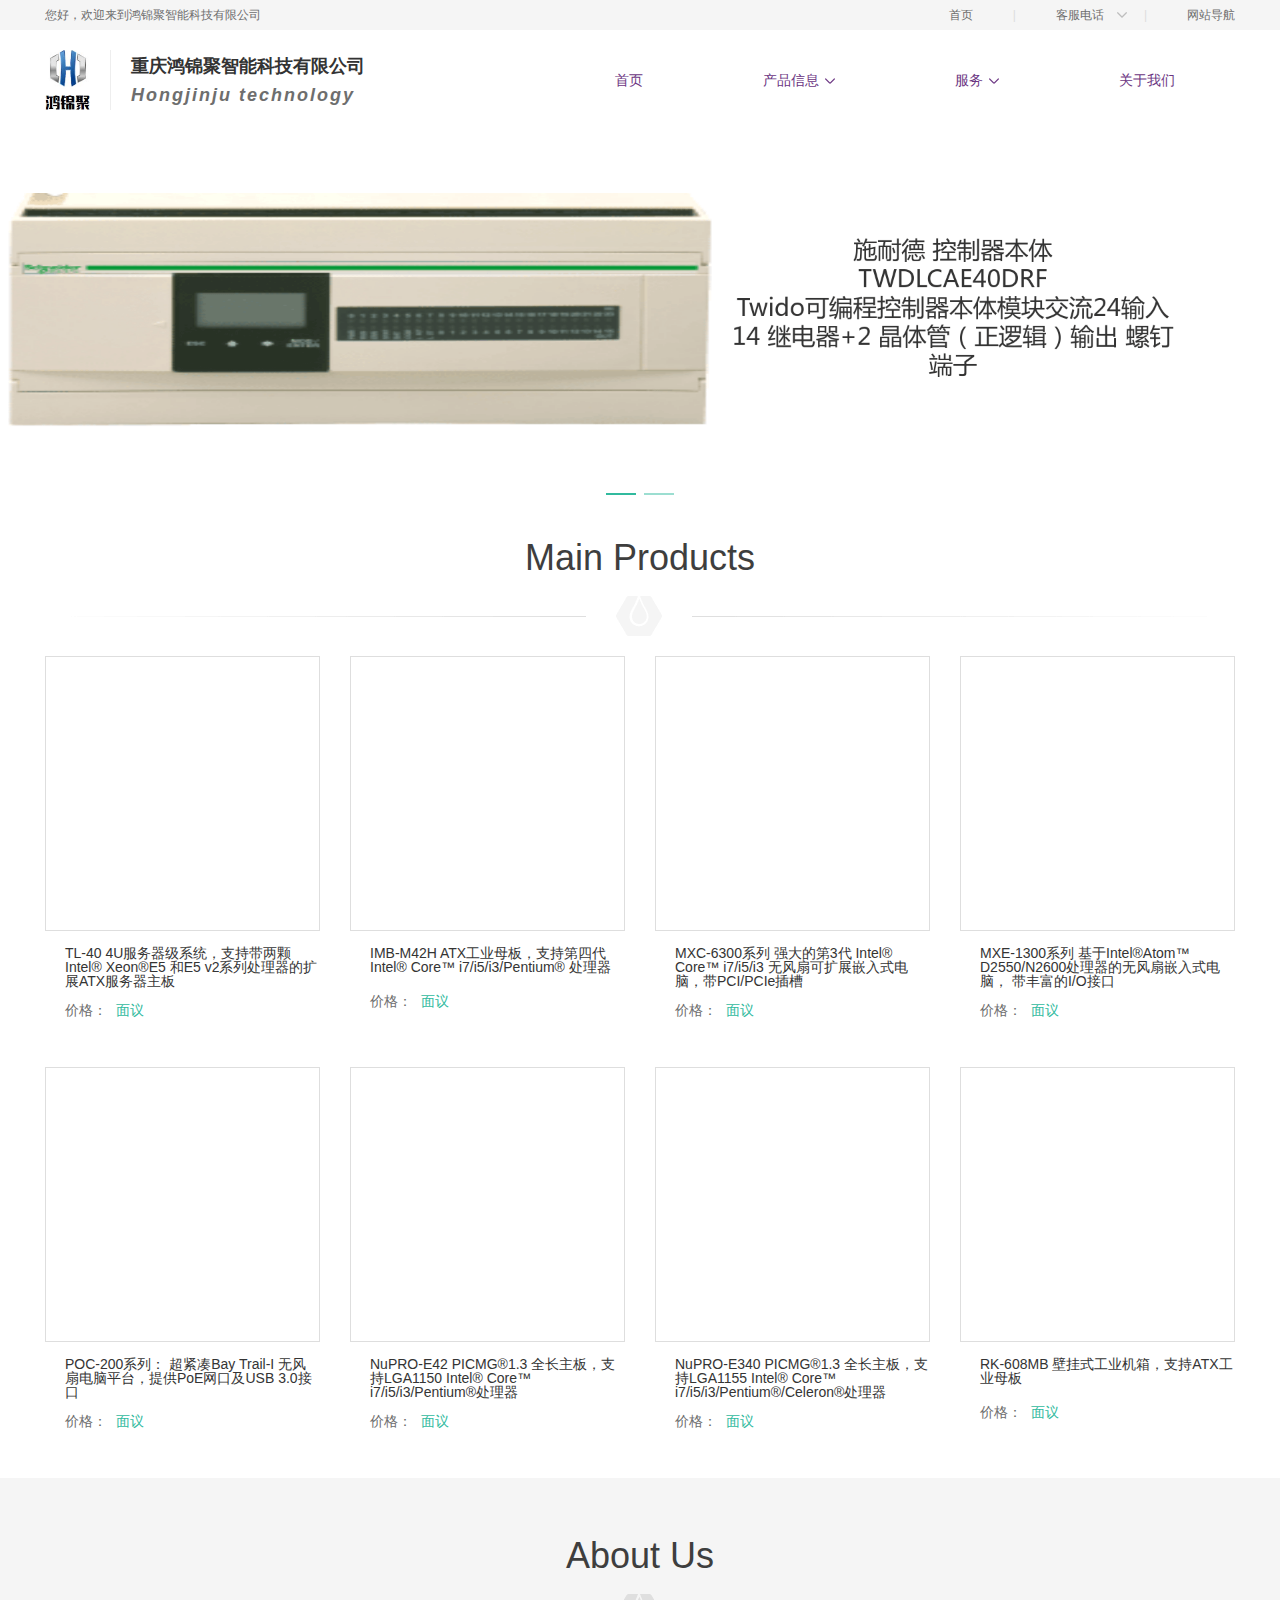
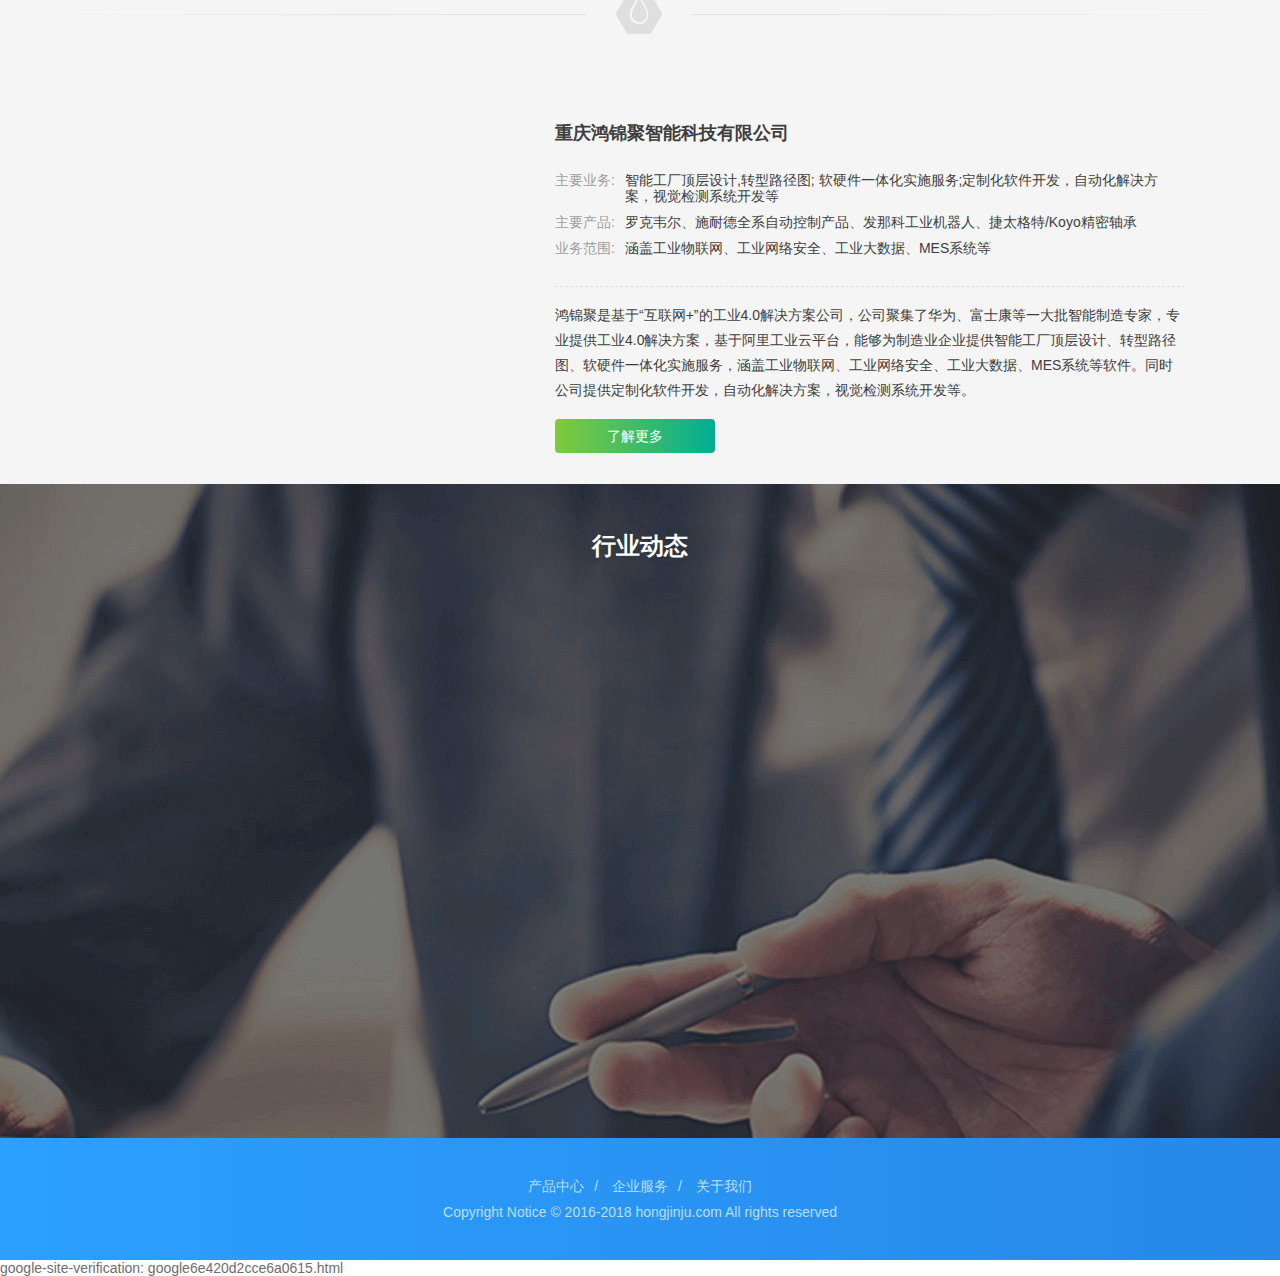
<file: index.html>
<!DOCTYPE html>
<!--[if IE 9 ]>
<html data-n-head="" data-n-head-ssr class="js ua-ie9"> 
<![endif]-->
<!--[if (gte IE 10)|!(IE)]><!-->
<html data-n-head="" data-n-head-ssr>
<!--<![endif]-->
    <meta data-n-head="true" charset="utf-8"><meta data-n-head="true" content="width=device-width,initial-scale=1" name="viewport"><meta data-n-head="true" content="静态公司官网" name="description" data-hid="description"><title data-n-head="true">capacity</title><link href="/favicon.ico" rel="icon" data-n-head="true" type="image/x-icon"><link href="/_nuxt/manifest.638337c26fd2240d3a64.js" rel="preload" as="script"><link href="/_nuxt/vendor.14e1e7bc6638af2ba790.js" rel="preload" as="script"><link href="/_nuxt/app.d21bd18bf91727445fdf.js" rel="preload" as="script"><link href="/_nuxt/app.b88db3534318d58a959e730dd8d18183.css" rel="preload" as="style"><link href="/_nuxt/layouts_default.d769a582b41a1ea4bea4.js" rel="preload" as="script"><link href="/_nuxt/pages_index.09078652dc8363a087b4.js" rel="preload" as="script"><link href="/_nuxt/pages_product_autoParts.a572b77e2d301fa13a9e.js" rel="prefetch"><link href="/_nuxt/pages_product_index.9dab04edc6a7a5ae254b.js" rel="prefetch"><link href="/_nuxt/pages_product_softHardware.c38eddc149c0747cddfd.js" rel="prefetch"><link href="/_nuxt/pages_product_indCompcuter.0e1752ab122c07efc3bc.js" rel="prefetch"><link href="/_nuxt/pages_service_nocommon.67bcd02d2c6765c79b04.js" rel="prefetch"><link href="/_nuxt/pages_service_mes.a3de8b453d4de713dcba.js" rel="prefetch"><link href="/_nuxt/pages_service_industry.6ade31d28211c2dd2c6b.js" rel="prefetch"><link href="/_nuxt/pages_product_indRobot.d8114e2a773cd2afe0db.js" rel="prefetch"><link href="/_nuxt/pages_contact_index.4b1d15beb5540053310a.js" rel="prefetch"><link href="/_nuxt/app.b88db3534318d58a959e730dd8d18183.css" rel="stylesheet"><style data-vue-ssr-id="4b85887f:0">.site-top{background:#f5f5f5;width:100%;height:30px;line-height:30px;font-size:12px}.site-top .left-part{float:left}.site-top .right-part{float:right}.site-top .right-part .customer{display:none;width:100%;line-height:30px;background:#eee;text-align:center;position:absolute;top:100%}.site-top .right-part .down-icon a:hover{color:#6e6e6e}.site-top .right-part .down-icon:before{content:"";display:inline-block;width:10px;height:6px;background:url([data-uri]);position:absolute;right:20px;top:12px;-webkit-transition:-webkit-transform .3s ease;transition:-webkit-transform .3s ease;transition:transform .3s ease;transition:transform .3s ease,-webkit-transform .3s ease}.site-top .right-part .down-icon:hover:before{-webkit-transform:rotate(-180deg);transform:rotate(-180deg)}.site-top .right-part .down-icon:hover .customer{display:block}.site-top .right-part li{float:left;position:relative}.site-top .right-part li a{padding:0 40px}.site-top .right-part li a:hover{color:#2788e8}.site-top .right-part li:after{content:"|";color:#ddd}.site-top .right-part li:last-child:after{content:""}.site-top .right-part li:last-child a{padding-right:0}</style><style data-vue-ssr-id="b310762e:0">.site-header{padding:20px 0}.site-header .menu-left{float:left}.site-header .menu-left>div{display:inline-block;vertical-align:middle}.site-header .menu-left .img-wrap{height:60px;text-align:center}.site-header .menu-left .img-wrap img{max-width:100%;max-height:100%;vertical-align:middle}.site-header .menu-left .img-wrap:after{content:"";height:100%;display:inline-block;vertical-align:middle}.site-header .menu-left .line{width:1px;height:60px;background:#eee;margin:0 20px}.site-header .menu-left .compName{max-width:320px;font-size:18px;font-weight:700}.site-header .menu-left .compName span{display:inline-block;color:#333}.site-header .menu-left .compName p{padding-top:10px;line-height:18px;font-style:italic;letter-spacing:2px}.site-header .menu-right{float:right;height:60px}.site-header .menu-right li{float:left;line-height:60px;position:relative}.site-header .menu-right li>a{padding:0 60px;color:#6b3582;-webkit-transition:color .2s ease-out 0s;transition:color .2s ease-out 0s}.site-header .menu-right li>a.nuxt-link-active{color:#31ba9e}.site-header .menu-right li>a.nuxt-link-active .menu-arrow{background-image:url([data-uri])}.site-header .menu-right li .menu-arrow{display:inline-block;width:10px;height:6px;margin-left:6px;vertical-align:middle;background:url([data-uri]) no-repeat 50%}.site-header .menu-right li .drop-list{display:none;position:absolute;width:200px;top:100%;-webkit-box-shadow:0 0 5px 0 #edf2f7;box-shadow:0 0 5px 0 #edf2f7;background:#fff;border-radius:2px;z-index:999}.site-header .menu-right li .drop-list a{display:block;line-height:44px;color:#6e6e6e;padding:0 30px;-webkit-box-shadow:0 1px 0 0 #dedede;box-shadow:0 1px 0 0 #dedede;overflow:hidden;text-overflow:ellipsis;white-space:nowrap}.site-header .menu-right li .drop-list a:last-child{-webkit-box-shadow:none;box-shadow:none}.site-header .menu-right li:hover>a{color:#31ba9e}.site-header .menu-right li:hover>a .menu-arrow{background-image:url([data-uri])}.site-header .menu-right li:hover .drop-list{display:block}.site-header .menu-right li:hover .drop-list a.nuxt-link-active,.site-header .menu-right li:hover .drop-list a:hover{color:#31ba9e}.site-header .menu-right li:hover .menu-arrow{transform:rotate(180deg);-webkit-transform:rotate(180deg);-moz-transform:rotate(180deg);-o-transform:rotate(180deg);-ms-transform:rotate(180deg);transition-duration:.3s;-ms-transition-duration:.3s;-o-transition-duration:.3s;-moz-transition-duration:.3s;-webkit-transition-duration:.3s}</style><style data-vue-ssr-id="109b95e0:0">.el-carousel__button{background-color:#31ba9e}.el-carousel__container .img-box{width:100%;height:380px;text-align:center}.el-carousel__container .img-box img{max-width:100%;max-height:100%;vertical-align:middle}.el-carousel__container .img-box:after{content:"";height:100%;display:inline-block;vertical-align:middle}</style><style data-vue-ssr-id="491565dc:0">.home-page .banner .el-carousel__item img{position:absolute;left:50%;top:0;margin-left:-960px}</style><style data-vue-ssr-id="6155a46e:0">.site-main-products{margin-top:30px;background:#fff}.site-main-products .main-products-title{font-size:36px;font-weight:400;color:#3e3e3e;line-height:36px;text-align:center;border-bottom:none}.site-main-products .main-products-title:after{content:"";display:block;width:100%;height:40px;margin:20px 0;background:url([data-uri]) no-repeat 50%}.site-main-products .jm-product-list{float:left;width:1220px}.site-main-products .jm-product-list .jm-product-item{float:left;width:275px;font-size:14px;margin-right:30px;text-align:center;margin-bottom:30px;background:#fff;padding-bottom:20px;cursor:pointer}.site-main-products .jm-product-list .jm-product-item .jm-product-pic{width:275px;height:275px;padding:10px;border:1px solid #dedede;text-align:center;overflow:hidden}.site-main-products .jm-product-list .jm-product-item .jm-product-pic img{max-width:100%;max-height:100%;vertical-align:middle}.site-main-products .jm-product-list .jm-product-item .jm-product-pic:after{content:"";height:100%;display:inline-block;vertical-align:middle}.site-main-products .jm-product-list .jm-product-item .jm-product-pic img{-webkit-transition:transform .3s ease;-webkit-transition:-webkit-transform .3s ease;transition:-webkit-transform .3s ease;transition:transform .3s ease;transition:transform .3s ease,-webkit-transform .3s ease}.site-main-products .jm-product-list .jm-product-item .jm-product-pic:hover img{-webkit-transform:scale(1.05);transform:scale(1.05)}.site-main-products .jm-product-list .jm-product-item p{text-align:left;padding-left:20px;margin-top:15px;color:#6e6e6e;line-height:14px}.site-main-products .jm-product-list .jm-product-item p.product-name{font-size:14px;color:#343434;min-height:33px}.site-main-products .jm-product-list .jm-product-item p.product-name:hover{color:#31ba9e}.site-main-products .jm-product-list .jm-product-item p .product-label{margin-right:5px}.site-main-products .jm-product-list .jm-product-item p .price-count{font-size:14px;color:#31ba9e;letter-spacing:0}</style><style data-vue-ssr-id="f5bd15f4:0">.jm-store-aboutUs{background:#f5f5f5}.jm-store-aboutUs .jm-module-title{font-size:36px;font-weight:400;color:#3e3e3e;line-height:36px;text-align:center;border-bottom:none;padding:60px 0}.jm-store-aboutUs .jm-module-title:after{content:"";display:block;width:100%;height:40px;margin-top:20px;background:url([data-uri]) no-repeat 50%}.jm-store-aboutUs .jm-module-content{overflow:hidden;padding-bottom:30px}.jm-store-aboutUs .jm-module-content .jm-company-pics{width:480px;height:360px;float:left}.jm-store-aboutUs .jm-module-content .jm-company-info{width:710px;height:360px;font-size:14px;float:left;background-color:#f5f5f5;padding-left:30px}.jm-store-aboutUs .jm-module-content .jm-company-info .jm-company-name{font-size:18px;color:#3e3e3e;line-height:18px;text-align:left;margin-top:30px;margin-bottom:30px;font-weight:700}.jm-store-aboutUs .jm-module-content .jm-company-info>p{margin-bottom:10px;color:#343434}.jm-store-aboutUs .jm-module-content .jm-company-info>p .business-range-list{display:inline-block;vertical-align:top}.jm-store-aboutUs .jm-module-content .jm-company-info>p .business-range-list span{margin-left:10px}.jm-store-aboutUs .jm-module-content .jm-company-info>p .label-col{color:#9e9e9e}.jm-store-aboutUs .jm-module-content .jm-company-info .ver-line{width:630px;height:0;border:none;border-bottom:1px dashed #dedede;margin-left:0;margin-top:30px}.jm-store-aboutUs .jm-module-content .jm-company-info .company-main-content{color:#3e3e3e;margin-left:10px;max-width:560px;display:inline-block;vertical-align:top}.jm-store-aboutUs .jm-module-content .jm-company-info .jm-company-des{color:#3e3e3e;margin:16px 0;width:630px}.jm-store-aboutUs .jm-module-content .jm-company-info .jm-company-des p{line-height:25px}.jm-store-aboutUs .jm-module-content .jm-company-info .jm-contact .contact-btn{display:inline-block;background-image:-webkit-gradient(linear,right top,left top,from(#00ae93),to(#81ca3b));background-image:linear-gradient(-90deg,#00ae93,#81ca3b);border-radius:4px;width:160px;height:34px;color:#fff;line-height:34px;text-align:center;margin-right:20px}.jm-store-aboutUs .jm-module-content .jm-company-info .jm-contact .favor-btn{color:#fff;background:url([data-uri]) no-repeat 0;padding-left:30px}</style><style data-vue-ssr-id="29de35aa:0">.home-top-banner .el-carousel__indicator{padding:20px 5px}.home-top-banner .el-carousel__button{opacity:.6;background:#fff;width:12px;height:12px;border-radius:100%;border:2px solid #fff}.home-top-banner .is-active .el-carousel__button{background:#fff;border:2px solid #ffdc00;width:12px;height:12px;border-radius:100%}.home-top-banner .el-carousel{height:100%}.home-top-banner .el-carousel__container{position:relative;height:100%}.home-top-banner .banner-item{position:relative;width:100%;overflow:hidden;height:100%;display:block}.home-top-banner .banner-item a{position:absolute;top:0;display:block;left:50%;margin-left:-240px;text-align:center;line-height:100%;width:100%;height:100%}.home-top-banner .banner-item a img{max-height:100%;max-width:100%;vertical-align:middle}</style><style data-vue-ssr-id="45842b4a:0">.carousel-card{height:654px;background:#fff url(/_nuxt/img/carousel-card.4f23ca3.png) no-repeat 50%;overflow:hidden}.carousel-card .w1190 h1{font-size:24px;color:#fff;line-height:24px;text-align:center;margin:50px auto}.carousel-card .w1190 .el-carousel__item{background:#fff;left:80px;opacity:.8;width:420px;height:480px;padding:46px 90px 30px}.carousel-card .w1190 .el-carousel__item:first-of-type .carousel-item{width:240px;height:240px;background:url(/_nuxt/img/market1.dd4d160.png) no-repeat 0 0}.carousel-card .w1190 .el-carousel__item:nth-of-type(2) .carousel-item{width:240px;height:240px;background:url(/_nuxt/img/market2.0d14d46.png) no-repeat 0 0}.carousel-card .w1190 .el-carousel__item:nth-of-type(3) .carousel-item{width:240px;height:240px;background:url(/_nuxt/img/market3.c598bc7.png) no-repeat 0 0}.carousel-card .w1190 .el-carousel__item h2{font-size:18px;color:#212121;line-height:18px;text-align:center;margin:40px auto 20px}.carousel-card .w1190 .el-carousel__item p{font-size:14px;color:#727272;line-height:14px;text-align:center;margin-bottom:10px}.carousel-card .w1190 .el-carousel__item .btn{position:absolute;background:#fff;border:1px solid #dedede;border-radius:2px;width:118px;height:34px;line-height:34px;font-size:14px;color:#28a0f4;text-align:center;bottom:30px;left:151px}.carousel-card .w1190 .is-active{opacity:1}.carousel-card .w1190 .el-carousel__indicator .el-carousel__button{border:1px solid #fff;width:10px;height:10px;border-radius:100%;display:inline-block;background:0 0;opacity:.3}.carousel-card .w1190 .el-carousel__indicator.is-active button{background:hsla(0,0%,100%,.7);opacity:1}.carousel-card .w1190 .el-carousel__arrow{position:absolute;top:211px;-webkit-transform:none;transform:none;width:24px;height:64px;display:block;border-radius:2px;background:url([data-uri]) no-repeat 50%;cursor:pointer;opacity:.2}.carousel-card .w1190 .el-carousel__arrow i{display:none}.carousel-card .w1190 .el-carousel__arrow:hover{opacity:1}.carousel-card .w1190 .el-carousel__arrow.el-carousel__arrow--left{left:22px;transform:rotate(180deg);-webkit-transform:rotate(180deg);-moz-transform:rotate(180deg);-o-transform:rotate(180deg);-ms-transform:rotate(180deg)}.carousel-card .w1190 .el-carousel__arrow.el-carousel__arrow--right{right:32px}</style><style data-vue-ssr-id="2b37c949:0">.site-footer{padding:40px 0;background-image:-webkit-gradient(linear,right top,left top,from(#2788e8),to(#2ca0ff));background-image:linear-gradient(-90deg,#2788e8,#2ca0ff);text-align:center;color:#bbdefb}.site-footer .copyright-links{margin-bottom:10px}.site-footer .copyright-links a{color:#bbdefb;padding:0 10px}</style></head>
    <body data-n-head="">
<!--[if lt IE 10]> 
<script>"/update"!==window.location.pathname&&(window.location.pathname="/update")</script>
<![endif]--><div id="__nuxt" data-server-rendered="true"><div class="nuxt-progress" style="width:0%;height:2px;background-color:#3b8070;opacity:0"></div><div id="__layout"><div><div class="site-top"><div class="w1190"><div class="left-part">
            您好，欢迎来到鸿锦聚智能科技有限公司
        </div><div class="right-part"><ul><li><a href="/">首页</a><li class="down-icon"><a href="#">客服电话</a><div class="customer">023 - 65656193</div><li><a href="http://www.shanghai-fanuc.com.cn/index.php?option=com_djcatalog2&view=itemstable&cid=1&Itemid=103&lang=zh" target="_blank">网站导航</a></ul></div></div></div><div class="site-header clearfix"><div class="w1190"><div class="menu-left"><div class="img-wrap"><img alt src="/_nuxt/img/logo.c8bc029.png"></div><div class="line"></div><div class="compName"><span>重庆鸿锦聚智能科技有限公司</span><p>Hongjinju technology</div></div><div class="menu-right"><ul><li><a href="/" class="nuxt-link-exact-active nuxt-link-active">首页</a><li><a href="/product/softHardware">产品信息<span class="menu-arrow"></span></a><div class="drop-list"><a href="/product/softHardware">机器视觉软硬件产品</a><a href="/product/indRobot">工业机器人</a><a href="/product/indCompcuter">工业电脑</a><a href="/product/autoParts">自动化零配件及精密轴承</a></div><li><a href="/service/industry">服务<span class="menu-arrow"></span></a><div class="drop-list"><a href="/service/industry" title="工业4.0智慧工厂智能解决方案">工业4.0智慧工厂智能解决方案</a><a href="/service/mes" title="MES软件系统开发与服务">视觉检测系统</a><a href="/service/nocommon" title="非标自动化及测试自动化设备开发与服务">非标自动化及测试自动化设备开发</a></div><li><a href="/Contact">关于我们</a></ul></div></div></div><div class="banner"><div class="el-carousel"><div class="el-carousel__container" style="height:380px"><button class="el-carousel__arrow el-carousel__arrow--left" style="display:none" type="button"><i class="el-icon-arrow-left"></i></button><button class="el-carousel__arrow el-carousel__arrow--right" style="display:none" type="button"><i class="el-icon-arrow-right"></i></button><div class="el-carousel__item" style="ms-transform:translateX(0) scale(1);webkit-transform:translateX(0) scale(1);transform:translateX(0) scale(1);display:none"><!----><div class="img-box"><img alt=""></div></div><div class="el-carousel__item" style="ms-transform:translateX(0) scale(1);webkit-transform:translateX(0) scale(1);transform:translateX(0) scale(1);display:none"><!----><div class="img-box"><img alt=""></div></div></div><ul class="el-carousel__indicators"></ul></div></div><div class="home-page"><div class="site-main-products clearfix"><div class="w1190"><div class="main-products-title">Main Products</div></div><div class="w1190"><div class="jm-product-list"><div class="jm-product-item"><div class="jm-product-pic"><img></div><p class="product-name">TL-40 4U服务器级系统，支持带两颗Intel® Xeon®E5 和E5 v2系列处理器的扩展ATX服务器主板<p><span class="product-label">价格：</span><span class="price-count">
                            面议
                    </span></div><div class="jm-product-item"><div class="jm-product-pic"><img></div><p class="product-name">IMB-M42H ATX工业母板，支持第四代 Intel® Core™ i7/i5/i3/Pentium® 处理器<p><span class="product-label">价格：</span><span class="price-count">
                            面议
                    </span></div><div class="jm-product-item"><div class="jm-product-pic"><img></div><p class="product-name">MXC-6300系列 强大的第3代 Intel® Core™ i7/i5/i3 无风扇可扩展嵌入式电脑，带PCI/PCIe插槽<p><span class="product-label">价格：</span><span class="price-count">
                            面议
                    </span></div><div class="jm-product-item"><div class="jm-product-pic"><img></div><p class="product-name">MXE-1300系列 基于Intel®Atom™ D2550/N2600处理器的无风扇嵌入式电脑， 带丰富的I/O接口<p><span class="product-label">价格：</span><span class="price-count">
                            面议
                    </span></div><div class="jm-product-item"><div class="jm-product-pic"><img></div><p class="product-name">POC-200系列： 超紧凑Bay Trail-I 无风扇电脑平台，提供PoE网口及USB 3.0接口<p><span class="product-label">价格：</span><span class="price-count">
                            面议
                    </span></div><div class="jm-product-item"><div class="jm-product-pic"><img></div><p class="product-name">NuPRO-E42 PICMG®1.3 全长主板，支持LGA1150 Intel® Core™ i7/i5/i3/Pentium®处理器<p><span class="product-label">价格：</span><span class="price-count">
                            面议
                    </span></div><div class="jm-product-item"><div class="jm-product-pic"><img></div><p class="product-name">NuPRO-E340 PICMG®1.3 全长主板，支持LGA1155 Intel® Core™ i7/i5/i3/Pentium®/Celeron®处理器<p><span class="product-label">价格：</span><span class="price-count">
                            面议
                    </span></div><div class="jm-product-item"><div class="jm-product-pic"><img></div><p class="product-name">RK-608MB 壁挂式工业机箱，支持ATX工业母板<p><span class="product-label">价格：</span><span class="price-count">
                            面议
                    </span></div></div></div></div><div class="jm-store-aboutUs gold2"><div class="w1190"><div class="jm-module-title">About Us</div><div class="jm-module-content"><div class="jm-company-pics"><div class="home-top-banner" style="width:480px;height:360px"><div class="el-carousel"><div class="el-carousel__container" style="height:undefined"><!----><!----><div class="el-carousel__item" style="ms-transform:translateX(0) scale(1);webkit-transform:translateX(0) scale(1);transform:translateX(0) scale(1);display:none"><!----><div class="banner-item"><a href="" style="margin-left:-240px"><img></a></div></div><div class="el-carousel__item" style="ms-transform:translateX(0) scale(1);webkit-transform:translateX(0) scale(1);transform:translateX(0) scale(1);display:none"><!----><div class="banner-item"><a href="" style="margin-left:-240px"><img></a></div></div></div><ul class="el-carousel__indicators"></ul></div></div></div><div class="jm-company-info"><div class="jm-company-name"><span>重庆鸿锦聚智能科技有限公司</span></div><p><span class="label-col">主要业务:</span><span class="company-main-content">智能工厂顶层设计,转型路径图; 软硬件一体化实施服务;定制化软件开发，自动化解决方案，视觉检测系统开发等</span><p><span class="label-col">主要产品:</span><span class="company-main-content">罗克韦尔、施耐德全系自动控制产品、发那科工业机器人、捷太格特/Koyo精密轴承</span><p><span class="label-col">业务范围:</span><span class="business-range-list"><a target="_blank"><span class="company-main-content">涵盖工业物联网、工业网络安全、工业大数据、MES系统等</span></a></span><hr class="ver-line"><div class="jm-company-des"><p>鸿锦聚是基于“互联网+”的工业4.0解决方案公司，公司聚集了华为、富士康等一大批智能制造专家，专业提供工业4.0解决方案，基于阿里工业云平台，能够为制造业企业提供智能工厂顶层设计、转型路径图、软硬件一体化实施服务，涵盖工业物联网、工业网络安全、工业大数据、MES系统等软件。同时公司提供定制化软件开发，自动化解决方案，视觉检测系统开发等。</div><div class="jm-contact"><a href="/Contact" class="contact-btn" target="_blank">
                        了解更多
                    </a></div></div></div></div></div><div class="carousel-card"><div class="w1190"><h1>行业动态</h1><div class="el-carousel el-carousel--card"><div class="el-carousel__container" style="height:480px"><button class="el-carousel__arrow el-carousel__arrow--left" style="display:none" type="button"><i class="el-icon-arrow-left"></i></button><button class="el-carousel__arrow el-carousel__arrow--right" style="display:none" type="button"><i class="el-icon-arrow-right"></i></button><div class="el-carousel__item el-carousel__item--card" style="ms-transform:translateX(0) scale(1);webkit-transform:translateX(0) scale(1);transform:translateX(0) scale(1);display:none"><div class="el-carousel__mask"></div><div><div class="carousel-item"></div><h2>愿景</h2><p>智能制造、轻松工作、快乐生活</p><a href="/Contact" class="btn">了解更多</a></div></div><div class="el-carousel__item el-carousel__item--card" style="ms-transform:translateX(0) scale(1);webkit-transform:translateX(0) scale(1);transform:translateX(0) scale(1);display:none"><div class="el-carousel__mask"></div><div><div class="carousel-item"></div><h2>定位</h2><p>智能制造部件和解决方案提供商</p><!----></div></div><div class="el-carousel__item el-carousel__item--card" style="ms-transform:translateX(0) scale(1);webkit-transform:translateX(0) scale(1);transform:translateX(0) scale(1);display:none"><div class="el-carousel__mask"></div><div><div class="carousel-item"></div><h2>核心价值观</h2><p>始于2018,专注于工业4.0<p>聚焦智能制造2025</p><!----></div></div></div><!----></div></div></div></div><div class="site-footer"><div class="copyright-links"><a href>产品中心</a>/
        <a href>企业服务</a>/
        <a href>关于我们</a></div><div class="copyright">Copyright Notice © 2016-2018 hongjinju.com All rights reserved</div></div></div></div></div><div>google-site-verification: google6e420d2cce6a0615.html</div><script type="text/javascript">window.__NUXT__={layout:"default",data:[{}],error:null,state:{tree:{productTree:[]}},serverRendered:!0}</script><script src="/_nuxt/manifest.638337c26fd2240d3a64.js" defer></script><script src="/_nuxt/layouts_default.d769a582b41a1ea4bea4.js" defer></script><script src="/_nuxt/pages_index.09078652dc8363a087b4.js" defer></script><script src="/_nuxt/vendor.14e1e7bc6638af2ba790.js" defer></script><script src="/_nuxt/app.d21bd18bf91727445fdf.js" defer></script>
<script src="http://api.map.baidu.com/api?v=2.0&ak=VPTCLpQXbTfhrPHjhyFaXGKepaMsdblb" type="text/javascript"></script>
</file>
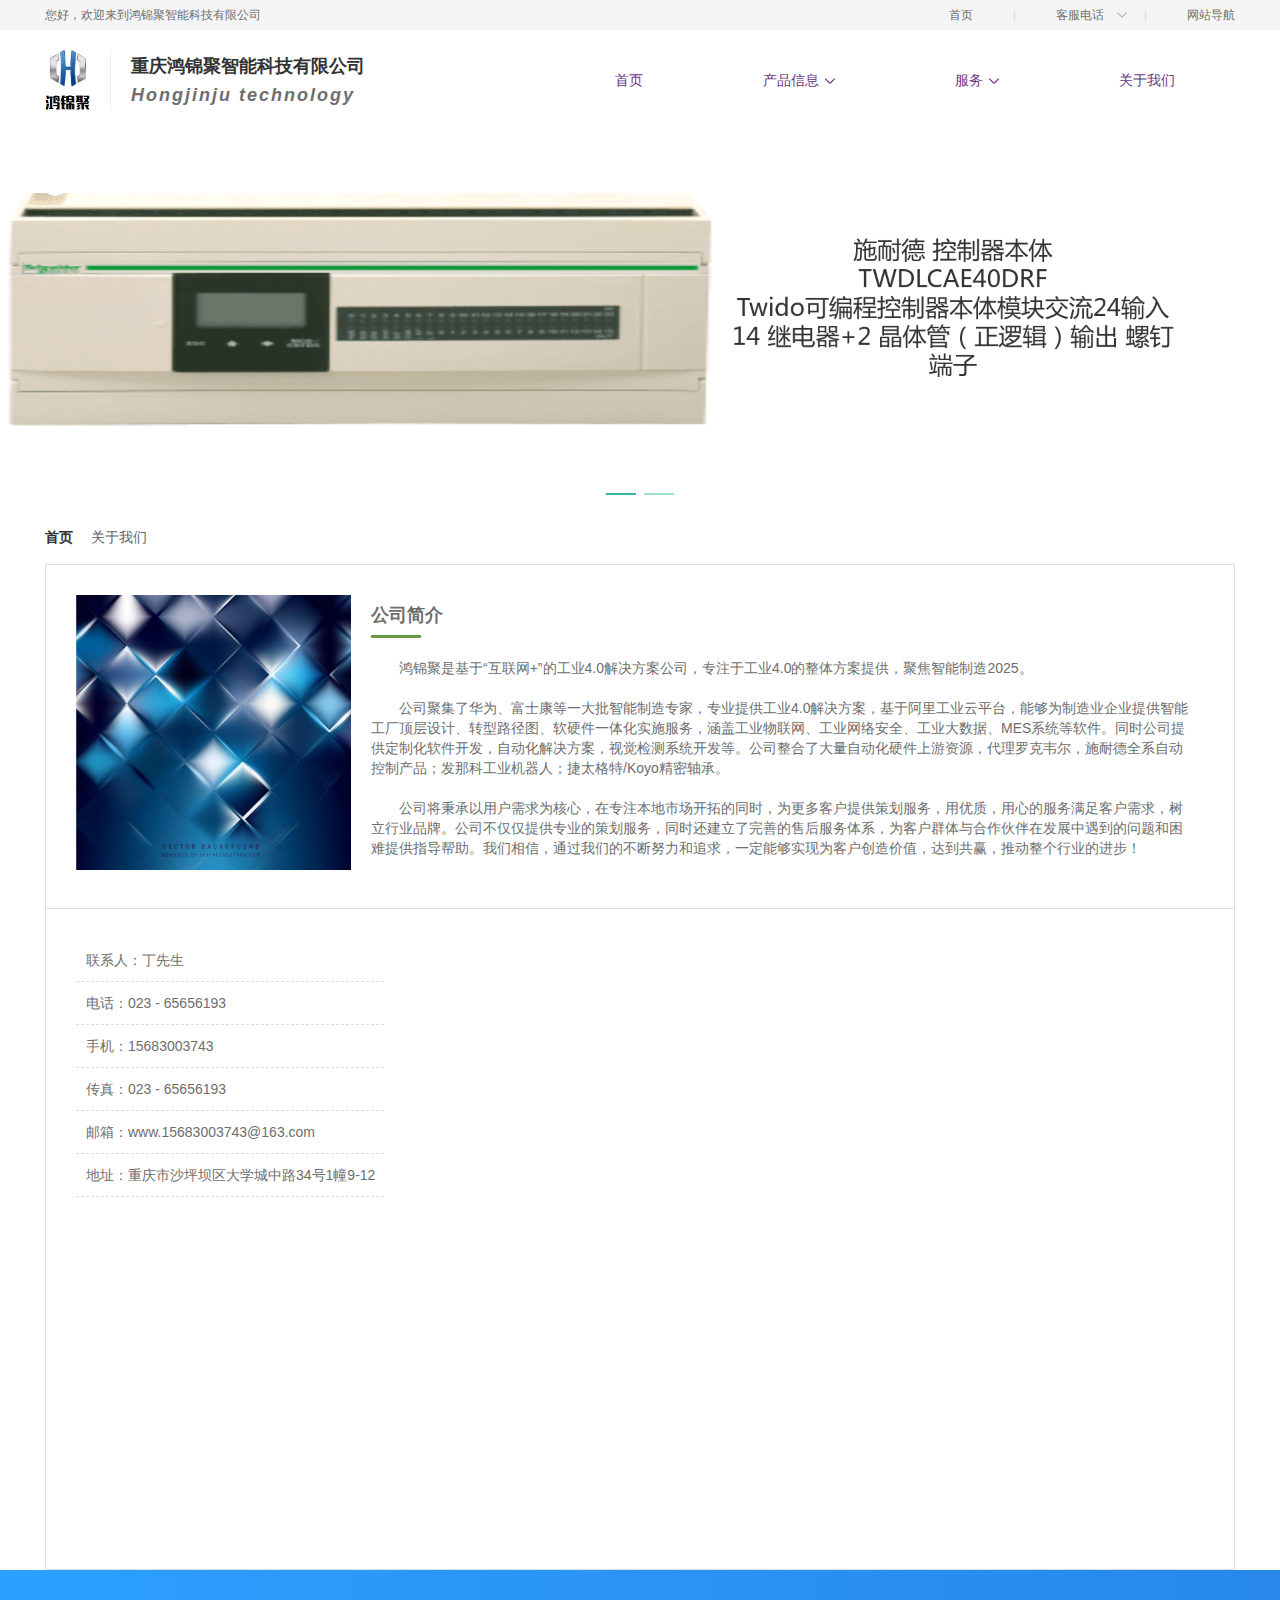
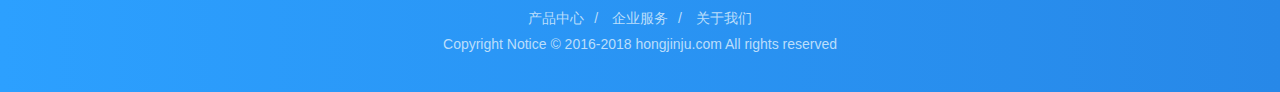
<file: contact/index.html>
<!DOCTYPE html>
<!--[if IE 9 ]>
<html data-n-head="" data-n-head-ssr class="js ua-ie9"> 
<![endif]-->
<!--[if (gte IE 10)|!(IE)]><!-->
<html data-n-head="" data-n-head-ssr>
<!--<![endif]-->
    <meta data-n-head="true" charset="utf-8"><meta data-n-head="true" content="width=device-width,initial-scale=1" name="viewport"><meta data-n-head="true" content="静态公司官网" name="description" data-hid="description"><title data-n-head="true">capacity</title><link href="/favicon.ico" rel="icon" data-n-head="true" type="image/x-icon"><link href="/_nuxt/manifest.638337c26fd2240d3a64.js" rel="preload" as="script"><link href="/_nuxt/vendor.14e1e7bc6638af2ba790.js" rel="preload" as="script"><link href="/_nuxt/app.d21bd18bf91727445fdf.js" rel="preload" as="script"><link href="/_nuxt/app.b88db3534318d58a959e730dd8d18183.css" rel="preload" as="style"><link href="/_nuxt/layouts_default.d769a582b41a1ea4bea4.js" rel="preload" as="script"><link href="/_nuxt/pages_contact_index.4b1d15beb5540053310a.js" rel="preload" as="script"><link href="/_nuxt/pages_index.09078652dc8363a087b4.js" rel="prefetch"><link href="/_nuxt/pages_product_autoParts.a572b77e2d301fa13a9e.js" rel="prefetch"><link href="/_nuxt/pages_product_index.9dab04edc6a7a5ae254b.js" rel="prefetch"><link href="/_nuxt/pages_product_softHardware.c38eddc149c0747cddfd.js" rel="prefetch"><link href="/_nuxt/pages_product_indCompcuter.0e1752ab122c07efc3bc.js" rel="prefetch"><link href="/_nuxt/pages_service_nocommon.67bcd02d2c6765c79b04.js" rel="prefetch"><link href="/_nuxt/pages_service_mes.a3de8b453d4de713dcba.js" rel="prefetch"><link href="/_nuxt/pages_service_industry.6ade31d28211c2dd2c6b.js" rel="prefetch"><link href="/_nuxt/pages_product_indRobot.d8114e2a773cd2afe0db.js" rel="prefetch"><link href="/_nuxt/app.b88db3534318d58a959e730dd8d18183.css" rel="stylesheet"><style data-vue-ssr-id="4b85887f:0">.site-top{background:#f5f5f5;width:100%;height:30px;line-height:30px;font-size:12px}.site-top .left-part{float:left}.site-top .right-part{float:right}.site-top .right-part .customer{display:none;width:100%;line-height:30px;background:#eee;text-align:center;position:absolute;top:100%}.site-top .right-part .down-icon a:hover{color:#6e6e6e}.site-top .right-part .down-icon:before{content:"";display:inline-block;width:10px;height:6px;background:url([data-uri]);position:absolute;right:20px;top:12px;-webkit-transition:-webkit-transform .3s ease;transition:-webkit-transform .3s ease;transition:transform .3s ease;transition:transform .3s ease,-webkit-transform .3s ease}.site-top .right-part .down-icon:hover:before{-webkit-transform:rotate(-180deg);transform:rotate(-180deg)}.site-top .right-part .down-icon:hover .customer{display:block}.site-top .right-part li{float:left;position:relative}.site-top .right-part li a{padding:0 40px}.site-top .right-part li a:hover{color:#2788e8}.site-top .right-part li:after{content:"|";color:#ddd}.site-top .right-part li:last-child:after{content:""}.site-top .right-part li:last-child a{padding-right:0}</style><style data-vue-ssr-id="b310762e:0">.site-header{padding:20px 0}.site-header .menu-left{float:left}.site-header .menu-left>div{display:inline-block;vertical-align:middle}.site-header .menu-left .img-wrap{height:60px;text-align:center}.site-header .menu-left .img-wrap img{max-width:100%;max-height:100%;vertical-align:middle}.site-header .menu-left .img-wrap:after{content:"";height:100%;display:inline-block;vertical-align:middle}.site-header .menu-left .line{width:1px;height:60px;background:#eee;margin:0 20px}.site-header .menu-left .compName{max-width:320px;font-size:18px;font-weight:700}.site-header .menu-left .compName span{display:inline-block;color:#333}.site-header .menu-left .compName p{padding-top:10px;line-height:18px;font-style:italic;letter-spacing:2px}.site-header .menu-right{float:right;height:60px}.site-header .menu-right li{float:left;line-height:60px;position:relative}.site-header .menu-right li>a{padding:0 60px;color:#6b3582;-webkit-transition:color .2s ease-out 0s;transition:color .2s ease-out 0s}.site-header .menu-right li>a.nuxt-link-active{color:#31ba9e}.site-header .menu-right li>a.nuxt-link-active .menu-arrow{background-image:url([data-uri])}.site-header .menu-right li .menu-arrow{display:inline-block;width:10px;height:6px;margin-left:6px;vertical-align:middle;background:url([data-uri]) no-repeat 50%}.site-header .menu-right li .drop-list{display:none;position:absolute;width:200px;top:100%;-webkit-box-shadow:0 0 5px 0 #edf2f7;box-shadow:0 0 5px 0 #edf2f7;background:#fff;border-radius:2px;z-index:999}.site-header .menu-right li .drop-list a{display:block;line-height:44px;color:#6e6e6e;padding:0 30px;-webkit-box-shadow:0 1px 0 0 #dedede;box-shadow:0 1px 0 0 #dedede;overflow:hidden;text-overflow:ellipsis;white-space:nowrap}.site-header .menu-right li .drop-list a:last-child{-webkit-box-shadow:none;box-shadow:none}.site-header .menu-right li:hover>a{color:#31ba9e}.site-header .menu-right li:hover>a .menu-arrow{background-image:url([data-uri])}.site-header .menu-right li:hover .drop-list{display:block}.site-header .menu-right li:hover .drop-list a.nuxt-link-active,.site-header .menu-right li:hover .drop-list a:hover{color:#31ba9e}.site-header .menu-right li:hover .menu-arrow{transform:rotate(180deg);-webkit-transform:rotate(180deg);-moz-transform:rotate(180deg);-o-transform:rotate(180deg);-ms-transform:rotate(180deg);transition-duration:.3s;-ms-transition-duration:.3s;-o-transition-duration:.3s;-moz-transition-duration:.3s;-webkit-transition-duration:.3s}</style><style data-vue-ssr-id="109b95e0:0">.el-carousel__button{background-color:#31ba9e}.el-carousel__container .img-box{width:100%;height:380px;text-align:center}.el-carousel__container .img-box img{max-width:100%;max-height:100%;vertical-align:middle}.el-carousel__container .img-box:after{content:"";height:100%;display:inline-block;vertical-align:middle}</style><style data-vue-ssr-id="4955d958:0">#container{width:800px;height:600px}.cont-wrap .el-breadcrumb{padding:20px 0}.cont .cont-detail{padding:30px;border:1px solid #dedede}.cont .cont-detail .img-box{float:left;width:275px;height:275px;margin-right:20px;text-align:center}.cont .cont-detail .img-box img{max-width:100%;max-height:100%;vertical-align:middle}.cont .cont-detail .img-box:after{content:"";height:100%;display:inline-block;vertical-align:middle}.cont .cont-detail .intro{float:left;max-width:825px}.cont .cont-detail .intro .compName{line-height:40px;font-size:18px;color:#6e6e6e;margin-bottom:20px}.cont .cont-detail .intro .compName:after{content:"";display:block;background:#689a44;width:50px;height:3px}.cont .cont-detail .intro>div{line-height:20px;text-indent:2em}.cont .cont-detail .intro>div p{margin-bottom:20px}.cont .cont-addr{padding:30px;border:1px solid #dedede;border-top:0}.cont .cont-addr li{width:308px;line-height:42px;margin-right:20px;padding-left:10px;border-bottom:1px dashed #dedede}</style><style data-vue-ssr-id="2b37c949:0">.site-footer{padding:40px 0;background-image:-webkit-gradient(linear,right top,left top,from(#2788e8),to(#2ca0ff));background-image:linear-gradient(-90deg,#2788e8,#2ca0ff);text-align:center;color:#bbdefb}.site-footer .copyright-links{margin-bottom:10px}.site-footer .copyright-links a{color:#bbdefb;padding:0 10px}</style></head>
    <body data-n-head="">
<!--[if lt IE 10]> 
<script>"/update"!==window.location.pathname&&(window.location.pathname="/update")</script>
<![endif]--><div id="__nuxt" data-server-rendered="true"><div class="nuxt-progress" style="width:0%;height:2px;background-color:#3b8070;opacity:0"></div><div id="__layout"><div><div class="site-top"><div class="w1190"><div class="left-part">
            您好，欢迎来到鸿锦聚智能科技有限公司
        </div><div class="right-part"><ul><li><a href="/">首页</a><li class="down-icon"><a href="#">客服电话</a><div class="customer">023 - 65656193</div><li><a href="http://www.shanghai-fanuc.com.cn/index.php?option=com_djcatalog2&view=itemstable&cid=1&Itemid=103&lang=zh" target="_blank">网站导航</a></ul></div></div></div><div class="site-header clearfix"><div class="w1190"><div class="menu-left"><div class="img-wrap"><img alt src="/_nuxt/img/logo.c8bc029.png"></div><div class="line"></div><div class="compName"><span>重庆鸿锦聚智能科技有限公司</span><p>Hongjinju technology</div></div><div class="menu-right"><ul><li><a href="/">首页</a><li><a href="/product/softHardware">产品信息<span class="menu-arrow"></span></a><div class="drop-list"><a href="/product/softHardware">机器视觉软硬件产品</a><a href="/product/indRobot">工业机器人</a><a href="/product/indCompcuter">工业电脑</a><a href="/product/autoParts">自动化零配件及精密轴承</a></div><li><a href="/service/industry">服务<span class="menu-arrow"></span></a><div class="drop-list"><a href="/service/industry" title="工业4.0智慧工厂智能解决方案">工业4.0智慧工厂智能解决方案</a><a href="/service/mes" title="MES软件系统开发与服务">视觉检测系统</a><a href="/service/nocommon" title="非标自动化及测试自动化设备开发与服务">非标自动化及测试自动化设备开发</a></div><li><a href="/Contact">关于我们</a></ul></div></div></div><div class="banner"><div class="el-carousel"><div class="el-carousel__container" style="height:380px"><button class="el-carousel__arrow el-carousel__arrow--left" style="display:none" type="button"><i class="el-icon-arrow-left"></i></button><button class="el-carousel__arrow el-carousel__arrow--right" style="display:none" type="button"><i class="el-icon-arrow-right"></i></button><div class="el-carousel__item" style="ms-transform:translateX(0) scale(1);webkit-transform:translateX(0) scale(1);transform:translateX(0) scale(1);display:none"><!----><div class="img-box"><img alt=""></div></div><div class="el-carousel__item" style="ms-transform:translateX(0) scale(1);webkit-transform:translateX(0) scale(1);transform:translateX(0) scale(1);display:none"><!----><div class="img-box"><img alt=""></div></div></div><ul class="el-carousel__indicators"></ul></div></div><div class="cont-wrap"><div class="w1190"><div class="el-breadcrumb" aria-label="Breadcrumb" role="navigation"><span class="el-breadcrumb__item"><span class="el-breadcrumb__inner is-link" role="link">首页</span><span class="el-breadcrumb__separator" role="presentation"></span></span><span class="el-breadcrumb__item"><span class="el-breadcrumb__inner" role="link">关于我们</span><span class="el-breadcrumb__separator" role="presentation"></span></span></div><div class="cont"><div class="cont-detail clearfix"><div class="img-box"><img alt src="/_nuxt/img/companyinfo.d41f007.jpg"></div><div class="intro"><h3 class="compName">公司简介</h3><div><p> 鸿锦聚是基于“互联网+”的工业4.0解决方案公司，专注于工业4.0的整体方案提供，聚焦智能制造2025。<p> 公司聚集了华为、富士康等一大批智能制造专家，专业提供工业4.0解决方案，基于阿里工业云平台，能够为制造业企业提供智能工厂顶层设计、转型路径图、软硬件一体化实施服务，涵盖工业物联网、工业网络安全、工业大数据、MES系统等软件。同时公司提供定制化软件开发，自动化解决方案，视觉检测系统开发等。公司整合了大量自动化硬件上游资源，代理罗克韦尔，施耐德全系自动控制产品；发那科工业机器人；捷太格特/Koyo精密轴承。<p>公司将秉承以用户需求为核心，在专注本地市场开拓的同时，为更多客户提供策划服务，用优质，用心的服务满足客户需求，树立行业品牌。公司不仅仅提供专业的策划服务，同时还建立了完善的售后服务体系，为客户群体与合作伙伴在发展中遇到的问题和困难提供指导帮助。我们相信，通过我们的不断努力和追求，一定能够实现为客户创造价值，达到共赢，推动整个行业的进步！</div></div></div><div class="cont-addr clearfix"><div class="pull-left"><ul><li><span>联系人：</span><span>丁先生</span><li><span>电话：</span><span>023 - 65656193</span><li><span>手机：</span><span>15683003743</span><li><span>传真：</span><span>023 - 65656193</span><li><span>邮箱：</span><span>www.15683003743@163.com</span><li><span>地址：</span><span>重庆市沙坪坝区大学城中路34号1幢9-12</span></ul></div><div class="pull-left"><div id="container"></div></div></div></div></div></div><div class="site-footer"><div class="copyright-links"><a href>产品中心</a>/
        <a href>企业服务</a>/
        <a href>关于我们</a></div><div class="copyright">Copyright Notice © 2016-2018 hongjinju.com All rights reserved</div></div></div></div></div><script type="text/javascript">window.__NUXT__={layout:"default",data:[{}],error:null,state:{tree:{productTree:[]}},serverRendered:!0}</script><script src="/_nuxt/manifest.638337c26fd2240d3a64.js" defer></script><script src="/_nuxt/layouts_default.d769a582b41a1ea4bea4.js" defer></script><script src="/_nuxt/pages_contact_index.4b1d15beb5540053310a.js" defer></script><script src="/_nuxt/vendor.14e1e7bc6638af2ba790.js" defer></script><script src="/_nuxt/app.d21bd18bf91727445fdf.js" defer></script>
<script src="http://api.map.baidu.com/api?v=2.0&ak=VPTCLpQXbTfhrPHjhyFaXGKepaMsdblb" type="text/javascript"></script>
</file>
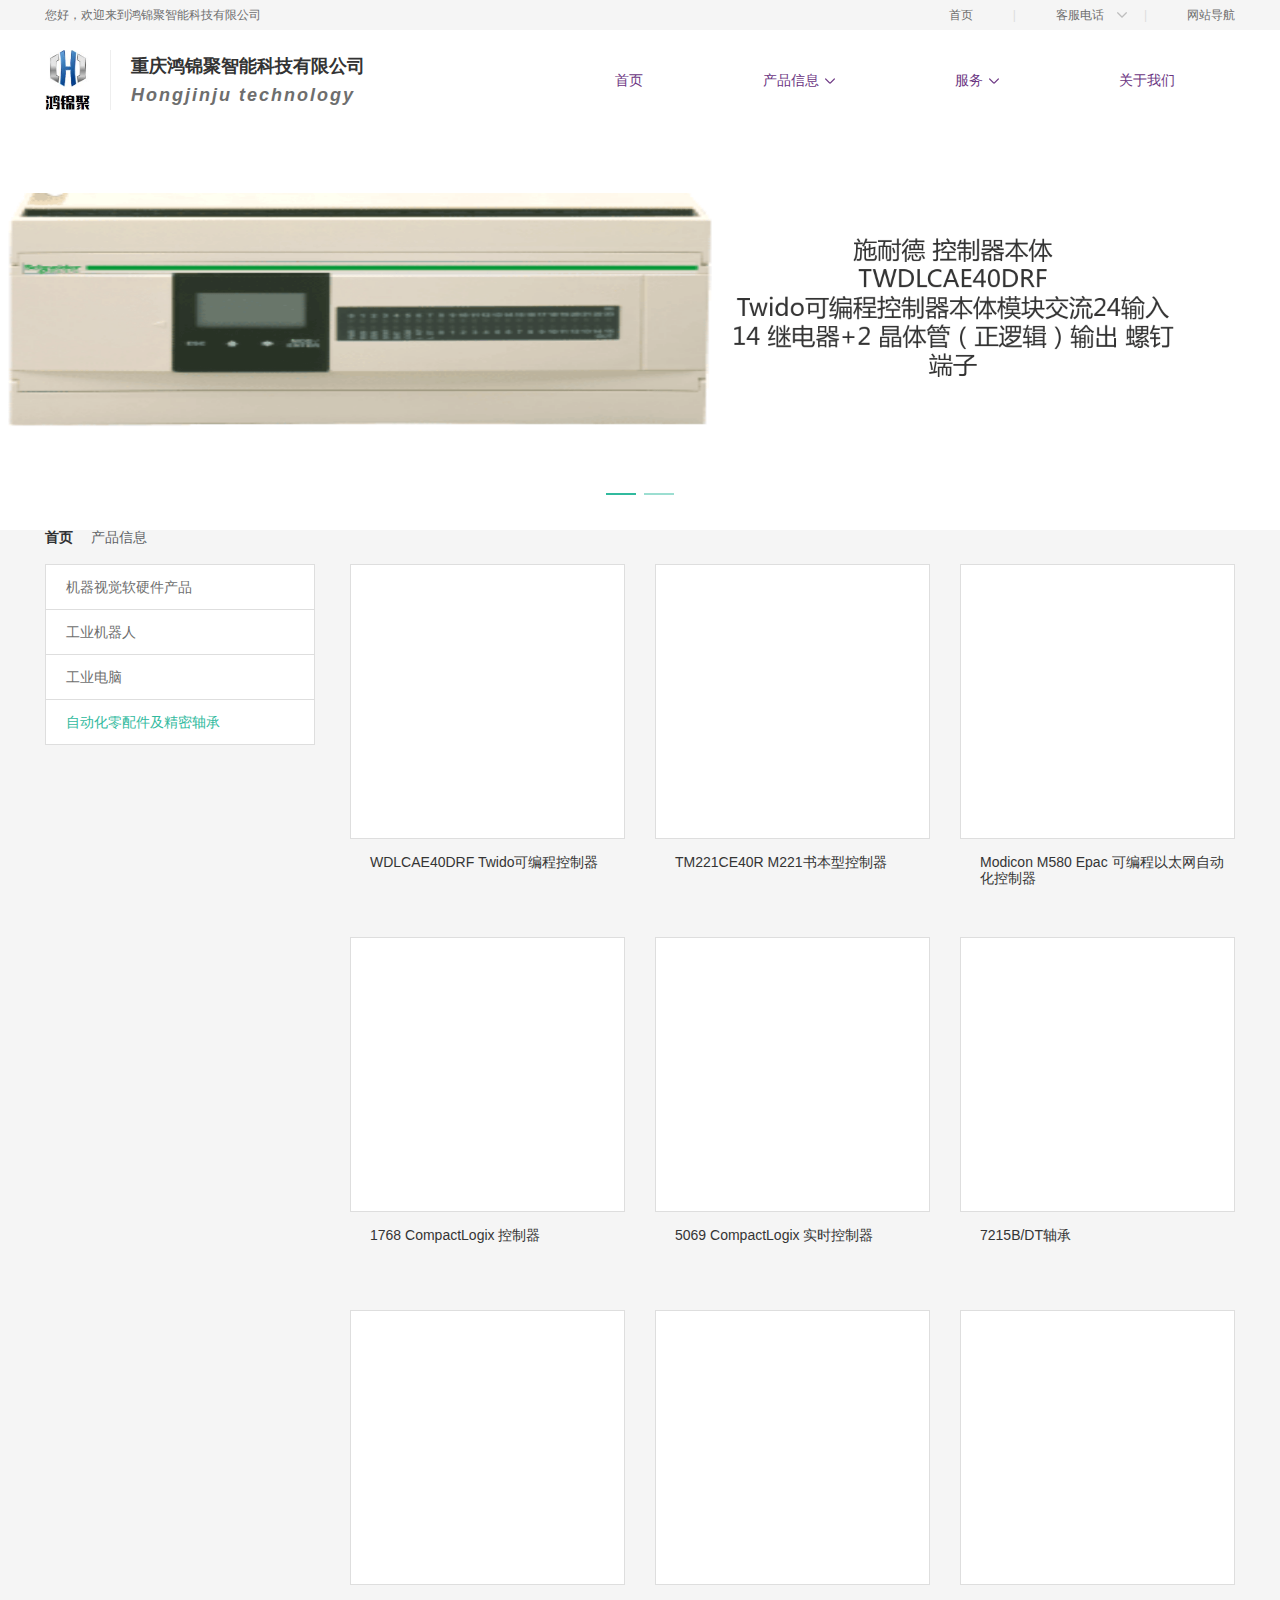
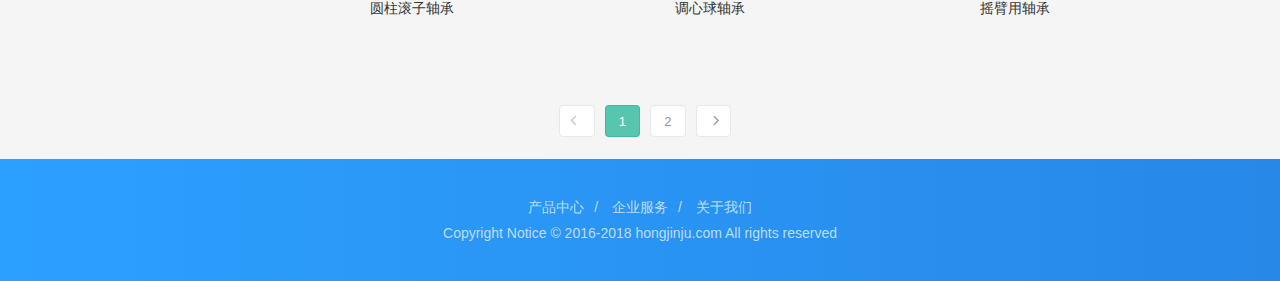
<file: product/autoParts/index.html>
<!DOCTYPE html>
<!--[if IE 9 ]>
<html data-n-head="" data-n-head-ssr class="js ua-ie9"> 
<![endif]-->
<!--[if (gte IE 10)|!(IE)]><!-->
<html data-n-head="" data-n-head-ssr>
<!--<![endif]-->
    <meta data-n-head="true" charset="utf-8"><meta data-n-head="true" content="width=device-width,initial-scale=1" name="viewport"><meta data-n-head="true" content="静态公司官网" name="description" data-hid="description"><title data-n-head="true">capacity</title><link href="/favicon.ico" rel="icon" data-n-head="true" type="image/x-icon"><link href="/_nuxt/manifest.638337c26fd2240d3a64.js" rel="preload" as="script"><link href="/_nuxt/vendor.14e1e7bc6638af2ba790.js" rel="preload" as="script"><link href="/_nuxt/app.d21bd18bf91727445fdf.js" rel="preload" as="script"><link href="/_nuxt/app.b88db3534318d58a959e730dd8d18183.css" rel="preload" as="style"><link href="/_nuxt/layouts_default.d769a582b41a1ea4bea4.js" rel="preload" as="script"><link href="/_nuxt/pages_product_autoParts.a572b77e2d301fa13a9e.js" rel="preload" as="script"><link href="/_nuxt/pages_index.09078652dc8363a087b4.js" rel="prefetch"><link href="/_nuxt/pages_product_index.9dab04edc6a7a5ae254b.js" rel="prefetch"><link href="/_nuxt/pages_product_softHardware.c38eddc149c0747cddfd.js" rel="prefetch"><link href="/_nuxt/pages_product_indCompcuter.0e1752ab122c07efc3bc.js" rel="prefetch"><link href="/_nuxt/pages_service_nocommon.67bcd02d2c6765c79b04.js" rel="prefetch"><link href="/_nuxt/pages_service_mes.a3de8b453d4de713dcba.js" rel="prefetch"><link href="/_nuxt/pages_service_industry.6ade31d28211c2dd2c6b.js" rel="prefetch"><link href="/_nuxt/pages_product_indRobot.d8114e2a773cd2afe0db.js" rel="prefetch"><link href="/_nuxt/pages_contact_index.4b1d15beb5540053310a.js" rel="prefetch"><link href="/_nuxt/app.b88db3534318d58a959e730dd8d18183.css" rel="stylesheet"><style data-vue-ssr-id="4b85887f:0">.site-top{background:#f5f5f5;width:100%;height:30px;line-height:30px;font-size:12px}.site-top .left-part{float:left}.site-top .right-part{float:right}.site-top .right-part .customer{display:none;width:100%;line-height:30px;background:#eee;text-align:center;position:absolute;top:100%}.site-top .right-part .down-icon a:hover{color:#6e6e6e}.site-top .right-part .down-icon:before{content:"";display:inline-block;width:10px;height:6px;background:url([data-uri]);position:absolute;right:20px;top:12px;-webkit-transition:-webkit-transform .3s ease;transition:-webkit-transform .3s ease;transition:transform .3s ease;transition:transform .3s ease,-webkit-transform .3s ease}.site-top .right-part .down-icon:hover:before{-webkit-transform:rotate(-180deg);transform:rotate(-180deg)}.site-top .right-part .down-icon:hover .customer{display:block}.site-top .right-part li{float:left;position:relative}.site-top .right-part li a{padding:0 40px}.site-top .right-part li a:hover{color:#2788e8}.site-top .right-part li:after{content:"|";color:#ddd}.site-top .right-part li:last-child:after{content:""}.site-top .right-part li:last-child a{padding-right:0}</style><style data-vue-ssr-id="b310762e:0">.site-header{padding:20px 0}.site-header .menu-left{float:left}.site-header .menu-left>div{display:inline-block;vertical-align:middle}.site-header .menu-left .img-wrap{height:60px;text-align:center}.site-header .menu-left .img-wrap img{max-width:100%;max-height:100%;vertical-align:middle}.site-header .menu-left .img-wrap:after{content:"";height:100%;display:inline-block;vertical-align:middle}.site-header .menu-left .line{width:1px;height:60px;background:#eee;margin:0 20px}.site-header .menu-left .compName{max-width:320px;font-size:18px;font-weight:700}.site-header .menu-left .compName span{display:inline-block;color:#333}.site-header .menu-left .compName p{padding-top:10px;line-height:18px;font-style:italic;letter-spacing:2px}.site-header .menu-right{float:right;height:60px}.site-header .menu-right li{float:left;line-height:60px;position:relative}.site-header .menu-right li>a{padding:0 60px;color:#6b3582;-webkit-transition:color .2s ease-out 0s;transition:color .2s ease-out 0s}.site-header .menu-right li>a.nuxt-link-active{color:#31ba9e}.site-header .menu-right li>a.nuxt-link-active .menu-arrow{background-image:url([data-uri])}.site-header .menu-right li .menu-arrow{display:inline-block;width:10px;height:6px;margin-left:6px;vertical-align:middle;background:url([data-uri]) no-repeat 50%}.site-header .menu-right li .drop-list{display:none;position:absolute;width:200px;top:100%;-webkit-box-shadow:0 0 5px 0 #edf2f7;box-shadow:0 0 5px 0 #edf2f7;background:#fff;border-radius:2px;z-index:999}.site-header .menu-right li .drop-list a{display:block;line-height:44px;color:#6e6e6e;padding:0 30px;-webkit-box-shadow:0 1px 0 0 #dedede;box-shadow:0 1px 0 0 #dedede;overflow:hidden;text-overflow:ellipsis;white-space:nowrap}.site-header .menu-right li .drop-list a:last-child{-webkit-box-shadow:none;box-shadow:none}.site-header .menu-right li:hover>a{color:#31ba9e}.site-header .menu-right li:hover>a .menu-arrow{background-image:url([data-uri])}.site-header .menu-right li:hover .drop-list{display:block}.site-header .menu-right li:hover .drop-list a.nuxt-link-active,.site-header .menu-right li:hover .drop-list a:hover{color:#31ba9e}.site-header .menu-right li:hover .menu-arrow{transform:rotate(180deg);-webkit-transform:rotate(180deg);-moz-transform:rotate(180deg);-o-transform:rotate(180deg);-ms-transform:rotate(180deg);transition-duration:.3s;-ms-transition-duration:.3s;-o-transition-duration:.3s;-moz-transition-duration:.3s;-webkit-transition-duration:.3s}</style><style data-vue-ssr-id="109b95e0:0">.el-carousel__button{background-color:#31ba9e}.el-carousel__container .img-box{width:100%;height:380px;text-align:center}.el-carousel__container .img-box img{max-width:100%;max-height:100%;vertical-align:middle}.el-carousel__container .img-box:after{content:"";height:100%;display:inline-block;vertical-align:middle}</style><style data-vue-ssr-id="491c67bd:0">.site-products{background:#f5f5f5}.site-products .banner .el-carousel__item img{position:absolute;left:50%;top:0;margin-left:-960px}.site-products .el-breadcrumb{margin:20px 0}.site-products .pro-type{float:left;width:270px}.site-products .pro-type .el-collapse{border:1px solid #ebeef5;text-indent:20px}.site-products .pro-type .el-collapse-item__wrap{padding:0 20px}.site-products .jm-product-list{float:right;width:915px;position:relative;left:30px}.site-products .jm-product-list .jm-product-item{float:left;width:275px;font-size:14px;margin-right:30px;text-align:center;margin-bottom:30px;padding-bottom:20px;cursor:pointer}.site-products .jm-product-list .jm-product-item .jm-product-pic{width:275px;height:275px;padding:10px;border:1px solid #dedede;background:#fff;text-align:center;overflow:hidden}.site-products .jm-product-list .jm-product-item .jm-product-pic img{max-width:100%;max-height:100%;vertical-align:middle}.site-products .jm-product-list .jm-product-item .jm-product-pic:after{content:"";height:100%;display:inline-block;vertical-align:middle}.site-products .jm-product-list .jm-product-item .jm-product-pic img{-webkit-transition:transform .3s ease;-webkit-transition:-webkit-transform .3s ease;transition:-webkit-transform .3s ease;transition:transform .3s ease;transition:transform .3s ease,-webkit-transform .3s ease}.site-products .jm-product-list .jm-product-item .jm-product-pic:hover img{-webkit-transform:scale(1.05);transform:scale(1.05)}.site-products .jm-product-list .jm-product-item p{text-align:left;padding-left:20px;margin-top:15px;color:#6e6e6e;max-height:28px;overflow:hidden}.site-products .jm-product-list .jm-product-item p.product-name{font-size:14px;color:#343434;min-height:33px}.site-products .jm-product-list .jm-product-item p.product-name:hover{color:#31ba9e}.site-products .jm-product-list .jm-product-item p .product-label{margin-right:5px}.site-products .jm-product-list .jm-product-item p .price-count{font-size:14px;color:#31ba9e;letter-spacing:0}.site-products .page-wrap{padding:20px}.pro-type a{display:block;line-height:44px;border:1px solid #dedede;text-indent:20px;background:#fff}.pro-type a+a{border-top:0}.pro-type a.nuxt-link-active{color:#31ba9e}</style><style data-vue-ssr-id="2b37c949:0">.site-footer{padding:40px 0;background-image:-webkit-gradient(linear,right top,left top,from(#2788e8),to(#2ca0ff));background-image:linear-gradient(-90deg,#2788e8,#2ca0ff);text-align:center;color:#bbdefb}.site-footer .copyright-links{margin-bottom:10px}.site-footer .copyright-links a{color:#bbdefb;padding:0 10px}</style></head>
    <body data-n-head="">
<!--[if lt IE 10]> 
<script>"/update"!==window.location.pathname&&(window.location.pathname="/update")</script>
<![endif]--><div id="__nuxt" data-server-rendered="true"><div class="nuxt-progress" style="width:0%;height:2px;background-color:#3b8070;opacity:0"></div><div id="__layout"><div><div class="site-top"><div class="w1190"><div class="left-part">
            您好，欢迎来到鸿锦聚智能科技有限公司
        </div><div class="right-part"><ul><li><a href="/">首页</a><li class="down-icon"><a href="#">客服电话</a><div class="customer">023 - 65656193</div><li><a href="http://www.shanghai-fanuc.com.cn/index.php?option=com_djcatalog2&view=itemstable&cid=1&Itemid=103&lang=zh" target="_blank">网站导航</a></ul></div></div></div><div class="site-header clearfix"><div class="w1190"><div class="menu-left"><div class="img-wrap"><img alt src="/_nuxt/img/logo.c8bc029.png"></div><div class="line"></div><div class="compName"><span>重庆鸿锦聚智能科技有限公司</span><p>Hongjinju technology</div></div><div class="menu-right"><ul><li><a href="/">首页</a><li><a href="/product/softHardware">产品信息<span class="menu-arrow"></span></a><div class="drop-list"><a href="/product/softHardware">机器视觉软硬件产品</a><a href="/product/indRobot">工业机器人</a><a href="/product/indCompcuter">工业电脑</a><a href="/product/autoParts" class="nuxt-link-exact-active nuxt-link-active">自动化零配件及精密轴承</a></div><li><a href="/service/industry">服务<span class="menu-arrow"></span></a><div class="drop-list"><a href="/service/industry" title="工业4.0智慧工厂智能解决方案">工业4.0智慧工厂智能解决方案</a><a href="/service/mes" title="MES软件系统开发与服务">视觉检测系统</a><a href="/service/nocommon" title="非标自动化及测试自动化设备开发与服务">非标自动化及测试自动化设备开发</a></div><li><a href="/Contact">关于我们</a></ul></div></div></div><div class="banner"><div class="el-carousel"><div class="el-carousel__container" style="height:380px"><button class="el-carousel__arrow el-carousel__arrow--left" type="button" style="display:none"><i class="el-icon-arrow-left"></i></button><button class="el-carousel__arrow el-carousel__arrow--right" type="button" style="display:none"><i class="el-icon-arrow-right"></i></button><div class="el-carousel__item" style="ms-transform:translateX(0) scale(1);webkit-transform:translateX(0) scale(1);transform:translateX(0) scale(1);display:none"><!----><div class="img-box"><img alt=""></div></div><div class="el-carousel__item" style="ms-transform:translateX(0) scale(1);webkit-transform:translateX(0) scale(1);transform:translateX(0) scale(1);display:none"><!----><div class="img-box"><img alt=""></div></div></div><ul class="el-carousel__indicators"></ul></div></div><div class="site-products"><div class="w1190"><div class="el-breadcrumb" aria-label="Breadcrumb" role="navigation"><span class="el-breadcrumb__item"><span class="el-breadcrumb__inner is-link" role="link">首页</span><span class="el-breadcrumb__separator" role="presentation"></span></span><span class="el-breadcrumb__item"><span class="el-breadcrumb__inner" role="link">产品信息</span><span class="el-breadcrumb__separator" role="presentation"></span></span></div></div><div class="w1190 clearfix"><div class="pro-type"><a href="/product/softHardware">机器视觉软硬件产品</a><a href="/product/indRobot">工业机器人</a><a href="/product/indCompcuter">工业电脑</a><a href="/product/autoParts" class="nuxt-link-exact-active nuxt-link-active">自动化零配件及精密轴承</a></div><div class="jm-product-list"><div class="jm-product-item"><div class="jm-product-pic"><img></div><p class="product-name">WDLCAE40DRF Twido可编程控制器</div><div class="jm-product-item"><div class="jm-product-pic"><img></div><p class="product-name">TM221CE40R M221书本型控制器</div><div class="jm-product-item"><div class="jm-product-pic"><img></div><p class="product-name">Modicon M580 Epac 可编程以太网自动化控制器</div><div class="jm-product-item"><div class="jm-product-pic"><img></div><p class="product-name">1768 CompactLogix 控制器</div><div class="jm-product-item"><div class="jm-product-pic"><img></div><p class="product-name">5069 CompactLogix 实时控制器</div><div class="jm-product-item"><div class="jm-product-pic"><img></div><p class="product-name">7215B/DT轴承</div><div class="jm-product-item"><div class="jm-product-pic"><img></div><p class="product-name">圆柱滚子轴承</div><div class="jm-product-item"><div class="jm-product-pic"><img></div><p class="product-name">调心球轴承</div><div class="jm-product-item"><div class="jm-product-pic"><img></div><p class="product-name">摇臂用轴承</div><!----></div></div><div class="text-center page-wrap"><div class="el-pagination"><button class="btn-prev" type="button" disabled><i class="el-icon el-icon-arrow-left"></i></button><ul class="el-pager"><li class="number active">1</li><!----><!----><li class="number">2</ul><button class="btn-next" type="button"><i class="el-icon el-icon-arrow-right"></i></button></div></div></div><div class="site-footer"><div class="copyright-links"><a href>产品中心</a>/
        <a href>企业服务</a>/
        <a href>关于我们</a></div><div class="copyright">Copyright Notice © 2016-2018 hongjinju.com All rights reserved</div></div></div></div></div><script type="text/javascript">window.__NUXT__={layout:"default",data:[{}],error:null,state:{tree:{productTree:[]}},serverRendered:!0}</script><script src="/_nuxt/manifest.638337c26fd2240d3a64.js" defer></script><script src="/_nuxt/layouts_default.d769a582b41a1ea4bea4.js" defer></script><script src="/_nuxt/pages_product_autoParts.a572b77e2d301fa13a9e.js" defer></script><script src="/_nuxt/vendor.14e1e7bc6638af2ba790.js" defer></script><script src="/_nuxt/app.d21bd18bf91727445fdf.js" defer></script>
<script src="http://api.map.baidu.com/api?v=2.0&ak=VPTCLpQXbTfhrPHjhyFaXGKepaMsdblb" type="text/javascript"></script>
</file>
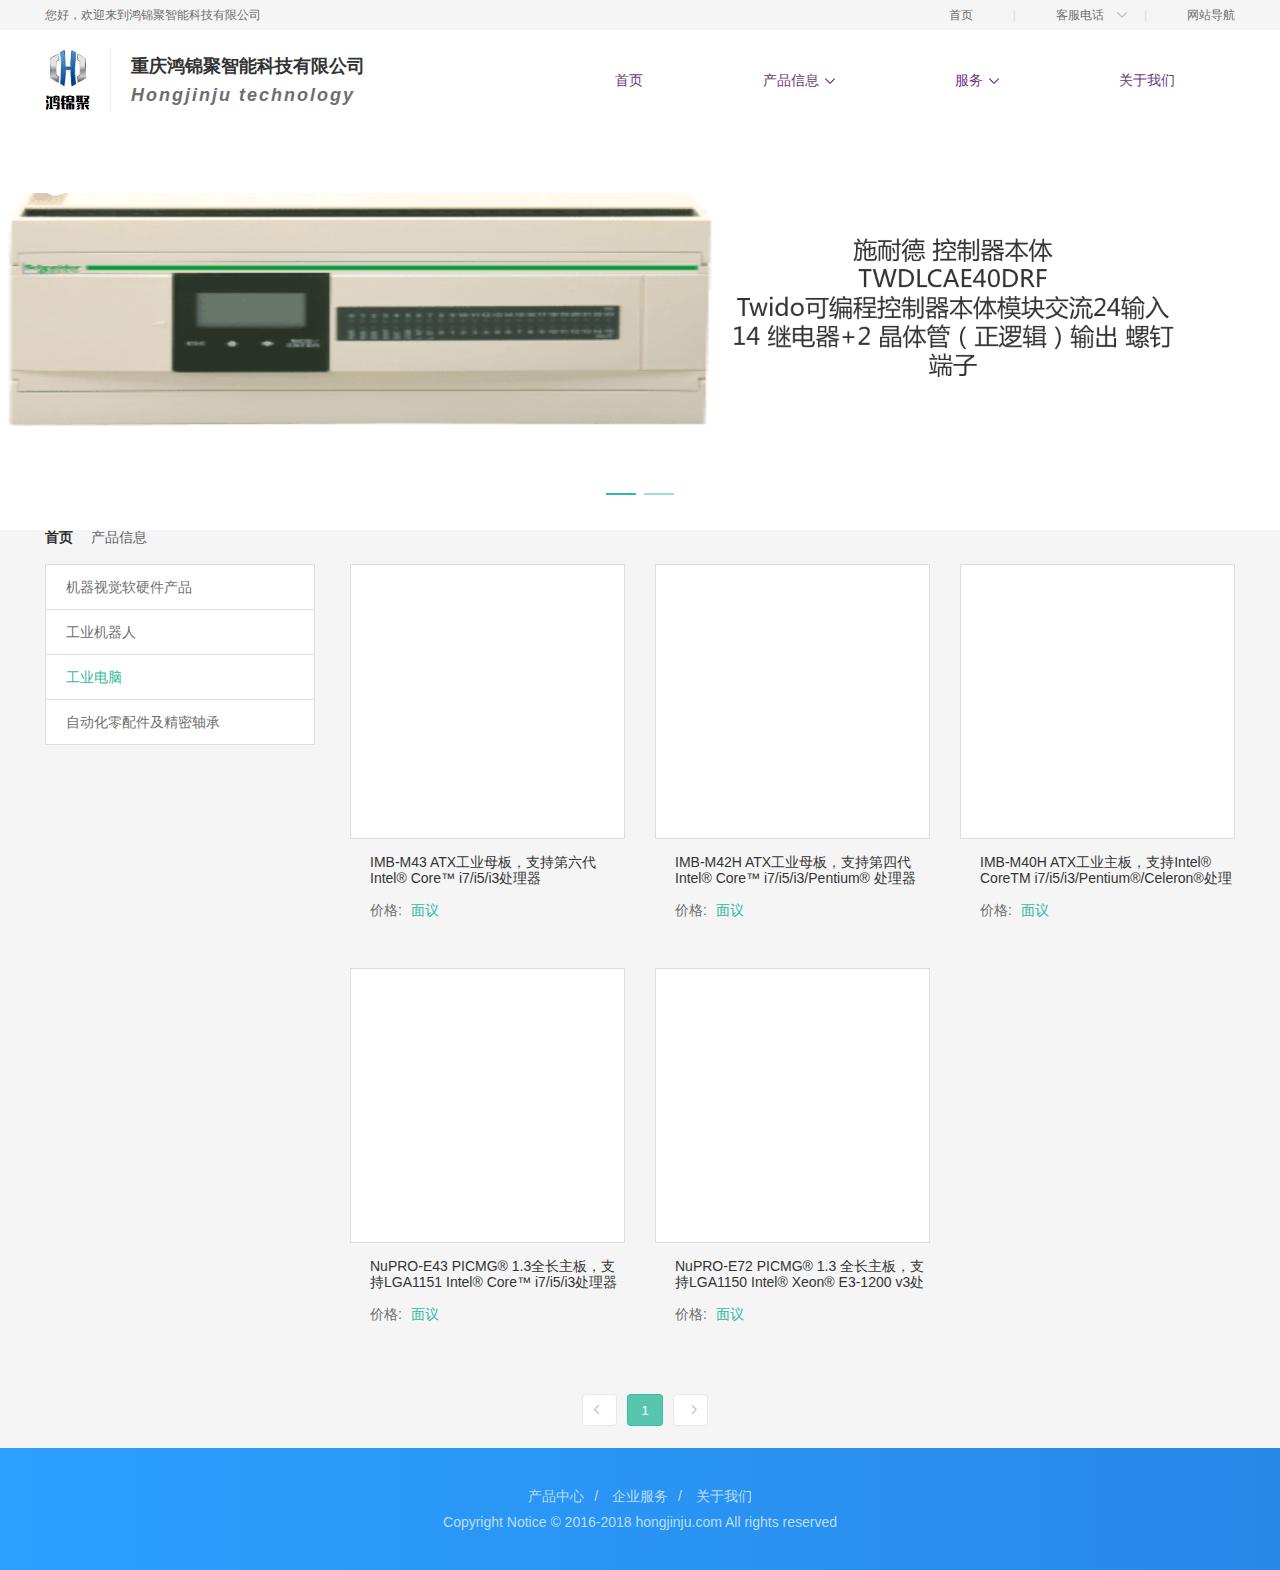
<file: product/indCompcuter/index.html>
<!DOCTYPE html>
<!--[if IE 9 ]>
<html data-n-head="" data-n-head-ssr class="js ua-ie9"> 
<![endif]-->
<!--[if (gte IE 10)|!(IE)]><!-->
<html data-n-head="" data-n-head-ssr>
<!--<![endif]-->
    <meta data-n-head="true" charset="utf-8"><meta data-n-head="true" content="width=device-width,initial-scale=1" name="viewport"><meta data-n-head="true" content="静态公司官网" name="description" data-hid="description"><title data-n-head="true">capacity</title><link href="/favicon.ico" rel="icon" data-n-head="true" type="image/x-icon"><link href="/_nuxt/manifest.638337c26fd2240d3a64.js" rel="preload" as="script"><link href="/_nuxt/vendor.14e1e7bc6638af2ba790.js" rel="preload" as="script"><link href="/_nuxt/app.d21bd18bf91727445fdf.js" rel="preload" as="script"><link href="/_nuxt/app.b88db3534318d58a959e730dd8d18183.css" rel="preload" as="style"><link href="/_nuxt/layouts_default.d769a582b41a1ea4bea4.js" rel="preload" as="script"><link href="/_nuxt/pages_product_indCompcuter.0e1752ab122c07efc3bc.js" rel="preload" as="script"><link href="/_nuxt/pages_index.09078652dc8363a087b4.js" rel="prefetch"><link href="/_nuxt/pages_product_autoParts.a572b77e2d301fa13a9e.js" rel="prefetch"><link href="/_nuxt/pages_product_index.9dab04edc6a7a5ae254b.js" rel="prefetch"><link href="/_nuxt/pages_product_softHardware.c38eddc149c0747cddfd.js" rel="prefetch"><link href="/_nuxt/pages_service_nocommon.67bcd02d2c6765c79b04.js" rel="prefetch"><link href="/_nuxt/pages_service_mes.a3de8b453d4de713dcba.js" rel="prefetch"><link href="/_nuxt/pages_service_industry.6ade31d28211c2dd2c6b.js" rel="prefetch"><link href="/_nuxt/pages_product_indRobot.d8114e2a773cd2afe0db.js" rel="prefetch"><link href="/_nuxt/pages_contact_index.4b1d15beb5540053310a.js" rel="prefetch"><link href="/_nuxt/app.b88db3534318d58a959e730dd8d18183.css" rel="stylesheet"><style data-vue-ssr-id="4b85887f:0">.site-top{background:#f5f5f5;width:100%;height:30px;line-height:30px;font-size:12px}.site-top .left-part{float:left}.site-top .right-part{float:right}.site-top .right-part .customer{display:none;width:100%;line-height:30px;background:#eee;text-align:center;position:absolute;top:100%}.site-top .right-part .down-icon a:hover{color:#6e6e6e}.site-top .right-part .down-icon:before{content:"";display:inline-block;width:10px;height:6px;background:url([data-uri]);position:absolute;right:20px;top:12px;-webkit-transition:-webkit-transform .3s ease;transition:-webkit-transform .3s ease;transition:transform .3s ease;transition:transform .3s ease,-webkit-transform .3s ease}.site-top .right-part .down-icon:hover:before{-webkit-transform:rotate(-180deg);transform:rotate(-180deg)}.site-top .right-part .down-icon:hover .customer{display:block}.site-top .right-part li{float:left;position:relative}.site-top .right-part li a{padding:0 40px}.site-top .right-part li a:hover{color:#2788e8}.site-top .right-part li:after{content:"|";color:#ddd}.site-top .right-part li:last-child:after{content:""}.site-top .right-part li:last-child a{padding-right:0}</style><style data-vue-ssr-id="b310762e:0">.site-header{padding:20px 0}.site-header .menu-left{float:left}.site-header .menu-left>div{display:inline-block;vertical-align:middle}.site-header .menu-left .img-wrap{height:60px;text-align:center}.site-header .menu-left .img-wrap img{max-width:100%;max-height:100%;vertical-align:middle}.site-header .menu-left .img-wrap:after{content:"";height:100%;display:inline-block;vertical-align:middle}.site-header .menu-left .line{width:1px;height:60px;background:#eee;margin:0 20px}.site-header .menu-left .compName{max-width:320px;font-size:18px;font-weight:700}.site-header .menu-left .compName span{display:inline-block;color:#333}.site-header .menu-left .compName p{padding-top:10px;line-height:18px;font-style:italic;letter-spacing:2px}.site-header .menu-right{float:right;height:60px}.site-header .menu-right li{float:left;line-height:60px;position:relative}.site-header .menu-right li>a{padding:0 60px;color:#6b3582;-webkit-transition:color .2s ease-out 0s;transition:color .2s ease-out 0s}.site-header .menu-right li>a.nuxt-link-active{color:#31ba9e}.site-header .menu-right li>a.nuxt-link-active .menu-arrow{background-image:url([data-uri])}.site-header .menu-right li .menu-arrow{display:inline-block;width:10px;height:6px;margin-left:6px;vertical-align:middle;background:url([data-uri]) no-repeat 50%}.site-header .menu-right li .drop-list{display:none;position:absolute;width:200px;top:100%;-webkit-box-shadow:0 0 5px 0 #edf2f7;box-shadow:0 0 5px 0 #edf2f7;background:#fff;border-radius:2px;z-index:999}.site-header .menu-right li .drop-list a{display:block;line-height:44px;color:#6e6e6e;padding:0 30px;-webkit-box-shadow:0 1px 0 0 #dedede;box-shadow:0 1px 0 0 #dedede;overflow:hidden;text-overflow:ellipsis;white-space:nowrap}.site-header .menu-right li .drop-list a:last-child{-webkit-box-shadow:none;box-shadow:none}.site-header .menu-right li:hover>a{color:#31ba9e}.site-header .menu-right li:hover>a .menu-arrow{background-image:url([data-uri])}.site-header .menu-right li:hover .drop-list{display:block}.site-header .menu-right li:hover .drop-list a.nuxt-link-active,.site-header .menu-right li:hover .drop-list a:hover{color:#31ba9e}.site-header .menu-right li:hover .menu-arrow{transform:rotate(180deg);-webkit-transform:rotate(180deg);-moz-transform:rotate(180deg);-o-transform:rotate(180deg);-ms-transform:rotate(180deg);transition-duration:.3s;-ms-transition-duration:.3s;-o-transition-duration:.3s;-moz-transition-duration:.3s;-webkit-transition-duration:.3s}</style><style data-vue-ssr-id="109b95e0:0">.el-carousel__button{background-color:#31ba9e}.el-carousel__container .img-box{width:100%;height:380px;text-align:center}.el-carousel__container .img-box img{max-width:100%;max-height:100%;vertical-align:middle}.el-carousel__container .img-box:after{content:"";height:100%;display:inline-block;vertical-align:middle}</style><style data-vue-ssr-id="a67ea7de:0">.site-products{background:#f5f5f5}.site-products .banner .el-carousel__item img{position:absolute;left:50%;top:0;margin-left:-960px}.site-products .el-breadcrumb{margin:20px 0}.site-products .pro-type{float:left;width:270px}.site-products .pro-type .el-collapse{border:1px solid #ebeef5;text-indent:20px}.site-products .pro-type .el-collapse-item__wrap{padding:0 20px}.site-products .jm-product-list{float:right;width:915px;position:relative;left:30px}.site-products .jm-product-list .jm-product-item{float:left;width:275px;font-size:14px;margin-right:30px;text-align:center;margin-bottom:30px;padding-bottom:20px;cursor:pointer}.site-products .jm-product-list .jm-product-item .jm-product-pic{width:275px;height:275px;padding:10px;border:1px solid #dedede;background:#fff;text-align:center;overflow:hidden}.site-products .jm-product-list .jm-product-item .jm-product-pic img{max-width:100%;max-height:100%;vertical-align:middle}.site-products .jm-product-list .jm-product-item .jm-product-pic:after{content:"";height:100%;display:inline-block;vertical-align:middle}.site-products .jm-product-list .jm-product-item .jm-product-pic img{-webkit-transition:transform .3s ease;-webkit-transition:-webkit-transform .3s ease;transition:-webkit-transform .3s ease;transition:transform .3s ease;transition:transform .3s ease,-webkit-transform .3s ease}.site-products .jm-product-list .jm-product-item .jm-product-pic:hover img{-webkit-transform:scale(1.05);transform:scale(1.05)}.site-products .jm-product-list .jm-product-item p{text-align:left;padding-left:20px;margin-top:15px;color:#6e6e6e;max-height:28px;overflow:hidden}.site-products .jm-product-list .jm-product-item p.product-name{font-size:14px;color:#343434;min-height:33px}.site-products .jm-product-list .jm-product-item p.product-name:hover{color:#31ba9e}.site-products .jm-product-list .jm-product-item p .product-label{margin-right:5px}.site-products .jm-product-list .jm-product-item p .price-count{font-size:14px;color:#31ba9e;letter-spacing:0}.site-products .page-wrap{padding:20px}.pro-type a{display:block;line-height:44px;border:1px solid #dedede;text-indent:20px;background:#fff}.pro-type a+a{border-top:0}.pro-type a.nuxt-link-active{color:#31ba9e}</style><style data-vue-ssr-id="2b37c949:0">.site-footer{padding:40px 0;background-image:-webkit-gradient(linear,right top,left top,from(#2788e8),to(#2ca0ff));background-image:linear-gradient(-90deg,#2788e8,#2ca0ff);text-align:center;color:#bbdefb}.site-footer .copyright-links{margin-bottom:10px}.site-footer .copyright-links a{color:#bbdefb;padding:0 10px}</style></head>
    <body data-n-head="">
<!--[if lt IE 10]> 
<script>"/update"!==window.location.pathname&&(window.location.pathname="/update")</script>
<![endif]--><div id="__nuxt" data-server-rendered="true"><div class="nuxt-progress" style="width:0%;height:2px;background-color:#3b8070;opacity:0"></div><div id="__layout"><div><div class="site-top"><div class="w1190"><div class="left-part">
            您好，欢迎来到鸿锦聚智能科技有限公司
        </div><div class="right-part"><ul><li><a href="/">首页</a><li class="down-icon"><a href="#">客服电话</a><div class="customer">023 - 65656193</div><li><a href="http://www.shanghai-fanuc.com.cn/index.php?option=com_djcatalog2&view=itemstable&cid=1&Itemid=103&lang=zh" target="_blank">网站导航</a></ul></div></div></div><div class="site-header clearfix"><div class="w1190"><div class="menu-left"><div class="img-wrap"><img alt src="/_nuxt/img/logo.c8bc029.png"></div><div class="line"></div><div class="compName"><span>重庆鸿锦聚智能科技有限公司</span><p>Hongjinju technology</div></div><div class="menu-right"><ul><li><a href="/">首页</a><li><a href="/product/softHardware">产品信息<span class="menu-arrow"></span></a><div class="drop-list"><a href="/product/softHardware">机器视觉软硬件产品</a><a href="/product/indRobot">工业机器人</a><a href="/product/indCompcuter" class="nuxt-link-exact-active nuxt-link-active">工业电脑</a><a href="/product/autoParts">自动化零配件及精密轴承</a></div><li><a href="/service/industry">服务<span class="menu-arrow"></span></a><div class="drop-list"><a href="/service/industry" title="工业4.0智慧工厂智能解决方案">工业4.0智慧工厂智能解决方案</a><a href="/service/mes" title="MES软件系统开发与服务">视觉检测系统</a><a href="/service/nocommon" title="非标自动化及测试自动化设备开发与服务">非标自动化及测试自动化设备开发</a></div><li><a href="/Contact">关于我们</a></ul></div></div></div><div class="banner"><div class="el-carousel"><div class="el-carousel__container" style="height:380px"><button class="el-carousel__arrow el-carousel__arrow--left" type="button" style="display:none"><i class="el-icon-arrow-left"></i></button><button class="el-carousel__arrow el-carousel__arrow--right" type="button" style="display:none"><i class="el-icon-arrow-right"></i></button><div class="el-carousel__item" style="ms-transform:translateX(0) scale(1);webkit-transform:translateX(0) scale(1);transform:translateX(0) scale(1);display:none"><!----><div class="img-box"><img alt=""></div></div><div class="el-carousel__item" style="ms-transform:translateX(0) scale(1);webkit-transform:translateX(0) scale(1);transform:translateX(0) scale(1);display:none"><!----><div class="img-box"><img alt=""></div></div></div><ul class="el-carousel__indicators"></ul></div></div><div class="site-products"><div class="w1190"><div class="el-breadcrumb" aria-label="Breadcrumb" role="navigation"><span class="el-breadcrumb__item"><span class="el-breadcrumb__inner is-link" role="link">首页</span><span class="el-breadcrumb__separator" role="presentation"></span></span><span class="el-breadcrumb__item"><span class="el-breadcrumb__inner" role="link">产品信息</span><span class="el-breadcrumb__separator" role="presentation"></span></span></div></div><div class="w1190 clearfix"><div class="pro-type"><a href="/product/softHardware">机器视觉软硬件产品</a><a href="/product/indRobot">工业机器人</a><a href="/product/indCompcuter" class="nuxt-link-exact-active nuxt-link-active">工业电脑</a><a href="/product/autoParts">自动化零配件及精密轴承</a></div><div class="jm-product-list"><div class="jm-product-item"><div class="jm-product-pic"><img></div><p class="product-name">IMB-M43 ATX工业母板，支持第六代Intel® Core™ i7/i5/i3处理器<p><span class="product-label">价格:</span><span class="price-count">
                          面议
                    </span></div><div class="jm-product-item"><div class="jm-product-pic"><img></div><p class="product-name">IMB-M42H ATX工业母板，支持第四代 Intel® Core™ i7/i5/i3/Pentium® 处理器<p><span class="product-label">价格:</span><span class="price-count">
                          面议
                    </span></div><div class="jm-product-item"><div class="jm-product-pic"><img></div><p class="product-name">IMB-M40H ATX工业主板，支持Intel® CoreTM i7/i5/i3/Pentium®/Celeron®处理器<p><span class="product-label">价格:</span><span class="price-count">
                          面议
                    </span></div><div class="jm-product-item"><div class="jm-product-pic"><img></div><p class="product-name">NuPRO-E43 PICMG® 1.3全长主板，支持LGA1151 Intel® Core™ i7/i5/i3处理器<p><span class="product-label">价格:</span><span class="price-count">
                          面议
                    </span></div><div class="jm-product-item"><div class="jm-product-pic"><img></div><p class="product-name">NuPRO-E72 PICMG® 1.3 全长主板，支持LGA1150 Intel® Xeon® E3-1200 v3处理器<p><span class="product-label">价格:</span><span class="price-count">
                          面议
                    </span></div><!----></div></div><div class="text-center page-wrap"><div class="el-pagination"><button class="btn-prev" type="button" disabled><i class="el-icon el-icon-arrow-left"></i></button><ul class="el-pager"><li class="number active">1</li><!----><!----><!----></ul><button class="btn-next" type="button" disabled><i class="el-icon el-icon-arrow-right"></i></button></div></div></div><div class="site-footer"><div class="copyright-links"><a href>产品中心</a>/
        <a href>企业服务</a>/
        <a href>关于我们</a></div><div class="copyright">Copyright Notice © 2016-2018 hongjinju.com All rights reserved</div></div></div></div></div><script type="text/javascript">window.__NUXT__={layout:"default",data:[{}],error:null,state:{tree:{productTree:[]}},serverRendered:!0}</script><script src="/_nuxt/manifest.638337c26fd2240d3a64.js" defer></script><script src="/_nuxt/layouts_default.d769a582b41a1ea4bea4.js" defer></script><script src="/_nuxt/pages_product_indCompcuter.0e1752ab122c07efc3bc.js" defer></script><script src="/_nuxt/vendor.14e1e7bc6638af2ba790.js" defer></script><script src="/_nuxt/app.d21bd18bf91727445fdf.js" defer></script>
<script src="http://api.map.baidu.com/api?v=2.0&ak=VPTCLpQXbTfhrPHjhyFaXGKepaMsdblb" type="text/javascript"></script>
</file>
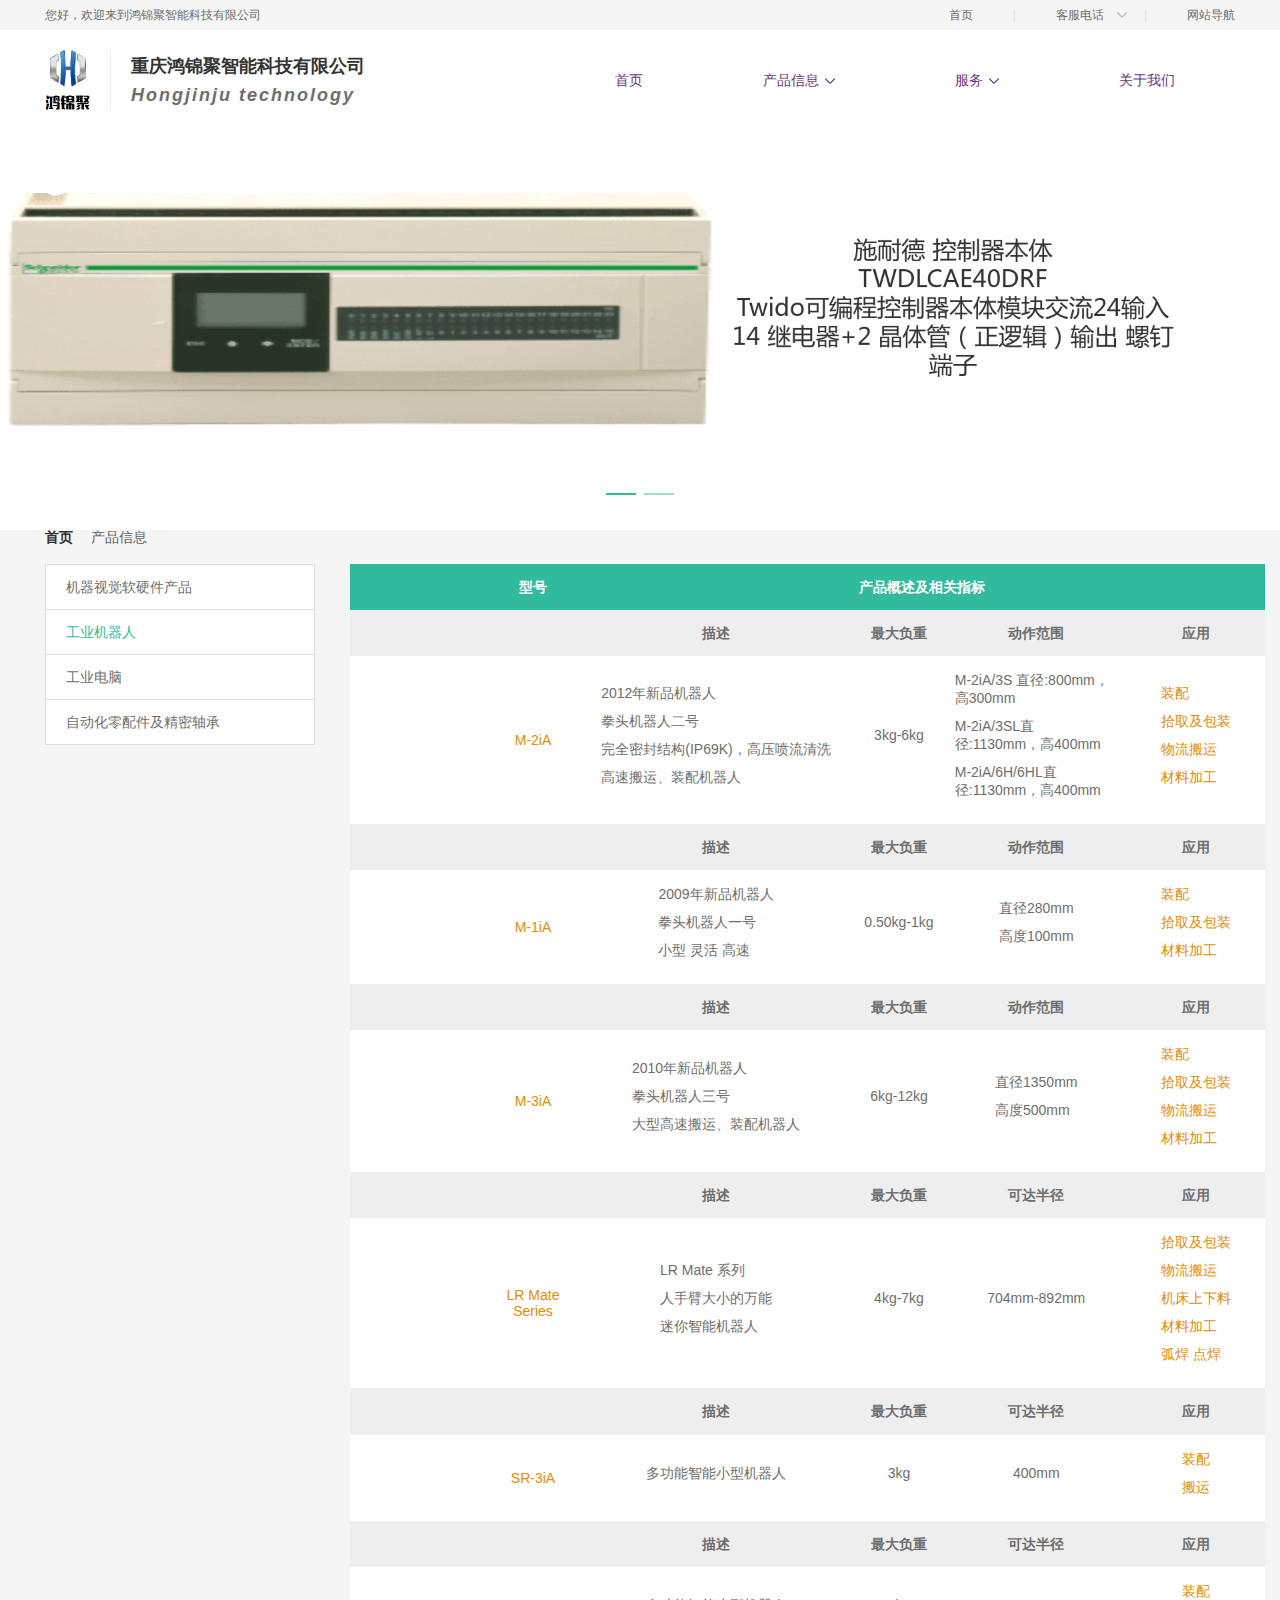
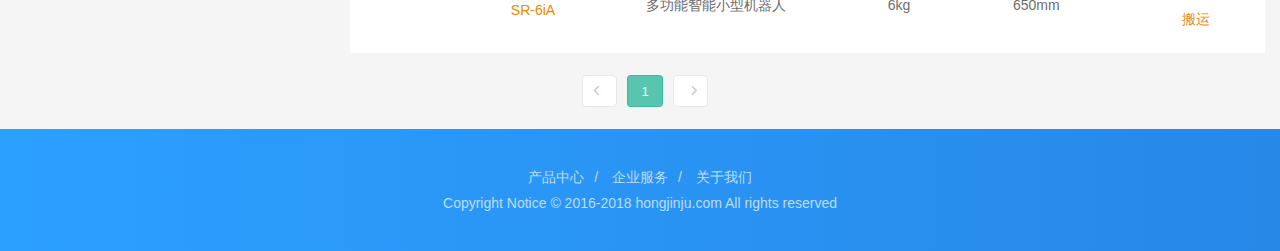
<file: product/indRobot/index.html>
<!DOCTYPE html>
<!--[if IE 9 ]>
<html data-n-head="" data-n-head-ssr class="js ua-ie9"> 
<![endif]-->
<!--[if (gte IE 10)|!(IE)]><!-->
<html data-n-head="" data-n-head-ssr>
<!--<![endif]-->
    <meta data-n-head="true" charset="utf-8"><meta data-n-head="true" content="width=device-width,initial-scale=1" name="viewport"><meta data-n-head="true" content="静态公司官网" name="description" data-hid="description"><title data-n-head="true">capacity</title><link href="/favicon.ico" rel="icon" data-n-head="true" type="image/x-icon"><link href="/_nuxt/manifest.638337c26fd2240d3a64.js" rel="preload" as="script"><link href="/_nuxt/vendor.14e1e7bc6638af2ba790.js" rel="preload" as="script"><link href="/_nuxt/app.d21bd18bf91727445fdf.js" rel="preload" as="script"><link href="/_nuxt/app.b88db3534318d58a959e730dd8d18183.css" rel="preload" as="style"><link href="/_nuxt/layouts_default.d769a582b41a1ea4bea4.js" rel="preload" as="script"><link href="/_nuxt/pages_product_indRobot.d8114e2a773cd2afe0db.js" rel="preload" as="script"><link href="/_nuxt/pages_index.09078652dc8363a087b4.js" rel="prefetch"><link href="/_nuxt/pages_product_autoParts.a572b77e2d301fa13a9e.js" rel="prefetch"><link href="/_nuxt/pages_product_index.9dab04edc6a7a5ae254b.js" rel="prefetch"><link href="/_nuxt/pages_product_softHardware.c38eddc149c0747cddfd.js" rel="prefetch"><link href="/_nuxt/pages_product_indCompcuter.0e1752ab122c07efc3bc.js" rel="prefetch"><link href="/_nuxt/pages_service_nocommon.67bcd02d2c6765c79b04.js" rel="prefetch"><link href="/_nuxt/pages_service_mes.a3de8b453d4de713dcba.js" rel="prefetch"><link href="/_nuxt/pages_service_industry.6ade31d28211c2dd2c6b.js" rel="prefetch"><link href="/_nuxt/pages_contact_index.4b1d15beb5540053310a.js" rel="prefetch"><link href="/_nuxt/app.b88db3534318d58a959e730dd8d18183.css" rel="stylesheet"><style data-vue-ssr-id="4b85887f:0">.site-top{background:#f5f5f5;width:100%;height:30px;line-height:30px;font-size:12px}.site-top .left-part{float:left}.site-top .right-part{float:right}.site-top .right-part .customer{display:none;width:100%;line-height:30px;background:#eee;text-align:center;position:absolute;top:100%}.site-top .right-part .down-icon a:hover{color:#6e6e6e}.site-top .right-part .down-icon:before{content:"";display:inline-block;width:10px;height:6px;background:url([data-uri]);position:absolute;right:20px;top:12px;-webkit-transition:-webkit-transform .3s ease;transition:-webkit-transform .3s ease;transition:transform .3s ease;transition:transform .3s ease,-webkit-transform .3s ease}.site-top .right-part .down-icon:hover:before{-webkit-transform:rotate(-180deg);transform:rotate(-180deg)}.site-top .right-part .down-icon:hover .customer{display:block}.site-top .right-part li{float:left;position:relative}.site-top .right-part li a{padding:0 40px}.site-top .right-part li a:hover{color:#2788e8}.site-top .right-part li:after{content:"|";color:#ddd}.site-top .right-part li:last-child:after{content:""}.site-top .right-part li:last-child a{padding-right:0}</style><style data-vue-ssr-id="b310762e:0">.site-header{padding:20px 0}.site-header .menu-left{float:left}.site-header .menu-left>div{display:inline-block;vertical-align:middle}.site-header .menu-left .img-wrap{height:60px;text-align:center}.site-header .menu-left .img-wrap img{max-width:100%;max-height:100%;vertical-align:middle}.site-header .menu-left .img-wrap:after{content:"";height:100%;display:inline-block;vertical-align:middle}.site-header .menu-left .line{width:1px;height:60px;background:#eee;margin:0 20px}.site-header .menu-left .compName{max-width:320px;font-size:18px;font-weight:700}.site-header .menu-left .compName span{display:inline-block;color:#333}.site-header .menu-left .compName p{padding-top:10px;line-height:18px;font-style:italic;letter-spacing:2px}.site-header .menu-right{float:right;height:60px}.site-header .menu-right li{float:left;line-height:60px;position:relative}.site-header .menu-right li>a{padding:0 60px;color:#6b3582;-webkit-transition:color .2s ease-out 0s;transition:color .2s ease-out 0s}.site-header .menu-right li>a.nuxt-link-active{color:#31ba9e}.site-header .menu-right li>a.nuxt-link-active .menu-arrow{background-image:url([data-uri])}.site-header .menu-right li .menu-arrow{display:inline-block;width:10px;height:6px;margin-left:6px;vertical-align:middle;background:url([data-uri]) no-repeat 50%}.site-header .menu-right li .drop-list{display:none;position:absolute;width:200px;top:100%;-webkit-box-shadow:0 0 5px 0 #edf2f7;box-shadow:0 0 5px 0 #edf2f7;background:#fff;border-radius:2px;z-index:999}.site-header .menu-right li .drop-list a{display:block;line-height:44px;color:#6e6e6e;padding:0 30px;-webkit-box-shadow:0 1px 0 0 #dedede;box-shadow:0 1px 0 0 #dedede;overflow:hidden;text-overflow:ellipsis;white-space:nowrap}.site-header .menu-right li .drop-list a:last-child{-webkit-box-shadow:none;box-shadow:none}.site-header .menu-right li:hover>a{color:#31ba9e}.site-header .menu-right li:hover>a .menu-arrow{background-image:url([data-uri])}.site-header .menu-right li:hover .drop-list{display:block}.site-header .menu-right li:hover .drop-list a.nuxt-link-active,.site-header .menu-right li:hover .drop-list a:hover{color:#31ba9e}.site-header .menu-right li:hover .menu-arrow{transform:rotate(180deg);-webkit-transform:rotate(180deg);-moz-transform:rotate(180deg);-o-transform:rotate(180deg);-ms-transform:rotate(180deg);transition-duration:.3s;-ms-transition-duration:.3s;-o-transition-duration:.3s;-moz-transition-duration:.3s;-webkit-transition-duration:.3s}</style><style data-vue-ssr-id="109b95e0:0">.el-carousel__button{background-color:#31ba9e}.el-carousel__container .img-box{width:100%;height:380px;text-align:center}.el-carousel__container .img-box img{max-width:100%;max-height:100%;vertical-align:middle}.el-carousel__container .img-box:after{content:"";height:100%;display:inline-block;vertical-align:middle}</style><style data-vue-ssr-id="69d4c2ce:0">.site-products{background:#f5f5f5}.site-products .banner .el-carousel__item img{position:absolute;left:50%;top:0;margin-left:-960px}.site-products .el-breadcrumb{margin:20px 0}.site-products .pro-type{float:left;width:270px}.site-products .pro-type .el-collapse{border:1px solid #ebeef5;text-indent:20px}.site-products .pro-type .el-collapse-item__wrap{padding:0 20px}.site-products .jm-product-list{float:right;width:915px;position:relative;left:30px}.site-products .jm-product-list .jm-product-item{float:left;width:275px;font-size:14px;margin-right:30px;text-align:center;margin-bottom:30px;padding-bottom:20px;cursor:pointer}.site-products .jm-product-list .jm-product-item .jm-product-pic{width:275px;height:275px;padding:10px;border:1px solid #dedede;background:#fff;text-align:center;overflow:hidden}.site-products .jm-product-list .jm-product-item .jm-product-pic img{max-width:100%;max-height:100%;vertical-align:middle}.site-products .jm-product-list .jm-product-item .jm-product-pic:after{content:"";height:100%;display:inline-block;vertical-align:middle}.site-products .jm-product-list .jm-product-item .jm-product-pic img{-webkit-transition:transform .3s ease;-webkit-transition:-webkit-transform .3s ease;transition:-webkit-transform .3s ease;transition:transform .3s ease;transition:transform .3s ease,-webkit-transform .3s ease}.site-products .jm-product-list .jm-product-item .jm-product-pic:hover img{-webkit-transform:scale(1.05);transform:scale(1.05)}.site-products .jm-product-list .jm-product-item p{text-align:left;padding-left:20px;margin-top:15px;color:#6e6e6e;max-height:28px;overflow:hidden}.site-products .jm-product-list .jm-product-item p.product-name{font-size:14px;color:#343434;min-height:33px}.site-products .jm-product-list .jm-product-item p.product-name:hover{color:#31ba9e}.site-products .jm-product-list .jm-product-item p .product-label{margin-right:5px}.site-products .jm-product-list .jm-product-item p .price-count{font-size:14px;color:#31ba9e;letter-spacing:0}.site-products .page-wrap{padding:20px}.pro-type a{display:block;line-height:44px;border:1px solid #dedede;text-indent:20px;background:#fff}.pro-type a+a{border-top:0}.pro-type a.nuxt-link-active{color:#31ba9e}.hjj-indrobot{float:right;width:915px;background:#fff;position:relative;left:30px}.hjj-indrobot table{width:100%;border-collapse:collapse}.hjj-indrobot table img{width:100%}.hjj-indrobot table td,.hjj-indrobot table th,.hjj-indrobot table tr{padding:15px 10px}.hjj-indrobot table.title th{background:#31ba9e;color:#fff}.hjj-indrobot table.cont{text-align:center}.hjj-indrobot table.cont a{color:#e58c00}.hjj-indrobot table.cont th{background:#eee}.hjj-indrobot table.cont span{display:inline-block}.hjj-indrobot table.cont span p{text-align:left;line-height:18px;margin-bottom:10px}</style><style data-vue-ssr-id="2b37c949:0">.site-footer{padding:40px 0;background-image:-webkit-gradient(linear,right top,left top,from(#2788e8),to(#2ca0ff));background-image:linear-gradient(-90deg,#2788e8,#2ca0ff);text-align:center;color:#bbdefb}.site-footer .copyright-links{margin-bottom:10px}.site-footer .copyright-links a{color:#bbdefb;padding:0 10px}</style></head>
    <body data-n-head="">
<!--[if lt IE 10]> 
<script>"/update"!==window.location.pathname&&(window.location.pathname="/update")</script>
<![endif]--><div id="__nuxt" data-server-rendered="true"><div class="nuxt-progress" style="width:0%;height:2px;background-color:#3b8070;opacity:0"></div><div id="__layout"><div><div class="site-top"><div class="w1190"><div class="left-part">
            您好，欢迎来到鸿锦聚智能科技有限公司
        </div><div class="right-part"><ul><li><a href="/">首页</a><li class="down-icon"><a href="#">客服电话</a><div class="customer">023 - 65656193</div><li><a href="http://www.shanghai-fanuc.com.cn/index.php?option=com_djcatalog2&view=itemstable&cid=1&Itemid=103&lang=zh" target="_blank">网站导航</a></ul></div></div></div><div class="site-header clearfix"><div class="w1190"><div class="menu-left"><div class="img-wrap"><img alt src="/_nuxt/img/logo.c8bc029.png"></div><div class="line"></div><div class="compName"><span>重庆鸿锦聚智能科技有限公司</span><p>Hongjinju technology</div></div><div class="menu-right"><ul><li><a href="/">首页</a><li><a href="/product/softHardware">产品信息<span class="menu-arrow"></span></a><div class="drop-list"><a href="/product/softHardware">机器视觉软硬件产品</a><a href="/product/indRobot" class="nuxt-link-exact-active nuxt-link-active">工业机器人</a><a href="/product/indCompcuter">工业电脑</a><a href="/product/autoParts">自动化零配件及精密轴承</a></div><li><a href="/service/industry">服务<span class="menu-arrow"></span></a><div class="drop-list"><a href="/service/industry" title="工业4.0智慧工厂智能解决方案">工业4.0智慧工厂智能解决方案</a><a href="/service/mes" title="MES软件系统开发与服务">视觉检测系统</a><a href="/service/nocommon" title="非标自动化及测试自动化设备开发与服务">非标自动化及测试自动化设备开发</a></div><li><a href="/Contact">关于我们</a></ul></div></div></div><div class="banner"><div class="el-carousel"><div class="el-carousel__container" style="height:380px"><button class="el-carousel__arrow el-carousel__arrow--left" type="button" style="display:none"><i class="el-icon-arrow-left"></i></button><button class="el-carousel__arrow el-carousel__arrow--right" type="button" style="display:none"><i class="el-icon-arrow-right"></i></button><div class="el-carousel__item" style="ms-transform:translateX(0) scale(1);webkit-transform:translateX(0) scale(1);transform:translateX(0) scale(1);display:none"><!----><div class="img-box"><img alt=""></div></div><div class="el-carousel__item" style="ms-transform:translateX(0) scale(1);webkit-transform:translateX(0) scale(1);transform:translateX(0) scale(1);display:none"><!----><div class="img-box"><img alt=""></div></div></div><ul class="el-carousel__indicators"></ul></div></div><div class="site-products"><div class="w1190"><div class="el-breadcrumb" aria-label="Breadcrumb" role="navigation"><span class="el-breadcrumb__item"><span class="el-breadcrumb__inner is-link" role="link">首页</span><span class="el-breadcrumb__separator" role="presentation"></span></span><span class="el-breadcrumb__item"><span class="el-breadcrumb__inner" role="link">产品信息</span><span class="el-breadcrumb__separator" role="presentation"></span></span></div></div><div class="w1190 clearfix"><div class="pro-type"><a href="/product/softHardware">机器视觉软硬件产品</a><a href="/product/indRobot" class="nuxt-link-exact-active nuxt-link-active">工业机器人</a><a href="/product/indCompcuter">工业电脑</a><a href="/product/autoParts">自动化零配件及精密轴承</a></div><div class="hjj-indrobot"><table class="title"><thead><th width="15%"><th width="10%">型号<th width="75%">产品概述及相关指标</thead></table><table class="cont"><thead><th width="15%"><th width="10%"><th width="30%">描述<th width="10%">最大负重<th width="20%">动作范围<th width="15%">应用<tbody><tr><td style="max-width:138px"><img alt=""><td><a href="#">M-2iA</a><td><span><p>2012年新品机器人<p>拳头机器人二号<p>完全密封结构(IP69K)，高压喷流清洗<p>高速搬运、装配机器人</span><td><span><p>3kg-6kg</span><td><span><p>M-2iA/3S 直径:800mm， 高300mm<p>M-2iA/3SL直径:1130mm，高400mm<p>M-2iA/6H/6HL直径:1130mm，高400mm</span><td><span><p><a href="#">装配</a><p><a href="#">拾取及包装</a><p><a href="#">物流搬运</a><p><a href="#">材料加工</a></span></table><table class="cont"><thead><th width="15%"><th width="10%"><th width="30%">描述<th width="10%">最大负重<th width="20%">动作范围<th width="15%">应用<tbody><tr><td style="max-width:138px"><img alt=""><td><a href="#">M-1iA</a><td><span><p>2009年新品机器人<p>拳头机器人一号 <p>小型 灵活 高速</span><td><span><p>0.50kg-1kg</span><td><span><p>直径280mm<p>高度100mm</span><td><span><p><a href="#">装配</a><p><a href="#">拾取及包装</a><p><a href="#">材料加工</a></span></table><table class="cont"><thead><th width="15%"><th width="10%"><th width="30%">描述<th width="10%">最大负重<th width="20%">动作范围<th width="15%">应用<tbody><tr><td style="max-width:138px"><img alt=""><td><a href="#">M-3iA</a><td><span><p>2010年新品机器人<p>拳头机器人三号<p>大型高速搬运、装配机器人</span><td><span><p>6kg-12kg</span><td><span><p>直径1350mm<p>高度500mm</span><td><span><p><a href="#">装配</a><p><a href="#">拾取及包装</a><p><a href="#">物流搬运</a><p><a href="#">材料加工</a></span></table><table class="cont"><thead><th width="15%"><th width="10%"><th width="30%">描述<th width="10%">最大负重<th width="20%">可达半径<th width="15%">应用<tbody><tr><td style="max-width:138px"><img alt=""><td><a href="#">LR Mate Series</a><td><span><p>LR Mate 系列<p>人手臂大小的万能<p>迷你智能机器人</span><td><span><p>4kg-7kg</span><td><span><p>704mm-892mm</span><td><span><p><a href="#">拾取及包装</a><p><a href="#">物流搬运</a><p><a href="#">机床上下料</a><p><a href="#">材料加工</a><p><a href="#">弧焊 点焊</a></span></table><table class="cont"><thead><th width="15%"><th width="10%"><th width="30%">描述<th width="10%">最大负重<th width="20%">可达半径<th width="15%">应用<tbody><tr><td style="max-width:138px"><img alt=""><td><a href="#">SR-3iA</a><td><span><p>多功能智能小型机器人</span><td><span><p>3kg</span><td><span><p>400mm</span><td><span><p><a href="#">装配</a><p><a href="#">搬运</a></span></table><table class="cont"><thead><th width="15%"><th width="10%"><th width="30%">描述<th width="10%">最大负重<th width="20%">可达半径<th width="15%">应用<tbody><tr><td style="max-width:138px"><img alt=""><td><a href="#">SR-6iA</a><td><span><p>多功能智能小型机器人</span><td><span><p>6kg</span><td><span><p>650mm</span><td><span><p><a href="#">装配</a><p><a href="#">搬运</a></span></table></div></div><div class="text-center page-wrap"><div class="el-pagination"><button class="btn-prev" type="button" disabled><i class="el-icon el-icon-arrow-left"></i></button><ul class="el-pager"><li class="number active">1</li><!----><!----><!----></ul><button class="btn-next" type="button" disabled><i class="el-icon el-icon-arrow-right"></i></button></div></div></div><div class="site-footer"><div class="copyright-links"><a href>产品中心</a>/
        <a href>企业服务</a>/
        <a href>关于我们</a></div><div class="copyright">Copyright Notice © 2016-2018 hongjinju.com All rights reserved</div></div></div></div></div><script type="text/javascript">window.__NUXT__={layout:"default",data:[{}],error:null,state:{tree:{productTree:[]}},serverRendered:!0}</script><script src="/_nuxt/manifest.638337c26fd2240d3a64.js" defer></script><script src="/_nuxt/layouts_default.d769a582b41a1ea4bea4.js" defer></script><script src="/_nuxt/pages_product_indRobot.d8114e2a773cd2afe0db.js" defer></script><script src="/_nuxt/vendor.14e1e7bc6638af2ba790.js" defer></script><script src="/_nuxt/app.d21bd18bf91727445fdf.js" defer></script>
<script src="http://api.map.baidu.com/api?v=2.0&ak=VPTCLpQXbTfhrPHjhyFaXGKepaMsdblb" type="text/javascript"></script>
</file>
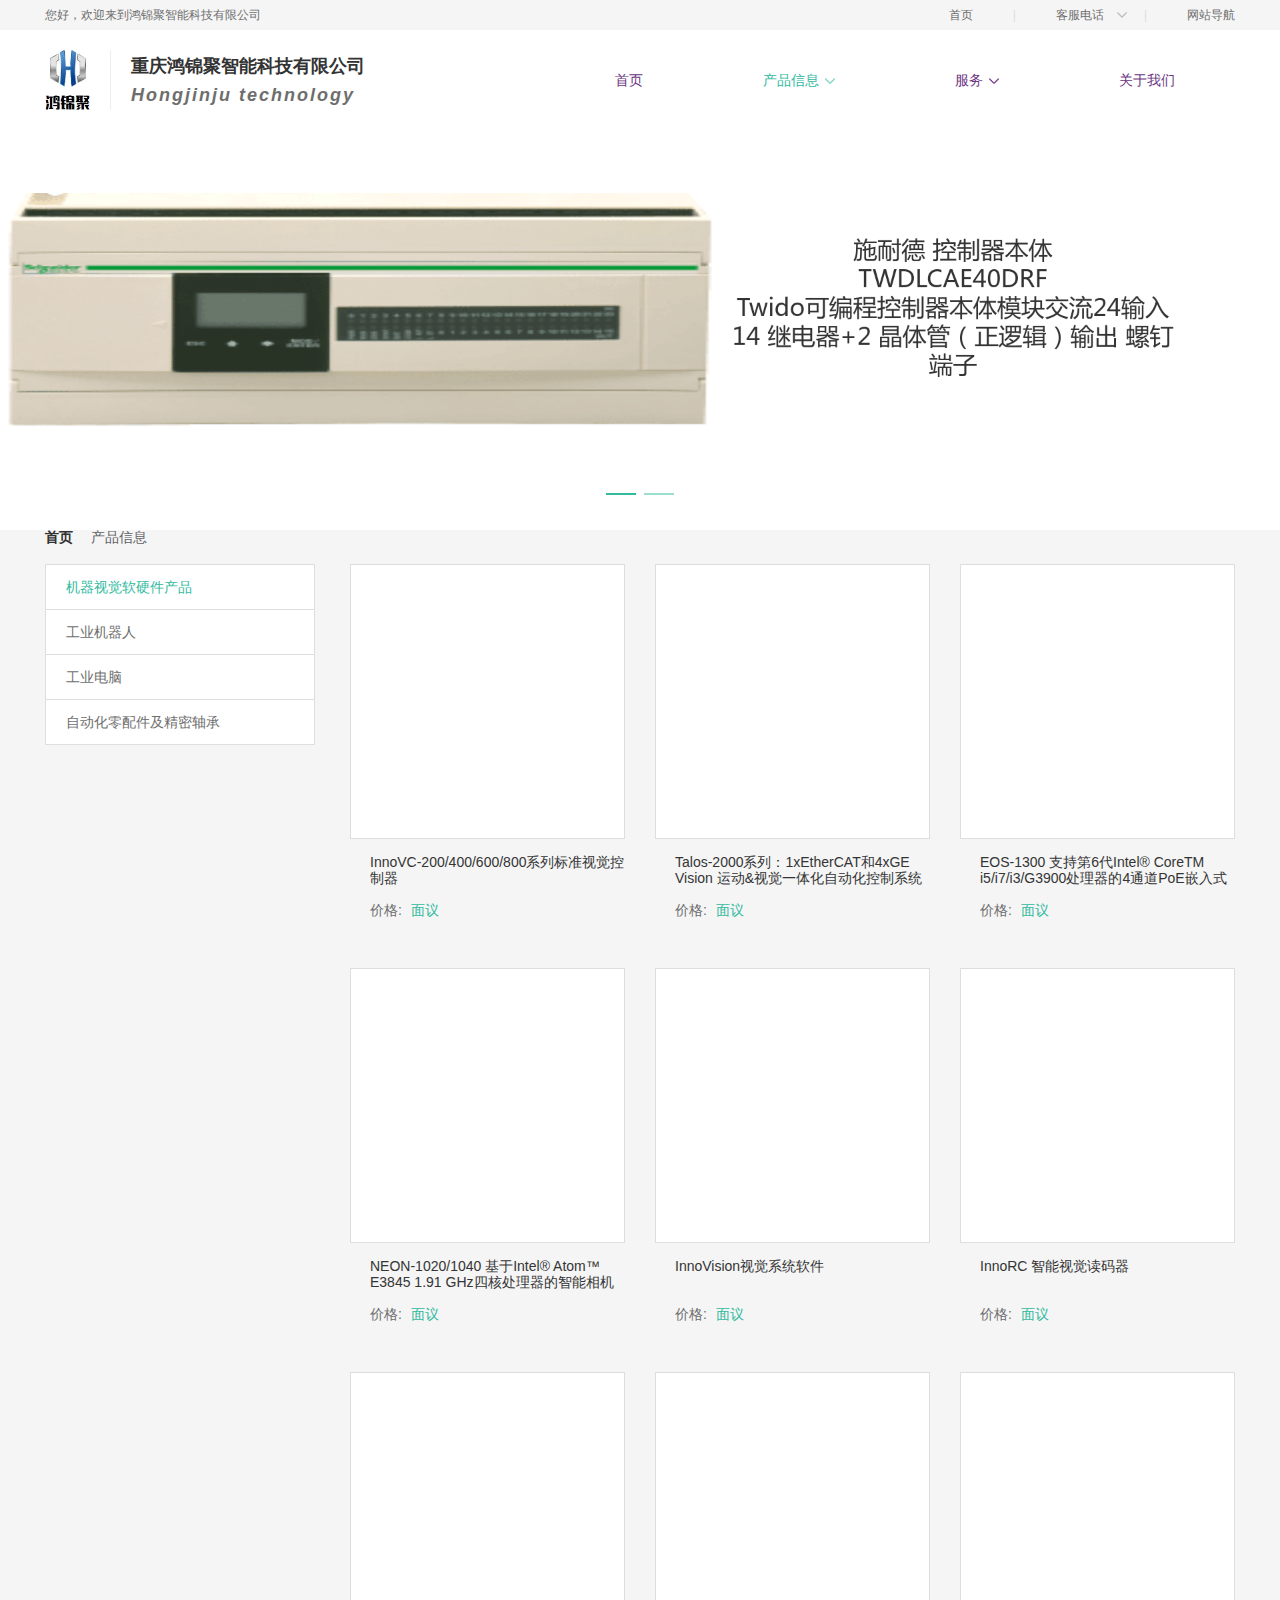
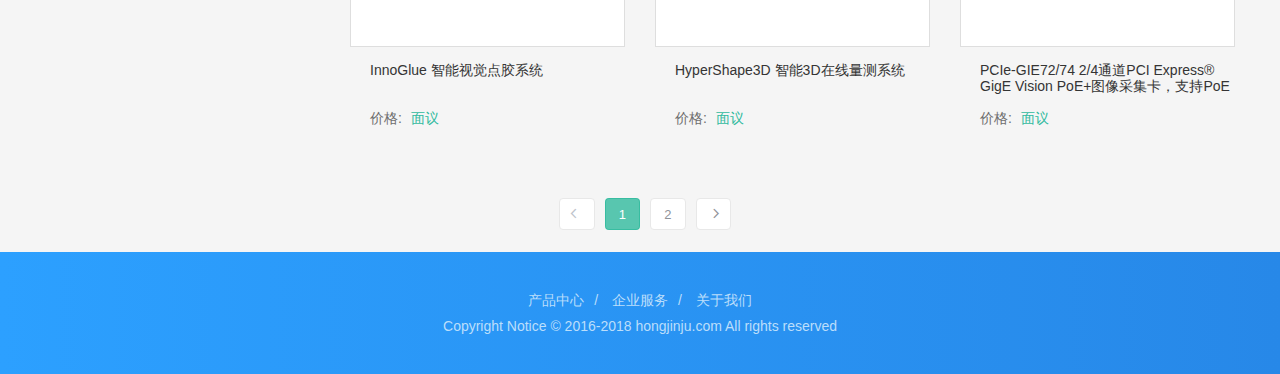
<file: product/softHardware/index.html>
<!DOCTYPE html>
<!--[if IE 9 ]>
<html data-n-head="" data-n-head-ssr class="js ua-ie9"> 
<![endif]-->
<!--[if (gte IE 10)|!(IE)]><!-->
<html data-n-head="" data-n-head-ssr>
<!--<![endif]-->
    <meta data-n-head="true" charset="utf-8"><meta data-n-head="true" content="width=device-width,initial-scale=1" name="viewport"><meta data-n-head="true" content="静态公司官网" name="description" data-hid="description"><title data-n-head="true">capacity</title><link href="/favicon.ico" rel="icon" data-n-head="true" type="image/x-icon"><link href="/_nuxt/manifest.638337c26fd2240d3a64.js" rel="preload" as="script"><link href="/_nuxt/vendor.14e1e7bc6638af2ba790.js" rel="preload" as="script"><link href="/_nuxt/app.d21bd18bf91727445fdf.js" rel="preload" as="script"><link href="/_nuxt/app.b88db3534318d58a959e730dd8d18183.css" rel="preload" as="style"><link href="/_nuxt/layouts_default.d769a582b41a1ea4bea4.js" rel="preload" as="script"><link href="/_nuxt/pages_product_softHardware.c38eddc149c0747cddfd.js" rel="preload" as="script"><link href="/_nuxt/pages_index.09078652dc8363a087b4.js" rel="prefetch"><link href="/_nuxt/pages_product_autoParts.a572b77e2d301fa13a9e.js" rel="prefetch"><link href="/_nuxt/pages_product_index.9dab04edc6a7a5ae254b.js" rel="prefetch"><link href="/_nuxt/pages_product_indCompcuter.0e1752ab122c07efc3bc.js" rel="prefetch"><link href="/_nuxt/pages_service_nocommon.67bcd02d2c6765c79b04.js" rel="prefetch"><link href="/_nuxt/pages_service_mes.a3de8b453d4de713dcba.js" rel="prefetch"><link href="/_nuxt/pages_service_industry.6ade31d28211c2dd2c6b.js" rel="prefetch"><link href="/_nuxt/pages_product_indRobot.d8114e2a773cd2afe0db.js" rel="prefetch"><link href="/_nuxt/pages_contact_index.4b1d15beb5540053310a.js" rel="prefetch"><link href="/_nuxt/app.b88db3534318d58a959e730dd8d18183.css" rel="stylesheet"><style data-vue-ssr-id="4b85887f:0">.site-top{background:#f5f5f5;width:100%;height:30px;line-height:30px;font-size:12px}.site-top .left-part{float:left}.site-top .right-part{float:right}.site-top .right-part .customer{display:none;width:100%;line-height:30px;background:#eee;text-align:center;position:absolute;top:100%}.site-top .right-part .down-icon a:hover{color:#6e6e6e}.site-top .right-part .down-icon:before{content:"";display:inline-block;width:10px;height:6px;background:url([data-uri]);position:absolute;right:20px;top:12px;-webkit-transition:-webkit-transform .3s ease;transition:-webkit-transform .3s ease;transition:transform .3s ease;transition:transform .3s ease,-webkit-transform .3s ease}.site-top .right-part .down-icon:hover:before{-webkit-transform:rotate(-180deg);transform:rotate(-180deg)}.site-top .right-part .down-icon:hover .customer{display:block}.site-top .right-part li{float:left;position:relative}.site-top .right-part li a{padding:0 40px}.site-top .right-part li a:hover{color:#2788e8}.site-top .right-part li:after{content:"|";color:#ddd}.site-top .right-part li:last-child:after{content:""}.site-top .right-part li:last-child a{padding-right:0}</style><style data-vue-ssr-id="b310762e:0">.site-header{padding:20px 0}.site-header .menu-left{float:left}.site-header .menu-left>div{display:inline-block;vertical-align:middle}.site-header .menu-left .img-wrap{height:60px;text-align:center}.site-header .menu-left .img-wrap img{max-width:100%;max-height:100%;vertical-align:middle}.site-header .menu-left .img-wrap:after{content:"";height:100%;display:inline-block;vertical-align:middle}.site-header .menu-left .line{width:1px;height:60px;background:#eee;margin:0 20px}.site-header .menu-left .compName{max-width:320px;font-size:18px;font-weight:700}.site-header .menu-left .compName span{display:inline-block;color:#333}.site-header .menu-left .compName p{padding-top:10px;line-height:18px;font-style:italic;letter-spacing:2px}.site-header .menu-right{float:right;height:60px}.site-header .menu-right li{float:left;line-height:60px;position:relative}.site-header .menu-right li>a{padding:0 60px;color:#6b3582;-webkit-transition:color .2s ease-out 0s;transition:color .2s ease-out 0s}.site-header .menu-right li>a.nuxt-link-active{color:#31ba9e}.site-header .menu-right li>a.nuxt-link-active .menu-arrow{background-image:url([data-uri])}.site-header .menu-right li .menu-arrow{display:inline-block;width:10px;height:6px;margin-left:6px;vertical-align:middle;background:url([data-uri]) no-repeat 50%}.site-header .menu-right li .drop-list{display:none;position:absolute;width:200px;top:100%;-webkit-box-shadow:0 0 5px 0 #edf2f7;box-shadow:0 0 5px 0 #edf2f7;background:#fff;border-radius:2px;z-index:999}.site-header .menu-right li .drop-list a{display:block;line-height:44px;color:#6e6e6e;padding:0 30px;-webkit-box-shadow:0 1px 0 0 #dedede;box-shadow:0 1px 0 0 #dedede;overflow:hidden;text-overflow:ellipsis;white-space:nowrap}.site-header .menu-right li .drop-list a:last-child{-webkit-box-shadow:none;box-shadow:none}.site-header .menu-right li:hover>a{color:#31ba9e}.site-header .menu-right li:hover>a .menu-arrow{background-image:url([data-uri])}.site-header .menu-right li:hover .drop-list{display:block}.site-header .menu-right li:hover .drop-list a.nuxt-link-active,.site-header .menu-right li:hover .drop-list a:hover{color:#31ba9e}.site-header .menu-right li:hover .menu-arrow{transform:rotate(180deg);-webkit-transform:rotate(180deg);-moz-transform:rotate(180deg);-o-transform:rotate(180deg);-ms-transform:rotate(180deg);transition-duration:.3s;-ms-transition-duration:.3s;-o-transition-duration:.3s;-moz-transition-duration:.3s;-webkit-transition-duration:.3s}</style><style data-vue-ssr-id="109b95e0:0">.el-carousel__button{background-color:#31ba9e}.el-carousel__container .img-box{width:100%;height:380px;text-align:center}.el-carousel__container .img-box img{max-width:100%;max-height:100%;vertical-align:middle}.el-carousel__container .img-box:after{content:"";height:100%;display:inline-block;vertical-align:middle}</style><style data-vue-ssr-id="1655baa5:0">.site-products{background:#f5f5f5}.site-products .banner .el-carousel__item img{position:absolute;left:50%;top:0;margin-left:-960px}.site-products .el-breadcrumb{margin:20px 0}.site-products .pro-type{float:left;width:270px}.site-products .pro-type .el-collapse{border:1px solid #ebeef5;text-indent:20px}.site-products .pro-type .el-collapse-item__wrap{padding:0 20px}.site-products .jm-product-list{float:right;width:915px;position:relative;left:30px}.site-products .jm-product-list .jm-product-item{float:left;width:275px;font-size:14px;margin-right:30px;text-align:center;margin-bottom:30px;padding-bottom:20px;cursor:pointer}.site-products .jm-product-list .jm-product-item .jm-product-pic{width:275px;height:275px;padding:10px;border:1px solid #dedede;background:#fff;text-align:center;overflow:hidden}.site-products .jm-product-list .jm-product-item .jm-product-pic img{max-width:100%;max-height:100%;vertical-align:middle}.site-products .jm-product-list .jm-product-item .jm-product-pic:after{content:"";height:100%;display:inline-block;vertical-align:middle}.site-products .jm-product-list .jm-product-item .jm-product-pic img{-webkit-transition:transform .3s ease;-webkit-transition:-webkit-transform .3s ease;transition:-webkit-transform .3s ease;transition:transform .3s ease;transition:transform .3s ease,-webkit-transform .3s ease}.site-products .jm-product-list .jm-product-item .jm-product-pic:hover img{-webkit-transform:scale(1.05);transform:scale(1.05)}.site-products .jm-product-list .jm-product-item p{text-align:left;padding-left:20px;margin-top:15px;color:#6e6e6e;max-height:28px;overflow:hidden}.site-products .jm-product-list .jm-product-item p.product-name{font-size:14px;color:#343434;min-height:33px}.site-products .jm-product-list .jm-product-item p.product-name:hover{color:#31ba9e}.site-products .jm-product-list .jm-product-item p .product-label{margin-right:5px}.site-products .jm-product-list .jm-product-item p .price-count{font-size:14px;color:#31ba9e;letter-spacing:0}.site-products .page-wrap{padding:20px}.pro-type a{display:block;line-height:44px;border:1px solid #dedede;text-indent:20px;background:#fff}.pro-type a+a{border-top:0}.pro-type a.nuxt-link-active{color:#31ba9e}</style><style data-vue-ssr-id="2b37c949:0">.site-footer{padding:40px 0;background-image:-webkit-gradient(linear,right top,left top,from(#2788e8),to(#2ca0ff));background-image:linear-gradient(-90deg,#2788e8,#2ca0ff);text-align:center;color:#bbdefb}.site-footer .copyright-links{margin-bottom:10px}.site-footer .copyright-links a{color:#bbdefb;padding:0 10px}</style></head>
    <body data-n-head="">
<!--[if lt IE 10]> 
<script>"/update"!==window.location.pathname&&(window.location.pathname="/update")</script>
<![endif]--><div id="__nuxt" data-server-rendered="true"><div class="nuxt-progress" style="width:0%;height:2px;background-color:#3b8070;opacity:0"></div><div id="__layout"><div><div class="site-top"><div class="w1190"><div class="left-part">
            您好，欢迎来到鸿锦聚智能科技有限公司
        </div><div class="right-part"><ul><li><a href="/">首页</a><li class="down-icon"><a href="#">客服电话</a><div class="customer">023 - 65656193</div><li><a href="http://www.shanghai-fanuc.com.cn/index.php?option=com_djcatalog2&view=itemstable&cid=1&Itemid=103&lang=zh" target="_blank">网站导航</a></ul></div></div></div><div class="site-header clearfix"><div class="w1190"><div class="menu-left"><div class="img-wrap"><img alt src="/_nuxt/img/logo.c8bc029.png"></div><div class="line"></div><div class="compName"><span>重庆鸿锦聚智能科技有限公司</span><p>Hongjinju technology</div></div><div class="menu-right"><ul><li><a href="/">首页</a><li><a href="/product/softHardware" class="nuxt-link-exact-active nuxt-link-active">产品信息<span class="menu-arrow"></span></a><div class="drop-list"><a href="/product/softHardware" class="nuxt-link-exact-active nuxt-link-active">机器视觉软硬件产品</a><a href="/product/indRobot">工业机器人</a><a href="/product/indCompcuter">工业电脑</a><a href="/product/autoParts">自动化零配件及精密轴承</a></div><li><a href="/service/industry">服务<span class="menu-arrow"></span></a><div class="drop-list"><a href="/service/industry" title="工业4.0智慧工厂智能解决方案">工业4.0智慧工厂智能解决方案</a><a href="/service/mes" title="MES软件系统开发与服务">视觉检测系统</a><a href="/service/nocommon" title="非标自动化及测试自动化设备开发与服务">非标自动化及测试自动化设备开发</a></div><li><a href="/Contact">关于我们</a></ul></div></div></div><div class="banner"><div class="el-carousel"><div class="el-carousel__container" style="height:380px"><button class="el-carousel__arrow el-carousel__arrow--left" type="button" style="display:none"><i class="el-icon-arrow-left"></i></button><button class="el-carousel__arrow el-carousel__arrow--right" type="button" style="display:none"><i class="el-icon-arrow-right"></i></button><div class="el-carousel__item" style="ms-transform:translateX(0) scale(1);webkit-transform:translateX(0) scale(1);transform:translateX(0) scale(1);display:none"><!----><div class="img-box"><img alt=""></div></div><div class="el-carousel__item" style="ms-transform:translateX(0) scale(1);webkit-transform:translateX(0) scale(1);transform:translateX(0) scale(1);display:none"><!----><div class="img-box"><img alt=""></div></div></div><ul class="el-carousel__indicators"></ul></div></div><div class="site-products"><div class="w1190"><div class="el-breadcrumb" aria-label="Breadcrumb" role="navigation"><span class="el-breadcrumb__item"><span class="el-breadcrumb__inner is-link" role="link">首页</span><span class="el-breadcrumb__separator" role="presentation"></span></span><span class="el-breadcrumb__item"><span class="el-breadcrumb__inner" role="link">产品信息</span><span class="el-breadcrumb__separator" role="presentation"></span></span></div></div><div class="w1190 clearfix"><div class="pro-type"><a href="/product/softHardware" class="nuxt-link-exact-active nuxt-link-active">机器视觉软硬件产品</a><a href="/product/indRobot">工业机器人</a><a href="/product/indCompcuter">工业电脑</a><a href="/product/autoParts">自动化零配件及精密轴承</a></div><div class="jm-product-list"><div class="jm-product-item"><div class="jm-product-pic"><img></div><p class="product-name">InnoVC-200/400/600/800系列标准视觉控制器<p><span class="product-label">价格:</span><span class="price-count">
                          面议
                    </span></div><div class="jm-product-item"><div class="jm-product-pic"><img></div><p class="product-name">Talos-2000系列：1xEtherCAT和4xGE Vision 运动&视觉一体化自动化控制系统<p><span class="product-label">价格:</span><span class="price-count">
                          面议
                    </span></div><div class="jm-product-item"><div class="jm-product-pic"><img></div><p class="product-name">EOS-1300 支持第6代Intel® CoreTM i5/i7/i3/G3900处理器的4通道PoE嵌入式机器视觉系统<p><span class="product-label">价格:</span><span class="price-count">
                          面议
                    </span></div><div class="jm-product-item"><div class="jm-product-pic"><img></div><p class="product-name">NEON-1020/1040 基于Intel® Atom™ E3845 1.91 GHz四核处理器的智能相机<p><span class="product-label">价格:</span><span class="price-count">
                          面议
                    </span></div><div class="jm-product-item"><div class="jm-product-pic"><img></div><p class="product-name">InnoVision视觉系统软件<p><span class="product-label">价格:</span><span class="price-count">
                          面议
                    </span></div><div class="jm-product-item"><div class="jm-product-pic"><img></div><p class="product-name">InnoRC 智能视觉读码器<p><span class="product-label">价格:</span><span class="price-count">
                          面议
                    </span></div><div class="jm-product-item"><div class="jm-product-pic"><img></div><p class="product-name">InnoGlue 智能视觉点胶系统<p><span class="product-label">价格:</span><span class="price-count">
                          面议
                    </span></div><div class="jm-product-item"><div class="jm-product-pic"><img></div><p class="product-name">HyperShape3D 智能3D在线量测系统<p><span class="product-label">价格:</span><span class="price-count">
                          面议
                    </span></div><div class="jm-product-item"><div class="jm-product-pic"><img></div><p class="product-name">PCIe-GIE72/74 2/4通道PCI Express® GigE Vision PoE+图像采集卡，支持PoE<p><span class="product-label">价格:</span><span class="price-count">
                          面议
                    </span></div><!----></div></div><div class="text-center page-wrap"><div class="el-pagination"><button class="btn-prev" type="button" disabled><i class="el-icon el-icon-arrow-left"></i></button><ul class="el-pager"><li class="number active">1</li><!----><!----><li class="number">2</ul><button class="btn-next" type="button"><i class="el-icon el-icon-arrow-right"></i></button></div></div></div><div class="site-footer"><div class="copyright-links"><a href>产品中心</a>/
        <a href>企业服务</a>/
        <a href>关于我们</a></div><div class="copyright">Copyright Notice © 2016-2018 hongjinju.com All rights reserved</div></div></div></div></div><script type="text/javascript">window.__NUXT__={layout:"default",data:[{}],error:null,state:{tree:{productTree:[]}},serverRendered:!0}</script><script src="/_nuxt/manifest.638337c26fd2240d3a64.js" defer></script><script src="/_nuxt/layouts_default.d769a582b41a1ea4bea4.js" defer></script><script src="/_nuxt/pages_product_softHardware.c38eddc149c0747cddfd.js" defer></script><script src="/_nuxt/vendor.14e1e7bc6638af2ba790.js" defer></script><script src="/_nuxt/app.d21bd18bf91727445fdf.js" defer></script>
<script src="http://api.map.baidu.com/api?v=2.0&ak=VPTCLpQXbTfhrPHjhyFaXGKepaMsdblb" type="text/javascript"></script>
</file>
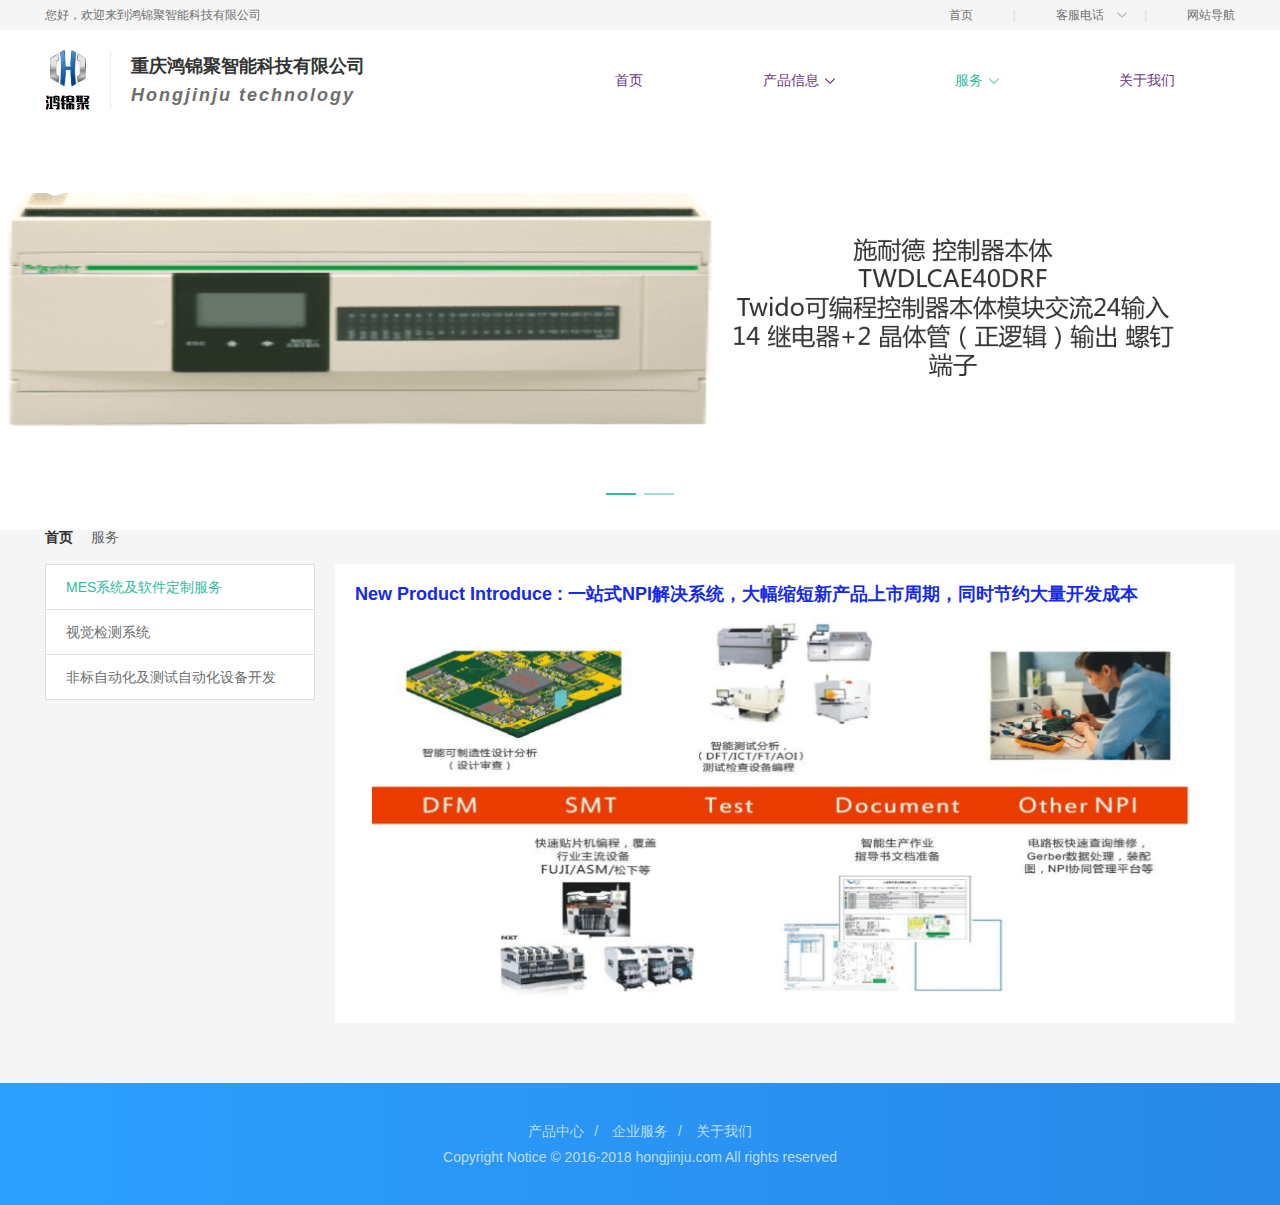
<file: service/industry/index.html>
<!DOCTYPE html>
<!--[if IE 9 ]>
<html data-n-head="" data-n-head-ssr class="js ua-ie9"> 
<![endif]-->
<!--[if (gte IE 10)|!(IE)]><!-->
<html data-n-head="" data-n-head-ssr>
<!--<![endif]-->
    <meta data-n-head="true" charset="utf-8"><meta data-n-head="true" content="width=device-width,initial-scale=1" name="viewport"><meta data-n-head="true" content="静态公司官网" name="description" data-hid="description"><title data-n-head="true">capacity</title><link href="/favicon.ico" rel="icon" data-n-head="true" type="image/x-icon"><link href="/_nuxt/manifest.638337c26fd2240d3a64.js" rel="preload" as="script"><link href="/_nuxt/vendor.14e1e7bc6638af2ba790.js" rel="preload" as="script"><link href="/_nuxt/app.d21bd18bf91727445fdf.js" rel="preload" as="script"><link href="/_nuxt/app.b88db3534318d58a959e730dd8d18183.css" rel="preload" as="style"><link href="/_nuxt/layouts_default.d769a582b41a1ea4bea4.js" rel="preload" as="script"><link href="/_nuxt/pages_service_industry.6ade31d28211c2dd2c6b.js" rel="preload" as="script"><link href="/_nuxt/pages_index.09078652dc8363a087b4.js" rel="prefetch"><link href="/_nuxt/pages_product_autoParts.a572b77e2d301fa13a9e.js" rel="prefetch"><link href="/_nuxt/pages_product_index.9dab04edc6a7a5ae254b.js" rel="prefetch"><link href="/_nuxt/pages_product_softHardware.c38eddc149c0747cddfd.js" rel="prefetch"><link href="/_nuxt/pages_product_indCompcuter.0e1752ab122c07efc3bc.js" rel="prefetch"><link href="/_nuxt/pages_service_nocommon.67bcd02d2c6765c79b04.js" rel="prefetch"><link href="/_nuxt/pages_service_mes.a3de8b453d4de713dcba.js" rel="prefetch"><link href="/_nuxt/pages_product_indRobot.d8114e2a773cd2afe0db.js" rel="prefetch"><link href="/_nuxt/pages_contact_index.4b1d15beb5540053310a.js" rel="prefetch"><link href="/_nuxt/app.b88db3534318d58a959e730dd8d18183.css" rel="stylesheet"><style data-vue-ssr-id="4b85887f:0">.site-top{background:#f5f5f5;width:100%;height:30px;line-height:30px;font-size:12px}.site-top .left-part{float:left}.site-top .right-part{float:right}.site-top .right-part .customer{display:none;width:100%;line-height:30px;background:#eee;text-align:center;position:absolute;top:100%}.site-top .right-part .down-icon a:hover{color:#6e6e6e}.site-top .right-part .down-icon:before{content:"";display:inline-block;width:10px;height:6px;background:url([data-uri]);position:absolute;right:20px;top:12px;-webkit-transition:-webkit-transform .3s ease;transition:-webkit-transform .3s ease;transition:transform .3s ease;transition:transform .3s ease,-webkit-transform .3s ease}.site-top .right-part .down-icon:hover:before{-webkit-transform:rotate(-180deg);transform:rotate(-180deg)}.site-top .right-part .down-icon:hover .customer{display:block}.site-top .right-part li{float:left;position:relative}.site-top .right-part li a{padding:0 40px}.site-top .right-part li a:hover{color:#2788e8}.site-top .right-part li:after{content:"|";color:#ddd}.site-top .right-part li:last-child:after{content:""}.site-top .right-part li:last-child a{padding-right:0}</style><style data-vue-ssr-id="b310762e:0">.site-header{padding:20px 0}.site-header .menu-left{float:left}.site-header .menu-left>div{display:inline-block;vertical-align:middle}.site-header .menu-left .img-wrap{height:60px;text-align:center}.site-header .menu-left .img-wrap img{max-width:100%;max-height:100%;vertical-align:middle}.site-header .menu-left .img-wrap:after{content:"";height:100%;display:inline-block;vertical-align:middle}.site-header .menu-left .line{width:1px;height:60px;background:#eee;margin:0 20px}.site-header .menu-left .compName{max-width:320px;font-size:18px;font-weight:700}.site-header .menu-left .compName span{display:inline-block;color:#333}.site-header .menu-left .compName p{padding-top:10px;line-height:18px;font-style:italic;letter-spacing:2px}.site-header .menu-right{float:right;height:60px}.site-header .menu-right li{float:left;line-height:60px;position:relative}.site-header .menu-right li>a{padding:0 60px;color:#6b3582;-webkit-transition:color .2s ease-out 0s;transition:color .2s ease-out 0s}.site-header .menu-right li>a.nuxt-link-active{color:#31ba9e}.site-header .menu-right li>a.nuxt-link-active .menu-arrow{background-image:url([data-uri])}.site-header .menu-right li .menu-arrow{display:inline-block;width:10px;height:6px;margin-left:6px;vertical-align:middle;background:url([data-uri]) no-repeat 50%}.site-header .menu-right li .drop-list{display:none;position:absolute;width:200px;top:100%;-webkit-box-shadow:0 0 5px 0 #edf2f7;box-shadow:0 0 5px 0 #edf2f7;background:#fff;border-radius:2px;z-index:999}.site-header .menu-right li .drop-list a{display:block;line-height:44px;color:#6e6e6e;padding:0 30px;-webkit-box-shadow:0 1px 0 0 #dedede;box-shadow:0 1px 0 0 #dedede;overflow:hidden;text-overflow:ellipsis;white-space:nowrap}.site-header .menu-right li .drop-list a:last-child{-webkit-box-shadow:none;box-shadow:none}.site-header .menu-right li:hover>a{color:#31ba9e}.site-header .menu-right li:hover>a .menu-arrow{background-image:url([data-uri])}.site-header .menu-right li:hover .drop-list{display:block}.site-header .menu-right li:hover .drop-list a.nuxt-link-active,.site-header .menu-right li:hover .drop-list a:hover{color:#31ba9e}.site-header .menu-right li:hover .menu-arrow{transform:rotate(180deg);-webkit-transform:rotate(180deg);-moz-transform:rotate(180deg);-o-transform:rotate(180deg);-ms-transform:rotate(180deg);transition-duration:.3s;-ms-transition-duration:.3s;-o-transition-duration:.3s;-moz-transition-duration:.3s;-webkit-transition-duration:.3s}</style><style data-vue-ssr-id="109b95e0:0">.el-carousel__button{background-color:#31ba9e}.el-carousel__container .img-box{width:100%;height:380px;text-align:center}.el-carousel__container .img-box img{max-width:100%;max-height:100%;vertical-align:middle}.el-carousel__container .img-box:after{content:"";height:100%;display:inline-block;vertical-align:middle}</style><style data-vue-ssr-id="54439b95:0">.site-products{background:#f5f5f5}.site-products .banner .el-carousel__item img{position:absolute;left:50%;top:0;margin-left:-960px}.site-products .el-breadcrumb{margin:20px 0}.site-products .pro-type{float:left;width:270px}.site-products .pro-type .el-collapse{border:1px solid #ebeef5;text-indent:20px}.site-products .pro-type .el-collapse-item__wrap{padding:0 20px}.site-products .jm-product-list{float:right;width:915px;position:relative;left:30px}.site-products .jm-product-list .jm-product-item{float:left;width:275px;font-size:14px;margin-right:30px;text-align:center;margin-bottom:30px;padding-bottom:20px;cursor:pointer}.site-products .jm-product-list .jm-product-item .jm-product-pic{width:275px;height:275px;padding:10px;border:1px solid #dedede;background:#fff;text-align:center;overflow:hidden}.site-products .jm-product-list .jm-product-item .jm-product-pic img{max-width:100%;max-height:100%;vertical-align:middle}.site-products .jm-product-list .jm-product-item .jm-product-pic:after{content:"";height:100%;display:inline-block;vertical-align:middle}.site-products .jm-product-list .jm-product-item .jm-product-pic img{-webkit-transition:transform .3s ease;-webkit-transition:-webkit-transform .3s ease;transition:-webkit-transform .3s ease;transition:transform .3s ease;transition:transform .3s ease,-webkit-transform .3s ease}.site-products .jm-product-list .jm-product-item .jm-product-pic:hover img{-webkit-transform:scale(1.05);transform:scale(1.05)}.site-products .jm-product-list .jm-product-item p{text-align:left;padding-left:20px;margin-top:15px;color:#6e6e6e;max-height:28px;overflow:hidden}.site-products .jm-product-list .jm-product-item p.product-name{font-size:14px;color:#343434;min-height:33px}.site-products .jm-product-list .jm-product-item p.product-name:hover{color:#31ba9e}.site-products .jm-product-list .jm-product-item p .product-label{margin-right:5px}.site-products .jm-product-list .jm-product-item p .price-count{font-size:14px;color:#31ba9e;letter-spacing:0}.site-products .page-wrap{padding:20px}.pro-type a{display:block;line-height:44px;border:1px solid #dedede;text-indent:20px;background:#fff}.pro-type a+a{border-top:0}.pro-type a.nuxt-link-active{color:#31ba9e}.jm-service-list{float:right;width:900px;padding:20px;background:#fff;color:#152aee;font-size:18px;font-weight:700;margin-bottom:20px}.jm-service-list img{display:block;max-width:100%;margin:0 auto}</style><style data-vue-ssr-id="2b37c949:0">.site-footer{padding:40px 0;background-image:-webkit-gradient(linear,right top,left top,from(#2788e8),to(#2ca0ff));background-image:linear-gradient(-90deg,#2788e8,#2ca0ff);text-align:center;color:#bbdefb}.site-footer .copyright-links{margin-bottom:10px}.site-footer .copyright-links a{color:#bbdefb;padding:0 10px}</style></head>
    <body data-n-head="">
<!--[if lt IE 10]> 
<script>"/update"!==window.location.pathname&&(window.location.pathname="/update")</script>
<![endif]--><div id="__nuxt" data-server-rendered="true"><div class="nuxt-progress" style="width:0%;height:2px;background-color:#3b8070;opacity:0"></div><div id="__layout"><div><div class="site-top"><div class="w1190"><div class="left-part">
            您好，欢迎来到鸿锦聚智能科技有限公司
        </div><div class="right-part"><ul><li><a href="/">首页</a><li class="down-icon"><a href="#">客服电话</a><div class="customer">023 - 65656193</div><li><a href="http://www.shanghai-fanuc.com.cn/index.php?option=com_djcatalog2&view=itemstable&cid=1&Itemid=103&lang=zh" target="_blank">网站导航</a></ul></div></div></div><div class="site-header clearfix"><div class="w1190"><div class="menu-left"><div class="img-wrap"><img alt src="/_nuxt/img/logo.c8bc029.png"></div><div class="line"></div><div class="compName"><span>重庆鸿锦聚智能科技有限公司</span><p>Hongjinju technology</div></div><div class="menu-right"><ul><li><a href="/">首页</a><li><a href="/product/softHardware">产品信息<span class="menu-arrow"></span></a><div class="drop-list"><a href="/product/softHardware">机器视觉软硬件产品</a><a href="/product/indRobot">工业机器人</a><a href="/product/indCompcuter">工业电脑</a><a href="/product/autoParts">自动化零配件及精密轴承</a></div><li><a href="/service/industry" class="nuxt-link-exact-active nuxt-link-active">服务<span class="menu-arrow"></span></a><div class="drop-list"><a href="/service/industry" class="nuxt-link-exact-active nuxt-link-active" title="工业4.0智慧工厂智能解决方案">工业4.0智慧工厂智能解决方案</a><a href="/service/mes" title="MES软件系统开发与服务">视觉检测系统</a><a href="/service/nocommon" title="非标自动化及测试自动化设备开发与服务">非标自动化及测试自动化设备开发</a></div><li><a href="/Contact">关于我们</a></ul></div></div></div><div class="banner"><div class="el-carousel"><div class="el-carousel__container" style="height:380px"><button class="el-carousel__arrow el-carousel__arrow--left" style="display:none" type="button"><i class="el-icon-arrow-left"></i></button><button class="el-carousel__arrow el-carousel__arrow--right" style="display:none" type="button"><i class="el-icon-arrow-right"></i></button><div class="el-carousel__item" style="ms-transform:translateX(0) scale(1);webkit-transform:translateX(0) scale(1);transform:translateX(0) scale(1);display:none"><!----><div class="img-box"><img alt=""></div></div><div class="el-carousel__item" style="ms-transform:translateX(0) scale(1);webkit-transform:translateX(0) scale(1);transform:translateX(0) scale(1);display:none"><!----><div class="img-box"><img alt=""></div></div></div><ul class="el-carousel__indicators"></ul></div></div><div class="site-products"><div class="w1190"><div class="el-breadcrumb" aria-label="Breadcrumb" role="navigation"><span class="el-breadcrumb__item"><span class="el-breadcrumb__inner is-link" role="link">首页</span><span class="el-breadcrumb__separator" role="presentation"></span></span><span class="el-breadcrumb__item"><span class="el-breadcrumb__inner" role="link">服务</span><span class="el-breadcrumb__separator" role="presentation"></span></span></div></div><div class="w1190 clearfix"><div class="pro-type"><a href="/service/industry" class="nuxt-link-exact-active nuxt-link-active">MES系统及软件定制服务</a><a href="/service/mes">视觉检测系统</a><a href="/service/nocommon">非标自动化及测试自动化设备开发</a></div><div class="jm-service-list"><p>New Product Introduce : 一站式NPI解决系统，大幅缩短新产品上市周期，同时节约大量开发成本</p><img alt src="/_nuxt/img/service1.34b412e.png"></div></div><div class="text-center page-wrap"><!----></div></div><div class="site-footer"><div class="copyright-links"><a href>产品中心</a>/
        <a href>企业服务</a>/
        <a href>关于我们</a></div><div class="copyright">Copyright Notice © 2016-2018 hongjinju.com All rights reserved</div></div></div></div></div><script type="text/javascript">window.__NUXT__={layout:"default",data:[{}],error:null,state:{tree:{productTree:[]}},serverRendered:!0}</script><script src="/_nuxt/manifest.638337c26fd2240d3a64.js" defer></script><script src="/_nuxt/layouts_default.d769a582b41a1ea4bea4.js" defer></script><script src="/_nuxt/pages_service_industry.6ade31d28211c2dd2c6b.js" defer></script><script src="/_nuxt/vendor.14e1e7bc6638af2ba790.js" defer></script><script src="/_nuxt/app.d21bd18bf91727445fdf.js" defer></script>
<script src="http://api.map.baidu.com/api?v=2.0&ak=VPTCLpQXbTfhrPHjhyFaXGKepaMsdblb" type="text/javascript"></script>
</file>
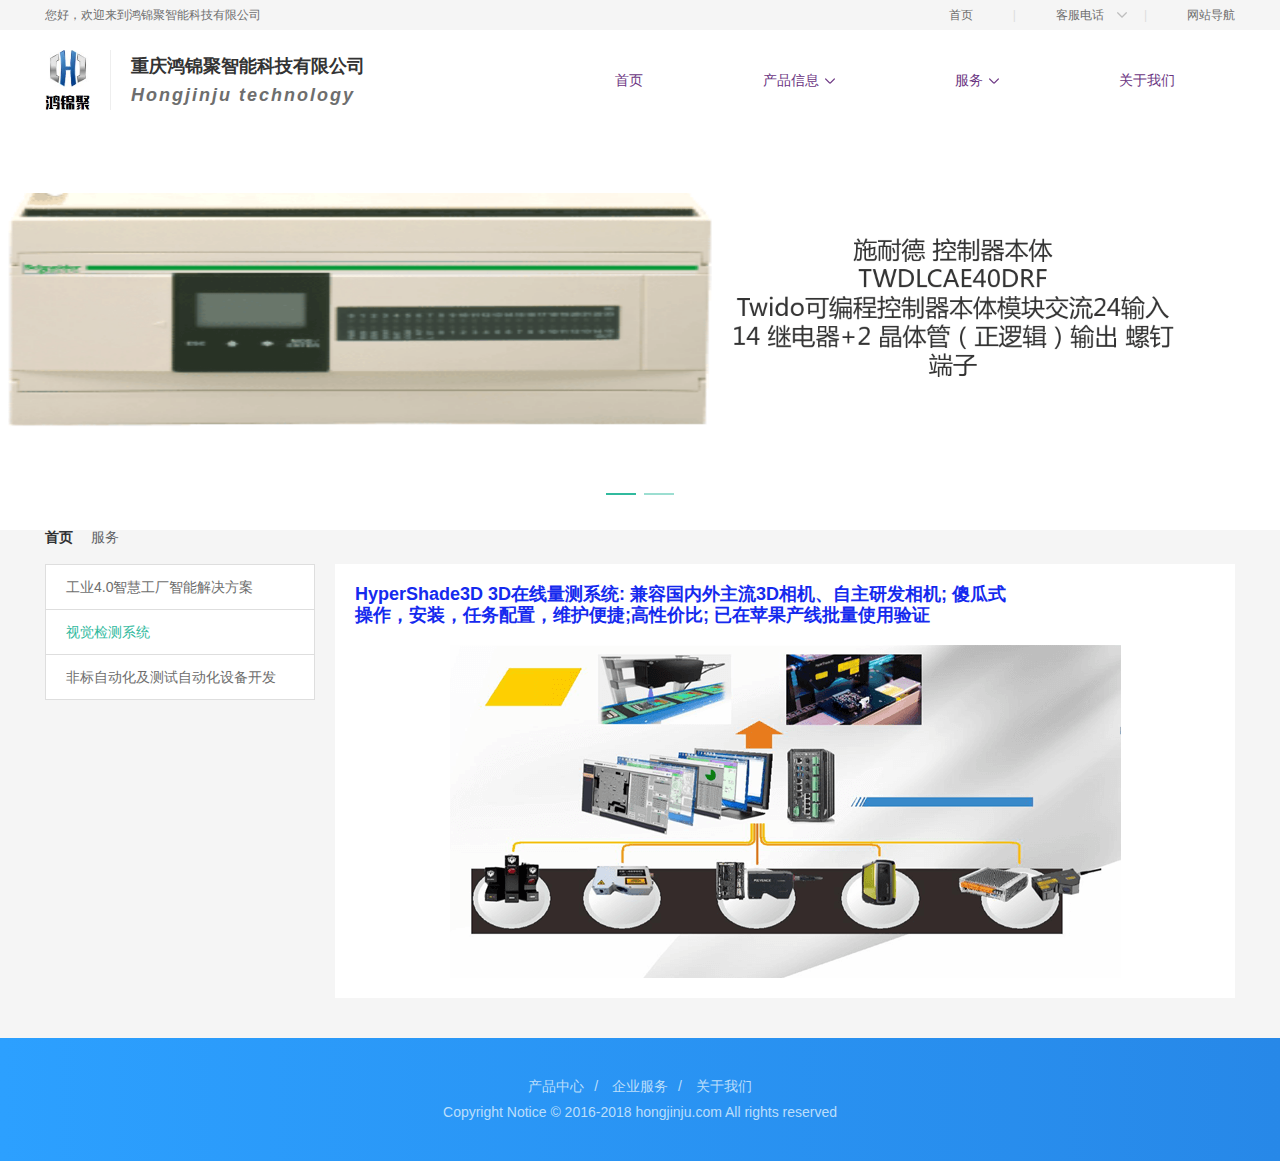
<file: service/mes/index.html>
<!DOCTYPE html>
<!--[if IE 9 ]>
<html data-n-head="" data-n-head-ssr class="js ua-ie9"> 
<![endif]-->
<!--[if (gte IE 10)|!(IE)]><!-->
<html data-n-head="" data-n-head-ssr>
<!--<![endif]-->
    <meta data-n-head="true" charset="utf-8"><meta data-n-head="true" content="width=device-width,initial-scale=1" name="viewport"><meta data-n-head="true" content="静态公司官网" name="description" data-hid="description"><title data-n-head="true">capacity</title><link href="/favicon.ico" rel="icon" data-n-head="true" type="image/x-icon"><link href="/_nuxt/manifest.638337c26fd2240d3a64.js" rel="preload" as="script"><link href="/_nuxt/vendor.14e1e7bc6638af2ba790.js" rel="preload" as="script"><link href="/_nuxt/app.d21bd18bf91727445fdf.js" rel="preload" as="script"><link href="/_nuxt/app.b88db3534318d58a959e730dd8d18183.css" rel="preload" as="style"><link href="/_nuxt/layouts_default.d769a582b41a1ea4bea4.js" rel="preload" as="script"><link href="/_nuxt/pages_service_mes.a3de8b453d4de713dcba.js" rel="preload" as="script"><link href="/_nuxt/pages_index.09078652dc8363a087b4.js" rel="prefetch"><link href="/_nuxt/pages_product_autoParts.a572b77e2d301fa13a9e.js" rel="prefetch"><link href="/_nuxt/pages_product_index.9dab04edc6a7a5ae254b.js" rel="prefetch"><link href="/_nuxt/pages_product_softHardware.c38eddc149c0747cddfd.js" rel="prefetch"><link href="/_nuxt/pages_product_indCompcuter.0e1752ab122c07efc3bc.js" rel="prefetch"><link href="/_nuxt/pages_service_nocommon.67bcd02d2c6765c79b04.js" rel="prefetch"><link href="/_nuxt/pages_service_industry.6ade31d28211c2dd2c6b.js" rel="prefetch"><link href="/_nuxt/pages_product_indRobot.d8114e2a773cd2afe0db.js" rel="prefetch"><link href="/_nuxt/pages_contact_index.4b1d15beb5540053310a.js" rel="prefetch"><link href="/_nuxt/app.b88db3534318d58a959e730dd8d18183.css" rel="stylesheet"><style data-vue-ssr-id="4b85887f:0">.site-top{background:#f5f5f5;width:100%;height:30px;line-height:30px;font-size:12px}.site-top .left-part{float:left}.site-top .right-part{float:right}.site-top .right-part .customer{display:none;width:100%;line-height:30px;background:#eee;text-align:center;position:absolute;top:100%}.site-top .right-part .down-icon a:hover{color:#6e6e6e}.site-top .right-part .down-icon:before{content:"";display:inline-block;width:10px;height:6px;background:url([data-uri]);position:absolute;right:20px;top:12px;-webkit-transition:-webkit-transform .3s ease;transition:-webkit-transform .3s ease;transition:transform .3s ease;transition:transform .3s ease,-webkit-transform .3s ease}.site-top .right-part .down-icon:hover:before{-webkit-transform:rotate(-180deg);transform:rotate(-180deg)}.site-top .right-part .down-icon:hover .customer{display:block}.site-top .right-part li{float:left;position:relative}.site-top .right-part li a{padding:0 40px}.site-top .right-part li a:hover{color:#2788e8}.site-top .right-part li:after{content:"|";color:#ddd}.site-top .right-part li:last-child:after{content:""}.site-top .right-part li:last-child a{padding-right:0}</style><style data-vue-ssr-id="b310762e:0">.site-header{padding:20px 0}.site-header .menu-left{float:left}.site-header .menu-left>div{display:inline-block;vertical-align:middle}.site-header .menu-left .img-wrap{height:60px;text-align:center}.site-header .menu-left .img-wrap img{max-width:100%;max-height:100%;vertical-align:middle}.site-header .menu-left .img-wrap:after{content:"";height:100%;display:inline-block;vertical-align:middle}.site-header .menu-left .line{width:1px;height:60px;background:#eee;margin:0 20px}.site-header .menu-left .compName{max-width:320px;font-size:18px;font-weight:700}.site-header .menu-left .compName span{display:inline-block;color:#333}.site-header .menu-left .compName p{padding-top:10px;line-height:18px;font-style:italic;letter-spacing:2px}.site-header .menu-right{float:right;height:60px}.site-header .menu-right li{float:left;line-height:60px;position:relative}.site-header .menu-right li>a{padding:0 60px;color:#6b3582;-webkit-transition:color .2s ease-out 0s;transition:color .2s ease-out 0s}.site-header .menu-right li>a.nuxt-link-active{color:#31ba9e}.site-header .menu-right li>a.nuxt-link-active .menu-arrow{background-image:url([data-uri])}.site-header .menu-right li .menu-arrow{display:inline-block;width:10px;height:6px;margin-left:6px;vertical-align:middle;background:url([data-uri]) no-repeat 50%}.site-header .menu-right li .drop-list{display:none;position:absolute;width:200px;top:100%;-webkit-box-shadow:0 0 5px 0 #edf2f7;box-shadow:0 0 5px 0 #edf2f7;background:#fff;border-radius:2px;z-index:999}.site-header .menu-right li .drop-list a{display:block;line-height:44px;color:#6e6e6e;padding:0 30px;-webkit-box-shadow:0 1px 0 0 #dedede;box-shadow:0 1px 0 0 #dedede;overflow:hidden;text-overflow:ellipsis;white-space:nowrap}.site-header .menu-right li .drop-list a:last-child{-webkit-box-shadow:none;box-shadow:none}.site-header .menu-right li:hover>a{color:#31ba9e}.site-header .menu-right li:hover>a .menu-arrow{background-image:url([data-uri])}.site-header .menu-right li:hover .drop-list{display:block}.site-header .menu-right li:hover .drop-list a.nuxt-link-active,.site-header .menu-right li:hover .drop-list a:hover{color:#31ba9e}.site-header .menu-right li:hover .menu-arrow{transform:rotate(180deg);-webkit-transform:rotate(180deg);-moz-transform:rotate(180deg);-o-transform:rotate(180deg);-ms-transform:rotate(180deg);transition-duration:.3s;-ms-transition-duration:.3s;-o-transition-duration:.3s;-moz-transition-duration:.3s;-webkit-transition-duration:.3s}</style><style data-vue-ssr-id="109b95e0:0">.el-carousel__button{background-color:#31ba9e}.el-carousel__container .img-box{width:100%;height:380px;text-align:center}.el-carousel__container .img-box img{max-width:100%;max-height:100%;vertical-align:middle}.el-carousel__container .img-box:after{content:"";height:100%;display:inline-block;vertical-align:middle}</style><style data-vue-ssr-id="aa7c1692:0">.site-products{background:#f5f5f5}.site-products .banner .el-carousel__item img{position:absolute;left:50%;top:0;margin-left:-960px}.site-products .el-breadcrumb{margin:20px 0}.site-products .pro-type{float:left;width:270px}.site-products .pro-type .el-collapse{border:1px solid #ebeef5;text-indent:20px}.site-products .pro-type .el-collapse-item__wrap{padding:0 20px}.site-products .jm-product-list{float:right;width:915px;position:relative;left:30px}.site-products .jm-product-list .jm-product-item{float:left;width:275px;font-size:14px;margin-right:30px;text-align:center;margin-bottom:30px;padding-bottom:20px;cursor:pointer}.site-products .jm-product-list .jm-product-item .jm-product-pic{width:275px;height:275px;padding:10px;border:1px solid #dedede;background:#fff;text-align:center;overflow:hidden}.site-products .jm-product-list .jm-product-item .jm-product-pic img{max-width:100%;max-height:100%;vertical-align:middle}.site-products .jm-product-list .jm-product-item .jm-product-pic:after{content:"";height:100%;display:inline-block;vertical-align:middle}.site-products .jm-product-list .jm-product-item .jm-product-pic img{-webkit-transition:transform .3s ease;-webkit-transition:-webkit-transform .3s ease;transition:-webkit-transform .3s ease;transition:transform .3s ease;transition:transform .3s ease,-webkit-transform .3s ease}.site-products .jm-product-list .jm-product-item .jm-product-pic:hover img{-webkit-transform:scale(1.05);transform:scale(1.05)}.site-products .jm-product-list .jm-product-item p{text-align:left;padding-left:20px;margin-top:15px;color:#6e6e6e;max-height:28px;overflow:hidden}.site-products .jm-product-list .jm-product-item p.product-name{font-size:14px;color:#343434;min-height:33px}.site-products .jm-product-list .jm-product-item p.product-name:hover{color:#31ba9e}.site-products .jm-product-list .jm-product-item p .product-label{margin-right:5px}.site-products .jm-product-list .jm-product-item p .price-count{font-size:14px;color:#31ba9e;letter-spacing:0}.site-products .page-wrap{padding:20px}.pro-type a{display:block;line-height:44px;border:1px solid #dedede;text-indent:20px;background:#fff}.pro-type a+a{border-top:0}.pro-type a.nuxt-link-active{color:#31ba9e}.jm-service-list{float:right;width:900px;padding:20px;background:#fff;color:#152aee;font-size:18px;font-weight:700}.jm-service-list p{margin-bottom:20px}.jm-service-list img{display:block;max-width:100%;margin:0 auto}</style><style data-vue-ssr-id="2b37c949:0">.site-footer{padding:40px 0;background-image:-webkit-gradient(linear,right top,left top,from(#2788e8),to(#2ca0ff));background-image:linear-gradient(-90deg,#2788e8,#2ca0ff);text-align:center;color:#bbdefb}.site-footer .copyright-links{margin-bottom:10px}.site-footer .copyright-links a{color:#bbdefb;padding:0 10px}</style></head>
    <body data-n-head="">
<!--[if lt IE 10]> 
<script>"/update"!==window.location.pathname&&(window.location.pathname="/update")</script>
<![endif]--><div id="__nuxt" data-server-rendered="true"><div class="nuxt-progress" style="width:0%;height:2px;background-color:#3b8070;opacity:0"></div><div id="__layout"><div><div class="site-top"><div class="w1190"><div class="left-part">
            您好，欢迎来到鸿锦聚智能科技有限公司
        </div><div class="right-part"><ul><li><a href="/">首页</a><li class="down-icon"><a href="#">客服电话</a><div class="customer">023 - 65656193</div><li><a href="http://www.shanghai-fanuc.com.cn/index.php?option=com_djcatalog2&view=itemstable&cid=1&Itemid=103&lang=zh" target="_blank">网站导航</a></ul></div></div></div><div class="site-header clearfix"><div class="w1190"><div class="menu-left"><div class="img-wrap"><img alt src="/_nuxt/img/logo.c8bc029.png"></div><div class="line"></div><div class="compName"><span>重庆鸿锦聚智能科技有限公司</span><p>Hongjinju technology</div></div><div class="menu-right"><ul><li><a href="/">首页</a><li><a href="/product/softHardware">产品信息<span class="menu-arrow"></span></a><div class="drop-list"><a href="/product/softHardware">机器视觉软硬件产品</a><a href="/product/indRobot">工业机器人</a><a href="/product/indCompcuter">工业电脑</a><a href="/product/autoParts">自动化零配件及精密轴承</a></div><li><a href="/service/industry">服务<span class="menu-arrow"></span></a><div class="drop-list"><a href="/service/industry" title="工业4.0智慧工厂智能解决方案">工业4.0智慧工厂智能解决方案</a><a href="/service/mes" title="MES软件系统开发与服务" class="nuxt-link-exact-active nuxt-link-active">视觉检测系统</a><a href="/service/nocommon" title="非标自动化及测试自动化设备开发与服务">非标自动化及测试自动化设备开发</a></div><li><a href="/Contact">关于我们</a></ul></div></div></div><div class="banner"><div class="el-carousel"><div class="el-carousel__container" style="height:380px"><button class="el-carousel__arrow el-carousel__arrow--left" style="display:none" type="button"><i class="el-icon-arrow-left"></i></button><button class="el-carousel__arrow el-carousel__arrow--right" style="display:none" type="button"><i class="el-icon-arrow-right"></i></button><div class="el-carousel__item" style="ms-transform:translateX(0) scale(1);webkit-transform:translateX(0) scale(1);transform:translateX(0) scale(1);display:none"><!----><div class="img-box"><img alt=""></div></div><div class="el-carousel__item" style="ms-transform:translateX(0) scale(1);webkit-transform:translateX(0) scale(1);transform:translateX(0) scale(1);display:none"><!----><div class="img-box"><img alt=""></div></div></div><ul class="el-carousel__indicators"></ul></div></div><div class="site-products"><div class="w1190"><div class="el-breadcrumb" aria-label="Breadcrumb" role="navigation"><span class="el-breadcrumb__item"><span class="el-breadcrumb__inner is-link" role="link">首页</span><span class="el-breadcrumb__separator" role="presentation"></span></span><span class="el-breadcrumb__item"><span class="el-breadcrumb__inner" role="link">服务</span><span class="el-breadcrumb__separator" role="presentation"></span></span></div></div><div class="w1190 clearfix"><div class="pro-type"><a href="/service/industry">工业4.0智慧工厂智能解决方案</a><a href="/service/mes" class="nuxt-link-exact-active nuxt-link-active">视觉检测系统</a><a href="/service/nocommon">非标自动化及测试自动化设备开发</a></div><div class="jm-service-list"><p>HyperShade3D 3D在线量测系统: 兼容国内外主流3D相机、自主研发相机; 傻瓜式<br>
                操作，安装，任务配置，维护便捷;高性价比; 已在苹果产线批量使用验证</p><img alt src="/_nuxt/img/service2.d3c24a5.png"></div></div><div class="text-center page-wrap"><!----></div></div><div class="site-footer"><div class="copyright-links"><a href>产品中心</a>/
        <a href>企业服务</a>/
        <a href>关于我们</a></div><div class="copyright">Copyright Notice © 2016-2018 hongjinju.com All rights reserved</div></div></div></div></div><script type="text/javascript">window.__NUXT__={layout:"default",data:[{}],error:null,state:{tree:{productTree:[]}},serverRendered:!0}</script><script src="/_nuxt/manifest.638337c26fd2240d3a64.js" defer></script><script src="/_nuxt/layouts_default.d769a582b41a1ea4bea4.js" defer></script><script src="/_nuxt/pages_service_mes.a3de8b453d4de713dcba.js" defer></script><script src="/_nuxt/vendor.14e1e7bc6638af2ba790.js" defer></script><script src="/_nuxt/app.d21bd18bf91727445fdf.js" defer></script>
<script src="http://api.map.baidu.com/api?v=2.0&ak=VPTCLpQXbTfhrPHjhyFaXGKepaMsdblb" type="text/javascript"></script>
</file>
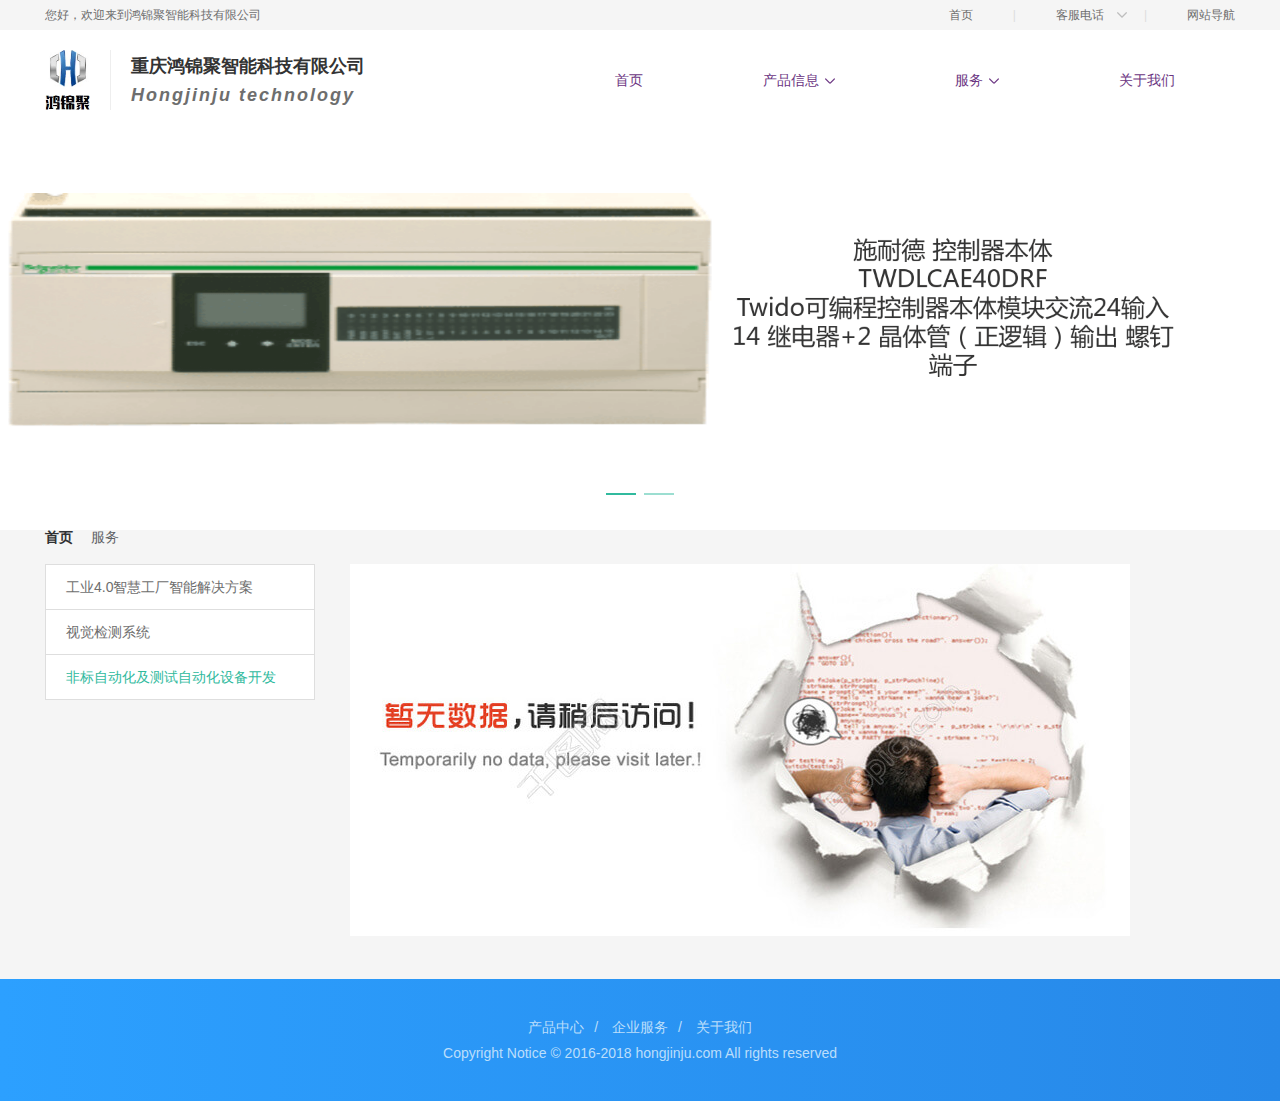
<file: service/nocommon/index.html>
<!DOCTYPE html>
<!--[if IE 9 ]>
<html data-n-head="" data-n-head-ssr class="js ua-ie9"> 
<![endif]-->
<!--[if (gte IE 10)|!(IE)]><!-->
<html data-n-head="" data-n-head-ssr>
<!--<![endif]-->
    <meta data-n-head="true" charset="utf-8"><meta data-n-head="true" content="width=device-width,initial-scale=1" name="viewport"><meta data-n-head="true" content="静态公司官网" name="description" data-hid="description"><title data-n-head="true">capacity</title><link href="/favicon.ico" rel="icon" data-n-head="true" type="image/x-icon"><link href="/_nuxt/manifest.638337c26fd2240d3a64.js" rel="preload" as="script"><link href="/_nuxt/vendor.14e1e7bc6638af2ba790.js" rel="preload" as="script"><link href="/_nuxt/app.d21bd18bf91727445fdf.js" rel="preload" as="script"><link href="/_nuxt/app.b88db3534318d58a959e730dd8d18183.css" rel="preload" as="style"><link href="/_nuxt/layouts_default.d769a582b41a1ea4bea4.js" rel="preload" as="script"><link href="/_nuxt/pages_service_nocommon.67bcd02d2c6765c79b04.js" rel="preload" as="script"><link href="/_nuxt/pages_index.09078652dc8363a087b4.js" rel="prefetch"><link href="/_nuxt/pages_product_autoParts.a572b77e2d301fa13a9e.js" rel="prefetch"><link href="/_nuxt/pages_product_index.9dab04edc6a7a5ae254b.js" rel="prefetch"><link href="/_nuxt/pages_product_softHardware.c38eddc149c0747cddfd.js" rel="prefetch"><link href="/_nuxt/pages_product_indCompcuter.0e1752ab122c07efc3bc.js" rel="prefetch"><link href="/_nuxt/pages_service_mes.a3de8b453d4de713dcba.js" rel="prefetch"><link href="/_nuxt/pages_service_industry.6ade31d28211c2dd2c6b.js" rel="prefetch"><link href="/_nuxt/pages_product_indRobot.d8114e2a773cd2afe0db.js" rel="prefetch"><link href="/_nuxt/pages_contact_index.4b1d15beb5540053310a.js" rel="prefetch"><link href="/_nuxt/app.b88db3534318d58a959e730dd8d18183.css" rel="stylesheet"><style data-vue-ssr-id="4b85887f:0">.site-top{background:#f5f5f5;width:100%;height:30px;line-height:30px;font-size:12px}.site-top .left-part{float:left}.site-top .right-part{float:right}.site-top .right-part .customer{display:none;width:100%;line-height:30px;background:#eee;text-align:center;position:absolute;top:100%}.site-top .right-part .down-icon a:hover{color:#6e6e6e}.site-top .right-part .down-icon:before{content:"";display:inline-block;width:10px;height:6px;background:url([data-uri]);position:absolute;right:20px;top:12px;-webkit-transition:-webkit-transform .3s ease;transition:-webkit-transform .3s ease;transition:transform .3s ease;transition:transform .3s ease,-webkit-transform .3s ease}.site-top .right-part .down-icon:hover:before{-webkit-transform:rotate(-180deg);transform:rotate(-180deg)}.site-top .right-part .down-icon:hover .customer{display:block}.site-top .right-part li{float:left;position:relative}.site-top .right-part li a{padding:0 40px}.site-top .right-part li a:hover{color:#2788e8}.site-top .right-part li:after{content:"|";color:#ddd}.site-top .right-part li:last-child:after{content:""}.site-top .right-part li:last-child a{padding-right:0}</style><style data-vue-ssr-id="b310762e:0">.site-header{padding:20px 0}.site-header .menu-left{float:left}.site-header .menu-left>div{display:inline-block;vertical-align:middle}.site-header .menu-left .img-wrap{height:60px;text-align:center}.site-header .menu-left .img-wrap img{max-width:100%;max-height:100%;vertical-align:middle}.site-header .menu-left .img-wrap:after{content:"";height:100%;display:inline-block;vertical-align:middle}.site-header .menu-left .line{width:1px;height:60px;background:#eee;margin:0 20px}.site-header .menu-left .compName{max-width:320px;font-size:18px;font-weight:700}.site-header .menu-left .compName span{display:inline-block;color:#333}.site-header .menu-left .compName p{padding-top:10px;line-height:18px;font-style:italic;letter-spacing:2px}.site-header .menu-right{float:right;height:60px}.site-header .menu-right li{float:left;line-height:60px;position:relative}.site-header .menu-right li>a{padding:0 60px;color:#6b3582;-webkit-transition:color .2s ease-out 0s;transition:color .2s ease-out 0s}.site-header .menu-right li>a.nuxt-link-active{color:#31ba9e}.site-header .menu-right li>a.nuxt-link-active .menu-arrow{background-image:url([data-uri])}.site-header .menu-right li .menu-arrow{display:inline-block;width:10px;height:6px;margin-left:6px;vertical-align:middle;background:url([data-uri]) no-repeat 50%}.site-header .menu-right li .drop-list{display:none;position:absolute;width:200px;top:100%;-webkit-box-shadow:0 0 5px 0 #edf2f7;box-shadow:0 0 5px 0 #edf2f7;background:#fff;border-radius:2px;z-index:999}.site-header .menu-right li .drop-list a{display:block;line-height:44px;color:#6e6e6e;padding:0 30px;-webkit-box-shadow:0 1px 0 0 #dedede;box-shadow:0 1px 0 0 #dedede;overflow:hidden;text-overflow:ellipsis;white-space:nowrap}.site-header .menu-right li .drop-list a:last-child{-webkit-box-shadow:none;box-shadow:none}.site-header .menu-right li:hover>a{color:#31ba9e}.site-header .menu-right li:hover>a .menu-arrow{background-image:url([data-uri])}.site-header .menu-right li:hover .drop-list{display:block}.site-header .menu-right li:hover .drop-list a.nuxt-link-active,.site-header .menu-right li:hover .drop-list a:hover{color:#31ba9e}.site-header .menu-right li:hover .menu-arrow{transform:rotate(180deg);-webkit-transform:rotate(180deg);-moz-transform:rotate(180deg);-o-transform:rotate(180deg);-ms-transform:rotate(180deg);transition-duration:.3s;-ms-transition-duration:.3s;-o-transition-duration:.3s;-moz-transition-duration:.3s;-webkit-transition-duration:.3s}</style><style data-vue-ssr-id="109b95e0:0">.el-carousel__button{background-color:#31ba9e}.el-carousel__container .img-box{width:100%;height:380px;text-align:center}.el-carousel__container .img-box img{max-width:100%;max-height:100%;vertical-align:middle}.el-carousel__container .img-box:after{content:"";height:100%;display:inline-block;vertical-align:middle}</style><style data-vue-ssr-id="59f4c4b8:0">.site-products{background:#f5f5f5}.site-products .banner .el-carousel__item img{position:absolute;left:50%;top:0;margin-left:-960px}.site-products .el-breadcrumb{margin:20px 0}.site-products .pro-type{float:left;width:270px}.site-products .pro-type .el-collapse{border:1px solid #ebeef5;text-indent:20px}.site-products .pro-type .el-collapse-item__wrap{padding:0 20px}.site-products .jm-product-list{float:right;width:915px;position:relative;left:30px}.site-products .jm-product-list .jm-product-item{float:left;width:275px;font-size:14px;margin-right:30px;text-align:center;margin-bottom:30px;padding-bottom:20px;cursor:pointer}.site-products .jm-product-list .jm-product-item .jm-product-pic{width:275px;height:275px;padding:10px;border:1px solid #dedede;background:#fff;text-align:center;overflow:hidden}.site-products .jm-product-list .jm-product-item .jm-product-pic img{max-width:100%;max-height:100%;vertical-align:middle}.site-products .jm-product-list .jm-product-item .jm-product-pic:after{content:"";height:100%;display:inline-block;vertical-align:middle}.site-products .jm-product-list .jm-product-item .jm-product-pic img{-webkit-transition:transform .3s ease;-webkit-transition:-webkit-transform .3s ease;transition:-webkit-transform .3s ease;transition:transform .3s ease;transition:transform .3s ease,-webkit-transform .3s ease}.site-products .jm-product-list .jm-product-item .jm-product-pic:hover img{-webkit-transform:scale(1.05);transform:scale(1.05)}.site-products .jm-product-list .jm-product-item p{text-align:left;padding-left:20px;margin-top:15px;color:#6e6e6e;max-height:28px;overflow:hidden}.site-products .jm-product-list .jm-product-item p.product-name{font-size:14px;color:#343434;min-height:33px}.site-products .jm-product-list .jm-product-item p.product-name:hover{color:#31ba9e}.site-products .jm-product-list .jm-product-item p .product-label{margin-right:5px}.site-products .jm-product-list .jm-product-item p .price-count{font-size:14px;color:#31ba9e;letter-spacing:0}.site-products .page-wrap{padding:20px}.pro-type a{display:block;line-height:44px;border:1px solid #dedede;text-indent:20px;background:#fff}.pro-type a+a{border-top:0}.pro-type a.nuxt-link-active{color:#31ba9e}</style><style data-vue-ssr-id="2b37c949:0">.site-footer{padding:40px 0;background-image:-webkit-gradient(linear,right top,left top,from(#2788e8),to(#2ca0ff));background-image:linear-gradient(-90deg,#2788e8,#2ca0ff);text-align:center;color:#bbdefb}.site-footer .copyright-links{margin-bottom:10px}.site-footer .copyright-links a{color:#bbdefb;padding:0 10px}</style></head>
    <body data-n-head="">
<!--[if lt IE 10]> 
<script>"/update"!==window.location.pathname&&(window.location.pathname="/update")</script>
<![endif]--><div id="__nuxt" data-server-rendered="true"><div class="nuxt-progress" style="width:0%;height:2px;background-color:#3b8070;opacity:0"></div><div id="__layout"><div><div class="site-top"><div class="w1190"><div class="left-part">
            您好，欢迎来到鸿锦聚智能科技有限公司
        </div><div class="right-part"><ul><li><a href="/">首页</a><li class="down-icon"><a href="#">客服电话</a><div class="customer">023 - 65656193</div><li><a href="http://www.shanghai-fanuc.com.cn/index.php?option=com_djcatalog2&view=itemstable&cid=1&Itemid=103&lang=zh" target="_blank">网站导航</a></ul></div></div></div><div class="site-header clearfix"><div class="w1190"><div class="menu-left"><div class="img-wrap"><img alt src="/_nuxt/img/logo.c8bc029.png"></div><div class="line"></div><div class="compName"><span>重庆鸿锦聚智能科技有限公司</span><p>Hongjinju technology</div></div><div class="menu-right"><ul><li><a href="/">首页</a><li><a href="/product/softHardware">产品信息<span class="menu-arrow"></span></a><div class="drop-list"><a href="/product/softHardware">机器视觉软硬件产品</a><a href="/product/indRobot">工业机器人</a><a href="/product/indCompcuter">工业电脑</a><a href="/product/autoParts">自动化零配件及精密轴承</a></div><li><a href="/service/industry">服务<span class="menu-arrow"></span></a><div class="drop-list"><a href="/service/industry" title="工业4.0智慧工厂智能解决方案">工业4.0智慧工厂智能解决方案</a><a href="/service/mes" title="MES软件系统开发与服务">视觉检测系统</a><a href="/service/nocommon" title="非标自动化及测试自动化设备开发与服务" class="nuxt-link-exact-active nuxt-link-active">非标自动化及测试自动化设备开发</a></div><li><a href="/Contact">关于我们</a></ul></div></div></div><div class="banner"><div class="el-carousel"><div class="el-carousel__container" style="height:380px"><button class="el-carousel__arrow el-carousel__arrow--left" style="display:none" type="button"><i class="el-icon-arrow-left"></i></button><button class="el-carousel__arrow el-carousel__arrow--right" style="display:none" type="button"><i class="el-icon-arrow-right"></i></button><div class="el-carousel__item" style="ms-transform:translateX(0) scale(1);webkit-transform:translateX(0) scale(1);transform:translateX(0) scale(1);display:none"><!----><div class="img-box"><img alt=""></div></div><div class="el-carousel__item" style="ms-transform:translateX(0) scale(1);webkit-transform:translateX(0) scale(1);transform:translateX(0) scale(1);display:none"><!----><div class="img-box"><img alt=""></div></div></div><ul class="el-carousel__indicators"></ul></div></div><div class="site-products"><div class="w1190"><div class="el-breadcrumb" aria-label="Breadcrumb" role="navigation"><span class="el-breadcrumb__item"><span class="el-breadcrumb__inner is-link" role="link">首页</span><span class="el-breadcrumb__separator" role="presentation"></span></span><span class="el-breadcrumb__item"><span class="el-breadcrumb__inner" role="link">服务</span><span class="el-breadcrumb__separator" role="presentation"></span></span></div></div><div class="w1190 clearfix"><div class="pro-type"><a href="/service/industry">工业4.0智慧工厂智能解决方案</a><a href="/service/mes">视觉检测系统</a><a href="/service/nocommon" class="nuxt-link-exact-active nuxt-link-active">非标自动化及测试自动化设备开发</a></div><div class="jm-product-list"><div><img alt src="/_nuxt/img/404err.14a2eb3.jpg"></div></div></div><div class="text-center page-wrap"><!----></div></div><div class="site-footer"><div class="copyright-links"><a href>产品中心</a>/
        <a href>企业服务</a>/
        <a href>关于我们</a></div><div class="copyright">Copyright Notice © 2016-2018 hongjinju.com All rights reserved</div></div></div></div></div><script type="text/javascript">window.__NUXT__={layout:"default",data:[{}],error:null,state:{tree:{productTree:[]}},serverRendered:!0}</script><script src="/_nuxt/manifest.638337c26fd2240d3a64.js" defer></script><script src="/_nuxt/layouts_default.d769a582b41a1ea4bea4.js" defer></script><script src="/_nuxt/pages_service_nocommon.67bcd02d2c6765c79b04.js" defer></script><script src="/_nuxt/vendor.14e1e7bc6638af2ba790.js" defer></script><script src="/_nuxt/app.d21bd18bf91727445fdf.js" defer></script>
<script src="http://api.map.baidu.com/api?v=2.0&ak=VPTCLpQXbTfhrPHjhyFaXGKepaMsdblb" type="text/javascript"></script>
</file>
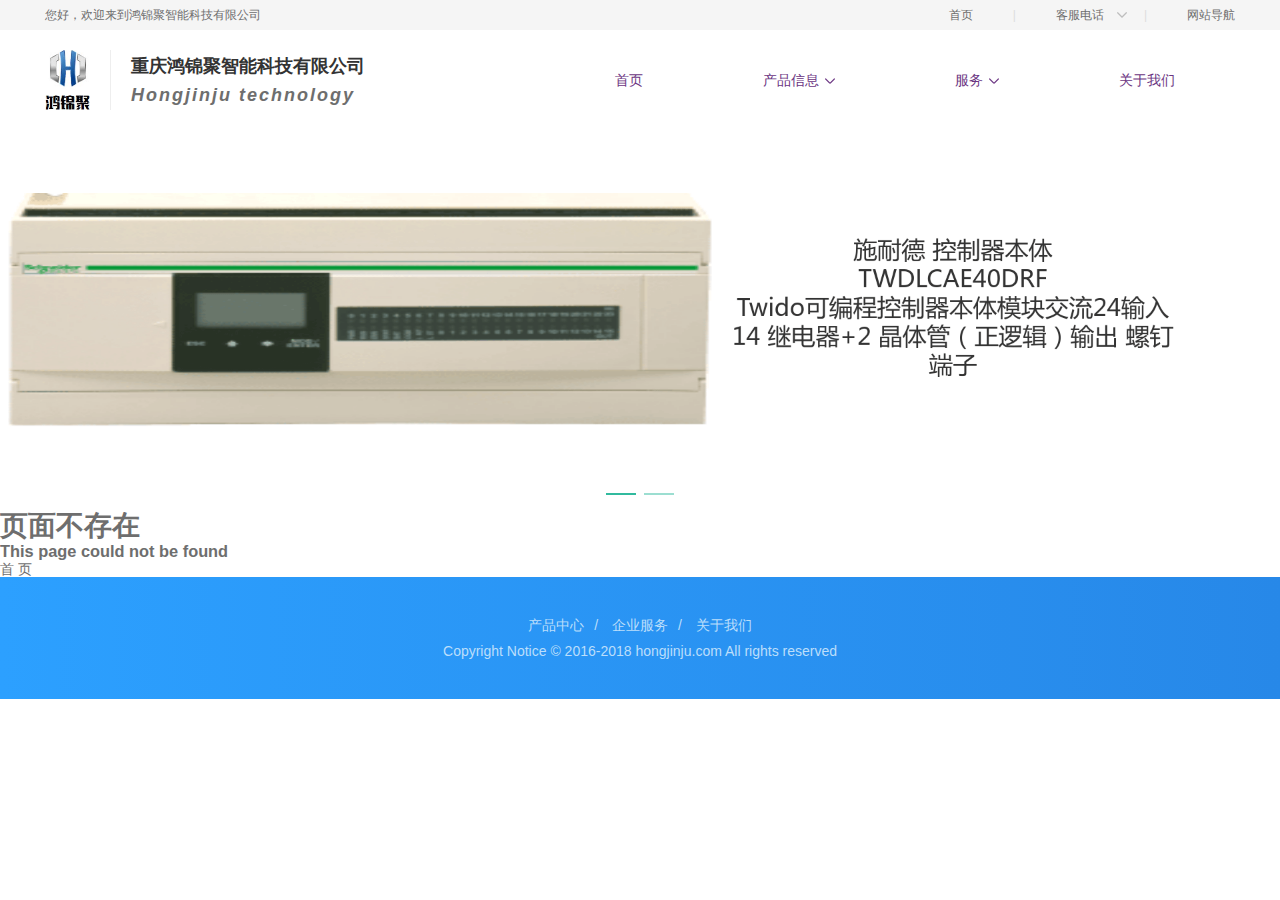
<file: 200.html>
<!DOCTYPE html>
<!--[if IE 9 ]>
<html class="js ua-ie9" data-n-head=""> 
<![endif]-->
<!--[if (gte IE 10)|!(IE)]><!-->
<html data-n-head="">
<!--<![endif]-->
    <head><meta data-n-head="true" charset="utf-8"/><meta data-n-head="true" name="viewport" content="width=device-width, initial-scale=1"/><meta data-n-head="true" data-hid="description" name="description" content="静态公司官网"/><title data-n-head="true">capacity</title><link data-n-head="true" rel="icon" type="image/x-icon" href="/favicon.ico"/><link rel="preload" href="/_nuxt/manifest.638337c26fd2240d3a64.js" as="script" /><link rel="preload" href="/_nuxt/vendor.14e1e7bc6638af2ba790.js" as="script" /><link rel="preload" href="/_nuxt/app.d21bd18bf91727445fdf.js" as="script" /><link rel="prefetch" href="/_nuxt/pages_index.09078652dc8363a087b4.js" /><link rel="prefetch" href="/_nuxt/layouts_default.d769a582b41a1ea4bea4.js" /><link rel="prefetch" href="/_nuxt/pages_product_autoParts.a572b77e2d301fa13a9e.js" /><link rel="prefetch" href="/_nuxt/pages_product_index.9dab04edc6a7a5ae254b.js" /><link rel="prefetch" href="/_nuxt/pages_product_softHardware.c38eddc149c0747cddfd.js" /><link rel="prefetch" href="/_nuxt/pages_product_indCompcuter.0e1752ab122c07efc3bc.js" /><link rel="prefetch" href="/_nuxt/pages_service_nocommon.67bcd02d2c6765c79b04.js" /><link rel="prefetch" href="/_nuxt/pages_service_mes.a3de8b453d4de713dcba.js" /><link rel="prefetch" href="/_nuxt/pages_service_industry.6ade31d28211c2dd2c6b.js" /><link rel="prefetch" href="/_nuxt/pages_product_indRobot.d8114e2a773cd2afe0db.js" /><link rel="prefetch" href="/_nuxt/pages_contact_index.4b1d15beb5540053310a.js" /><link href="/_nuxt/app.b88db3534318d58a959e730dd8d18183.css" rel="stylesheet"></head>
    <body data-n-head="">
<!--[if lt IE 10]> 
<script>
    if(window.location.pathname!=="/update"){
        window.location.pathname="/update"
    }
</script>
<![endif]--><div id="__nuxt"><style>body, html, #__nuxt {  background-color: white;  width: 100%;  height: 100%;  display: flex;  justify-content: center;  align-items: center;  margin: 0;  padding: 0;}.spinner {  width: 40px;  height: 40px;  margin: 100px auto;  background-color: #dbe1ec;  border-radius: 100%;  -webkit-animation: sk-scaleout 1.0s infinite ease-in-out;  animation: sk-scaleout 1.0s infinite ease-in-out;}@-webkit-keyframes sk-scaleout {  0% { -webkit-transform: scale(0) }  100% {    -webkit-transform: scale(1.0);    opacity: 0;  }}@keyframes sk-scaleout {  0% {    -webkit-transform: scale(0);    transform: scale(0);  } 100% {    -webkit-transform: scale(1.0);    transform: scale(1.0);    opacity: 0;  }}</style><div class="spinner">  <div class="double-bounce1"></div>  <div class="double-bounce2"></div></div><!-- http://tobiasahlin.com/spinkit --></div><script type="text/javascript" src="/_nuxt/manifest.638337c26fd2240d3a64.js"></script><script type="text/javascript" src="/_nuxt/vendor.14e1e7bc6638af2ba790.js"></script><script type="text/javascript" src="/_nuxt/app.d21bd18bf91727445fdf.js"></script></body>
<script type="text/javascript" src="http://api.map.baidu.com/api?v=2.0&ak=VPTCLpQXbTfhrPHjhyFaXGKepaMsdblb"></script>
</html>
</file>
<file: _nuxt/app.b88db3534318d58a959e730dd8d18183.css>
.nuxt-progress{position:fixed;top:0;left:0;right:0;height:2px;width:0;-webkit-transition:width .2s,opacity .4s;transition:width .2s,opacity .4s;opacity:1;background-color:#efc14e;z-index:999999}.el-pagination--small .arrow.disabled,.el-table--hidden,.el-table .hidden-columns,.el-table td.is-hidden>*,.el-table th.is-hidden>*{visibility:hidden}.el-input__suffix,.el-tree.is-dragging .el-tree-node__content *{pointer-events:none}@font-face{font-family:element-icons;src:url(/_nuxt/fonts/element-icons.2fad952.woff) format("woff"),url(/_nuxt/fonts/element-icons.6f0a763.ttf) format("truetype");font-weight:400;font-style:normal}[class*=" el-icon-"],[class^=el-icon-]{font-family:element-icons!important;speak:none;font-style:normal;font-weight:400;-webkit-font-feature-settings:normal;font-feature-settings:normal;font-variant:normal;text-transform:none;line-height:1;vertical-align:baseline;display:inline-block;-webkit-font-smoothing:antialiased;-moz-osx-font-smoothing:grayscale}.el-icon-info:before{content:"\E61A"}.el-icon-error:before{content:"\E62C"}.el-icon-success:before{content:"\E62D"}.el-icon-warning:before{content:"\E62E"}.el-icon-question:before{content:"\E634"}.el-icon-back:before{content:"\E606"}.el-icon-arrow-left:before{content:"\E600"}.el-icon-arrow-down:before{content:"\E603"}.el-icon-arrow-right:before{content:"\E604"}.el-icon-arrow-up:before{content:"\E605"}.el-icon-caret-left:before{content:"\E60A"}.el-icon-caret-bottom:before{content:"\E60B"}.el-icon-caret-top:before{content:"\E60C"}.el-icon-caret-right:before{content:"\E60E"}.el-icon-d-arrow-left:before{content:"\E610"}.el-icon-d-arrow-right:before{content:"\E613"}.el-icon-minus:before{content:"\E621"}.el-icon-plus:before{content:"\E62B"}.el-icon-remove:before{content:"\E635"}.el-icon-circle-plus:before{content:"\E601"}.el-icon-remove-outline:before{content:"\E63C"}.el-icon-circle-plus-outline:before{content:"\E602"}.el-icon-close:before{content:"\E60F"}.el-icon-check:before{content:"\E611"}.el-icon-circle-close:before{content:"\E607"}.el-icon-circle-check:before{content:"\E639"}.el-icon-circle-close-outline:before{content:"\E609"}.el-icon-circle-check-outline:before{content:"\E63E"}.el-icon-zoom-out:before{content:"\E645"}.el-icon-zoom-in:before{content:"\E641"}.el-icon-d-caret:before{content:"\E615"}.el-icon-sort:before{content:"\E640"}.el-icon-sort-down:before{content:"\E630"}.el-icon-sort-up:before{content:"\E631"}.el-icon-tickets:before{content:"\E63F"}.el-icon-document:before{content:"\E614"}.el-icon-goods:before{content:"\E618"}.el-icon-sold-out:before{content:"\E63B"}.el-icon-news:before{content:"\E625"}.el-icon-message:before{content:"\E61B"}.el-icon-date:before{content:"\E608"}.el-icon-printer:before{content:"\E62F"}.el-icon-time:before{content:"\E642"}.el-icon-bell:before{content:"\E622"}.el-icon-mobile-phone:before{content:"\E624"}.el-icon-service:before{content:"\E63A"}.el-icon-view:before{content:"\E643"}.el-icon-menu:before{content:"\E620"}.el-icon-more:before{content:"\E646"}.el-icon-more-outline:before{content:"\E626"}.el-icon-star-on:before{content:"\E637"}.el-icon-star-off:before{content:"\E63D"}.el-icon-location:before{content:"\E61D"}.el-icon-location-outline:before{content:"\E61F"}.el-icon-phone:before{content:"\E627"}.el-icon-phone-outline:before{content:"\E628"}.el-icon-picture:before{content:"\E629"}.el-icon-picture-outline:before{content:"\E62A"}.el-icon-delete:before{content:"\E612"}.el-icon-search:before{content:"\E619"}.el-icon-edit:before{content:"\E61C"}.el-icon-edit-outline:before{content:"\E616"}.el-icon-rank:before{content:"\E632"}.el-icon-refresh:before{content:"\E633"}.el-icon-share:before{content:"\E636"}.el-icon-setting:before{content:"\E638"}.el-icon-upload:before{content:"\E60D"}.el-icon-upload2:before{content:"\E644"}.el-icon-download:before{content:"\E617"}.el-icon-loading:before{content:"\E61E"}.el-icon-loading{-webkit-animation:rotating 2s linear infinite;animation:rotating 2s linear infinite}.el-icon--right{margin-left:5px}.el-icon--left{margin-right:5px}@-webkit-keyframes rotating{0%{-webkit-transform:rotate(0);transform:rotate(0)}to{-webkit-transform:rotate(1turn);transform:rotate(1turn)}}@keyframes rotating{0%{-webkit-transform:rotate(0);transform:rotate(0)}to{-webkit-transform:rotate(1turn);transform:rotate(1turn)}}.el-pagination{white-space:nowrap;padding:2px 5px;color:#303133;font-weight:700}.el-pagination:after,.el-pagination:before{display:table;content:""}.el-pagination:after{clear:both}.el-pagination button,.el-pagination span:not([class*=suffix]){display:inline-block;font-size:13px;min-width:35.5px;height:28px;line-height:28px;vertical-align:top;-webkit-box-sizing:border-box;box-sizing:border-box}.el-pager li,.el-pagination__editor{-webkit-box-sizing:border-box;text-align:center}.el-pagination .el-input__inner{text-align:center;-moz-appearance:textfield;line-height:normal}.el-pagination .el-input__suffix{right:0;-webkit-transform:scale(.8);transform:scale(.8)}.el-pagination .el-select .el-input{width:100px;margin:0 5px}.el-pagination .el-select .el-input .el-input__inner{padding-right:25px;border-radius:3px;height:28px}.el-pagination button{border:none;padding:0 6px;background:0 0}.el-pagination button:focus{outline:0}.el-pagination button:hover{color:#409eff}.el-pagination button:disabled{color:#c0c4cc;background-color:#fff;cursor:not-allowed}.el-pagination .btn-next,.el-pagination .btn-prev{background:50% no-repeat #fff;background-size:16px;cursor:pointer;margin:0;color:#303133}.el-pagination .btn-next .el-icon,.el-pagination .btn-prev .el-icon{display:block;font-size:12px;font-weight:700}.el-pagination .btn-prev{padding-right:12px}.el-pagination .btn-next{padding-left:12px}.el-pagination .el-pager li.disabled{color:#c0c4cc;cursor:not-allowed}.el-pager li,.el-pager li.btn-quicknext:hover,.el-pager li.btn-quickprev:hover{cursor:pointer}.el-pagination--small .btn-next,.el-pagination--small .btn-prev,.el-pagination--small .el-pager li,.el-pagination--small .el-pager li.btn-quicknext,.el-pagination--small .el-pager li.btn-quickprev,.el-pagination--small .el-pager li:last-child{border-color:transparent;font-size:12px;line-height:22px;height:22px;min-width:22px}.el-pagination--small .more:before,.el-pagination--small li.more:before{line-height:24px}.el-pagination--small button,.el-pagination--small span:not([class*=suffix]){height:22px;line-height:22px}.el-pagination--small .el-pagination__editor,.el-pagination--small .el-pagination__editor.el-input .el-input__inner{height:22px}.el-pagination__sizes{margin:0 10px 0 0;font-weight:400;color:#606266}.el-pagination__sizes .el-input .el-input__inner{font-size:13px;padding-left:8px}.el-pagination__sizes .el-input .el-input__inner:hover{border-color:#409eff}.el-pagination__total{margin-right:10px;font-weight:400;color:#606266}.el-pagination__jump{margin-left:24px;font-weight:400;color:#606266}.el-pagination__jump .el-input__inner{padding:0 3px}.el-pagination__rightwrapper{float:right}.el-pagination__editor{line-height:18px;padding:0 2px;height:28px;margin:0 2px;-webkit-box-sizing:border-box;box-sizing:border-box;border-radius:3px}.el-pager,.el-pagination.is-background .btn-next,.el-pagination.is-background .btn-prev{padding:0}.el-pagination__editor.el-input{width:50px}.el-pagination__editor.el-input .el-input__inner{height:28px}.el-pagination__editor .el-input__inner::-webkit-inner-spin-button,.el-pagination__editor .el-input__inner::-webkit-outer-spin-button{-webkit-appearance:none;margin:0}.el-pagination.is-background .btn-next,.el-pagination.is-background .btn-prev,.el-pagination.is-background .el-pager li{margin:0 5px;background-color:#f4f4f5;color:#606266;min-width:30px;border-radius:2px}.el-pagination.is-background .btn-next.disabled,.el-pagination.is-background .btn-next:disabled,.el-pagination.is-background .btn-prev.disabled,.el-pagination.is-background .btn-prev:disabled,.el-pagination.is-background .el-pager li.disabled{color:#c0c4cc}.el-pagination.is-background .el-pager li:not(.disabled):hover{color:#409eff}.el-pagination.is-background .el-pager li:not(.disabled).active{background-color:#409eff;color:#fff}.el-pagination.is-background.el-pagination--small .btn-next,.el-pagination.is-background.el-pagination--small .btn-prev,.el-pagination.is-background.el-pagination--small .el-pager li{margin:0 3px;min-width:22px}.el-pager,.el-pager li{vertical-align:top;margin:0;display:inline-block}.el-pager{-moz-user-select:none;-ms-user-select:none;user-select:none;list-style:none;font-size:0}.el-pager,.el-radio,.el-table th{-webkit-user-select:none}.el-date-table,.el-radio,.el-table th{-moz-user-select:none;-ms-user-select:none}.el-pager .more:before{line-height:30px}.el-pager li{padding:0 4px;background:#fff;font-size:13px;min-width:35.5px;height:28px;line-height:28px;-webkit-box-sizing:border-box;box-sizing:border-box}.el-menu--collapse .el-menu .el-submenu,.el-menu--popup{min-width:200px}.el-dialog,.el-dialog__footer{-webkit-box-sizing:border-box}.el-pager li.btn-quicknext,.el-pager li.btn-quickprev{line-height:28px;color:#303133}.el-pager li.btn-quicknext.disabled,.el-pager li.btn-quickprev.disabled{color:#c0c4cc}.el-pager li.active+li{border-left:0}.el-pager li:hover{color:#409eff}.el-pager li.active{color:#409eff;cursor:default}@-webkit-keyframes v-modal-in{0%{opacity:0}}@-webkit-keyframes v-modal-out{to{opacity:0}}.el-dialog{position:relative;margin:0 auto 50px;background:#fff;border-radius:2px;-webkit-box-shadow:0 1px 3px rgba(0,0,0,.3);box-shadow:0 1px 3px rgba(0,0,0,.3);-webkit-box-sizing:border-box;box-sizing:border-box;width:50%}.el-dialog.is-fullscreen{width:100%;margin-top:0;margin-bottom:0;height:100%;overflow:auto}.el-dialog__wrapper{position:fixed;top:0;right:0;bottom:0;left:0;overflow:auto;margin:0}.el-dialog__header{padding:20px 20px 10px}.el-dialog__headerbtn{position:absolute;top:20px;right:20px;padding:0;background:0 0;border:none;outline:0;cursor:pointer;font-size:16px}.el-dialog__headerbtn .el-dialog__close{color:#909399}.el-dialog__headerbtn:focus .el-dialog__close,.el-dialog__headerbtn:hover .el-dialog__close{color:#409eff}.el-dialog__title{line-height:24px;font-size:18px;color:#303133}.el-dialog__body{padding:30px 20px;color:#606266;line-height:24px;font-size:14px}.el-dialog__footer{padding:10px 20px 20px;text-align:right;-webkit-box-sizing:border-box;box-sizing:border-box}.el-dialog--center{text-align:center}.el-dialog--center .el-dialog__body{text-align:left;text-align:initial;padding:25px 25px 30px}.el-dialog--center .el-dialog__footer{text-align:inherit}.dialog-fade-enter-active{-webkit-animation:dialog-fade-in .3s;animation:dialog-fade-in .3s}.dialog-fade-leave-active{-webkit-animation:dialog-fade-out .3s;animation:dialog-fade-out .3s}@-webkit-keyframes dialog-fade-in{0%{-webkit-transform:translate3d(0,-20px,0);transform:translate3d(0,-20px,0);opacity:0}to{-webkit-transform:translateZ(0);transform:translateZ(0);opacity:1}}@keyframes dialog-fade-in{0%{-webkit-transform:translate3d(0,-20px,0);transform:translate3d(0,-20px,0);opacity:0}to{-webkit-transform:translateZ(0);transform:translateZ(0);opacity:1}}@-webkit-keyframes dialog-fade-out{0%{-webkit-transform:translateZ(0);transform:translateZ(0);opacity:1}to{-webkit-transform:translate3d(0,-20px,0);transform:translate3d(0,-20px,0);opacity:0}}@keyframes dialog-fade-out{0%{-webkit-transform:translateZ(0);transform:translateZ(0);opacity:1}to{-webkit-transform:translate3d(0,-20px,0);transform:translate3d(0,-20px,0);opacity:0}}.el-autocomplete{position:relative;display:inline-block}.el-autocomplete-suggestion{margin:5px 0;-webkit-box-shadow:0 2px 12px 0 rgba(0,0,0,.1);box-shadow:0 2px 12px 0 rgba(0,0,0,.1);border-radius:4px}.el-dropdown-menu,.el-menu--collapse .el-submenu .el-menu{z-index:10;-webkit-box-shadow:0 2px 12px 0 rgba(0,0,0,.1)}.el-autocomplete-suggestion__wrap{max-height:280px;padding:10px 0;-webkit-box-sizing:border-box;box-sizing:border-box;overflow:auto;background-color:#fff;border:1px solid #e4e7ed;border-radius:4px}.el-autocomplete-suggestion__list{margin:0;padding:0}.el-autocomplete-suggestion li{padding:0 20px;margin:0;line-height:34px;cursor:pointer;color:#606266;font-size:14px;list-style:none;white-space:nowrap;overflow:hidden;text-overflow:ellipsis}.el-autocomplete-suggestion li.highlighted,.el-autocomplete-suggestion li:hover{background-color:#f5f7fa}.el-autocomplete-suggestion li.divider{margin-top:6px;border-top:1px solid #000}.el-autocomplete-suggestion li.divider:last-child{margin-bottom:-6px}.el-autocomplete-suggestion.is-loading li{text-align:center;height:100px;line-height:100px;font-size:20px;color:#999}.el-autocomplete-suggestion.is-loading li:after{display:inline-block;content:"";height:100%;vertical-align:middle}.el-autocomplete-suggestion.is-loading li:hover{background-color:#fff}.el-autocomplete-suggestion.is-loading .el-icon-loading{vertical-align:middle}.el-dropdown{display:inline-block;position:relative;color:#606266;font-size:14px}.el-dropdown .el-button-group{display:block}.el-dropdown .el-button-group .el-button{float:none}.el-dropdown .el-dropdown__caret-button{padding-left:5px;padding-right:5px;position:relative;border-left:none}.el-dropdown .el-dropdown__caret-button:before{content:"";position:absolute;display:block;width:1px;top:5px;bottom:5px;left:0;background:hsla(0,0%,100%,.5)}.el-dropdown .el-dropdown__caret-button:hover:before{top:0;bottom:0}.el-dropdown .el-dropdown__caret-button .el-dropdown__icon{padding-left:0}.el-dropdown__icon{font-size:12px;margin:0 3px}.el-dropdown .el-dropdown-selfdefine:focus:active,.el-dropdown .el-dropdown-selfdefine:focus:not(.focusing){outline-width:0}.el-dropdown-menu{position:absolute;top:0;left:0;padding:10px 0;margin:5px 0;background-color:#fff;border:1px solid #ebeef5;border-radius:4px;-webkit-box-shadow:0 2px 12px 0 rgba(0,0,0,.1);box-shadow:0 2px 12px 0 rgba(0,0,0,.1)}.el-dropdown-menu__item{list-style:none;line-height:36px;padding:0 20px;margin:0;font-size:14px;color:#606266;cursor:pointer;outline:0}.el-dropdown-menu__item:focus,.el-dropdown-menu__item:not(.is-disabled):hover{background-color:#ecf5ff;color:#66b1ff}.el-dropdown-menu__item--divided:before,.el-menu,.el-menu--horizontal>.el-menu-item:not(.is-disabled):focus,.el-menu--horizontal>.el-menu-item:not(.is-disabled):hover,.el-menu--horizontal>.el-submenu .el-submenu__title:hover{background-color:#fff}.el-dropdown-menu__item--divided{position:relative;margin-top:6px;border-top:1px solid #ebeef5}.el-dropdown-menu__item--divided:before{content:"";height:6px;display:block;margin:0 -20px}.el-dropdown-menu__item.is-disabled{cursor:default;color:#bbb;pointer-events:none}.el-dropdown-menu--medium{padding:6px 0}.el-dropdown-menu--medium .el-dropdown-menu__item{line-height:30px;padding:0 17px;font-size:14px}.el-dropdown-menu--medium .el-dropdown-menu__item.el-dropdown-menu__item--divided{margin-top:6px}.el-dropdown-menu--medium .el-dropdown-menu__item.el-dropdown-menu__item--divided:before{height:6px;margin:0 -17px}.el-dropdown-menu--small{padding:6px 0}.el-dropdown-menu--small .el-dropdown-menu__item{line-height:27px;padding:0 15px;font-size:13px}.el-dropdown-menu--small .el-dropdown-menu__item.el-dropdown-menu__item--divided{margin-top:4px}.el-dropdown-menu--small .el-dropdown-menu__item.el-dropdown-menu__item--divided:before{height:4px;margin:0 -15px}.el-dropdown-menu--mini{padding:3px 0}.el-dropdown-menu--mini .el-dropdown-menu__item{line-height:24px;padding:0 10px;font-size:12px}.el-dropdown-menu--mini .el-dropdown-menu__item.el-dropdown-menu__item--divided{margin-top:3px}.el-dropdown-menu--mini .el-dropdown-menu__item.el-dropdown-menu__item--divided:before{height:3px;margin:0 -10px}.el-menu{border-right:1px solid #e6e6e6;list-style:none;position:relative;margin:0;padding-left:0}.el-menu:after,.el-menu:before{display:table;content:""}.el-menu:after{clear:both}.el-menu--horizontal{border-right:none;border-bottom:1px solid #e6e6e6}.el-menu--horizontal>.el-menu-item{float:left;height:60px;line-height:60px;margin:0;border-bottom:2px solid transparent;color:#909399}.el-menu--horizontal>.el-menu-item a,.el-menu--horizontal>.el-menu-item a:hover{color:inherit}.el-menu--horizontal>.el-submenu{float:left}.el-menu--horizontal>.el-submenu:focus,.el-menu--horizontal>.el-submenu:hover{outline:0}.el-menu--horizontal>.el-submenu:focus .el-submenu__title,.el-menu--horizontal>.el-submenu:hover .el-submenu__title{color:#303133}.el-menu--horizontal>.el-submenu.is-active .el-submenu__title{border-bottom:2px solid #409eff;color:#303133}.el-menu--horizontal>.el-submenu .el-submenu__title{height:60px;line-height:60px;border-bottom:2px solid transparent;color:#909399}.el-menu--horizontal>.el-submenu .el-submenu__icon-arrow{position:static;vertical-align:middle;margin-left:8px;margin-top:-3px}.el-menu--horizontal .el-menu .el-menu-item,.el-menu--horizontal .el-menu .el-submenu__title{background-color:#fff;float:none;height:36px;line-height:36px;padding:0 10px;color:#909399}.el-menu--horizontal .el-menu .el-menu-item.is-active,.el-menu--horizontal .el-menu .el-submenu__title.is-active{color:#303133}.el-menu--horizontal .el-menu-item:not(.is-disabled):focus,.el-menu--horizontal .el-menu-item:not(.is-disabled):hover{outline:0;color:#303133}.el-menu--horizontal>.el-menu-item.is-active{border-bottom:2px solid #409eff;color:#303133}.el-menu--collapse{width:64px}.el-menu--collapse>.el-menu-item [class^=el-icon-],.el-menu--collapse>.el-submenu>.el-submenu__title [class^=el-icon-]{margin:0;vertical-align:middle;width:24px;text-align:center}.el-menu--collapse>.el-menu-item .el-submenu__icon-arrow,.el-menu--collapse>.el-submenu>.el-submenu__title .el-submenu__icon-arrow{display:none}.el-menu--collapse>.el-menu-item span,.el-menu--collapse>.el-submenu>.el-submenu__title span{height:0;width:0;overflow:hidden;visibility:hidden;display:inline-block}.el-menu--collapse>.el-menu-item.is-active i{color:inherit}.el-menu--collapse .el-submenu{position:relative}.el-menu--collapse .el-submenu .el-menu{position:absolute;margin-left:5px;top:0;left:100%;border:1px solid #e4e7ed;border-radius:2px;-webkit-box-shadow:0 2px 12px 0 rgba(0,0,0,.1);box-shadow:0 2px 12px 0 rgba(0,0,0,.1)}.el-menu-item,.el-submenu__title{height:56px;line-height:56px;position:relative;-webkit-box-sizing:border-box;white-space:nowrap;list-style:none}.el-menu--collapse .el-submenu.is-opened>.el-submenu__title .el-submenu__icon-arrow{-webkit-transform:none;transform:none}.el-menu--popup{z-index:100;border:none;padding:5px 0;border-radius:2px;-webkit-box-shadow:0 2px 12px 0 rgba(0,0,0,.1);box-shadow:0 2px 12px 0 rgba(0,0,0,.1)}.el-menu--popup-bottom-start{margin-top:5px}.el-menu--popup-right-start{margin-left:5px;margin-right:5px}.el-menu-item{font-size:14px;color:#303133;padding:0 20px;cursor:pointer;-webkit-transition:border-color .3s,background-color .3s,color .3s;transition:border-color .3s,background-color .3s,color .3s;-webkit-box-sizing:border-box;box-sizing:border-box}.el-menu-item *{vertical-align:middle}.el-menu-item i{color:#909399}.el-menu-item:focus,.el-menu-item:hover{outline:0;background-color:#ecf5ff}.el-menu-item.is-disabled{opacity:.25;cursor:not-allowed;background:0 0!important}.el-menu-item [class^=el-icon-]{margin-right:5px;width:24px;text-align:center;font-size:18px;vertical-align:middle}.el-menu-item.is-active{color:#409eff}.el-menu-item.is-active i{color:inherit}.el-submenu{list-style:none;margin:0;padding-left:0}.el-submenu__title{font-size:14px;color:#303133;padding:0 20px;cursor:pointer;-webkit-transition:border-color .3s,background-color .3s,color .3s;transition:border-color .3s,background-color .3s,color .3s;-webkit-box-sizing:border-box;box-sizing:border-box}.el-submenu__title *{vertical-align:middle}.el-submenu__title i{color:#909399}.el-submenu__title:focus,.el-submenu__title:hover{outline:0;background-color:#ecf5ff}.el-submenu__title.is-disabled{opacity:.25;cursor:not-allowed;background:0 0!important}.el-submenu__title:hover{background-color:#ecf5ff}.el-submenu .el-menu{border:none}.el-submenu .el-menu-item{height:50px;line-height:50px;padding:0 45px;min-width:200px}.el-submenu__icon-arrow{position:absolute;top:50%;right:20px;margin-top:-7px;-webkit-transition:-webkit-transform .3s;transition:-webkit-transform .3s;transition:transform .3s;transition:transform .3s,-webkit-transform .3s;font-size:12px}.el-radio,.el-radio__inner,.el-radio__input{position:relative;display:inline-block}.el-submenu.is-active .el-submenu__title{border-bottom-color:#409eff}.el-submenu.is-opened>.el-submenu__title .el-submenu__icon-arrow{-webkit-transform:rotate(180deg);transform:rotate(180deg)}.el-submenu.is-disabled .el-menu-item,.el-submenu.is-disabled .el-submenu__title{opacity:.25;cursor:not-allowed;background:0 0!important}.el-submenu [class^=el-icon-]{vertical-align:middle;margin-right:5px;width:24px;text-align:center;font-size:18px}.el-menu-item-group>ul{padding:0}.el-menu-item-group__title{padding:7px 0 7px 20px;line-height:normal;font-size:12px;color:#909399}.el-radio,.el-radio--medium.is-bordered .el-radio__label{font-size:14px}.horizontal-collapse-transition .el-submenu__title .el-submenu__icon-arrow{-webkit-transition:.2s;transition:.2s;opacity:0}.el-radio{color:#606266;font-weight:500;line-height:1;cursor:pointer;white-space:nowrap;outline:0}.el-radio.is-bordered{padding:12px 20px 0 10px;border-radius:4px;border:1px solid #dcdfe6;-webkit-box-sizing:border-box;box-sizing:border-box;height:40px}.el-radio.is-bordered.is-checked{border-color:#409eff}.el-radio.is-bordered.is-disabled{cursor:not-allowed;border-color:#ebeef5}.el-radio__input.is-disabled .el-radio__inner,.el-radio__input.is-disabled.is-checked .el-radio__inner{background-color:#f5f7fa;border-color:#e4e7ed}.el-radio.is-bordered+.el-radio.is-bordered{margin-left:10px}.el-radio--medium.is-bordered{padding:10px 20px 0 10px;border-radius:4px;height:36px}.el-radio--mini.is-bordered .el-radio__label,.el-radio--small.is-bordered .el-radio__label{font-size:12px}.el-radio--medium.is-bordered .el-radio__inner{height:14px;width:14px}.el-radio--small.is-bordered{padding:8px 15px 0 10px;border-radius:3px;height:32px}.el-radio--small.is-bordered .el-radio__inner{height:12px;width:12px}.el-radio--mini.is-bordered{padding:6px 15px 0 10px;border-radius:3px;height:28px}.el-radio--mini.is-bordered .el-radio__inner{height:12px;width:12px}.el-radio+.el-radio{margin-left:30px}.el-radio__input{white-space:nowrap;cursor:pointer;outline:0;line-height:1;vertical-align:middle}.el-radio__input.is-disabled .el-radio__inner{cursor:not-allowed}.el-radio__input.is-disabled .el-radio__inner:after{cursor:not-allowed;background-color:#f5f7fa}.el-radio__input.is-disabled .el-radio__inner+.el-radio__label{cursor:not-allowed}.el-radio__input.is-disabled.is-checked .el-radio__inner:after{background-color:#c0c4cc}.el-radio__input.is-disabled+span.el-radio__label{color:#c0c4cc;cursor:not-allowed}.el-radio__input.is-checked .el-radio__inner{border-color:#409eff;background:#409eff}.el-radio__input.is-checked .el-radio__inner:after{-webkit-transform:translate(-50%,-50%) scale(1);transform:translate(-50%,-50%) scale(1)}.el-radio__input.is-checked+.el-radio__label{color:#409eff}.el-radio__input.is-focus .el-radio__inner{border-color:#409eff}.el-radio__inner{border:1px solid #dcdfe6;border-radius:100%;width:14px;height:14px;background-color:#fff;cursor:pointer;-webkit-box-sizing:border-box;box-sizing:border-box}.el-radio-button__inner,.el-switch__core{-webkit-box-sizing:border-box;vertical-align:middle}.el-radio__inner:hover{border-color:#409eff}.el-radio__inner:after{width:4px;height:4px;border-radius:100%;background-color:#fff;content:"";position:absolute;left:50%;top:50%;-webkit-transform:translate(-50%,-50%) scale(0);transform:translate(-50%,-50%) scale(0);-webkit-transition:-webkit-transform .15s cubic-bezier(.71,-.46,.88,.6);transition:-webkit-transform .15s cubic-bezier(.71,-.46,.88,.6);transition:transform .15s cubic-bezier(.71,-.46,.88,.6);transition:transform .15s cubic-bezier(.71,-.46,.88,.6),-webkit-transform .15s cubic-bezier(.71,-.46,.88,.6)}.el-radio__original{opacity:0;outline:0;position:absolute;z-index:-1;top:0;left:0;right:0;bottom:0;margin:0}.el-radio-button,.el-radio-button__inner{display:inline-block;position:relative;outline:0}.el-radio:focus:not(.is-focus):not(:active) .el-radio__inner{-webkit-box-shadow:0 0 2px 2px #409eff;box-shadow:0 0 2px 2px #409eff}.el-radio__label{font-size:14px;padding-left:10px}.el-radio-group{display:inline-block;line-height:1;vertical-align:middle;font-size:0}.el-radio-button__inner{line-height:1;white-space:nowrap;background:#fff;border:1px solid #dcdfe6;font-weight:500;border-left:0;color:#606266;-webkit-appearance:none;text-align:center;-webkit-box-sizing:border-box;box-sizing:border-box;margin:0;cursor:pointer;-webkit-transition:all .3s cubic-bezier(.645,.045,.355,1);transition:all .3s cubic-bezier(.645,.045,.355,1);padding:12px 20px;font-size:14px;border-radius:0}.el-radio-button__inner.is-round{padding:12px 20px}.el-radio-button__inner:hover{color:#409eff}.el-radio-button__inner [class*=el-icon-]{line-height:.9}.el-radio-button__inner [class*=el-icon-]+span{margin-left:5px}.el-radio-button:first-child .el-radio-button__inner{border-left:1px solid #dcdfe6;border-radius:4px 0 0 4px;-webkit-box-shadow:none!important;box-shadow:none!important}.el-radio-button__orig-radio{opacity:0;outline:0;position:absolute;z-index:-1}.el-radio-button__orig-radio:checked+.el-radio-button__inner{color:#fff;background-color:#409eff;border-color:#409eff;-webkit-box-shadow:-1px 0 0 0 #409eff;box-shadow:-1px 0 0 0 #409eff}.el-radio-button__orig-radio:disabled+.el-radio-button__inner{color:#c0c4cc;cursor:not-allowed;background-image:none;background-color:#fff;border-color:#ebeef5;-webkit-box-shadow:none;box-shadow:none}.el-radio-button__orig-radio:disabled:checked+.el-radio-button__inner{background-color:#f2f6fc}.el-radio-button:last-child .el-radio-button__inner{border-radius:0 4px 4px 0}.el-popover,.el-radio-button:first-child:last-child .el-radio-button__inner{border-radius:4px}.el-radio-button--medium .el-radio-button__inner{padding:10px 20px;font-size:14px;border-radius:0}.el-radio-button--medium .el-radio-button__inner.is-round{padding:10px 20px}.el-radio-button--small .el-radio-button__inner{padding:9px 15px;font-size:12px;border-radius:0}.el-radio-button--small .el-radio-button__inner.is-round{padding:9px 15px}.el-radio-button--mini .el-radio-button__inner{padding:7px 15px;font-size:12px;border-radius:0}.el-radio-button--mini .el-radio-button__inner.is-round{padding:7px 15px}.el-radio-button:focus:not(.is-focus):not(:active){-webkit-box-shadow:0 0 2px 2px #409eff;box-shadow:0 0 2px 2px #409eff}.el-switch{display:-webkit-inline-box;display:-ms-inline-flexbox;display:inline-flex;-webkit-box-align:center;-ms-flex-align:center;align-items:center;position:relative;font-size:14px;line-height:20px;height:20px;vertical-align:middle}.el-switch__core,.el-switch__label{display:inline-block;cursor:pointer}.el-switch.is-disabled .el-switch__core,.el-switch.is-disabled .el-switch__label{cursor:not-allowed}.el-switch__label{-webkit-transition:.2s;transition:.2s;height:20px;font-size:14px;font-weight:500;vertical-align:middle;color:#303133}.el-switch__label.is-active{color:#409eff}.el-switch__label--left{margin-right:10px}.el-switch__label--right{margin-left:10px}.el-switch__label *{line-height:1;font-size:14px;display:inline-block}.el-switch__input{position:absolute;width:0;height:0;opacity:0;margin:0}.el-switch__input:focus~.el-switch__core{outline:1px solid #409eff}.el-message__closeBtn:focus,.el-message__content:focus,.el-popover:focus,.el-popover:focus:active,.el-popover__reference:focus:hover,.el-popover__reference:focus:not(.focusing),.el-rate:active,.el-rate:focus,.el-tooltip:focus:hover,.el-tooltip:focus:not(.focusing),.el-upload-list__item.is-success:active,.el-upload-list__item.is-success:not(.focusing):focus{outline-width:0}.el-switch__core{margin:0;position:relative;width:40px;height:20px;border:1px solid #dcdfe6;outline:0;border-radius:10px;-webkit-box-sizing:border-box;box-sizing:border-box;background:#dcdfe6;-webkit-transition:border-color .3s,background-color .3s;transition:border-color .3s,background-color .3s}.el-switch__core .el-switch__button{position:absolute;top:1px;left:1px;border-radius:100%;-webkit-transition:-webkit-transform .3s;transition:-webkit-transform .3s;transition:transform .3s;transition:transform .3s,-webkit-transform .3s;width:16px;height:16px;background-color:#fff}.el-switch.is-checked .el-switch__core{border-color:#409eff;background-color:#409eff}.el-switch.is-disabled{opacity:.6}.el-switch--wide .el-switch__label.el-switch__label--left span{left:10px}.el-switch--wide .el-switch__label.el-switch__label--right span{right:10px}.el-switch .label-fade-enter,.el-switch .label-fade-leave-active{opacity:0}.el-select-dropdown{position:absolute;z-index:1001;border:1px solid #e4e7ed;border-radius:4px;background-color:#fff;-webkit-box-shadow:0 2px 12px 0 rgba(0,0,0,.1);box-shadow:0 2px 12px 0 rgba(0,0,0,.1);-webkit-box-sizing:border-box;box-sizing:border-box;margin:5px 0}.el-select-dropdown.is-multiple .el-select-dropdown__item.selected{color:#409eff;background-color:#fff}.el-select-dropdown.is-multiple .el-select-dropdown__item.selected.hover{background-color:#f5f7fa}.el-select-dropdown.is-multiple .el-select-dropdown__item.selected:after{position:absolute;right:20px;font-family:element-icons;content:"\E611";font-size:12px;font-weight:700;-webkit-font-smoothing:antialiased;-moz-osx-font-smoothing:grayscale}.el-select-dropdown .el-scrollbar.is-empty .el-select-dropdown__list{padding:0}.el-select-dropdown__empty{padding:10px 0;margin:0;text-align:center;color:#999;font-size:14px}.el-select-dropdown__wrap{max-height:274px}.el-select-dropdown__list{list-style:none;padding:6px 0;margin:0;-webkit-box-sizing:border-box;box-sizing:border-box}.el-select-dropdown__item{font-size:14px;padding:0 20px;position:relative;white-space:nowrap;overflow:hidden;text-overflow:ellipsis;color:#606266;height:34px;line-height:34px;-webkit-box-sizing:border-box;box-sizing:border-box;cursor:pointer}.el-select-dropdown__item.is-disabled{color:#c0c4cc;cursor:not-allowed}.el-select-dropdown__item.is-disabled:hover{background-color:#fff}.el-select-dropdown__item.hover,.el-select-dropdown__item:hover{background-color:#f5f7fa}.el-select-dropdown__item.selected{color:#409eff;font-weight:700}.el-select-dropdown__item span{line-height:34px!important}.el-select-group{margin:0;padding:0}.el-select-group__wrap{position:relative;list-style:none;margin:0;padding:0}.el-select-group__wrap:not(:last-of-type){padding-bottom:24px}.el-select-group__wrap:not(:last-of-type):after{content:"";position:absolute;display:block;left:20px;right:20px;bottom:12px;height:1px;background:#e4e7ed}.el-select-group__title{padding-left:20px;font-size:12px;color:#909399;line-height:30px}.el-select-group .el-select-dropdown__item{padding-left:20px}.el-select{display:inline-block;position:relative}.el-select:hover .el-input__inner{border-color:#c0c4cc}.el-select .el-input__inner{cursor:pointer;padding-right:35px}.el-select .el-input__inner:focus{border-color:#409eff}.el-select .el-input .el-select__caret{color:#c0c4cc;font-size:14px;-webkit-transition:-webkit-transform .3s;transition:-webkit-transform .3s;transition:transform .3s;transition:transform .3s,-webkit-transform .3s;-webkit-transform:rotate(180deg);transform:rotate(180deg);line-height:16px;cursor:pointer}.el-select .el-input .el-select__caret.is-reverse{-webkit-transform:rotate(0);transform:rotate(0)}.el-select .el-input .el-select__caret.is-show-close{font-size:14px;text-align:center;-webkit-transform:rotate(180deg);transform:rotate(180deg);border-radius:100%;color:#c0c4cc;-webkit-transition:color .2s cubic-bezier(.645,.045,.355,1);transition:color .2s cubic-bezier(.645,.045,.355,1)}.el-select .el-input .el-select__caret.is-show-close:hover{color:#909399}.el-select .el-input.is-disabled .el-input__inner{cursor:not-allowed}.el-select .el-input.is-disabled .el-input__inner:hover{border-color:#e4e7ed}.el-select .el-input.is-focus .el-input__inner{border-color:#409eff}.el-select>.el-input{display:block}.el-select__input{border:none;outline:0;padding:0;margin-left:15px;color:#666;font-size:14px;-webkit-appearance:none;-moz-appearance:none;appearance:none;height:28px;background-color:transparent}.el-select__input.is-mini{height:14px}.el-select__close{cursor:pointer;position:absolute;top:8px;z-index:1000;right:25px;color:#c0c4cc;line-height:18px;font-size:14px}.el-select__close:hover{color:#909399}.el-select__tags{position:absolute;line-height:normal;white-space:normal;z-index:1;top:50%;-webkit-transform:translateY(-50%);transform:translateY(-50%);display:-webkit-box;display:-ms-flexbox;display:flex;-webkit-box-align:center;-ms-flex-align:center;align-items:center;-ms-flex-wrap:wrap;flex-wrap:wrap}.el-select .el-tag__close{margin-top:-2px}.el-select .el-tag{-webkit-box-sizing:border-box;box-sizing:border-box;border-color:transparent;margin:2px 0 2px 6px;background-color:#f0f2f5}.el-select .el-tag__close.el-icon-close{background-color:#c0c4cc;right:-7px;top:0;color:#fff}.el-select .el-tag__close.el-icon-close:hover{background-color:#909399}.el-table,.el-table__expanded-cell{background-color:#fff}.el-select .el-tag__close.el-icon-close:before{display:block;-webkit-transform:translateY(.5px);transform:translateY(.5px)}.el-table{position:relative;overflow:hidden;-webkit-box-sizing:border-box;box-sizing:border-box;-webkit-box-flex:1;-ms-flex:1;flex:1;width:100%;max-width:100%;font-size:14px;color:#606266}.el-table--mini,.el-table--small,.el-table__expand-icon{font-size:12px}.el-table__empty-block{position:relative;min-height:60px;text-align:center;width:100%;height:100%}.el-table__empty-text{position:absolute;left:50%;top:50%;-webkit-transform:translate(-50%,-50%);transform:translate(-50%,-50%);color:#909399}.el-table__expand-column .cell{padding:0;text-align:center}.el-table__expand-icon{position:relative;cursor:pointer;color:#666;-webkit-transition:-webkit-transform .2s ease-in-out;transition:-webkit-transform .2s ease-in-out;transition:transform .2s ease-in-out;transition:transform .2s ease-in-out,-webkit-transform .2s ease-in-out;height:20px}.el-table__expand-icon--expanded{-webkit-transform:rotate(90deg);transform:rotate(90deg)}.el-table__expand-icon>.el-icon{position:absolute;left:50%;top:50%;margin-left:-5px;margin-top:-5px}.el-table__expanded-cell[class*=cell]{padding:20px 50px}.el-table__expanded-cell:hover{background-color:transparent!important}.el-table--fit{border-right:0;border-bottom:0}.el-table--fit td.gutter,.el-table--fit th.gutter{border-right-width:1px}.el-table--scrollable-x .el-table__body-wrapper{overflow-x:auto}.el-table--scrollable-y .el-table__body-wrapper{overflow-y:auto}.el-table thead{color:#909399;font-weight:500}.el-table thead.is-group th{background:#f5f7fa}.el-table th,.el-table tr{background-color:#fff}.el-table td,.el-table th{padding:12px 0;min-width:0;-webkit-box-sizing:border-box;box-sizing:border-box;text-overflow:ellipsis;vertical-align:middle;position:relative}.el-table th>.cell,.el-table th div{-webkit-box-sizing:border-box;display:inline-block}.el-table td.is-center,.el-table th.is-center{text-align:center}.el-table td.is-left,.el-table th.is-left{text-align:left}.el-table td.is-right,.el-table th.is-right{text-align:right}.el-table td.gutter,.el-table th.gutter{width:15px;border-right-width:0;border-bottom-width:0;padding:0}.el-table--medium td,.el-table--medium th{padding:10px 0}.el-table--small td,.el-table--small th{padding:8px 0}.el-table--mini td,.el-table--mini th{padding:6px 0}.el-table .cell,.el-table th div{padding-right:10px;overflow:hidden;text-overflow:ellipsis}.el-table--border td:first-child .cell,.el-table--border th:first-child .cell,.el-table .cell,.el-table th div{padding-left:10px}.el-table tr input[type=checkbox]{margin:0}.el-table td,.el-table th.is-leaf{border-bottom:1px solid #ebeef5}.el-table th.is-sortable{cursor:pointer}.el-table th{white-space:nowrap;overflow:hidden;-webkit-user-select:none;-moz-user-select:none;-ms-user-select:none;user-select:none;text-align:left}.el-table th div{line-height:40px;white-space:nowrap}.el-table th>.cell,.el-table th div{-webkit-box-sizing:border-box;box-sizing:border-box}.el-table th>.cell{position:relative;word-wrap:normal;text-overflow:ellipsis;vertical-align:middle;width:100%}.el-table th>.cell.highlight{color:#409eff}.el-table th.required>div:before{display:inline-block;content:"";width:8px;height:8px;border-radius:50%;background:#ff4d51;margin-right:5px;vertical-align:middle}.el-table td div{-webkit-box-sizing:border-box;box-sizing:border-box}.el-table td.gutter{width:0}.el-table .cell{-webkit-box-sizing:border-box;box-sizing:border-box;white-space:normal;word-break:break-all;line-height:23px}.el-table .cell.el-tooltip{white-space:nowrap;min-width:50px}.el-table--border,.el-table--group{border:1px solid #ebeef5}.el-table--border:after,.el-table--group:after,.el-table:before{content:"";position:absolute;background-color:#ebeef5;z-index:1}.el-table--border:after,.el-table--group:after{top:0;right:0;width:1px;height:100%}.el-table:before{left:0;bottom:0;width:100%;height:1px}.el-table--border{border-right:none;border-bottom:none}.el-table--border.el-loading-parent--relative{border-color:transparent}.el-table--border td,.el-table--border th,.el-table__body-wrapper .el-table--border.is-scrolling-left~.el-table__fixed{border-right:1px solid #ebeef5}.el-table--border th.gutter:last-of-type{border-bottom:1px solid #ebeef5;border-bottom-width:1px}.el-table--border th,.el-table__fixed-right-patch{border-bottom:1px solid #ebeef5}.el-table__fixed,.el-table__fixed-right{position:absolute;top:0;left:0;overflow-x:hidden;overflow-y:hidden;-webkit-box-shadow:0 0 10px rgba(0,0,0,.12);box-shadow:0 0 10px rgba(0,0,0,.12)}.el-table__fixed-right:before,.el-table__fixed:before{content:"";position:absolute;left:0;bottom:0;width:100%;height:1px;background-color:#ebeef5;z-index:4}.el-table__fixed-right-patch{position:absolute;top:-1px;right:0;background-color:#fff}.el-table__fixed-right{top:0;left:auto;right:0}.el-table__fixed-right .el-table__fixed-body-wrapper,.el-table__fixed-right .el-table__fixed-footer-wrapper,.el-table__fixed-right .el-table__fixed-header-wrapper{left:auto;right:0}.el-table__fixed-header-wrapper{position:absolute;left:0;top:0;z-index:3}.el-table__fixed-footer-wrapper{position:absolute;left:0;bottom:0;z-index:3}.el-table__fixed-footer-wrapper tbody td{border-top:1px solid #ebeef5;background-color:#f5f7fa;color:#606266}.el-table__fixed-body-wrapper{position:absolute;left:0;top:37px;overflow:hidden;z-index:3}.el-table__body-wrapper,.el-table__footer-wrapper,.el-table__header-wrapper{width:100%}.el-table__footer-wrapper{margin-top:-1px}.el-table__footer-wrapper td{border-top:1px solid #ebeef5}.el-table__body,.el-table__footer,.el-table__header{table-layout:fixed;border-collapse:separate}.el-table__footer-wrapper,.el-table__header-wrapper{overflow:hidden}.el-table__footer-wrapper tbody td,.el-table__header-wrapper tbody td{background-color:#f5f7fa;color:#606266}.el-table__body-wrapper{overflow:hidden;position:relative}.el-table__body-wrapper.is-scrolling-left~.el-table__fixed,.el-table__body-wrapper.is-scrolling-none~.el-table__fixed,.el-table__body-wrapper.is-scrolling-none~.el-table__fixed-right,.el-table__body-wrapper.is-scrolling-right~.el-table__fixed-right{-webkit-box-shadow:none;box-shadow:none}.el-picker-panel,.el-table-filter{-webkit-box-shadow:0 2px 12px 0 rgba(0,0,0,.1)}.el-table__body-wrapper .el-table--border.is-scrolling-right~.el-table__fixed-right{border-left:1px solid #ebeef5}.el-table .caret-wrapper{display:-webkit-inline-box;display:-ms-inline-flexbox;display:inline-flex;-webkit-box-orient:vertical;-webkit-box-direction:normal;-ms-flex-direction:column;flex-direction:column;-webkit-box-align:center;-ms-flex-align:center;align-items:center;height:34px;width:24px;vertical-align:middle;cursor:pointer;overflow:visible;overflow:initial;position:relative}.el-table .sort-caret{width:0;height:0;border:5px solid transparent;position:absolute;left:7px}.el-table .sort-caret.ascending{border-bottom-color:#c0c4cc;top:5px}.el-table .sort-caret.descending{border-top-color:#c0c4cc;bottom:7px}.el-table .ascending .sort-caret.ascending{border-bottom-color:#409eff}.el-table .descending .sort-caret.descending{border-top-color:#409eff}.el-table .hidden-columns{position:absolute;z-index:-1}.el-table--striped .el-table__body tr.el-table__row--striped td{background:#fafafa}.el-table--striped .el-table__body tr.el-table__row--striped.current-row td,.el-table__body tr.current-row>td,.el-table__body tr.hover-row.current-row>td,.el-table__body tr.hover-row.el-table__row--striped.current-row>td,.el-table__body tr.hover-row.el-table__row--striped>td,.el-table__body tr.hover-row>td{background-color:#ecf5ff}.el-table__column-resize-proxy{position:absolute;left:200px;top:0;bottom:0;width:0;border-left:1px solid #ebeef5;z-index:10}.el-table__column-filter-trigger{display:inline-block;line-height:34px;cursor:pointer}.el-table__column-filter-trigger i{color:#909399;font-size:12px;-webkit-transform:scale(.75);transform:scale(.75)}.el-table--enable-row-transition .el-table__body td{-webkit-transition:background-color .25s ease;transition:background-color .25s ease}.el-table--enable-row-hover .el-table__body tr:hover>td{background-color:#f5f7fa}.el-table--fluid-height .el-table__fixed,.el-table--fluid-height .el-table__fixed-right{bottom:0;overflow:hidden}.el-table-column--selection .cell{padding-left:14px;padding-right:14px}.el-table-filter{border:1px solid #ebeef5;border-radius:2px;background-color:#fff;-webkit-box-shadow:0 2px 12px 0 rgba(0,0,0,.1);box-shadow:0 2px 12px 0 rgba(0,0,0,.1);-webkit-box-sizing:border-box;box-sizing:border-box;margin:2px 0}.el-table-filter__list{padding:5px 0;margin:0;list-style:none;min-width:100px}.el-table-filter__list-item{line-height:36px;padding:0 10px;cursor:pointer;font-size:14px}.el-table-filter__list-item:hover{background-color:#ecf5ff;color:#66b1ff}.el-table-filter__list-item.is-active{background-color:#409eff;color:#fff}.el-table-filter__content{min-width:100px}.el-table-filter__bottom{border-top:1px solid #ebeef5;padding:8px}.el-table-filter__bottom button{background:0 0;border:none;color:#606266;cursor:pointer;font-size:13px;padding:0 3px}.el-date-table.is-week-mode .el-date-table__row.current div,.el-date-table.is-week-mode .el-date-table__row:hover div,.el-date-table td.in-range div,.el-date-table td.in-range div:hover{background-color:#f2f6fc}.el-table-filter__bottom button:hover{color:#409eff}.el-table-filter__bottom button:focus{outline:0}.el-table-filter__bottom button.is-disabled{color:#c0c4cc;cursor:not-allowed}.el-table-filter__checkbox-group{padding:10px}.el-table-filter__checkbox-group label.el-checkbox{display:block;margin-bottom:8px;margin-left:5px}.el-table-filter__checkbox-group .el-checkbox:last-child{margin-bottom:0}.el-date-table{font-size:12px;-webkit-user-select:none;user-select:none}.el-date-table,.el-slider__button-wrapper,.el-time-panel{-moz-user-select:none;-ms-user-select:none}.el-date-table.is-week-mode .el-date-table__row:hover td.available:hover{color:#606266}.el-date-table.is-week-mode .el-date-table__row:hover td:first-child div{margin-left:5px;border-top-left-radius:15px;border-bottom-left-radius:15px}.el-date-table.is-week-mode .el-date-table__row:hover td:last-child div{margin-right:5px;border-top-right-radius:15px;border-bottom-right-radius:15px}.el-date-table td{width:32px;padding:4px 0;text-align:center;cursor:pointer;position:relative}.el-date-table td,.el-date-table td div{height:30px;-webkit-box-sizing:border-box;box-sizing:border-box}.el-date-table td div{padding:3px 0}.el-date-table td span{width:24px;height:24px;display:block;margin:0 auto;line-height:24px;position:absolute;left:50%;-webkit-transform:translateX(-50%);transform:translateX(-50%);border-radius:50%}.el-month-table td .cell,.el-year-table td .cell{width:48px;height:32px;display:block;line-height:32px}.el-date-table td.next-month,.el-date-table td.prev-month{color:#c0c4cc}.el-date-table td.today{position:relative}.el-date-table td.today span{color:#409eff;font-weight:700}.el-date-table td.today.end-date span,.el-date-table td.today.start-date span{color:#fff}.el-date-table td.available:hover{color:#409eff}.el-date-table td.current:not(.disabled) span{color:#fff;background-color:#409eff}.el-date-table td.end-date div,.el-date-table td.start-date div{color:#fff}.el-date-table td.end-date span,.el-date-table td.start-date span{background-color:#409eff}.el-date-table td.start-date div{margin-left:5px;border-top-left-radius:15px;border-bottom-left-radius:15px}.el-date-table td.end-date div{margin-right:5px;border-top-right-radius:15px;border-bottom-right-radius:15px}.el-date-table td.disabled div{background-color:#f5f7fa;opacity:1;cursor:not-allowed;color:#c0c4cc}.el-fade-in-enter,.el-fade-in-leave-active,.el-fade-in-linear-enter,.el-fade-in-linear-leave,.el-fade-in-linear-leave-active,.fade-in-linear-enter,.fade-in-linear-leave,.fade-in-linear-leave-active{opacity:0}.el-date-table td.selected div{margin-left:5px;margin-right:5px;background-color:#f2f6fc;border-radius:15px}.el-date-table td.selected div:hover{background-color:#f2f6fc}.el-date-table td.selected span{background-color:#409eff;color:#fff;border-radius:15px}.el-date-table td.week{font-size:80%;color:#606266}.el-month-table,.el-year-table{font-size:12px;border-collapse:collapse}.el-date-table th{padding:5px;color:#606266;font-weight:400;border-bottom:1px solid #ebeef5}.el-month-table{margin:-1px}.el-month-table td{text-align:center;padding:20px 3px;cursor:pointer}.el-month-table td.disabled .cell{background-color:#f5f7fa;cursor:not-allowed;color:#c0c4cc}.el-month-table td.disabled .cell:hover{color:#c0c4cc}.el-month-table td .cell{color:#606266;margin:0 auto}.el-month-table td .cell:hover,.el-month-table td.current:not(.disabled) .cell{color:#409eff}.el-year-table{margin:-1px}.el-year-table .el-icon{color:#303133}.el-year-table td{text-align:center;padding:20px 3px;cursor:pointer}.el-year-table td.disabled .cell{background-color:#f5f7fa;cursor:not-allowed;color:#c0c4cc}.el-year-table td.disabled .cell:hover{color:#c0c4cc}.el-year-table td .cell{color:#606266;margin:0 auto}.el-year-table td .cell:hover,.el-year-table td.current:not(.disabled) .cell{color:#409eff}.el-date-range-picker{width:646px}.el-date-range-picker.has-sidebar{width:756px}.el-date-range-picker table{table-layout:fixed;width:100%}.el-date-range-picker .el-picker-panel__body{min-width:513px}.el-date-range-picker .el-picker-panel__content{margin:0}.el-date-range-picker__header{position:relative;text-align:center;height:28px}.el-date-range-picker__header [class*=arrow-left]{float:left}.el-date-range-picker__header [class*=arrow-right]{float:right}.el-date-range-picker__header div{font-size:16px;font-weight:500;margin-right:50px}.el-date-range-picker__content{float:left;width:50%;-webkit-box-sizing:border-box;box-sizing:border-box;margin:0;padding:16px}.el-date-range-picker__content.is-left{border-right:1px solid #e4e4e4}.el-date-range-picker__content.is-right .el-date-range-picker__header div{margin-left:50px;margin-right:50px}.el-date-range-picker__editors-wrap{-webkit-box-sizing:border-box;box-sizing:border-box;display:table-cell}.el-date-range-picker__editors-wrap.is-right{text-align:right}.el-date-range-picker__time-header{position:relative;border-bottom:1px solid #e4e4e4;font-size:12px;padding:8px 5px 5px;display:table;width:100%;-webkit-box-sizing:border-box;box-sizing:border-box}.el-date-range-picker__time-header>.el-icon-arrow-right{font-size:20px;vertical-align:middle;display:table-cell;color:#303133}.el-date-range-picker__time-picker-wrap{position:relative;display:table-cell;padding:0 5px}.el-date-range-picker__time-picker-wrap .el-picker-panel{position:absolute;top:13px;right:0;z-index:1;background:#fff}.el-date-picker{width:322px}.el-date-picker.has-sidebar.has-time{width:434px}.el-date-picker.has-sidebar{width:438px}.el-date-picker.has-time .el-picker-panel__body-wrapper{position:relative}.el-date-picker .el-picker-panel__content{width:292px}.el-date-picker table{table-layout:fixed;width:100%}.el-date-picker__editor-wrap{position:relative;display:table-cell;padding:0 5px}.el-date-picker__time-header{position:relative;border-bottom:1px solid #e4e4e4;font-size:12px;padding:8px 5px 5px;display:table;width:100%;-webkit-box-sizing:border-box;box-sizing:border-box}.el-date-picker__header{margin:12px;text-align:center}.el-date-picker__header--bordered{margin-bottom:0;padding-bottom:12px;border-bottom:1px solid #ebeef5}.el-date-picker__header--bordered+.el-picker-panel__content{margin-top:0}.el-date-picker__header-label{font-size:16px;font-weight:500;padding:0 5px;line-height:22px;text-align:center;cursor:pointer;color:#606266}.el-date-picker__header-label.active,.el-date-picker__header-label:hover{color:#409eff}.el-date-picker__prev-btn{float:left}.el-date-picker__next-btn{float:right}.el-date-picker__time-wrap{padding:10px;text-align:center}.el-date-picker__time-label{float:left;cursor:pointer;line-height:30px;margin-left:10px}.time-select{margin:5px 0;min-width:0}.time-select .el-picker-panel__content{max-height:200px;margin:0}.time-select-item{padding:8px 10px;font-size:14px;line-height:20px}.time-select-item.selected:not(.disabled){color:#409eff;font-weight:700}.time-select-item.disabled{color:#e4e7ed;cursor:not-allowed}.time-select-item:hover{background-color:#f5f7fa;font-weight:700;cursor:pointer}.el-fade-in-linear-enter-active,.el-fade-in-linear-leave-active,.fade-in-linear-enter-active,.fade-in-linear-leave-active{-webkit-transition:opacity .2s linear;transition:opacity .2s linear}.el-fade-in-enter-active,.el-fade-in-leave-active,.el-zoom-in-center-enter-active,.el-zoom-in-center-leave-active{-webkit-transition:all .3s cubic-bezier(.55,0,.1,1);transition:all .3s cubic-bezier(.55,0,.1,1)}.el-zoom-in-center-enter,.el-zoom-in-center-leave-active{opacity:0;-webkit-transform:scaleX(0);transform:scaleX(0)}.el-zoom-in-top-enter-active,.el-zoom-in-top-leave-active{opacity:1;-webkit-transform:scaleY(1);transform:scaleY(1);-webkit-transition:opacity .3s cubic-bezier(.23,1,.32,1),-webkit-transform .3s cubic-bezier(.23,1,.32,1);transition:opacity .3s cubic-bezier(.23,1,.32,1),-webkit-transform .3s cubic-bezier(.23,1,.32,1);transition:transform .3s cubic-bezier(.23,1,.32,1),opacity .3s cubic-bezier(.23,1,.32,1);transition:transform .3s cubic-bezier(.23,1,.32,1),opacity .3s cubic-bezier(.23,1,.32,1),-webkit-transform .3s cubic-bezier(.23,1,.32,1);-webkit-transform-origin:center top;transform-origin:center top}.el-zoom-in-top-enter,.el-zoom-in-top-leave-active{opacity:0;-webkit-transform:scaleY(0);transform:scaleY(0)}.el-zoom-in-bottom-enter-active,.el-zoom-in-bottom-leave-active{opacity:1;-webkit-transform:scaleY(1);transform:scaleY(1);-webkit-transition:opacity .3s cubic-bezier(.23,1,.32,1),-webkit-transform .3s cubic-bezier(.23,1,.32,1);transition:opacity .3s cubic-bezier(.23,1,.32,1),-webkit-transform .3s cubic-bezier(.23,1,.32,1);transition:transform .3s cubic-bezier(.23,1,.32,1),opacity .3s cubic-bezier(.23,1,.32,1);transition:transform .3s cubic-bezier(.23,1,.32,1),opacity .3s cubic-bezier(.23,1,.32,1),-webkit-transform .3s cubic-bezier(.23,1,.32,1);-webkit-transform-origin:center bottom;transform-origin:center bottom}.el-zoom-in-bottom-enter,.el-zoom-in-bottom-leave-active{opacity:0;-webkit-transform:scaleY(0);transform:scaleY(0)}.el-zoom-in-left-enter-active,.el-zoom-in-left-leave-active{opacity:1;-webkit-transform:scale(1);transform:scale(1);-webkit-transition:opacity .3s cubic-bezier(.23,1,.32,1),-webkit-transform .3s cubic-bezier(.23,1,.32,1);transition:opacity .3s cubic-bezier(.23,1,.32,1),-webkit-transform .3s cubic-bezier(.23,1,.32,1);transition:transform .3s cubic-bezier(.23,1,.32,1),opacity .3s cubic-bezier(.23,1,.32,1);transition:transform .3s cubic-bezier(.23,1,.32,1),opacity .3s cubic-bezier(.23,1,.32,1),-webkit-transform .3s cubic-bezier(.23,1,.32,1);-webkit-transform-origin:top left;transform-origin:top left}.el-zoom-in-left-enter,.el-zoom-in-left-leave-active{opacity:0;-webkit-transform:scale(.45);transform:scale(.45)}.collapse-transition{-webkit-transition:height .3s ease-in-out,padding-top .3s ease-in-out,padding-bottom .3s ease-in-out;transition:height .3s ease-in-out,padding-top .3s ease-in-out,padding-bottom .3s ease-in-out}.horizontal-collapse-transition{-webkit-transition:width .3s ease-in-out,padding-left .3s ease-in-out,padding-right .3s ease-in-out;transition:width .3s ease-in-out,padding-left .3s ease-in-out,padding-right .3s ease-in-out}.el-list-enter-active,.el-list-leave-active{-webkit-transition:all 1s;transition:all 1s}.el-list-enter,.el-list-leave-active{opacity:0;-webkit-transform:translateY(-30px);transform:translateY(-30px)}.el-opacity-transition{-webkit-transition:opacity .3s cubic-bezier(.55,0,.1,1);transition:opacity .3s cubic-bezier(.55,0,.1,1)}.el-date-editor{position:relative;display:inline-block;text-align:left}.el-date-editor.el-input,.el-date-editor.el-input__inner{width:220px}.el-date-editor--daterange.el-input,.el-date-editor--daterange.el-input__inner,.el-date-editor--timerange.el-input,.el-date-editor--timerange.el-input__inner{width:350px}.el-date-editor--datetimerange.el-input,.el-date-editor--datetimerange.el-input__inner{width:400px}.el-date-editor--dates .el-input__inner{text-overflow:ellipsis;white-space:nowrap}.el-date-editor .el-icon-circle-close{cursor:pointer}.el-date-editor .el-range__icon{font-size:14px;margin-left:-5px;color:#c0c4cc;float:left;line-height:32px}.el-date-editor .el-range-input,.el-date-editor .el-range-separator{height:100%;margin:0;text-align:center;display:inline-block;font-size:14px}.el-date-editor .el-range-input{-webkit-appearance:none;-moz-appearance:none;appearance:none;border:none;outline:0;padding:0;width:39%;color:#606266}.el-date-editor .el-range-input::-webkit-input-placeholder{color:#c0c4cc}.el-date-editor .el-range-input:-ms-input-placeholder,.el-date-editor .el-range-input::-ms-input-placeholder{color:#c0c4cc}.el-date-editor .el-range-input::placeholder{color:#c0c4cc}.el-date-editor .el-range-separator{padding:0 5px;line-height:32px;width:5%;color:#303133}.el-date-editor .el-range__close-icon{font-size:14px;color:#c0c4cc;width:25px;display:inline-block;float:right;line-height:32px}.el-range-editor.el-input__inner{display:-webkit-inline-box;display:-ms-inline-flexbox;display:inline-flex;-webkit-box-align:center;-ms-flex-align:center;align-items:center;padding:3px 10px}.el-range-editor .el-range-input{line-height:1}.el-range-editor.is-active,.el-range-editor.is-active:hover{border-color:#409eff}.el-range-editor--medium.el-input__inner{height:36px}.el-range-editor--medium .el-range-separator{line-height:28px;font-size:14px}.el-range-editor--medium .el-range-input{font-size:14px}.el-range-editor--medium .el-range__close-icon,.el-range-editor--medium .el-range__icon{line-height:28px}.el-range-editor--small.el-input__inner{height:32px}.el-range-editor--small .el-range-separator{line-height:24px;font-size:13px}.el-range-editor--small .el-range-input{font-size:13px}.el-range-editor--small .el-range__close-icon,.el-range-editor--small .el-range__icon{line-height:24px}.el-range-editor--mini.el-input__inner{height:28px}.el-range-editor--mini .el-range-separator{line-height:20px;font-size:12px}.el-range-editor--mini .el-range-input{font-size:12px}.el-range-editor--mini .el-range__close-icon,.el-range-editor--mini .el-range__icon{line-height:20px}.el-range-editor.is-disabled{background-color:#f5f7fa;border-color:#e4e7ed;color:#c0c4cc;cursor:not-allowed}.el-range-editor.is-disabled:focus,.el-range-editor.is-disabled:hover{border-color:#e4e7ed}.el-range-editor.is-disabled input{background-color:#f5f7fa;color:#c0c4cc;cursor:not-allowed}.el-range-editor.is-disabled input::-webkit-input-placeholder{color:#c0c4cc}.el-range-editor.is-disabled input:-ms-input-placeholder,.el-range-editor.is-disabled input::-ms-input-placeholder{color:#c0c4cc}.el-range-editor.is-disabled input::placeholder{color:#c0c4cc}.el-range-editor.is-disabled .el-range-separator{color:#c0c4cc}.el-picker-panel{color:#606266;border:1px solid #e4e7ed;box-shadow:0 2px 12px 0 rgba(0,0,0,.1);background:#fff;border-radius:4px;line-height:30px;margin:5px 0}.el-picker-panel,.el-popover,.el-time-panel{-webkit-box-shadow:0 2px 12px 0 rgba(0,0,0,.1)}.el-picker-panel__body-wrapper:after,.el-picker-panel__body:after{content:"";display:table;clear:both}.el-picker-panel__content{position:relative;margin:15px}.el-picker-panel__footer{border-top:1px solid #e4e4e4;padding:4px;text-align:right;background-color:#fff;position:relative;font-size:0}.el-picker-panel__shortcut{display:block;width:100%;border:0;background-color:transparent;line-height:28px;font-size:14px;color:#606266;padding-left:12px;text-align:left;outline:0;cursor:pointer}.el-picker-panel__shortcut:hover{color:#409eff}.el-picker-panel__shortcut.active{background-color:#e6f1fe;color:#409eff}.el-picker-panel__btn{border:1px solid #dcdcdc;color:#333;line-height:24px;border-radius:2px;padding:0 20px;cursor:pointer;background-color:transparent;outline:0;font-size:12px}.el-picker-panel__btn[disabled]{color:#ccc;cursor:not-allowed}.el-picker-panel__icon-btn{font-size:12px;color:#303133;border:0;background:0 0;cursor:pointer;outline:0;margin-top:8px}.el-picker-panel__icon-btn:hover{color:#409eff}.el-picker-panel__icon-btn.is-disabled{color:#bbb}.el-picker-panel__icon-btn.is-disabled:hover{cursor:not-allowed}.el-picker-panel__link-btn{vertical-align:middle}.el-picker-panel [slot=sidebar],.el-picker-panel__sidebar{position:absolute;top:0;bottom:0;width:110px;border-right:1px solid #e4e4e4;-webkit-box-sizing:border-box;box-sizing:border-box;padding-top:6px;background-color:#fff;overflow:auto}.el-picker-panel [slot=sidebar]+.el-picker-panel__body,.el-picker-panel__sidebar+.el-picker-panel__body{margin-left:110px}.el-time-spinner.has-seconds .el-time-spinner__wrapper{width:33.3%}.el-time-spinner__wrapper{max-height:190px;overflow:auto;display:inline-block;width:50%;vertical-align:top;position:relative}.el-time-spinner__wrapper .el-scrollbar__wrap:not(.el-scrollbar__wrap--hidden-default){padding-bottom:15px}.el-time-spinner__input.el-input .el-input__inner,.el-time-spinner__list{padding:0;text-align:center}.el-time-spinner__wrapper.is-arrow{-webkit-box-sizing:border-box;box-sizing:border-box;text-align:center;overflow:hidden}.el-time-spinner__wrapper.is-arrow .el-time-spinner__list{-webkit-transform:translateY(-32px);transform:translateY(-32px)}.el-time-spinner__wrapper.is-arrow .el-time-spinner__item:hover:not(.disabled):not(.active){background:#fff;cursor:default}.el-time-spinner__arrow{font-size:12px;color:#909399;position:absolute;left:0;width:100%;z-index:1;text-align:center;height:30px;line-height:30px;cursor:pointer}.el-time-spinner__arrow:hover{color:#409eff}.el-time-spinner__arrow.el-icon-arrow-up{top:10px}.el-time-spinner__arrow.el-icon-arrow-down{bottom:10px}.el-time-spinner__input.el-input{width:70%}.el-time-spinner__list{margin:0;list-style:none}.el-time-spinner__list:after,.el-time-spinner__list:before{content:"";display:block;width:100%;height:80px}.el-time-spinner__item{height:32px;line-height:32px;font-size:12px;color:#606266}.el-time-spinner__item:hover:not(.disabled):not(.active){background:#f5f7fa;cursor:pointer}.el-time-spinner__item.active:not(.disabled){color:#303133;font-weight:700}.el-time-spinner__item.disabled{color:#c0c4cc;cursor:not-allowed}.el-time-panel{margin:5px 0;border:1px solid #e4e7ed;background-color:#fff;-webkit-box-shadow:0 2px 12px 0 rgba(0,0,0,.1);box-shadow:0 2px 12px 0 rgba(0,0,0,.1);border-radius:2px;position:absolute;width:180px;left:0;z-index:1000;-webkit-user-select:none;-moz-user-select:none;-ms-user-select:none;user-select:none}.el-time-panel__content{font-size:0;position:relative;overflow:hidden}.el-time-panel__content:after,.el-time-panel__content:before{content:"";top:50%;position:absolute;margin-top:-15px;height:32px;z-index:-1;left:0;right:0;-webkit-box-sizing:border-box;box-sizing:border-box;padding-top:6px;text-align:left;border-top:1px solid #e4e7ed;border-bottom:1px solid #e4e7ed}.el-time-panel__content:after{left:50%;margin-left:12%;margin-right:12%}.el-time-panel__content:before{padding-left:50%;margin-right:12%;margin-left:12%}.el-time-panel__content.has-seconds:after{left:66.66667%}.el-time-panel__content.has-seconds:before{padding-left:33.33333%}.el-time-panel__footer{border-top:1px solid #e4e4e4;padding:4px;height:36px;line-height:25px;text-align:right;-webkit-box-sizing:border-box;box-sizing:border-box}.el-time-panel__btn{border:none;line-height:28px;padding:0 5px;margin:0 5px;cursor:pointer;background-color:transparent;outline:0;font-size:12px;color:#303133}.el-time-panel__btn.confirm{font-weight:800;color:#409eff}.el-time-range-picker{width:354px;overflow:visible}.el-time-range-picker__content{position:relative;text-align:center;padding:10px}.el-time-range-picker__cell{-webkit-box-sizing:border-box;box-sizing:border-box;margin:0;padding:4px 7px 7px;width:50%;display:inline-block}.el-time-range-picker__header{margin-bottom:5px;text-align:center;font-size:14px}.el-time-range-picker__body{border-radius:2px;border:1px solid #e4e7ed}.el-popover{position:absolute;background:#fff;min-width:150px;border:1px solid #ebeef5;padding:12px;z-index:2000;color:#606266;line-height:1.4;text-align:justify;font-size:14px;-webkit-box-shadow:0 2px 12px 0 rgba(0,0,0,.1);box-shadow:0 2px 12px 0 rgba(0,0,0,.1)}.el-popover--plain{padding:18px 20px}.el-popover__title{color:#303133;font-size:16px;line-height:1;margin-bottom:12px}.v-modal-enter{-webkit-animation:v-modal-in .2s ease;animation:v-modal-in .2s ease}.v-modal-leave{-webkit-animation:v-modal-out .2s ease forwards;animation:v-modal-out .2s ease forwards}@keyframes v-modal-in{0%{opacity:0}}@keyframes v-modal-out{to{opacity:0}}.v-modal{position:fixed;left:0;top:0;width:100%;height:100%;opacity:.5;background:#000}.el-message-box{display:inline-block;width:420px;padding-bottom:10px;vertical-align:middle;background-color:#fff;border-radius:4px;border:1px solid #ebeef5;font-size:18px;-webkit-box-shadow:0 2px 12px 0 rgba(0,0,0,.1);box-shadow:0 2px 12px 0 rgba(0,0,0,.1);text-align:left;overflow:hidden;-webkit-backface-visibility:hidden;backface-visibility:hidden}.el-message-box__wrapper{position:fixed;top:0;bottom:0;left:0;right:0;text-align:center}.el-message-box__wrapper:after{content:"";display:inline-block;height:100%;width:0;vertical-align:middle}.el-message-box__header{position:relative;padding:15px 15px 10px}.el-message-box__title{padding-left:0;margin-bottom:0;font-size:18px;line-height:1;color:#303133}.el-message-box__headerbtn{position:absolute;top:15px;right:15px;padding:0;border:none;outline:0;background:0 0;font-size:16px;cursor:pointer}.el-form-item.is-error .el-input__inner,.el-form-item.is-error .el-input__inner:focus,.el-form-item.is-error .el-textarea__inner,.el-form-item.is-error .el-textarea__inner:focus,.el-message-box__input input.invalid,.el-message-box__input input.invalid:focus{border-color:#f56c6c}.el-message-box__headerbtn .el-message-box__close{color:#909399}.el-message-box__headerbtn:focus .el-message-box__close,.el-message-box__headerbtn:hover .el-message-box__close{color:#409eff}.el-message-box__content{position:relative;padding:10px 15px;color:#606266;font-size:14px}.el-message-box__input{padding-top:15px}.el-message-box__status{position:absolute;top:50%;-webkit-transform:translateY(-50%);transform:translateY(-50%);font-size:24px!important}.el-message-box__status:before{padding-left:1px}.el-message-box__status+.el-message-box__message{padding-left:36px;padding-right:12px}.el-message-box__status.el-icon-success{color:#67c23a}.el-message-box__status.el-icon-info{color:#909399}.el-message-box__status.el-icon-warning{color:#e6a23c}.el-message-box__status.el-icon-error{color:#f56c6c}.el-message-box__message{margin:0}.el-message-box__message p{margin:0;line-height:24px}.el-message-box__errormsg{color:#f56c6c;font-size:12px;min-height:18px;margin-top:2px}.el-message-box__btns{padding:5px 15px 0;text-align:right}.el-message-box__btns button:nth-child(2){margin-left:10px}.el-message-box__btns-reverse{-webkit-box-orient:horizontal;-webkit-box-direction:reverse;-ms-flex-direction:row-reverse;flex-direction:row-reverse}.el-message-box--center{padding-bottom:30px}.el-message-box--center .el-message-box__header{padding-top:30px}.el-message-box--center .el-message-box__title{position:relative;display:-webkit-box;display:-ms-flexbox;display:flex;-webkit-box-align:center;-ms-flex-align:center;align-items:center;-webkit-box-pack:center;-ms-flex-pack:center;justify-content:center}.el-message-box--center .el-message-box__status{position:relative;top:auto;padding-right:5px;text-align:center;-webkit-transform:translateY(-1px);transform:translateY(-1px)}.el-message-box--center .el-message-box__message{margin-left:0}.el-message-box--center .el-message-box__btns,.el-message-box--center .el-message-box__content{text-align:center}.el-message-box--center .el-message-box__content{padding-left:27px;padding-right:27px}.msgbox-fade-enter-active{-webkit-animation:msgbox-fade-in .3s;animation:msgbox-fade-in .3s}.msgbox-fade-leave-active{-webkit-animation:msgbox-fade-out .3s;animation:msgbox-fade-out .3s}@-webkit-keyframes msgbox-fade-in{0%{-webkit-transform:translate3d(0,-20px,0);transform:translate3d(0,-20px,0);opacity:0}to{-webkit-transform:translateZ(0);transform:translateZ(0);opacity:1}}@keyframes msgbox-fade-in{0%{-webkit-transform:translate3d(0,-20px,0);transform:translate3d(0,-20px,0);opacity:0}to{-webkit-transform:translateZ(0);transform:translateZ(0);opacity:1}}@-webkit-keyframes msgbox-fade-out{0%{-webkit-transform:translateZ(0);transform:translateZ(0);opacity:1}to{-webkit-transform:translate3d(0,-20px,0);transform:translate3d(0,-20px,0);opacity:0}}@keyframes msgbox-fade-out{0%{-webkit-transform:translateZ(0);transform:translateZ(0);opacity:1}to{-webkit-transform:translate3d(0,-20px,0);transform:translate3d(0,-20px,0);opacity:0}}.el-breadcrumb{font-size:14px;line-height:1}.el-breadcrumb:after,.el-breadcrumb:before{display:table;content:""}.el-breadcrumb:after{clear:both}.el-breadcrumb__separator{margin:0 9px;font-weight:700;color:#c0c4cc}.el-breadcrumb__separator[class*=icon]{margin:0 6px;font-weight:400}.el-breadcrumb__item{float:left}.el-breadcrumb__inner{color:#606266}.el-breadcrumb__inner.is-link,.el-breadcrumb__inner a{font-weight:700;text-decoration:none;-webkit-transition:color .2s cubic-bezier(.645,.045,.355,1);transition:color .2s cubic-bezier(.645,.045,.355,1);color:#303133}.el-breadcrumb__inner.is-link:hover,.el-breadcrumb__inner a:hover{color:#409eff;cursor:pointer}.el-breadcrumb__item:last-child .el-breadcrumb__inner,.el-breadcrumb__item:last-child .el-breadcrumb__inner:hover,.el-breadcrumb__item:last-child .el-breadcrumb__inner a,.el-breadcrumb__item:last-child .el-breadcrumb__inner a:hover{font-weight:400;color:#606266;cursor:text}.el-breadcrumb__item:last-child .el-breadcrumb__separator{display:none}.el-form--label-left .el-form-item__label{text-align:left}.el-form--label-top .el-form-item__label{float:none;display:inline-block;text-align:left;padding:0 0 10px}.el-form--inline .el-form-item{display:inline-block;margin-right:10px;vertical-align:top}.el-form--inline .el-form-item__label{float:none;display:inline-block}.el-form--inline .el-form-item__content{display:inline-block;vertical-align:top}.el-form-item__content .el-input-group,.el-form-item__label,.el-tag .el-icon-close{vertical-align:middle}.el-form--inline.el-form--label-top .el-form-item__content{display:block}.el-form-item{margin-bottom:22px}.el-form-item:after,.el-form-item:before{display:table;content:""}.el-form-item:after{clear:both}.el-form-item .el-form-item{margin-bottom:0}.el-form-item--mini.el-form-item,.el-form-item--small.el-form-item{margin-bottom:18px}.el-form-item .el-input__validateIcon{display:none}.el-form-item--medium .el-form-item__content,.el-form-item--medium .el-form-item__label{line-height:36px}.el-form-item--small .el-form-item__content,.el-form-item--small .el-form-item__label{line-height:32px}.el-form-item--small .el-form-item__error{padding-top:2px}.el-form-item--mini .el-form-item__content,.el-form-item--mini .el-form-item__label{line-height:28px}.el-form-item--mini .el-form-item__error{padding-top:1px}.el-form-item__label{text-align:right;float:left;font-size:14px;color:#606266;line-height:40px;padding:0 12px 0 0;-webkit-box-sizing:border-box;box-sizing:border-box}.el-form-item__content{line-height:40px;position:relative;font-size:14px}.el-form-item__content:after,.el-form-item__content:before{display:table;content:""}.el-form-item__content:after{clear:both}.el-form-item__error{color:#f56c6c;font-size:12px;line-height:1;padding-top:4px;position:absolute;top:100%;left:0}.el-form-item__error--inline{position:relative;top:auto;left:auto;display:inline-block;margin-left:10px}.el-form-item.is-required .el-form-item__label:before{content:"*";color:#f56c6c;margin-right:4px}.el-form-item.is-error .el-input-group__append .el-input__inner,.el-form-item.is-error .el-input-group__prepend .el-input__inner{border-color:transparent}.el-form-item.is-error .el-input__validateIcon{color:#f56c6c}.el-form-item.is-success .el-input__inner,.el-form-item.is-success .el-input__inner:focus,.el-form-item.is-success .el-textarea__inner,.el-form-item.is-success .el-textarea__inner:focus{border-color:#67c23a}.el-form-item.is-success .el-input-group__append .el-input__inner,.el-form-item.is-success .el-input-group__prepend .el-input__inner{border-color:transparent}.el-form-item.is-success .el-input__validateIcon{color:#67c23a}.el-form-item--feedback .el-input__validateIcon{display:inline-block}.el-tabs__header{padding:0;position:relative;margin:0 0 15px}.el-tabs__active-bar{position:absolute;bottom:0;left:0;height:2px;background-color:#409eff;z-index:1;-webkit-transition:-webkit-transform .3s cubic-bezier(.645,.045,.355,1);transition:-webkit-transform .3s cubic-bezier(.645,.045,.355,1);transition:transform .3s cubic-bezier(.645,.045,.355,1);transition:transform .3s cubic-bezier(.645,.045,.355,1),-webkit-transform .3s cubic-bezier(.645,.045,.355,1);list-style:none}.el-tabs__new-tab{float:right;border:1px solid #d3dce6;height:18px;width:18px;line-height:18px;margin:12px 0 9px 10px;border-radius:3px;text-align:center;font-size:12px;color:#d3dce6;cursor:pointer;-webkit-transition:all .15s;transition:all .15s}.el-tabs__new-tab .el-icon-plus{-webkit-transform:scale(.8);transform:scale(.8)}.el-tabs__new-tab:hover{color:#409eff}.el-tabs__nav-wrap{overflow:hidden;margin-bottom:-1px;position:relative}.el-tabs__nav-wrap:after{content:"";position:absolute;left:0;bottom:0;width:100%;height:2px;background-color:#e4e7ed;z-index:1}.el-tabs--border-card>.el-tabs__header .el-tabs__nav-wrap:after,.el-tabs--card>.el-tabs__header .el-tabs__nav-wrap:after{content:none}.el-tabs__nav-wrap.is-scrollable{padding:0 20px;-webkit-box-sizing:border-box;box-sizing:border-box}.el-tabs__nav-scroll{overflow:hidden}.el-tabs__nav-next,.el-tabs__nav-prev{position:absolute;cursor:pointer;line-height:44px;font-size:12px;color:#909399}.el-tabs__nav-next{right:0}.el-tabs__nav-prev{left:0}.el-tabs__nav{white-space:nowrap;position:relative;-webkit-transition:-webkit-transform .3s;transition:-webkit-transform .3s;transition:transform .3s;transition:transform .3s,-webkit-transform .3s;float:left;z-index:2}.el-tabs__item{padding:0 20px;height:40px;box-sizing:border-box;line-height:40px;display:inline-block;list-style:none;font-size:14px;font-weight:500;color:#303133;position:relative}.el-alert,.el-tabs__item,.el-tag{-webkit-box-sizing:border-box}.el-tabs__item:focus,.el-tabs__item:focus:active{outline:0}.el-tabs__item:focus.is-active.is-focus:not(:active){-webkit-box-shadow:0 0 2px 2px #409eff inset;box-shadow:inset 0 0 2px 2px #409eff;border-radius:3px}.el-tabs__item .el-icon-close{border-radius:50%;text-align:center;-webkit-transition:all .3s cubic-bezier(.645,.045,.355,1);transition:all .3s cubic-bezier(.645,.045,.355,1);margin-left:5px}.el-tabs__item .el-icon-close:before{-webkit-transform:scale(.9);transform:scale(.9);display:inline-block}.el-tabs__item .el-icon-close:hover{background-color:#c0c4cc;color:#fff}.el-tabs__item.is-active{color:#409eff}.el-tabs__item:hover{color:#409eff;cursor:pointer}.el-tabs__item.is-disabled{color:#c0c4cc;cursor:default}.el-tabs__content{overflow:hidden;position:relative}.el-tabs--card>.el-tabs__header{border-bottom:1px solid #e4e7ed}.el-tabs--card>.el-tabs__header .el-tabs__nav{border:1px solid #e4e7ed;border-bottom:none;border-radius:4px 4px 0 0}.el-tabs--card>.el-tabs__header .el-tabs__active-bar{display:none}.el-tabs--card>.el-tabs__header .el-tabs__item .el-icon-close{position:relative;font-size:12px;width:0;height:14px;vertical-align:middle;line-height:15px;overflow:hidden;top:-1px;right:-2px;-webkit-transform-origin:100% 50%;transform-origin:100% 50%}.el-tabs--card>.el-tabs__header .el-tabs__item.is-active.is-closable .el-icon-close,.el-tabs--card>.el-tabs__header .el-tabs__item.is-closable:hover .el-icon-close{width:14px}.el-tabs--card>.el-tabs__header .el-tabs__item{border-bottom:1px solid transparent;border-left:1px solid #e4e7ed;-webkit-transition:color .3s cubic-bezier(.645,.045,.355,1),padding .3s cubic-bezier(.645,.045,.355,1);transition:color .3s cubic-bezier(.645,.045,.355,1),padding .3s cubic-bezier(.645,.045,.355,1)}.el-tabs--card>.el-tabs__header .el-tabs__item:first-child{border-left:none}.el-tabs--card>.el-tabs__header .el-tabs__item.is-closable:hover{padding-left:13px;padding-right:13px}.el-tabs--card>.el-tabs__header .el-tabs__item.is-active{border-bottom-color:#fff}.el-tabs--card>.el-tabs__header .el-tabs__item.is-active.is-closable{padding-left:20px;padding-right:20px}.el-tabs--border-card{background:#fff;border:1px solid #dcdfe6;-webkit-box-shadow:0 2px 4px 0 rgba(0,0,0,.12),0 0 6px 0 rgba(0,0,0,.04);box-shadow:0 2px 4px 0 rgba(0,0,0,.12),0 0 6px 0 rgba(0,0,0,.04)}.el-tabs--border-card>.el-tabs__content{padding:15px}.el-tabs--border-card>.el-tabs__header{background-color:#f5f7fa;border-bottom:1px solid #e4e7ed;margin:0}.el-tabs--border-card>.el-tabs__header .el-tabs__item{-webkit-transition:all .3s cubic-bezier(.645,.045,.355,1);transition:all .3s cubic-bezier(.645,.045,.355,1);border:1px solid transparent;margin:-1px -1px 0;color:#909399}.el-tabs--border-card>.el-tabs__header .el-tabs__item.is-active{color:#409eff;background-color:#fff;border-right-color:#dcdfe6;border-left-color:#dcdfe6}.el-tabs--border-card>.el-tabs__header .el-tabs__item:not(.is-disabled):hover{color:#409eff}.el-tabs--border-card>.el-tabs__header .el-tabs__item.is-disabled{color:#c0c4cc}.el-tabs--bottom .el-tabs__item.is-bottom:nth-child(2),.el-tabs--bottom .el-tabs__item.is-top:nth-child(2),.el-tabs--top .el-tabs__item.is-bottom:nth-child(2),.el-tabs--top .el-tabs__item.is-top:nth-child(2){padding-left:0}.el-tabs--bottom .el-tabs__item.is-bottom:last-child,.el-tabs--bottom .el-tabs__item.is-top:last-child,.el-tabs--top .el-tabs__item.is-bottom:last-child,.el-tabs--top .el-tabs__item.is-top:last-child{padding-right:0}.el-tabs--bottom.el-tabs--border-card .el-tabs__item:nth-child(2),.el-tabs--bottom.el-tabs--card .el-tabs__item:nth-child(2),.el-tabs--bottom .el-tabs--left .el-tabs__item:nth-child(2),.el-tabs--bottom .el-tabs--right .el-tabs__item:nth-child(2),.el-tabs--top.el-tabs--border-card .el-tabs__item:nth-child(2),.el-tabs--top.el-tabs--card .el-tabs__item:nth-child(2),.el-tabs--top .el-tabs--left .el-tabs__item:nth-child(2),.el-tabs--top .el-tabs--right .el-tabs__item:nth-child(2){padding-left:20px}.el-tabs--bottom.el-tabs--border-card .el-tabs__item:last-child,.el-tabs--bottom.el-tabs--card .el-tabs__item:last-child,.el-tabs--bottom .el-tabs--left .el-tabs__item:last-child,.el-tabs--bottom .el-tabs--right .el-tabs__item:last-child,.el-tabs--top.el-tabs--border-card .el-tabs__item:last-child,.el-tabs--top.el-tabs--card .el-tabs__item:last-child,.el-tabs--top .el-tabs--left .el-tabs__item:last-child,.el-tabs--top .el-tabs--right .el-tabs__item:last-child{padding-right:20px}.el-tabs--bottom .el-tabs__header.is-bottom{margin-bottom:0;margin-top:10px}.el-tabs--bottom.el-tabs--border-card .el-tabs__header.is-bottom{border-bottom:0;border-top:1px solid #dcdfe6}.el-tabs--bottom.el-tabs--border-card .el-tabs__nav-wrap.is-bottom{margin-top:-1px;margin-bottom:0}.el-tabs--bottom.el-tabs--border-card .el-tabs__item.is-bottom:not(.is-active){border:1px solid transparent}.el-tabs--bottom.el-tabs--border-card .el-tabs__item.is-bottom{margin:0 -1px -1px}.el-tabs--left,.el-tabs--right{overflow:hidden}.el-tabs--left .el-tabs__header.is-left,.el-tabs--left .el-tabs__header.is-right,.el-tabs--left .el-tabs__nav-scroll,.el-tabs--left .el-tabs__nav-wrap.is-left,.el-tabs--left .el-tabs__nav-wrap.is-right,.el-tabs--right .el-tabs__header.is-left,.el-tabs--right .el-tabs__header.is-right,.el-tabs--right .el-tabs__nav-scroll,.el-tabs--right .el-tabs__nav-wrap.is-left,.el-tabs--right .el-tabs__nav-wrap.is-right{height:100%}.el-tabs--left .el-tabs__active-bar.is-left,.el-tabs--left .el-tabs__active-bar.is-right,.el-tabs--right .el-tabs__active-bar.is-left,.el-tabs--right .el-tabs__active-bar.is-right{top:0;bottom:auto;width:2px;height:auto}.el-tabs--left .el-tabs__nav-wrap.is-left,.el-tabs--left .el-tabs__nav-wrap.is-right,.el-tabs--right .el-tabs__nav-wrap.is-left,.el-tabs--right .el-tabs__nav-wrap.is-right{margin-bottom:0}.el-tabs--left .el-tabs__nav-wrap.is-left.is-scrollable,.el-tabs--left .el-tabs__nav-wrap.is-right.is-scrollable,.el-tabs--right .el-tabs__nav-wrap.is-left.is-scrollable,.el-tabs--right .el-tabs__nav-wrap.is-right.is-scrollable{padding:30px 0}.el-tabs--left .el-tabs__nav-wrap.is-left:after,.el-tabs--left .el-tabs__nav-wrap.is-right:after,.el-tabs--right .el-tabs__nav-wrap.is-left:after,.el-tabs--right .el-tabs__nav-wrap.is-right:after{height:100%;width:2px;bottom:auto;top:0}.el-tabs--left .el-tabs__nav,.el-tabs--right .el-tabs__nav{float:none}.el-tabs--left .el-tabs__item.is-left,.el-tabs--left .el-tabs__item.is-right,.el-tabs--right .el-tabs__item.is-left,.el-tabs--right .el-tabs__item.is-right{display:block}.el-tabs--left.el-tabs--card .el-tabs__active-bar.is-left,.el-tabs--right.el-tabs--card .el-tabs__active-bar.is-right{display:none}.el-tabs--left .el-tabs__nav-next,.el-tabs--left .el-tabs__nav-prev,.el-tabs--right .el-tabs__nav-next,.el-tabs--right .el-tabs__nav-prev{height:30px;line-height:30px;width:100%;text-align:center;cursor:pointer}.el-tabs--left .el-tabs__nav-next i,.el-tabs--left .el-tabs__nav-prev i,.el-tabs--right .el-tabs__nav-next i,.el-tabs--right .el-tabs__nav-prev i{-webkit-transform:rotate(90deg);transform:rotate(90deg)}.el-tabs--left .el-tabs__nav-prev,.el-tabs--right .el-tabs__nav-prev{left:auto;top:0}.el-tabs--left .el-tabs__nav-next,.el-tabs--right .el-tabs__nav-next{right:auto;bottom:0}.el-tabs--left .el-tabs__active-bar.is-left,.el-tabs--left .el-tabs__nav-wrap.is-left:after{right:0;left:auto}.el-tabs--left .el-tabs__header.is-left{float:left;margin-bottom:0;margin-right:10px}.el-tabs--left .el-tabs__nav-wrap.is-left{margin-right:-1px}.el-tabs--left .el-tabs__item.is-left{text-align:right}.el-tabs--left.el-tabs--card .el-tabs__item.is-left{border-left:none;border-right:1px solid #e4e7ed;border-bottom:none;border-top:1px solid #e4e7ed}.el-tabs--left.el-tabs--card .el-tabs__item.is-left:first-child{border-right:1px solid #e4e7ed;border-top:none}.el-tabs--left.el-tabs--card .el-tabs__item.is-left.is-active{border:1px solid #e4e7ed;border-right-color:#fff;border-left:none;border-bottom:none}.el-tabs--left.el-tabs--card .el-tabs__item.is-left.is-active:first-child{border-top:none}.el-tabs--left.el-tabs--card .el-tabs__item.is-left.is-active:last-child{border-bottom:none}.el-tabs--left.el-tabs--card .el-tabs__nav{border-radius:4px 0 0 4px;border-bottom:1px solid #e4e7ed;border-right:none}.el-tabs--left.el-tabs--card .el-tabs__new-tab{float:none}.el-tabs--left.el-tabs--border-card .el-tabs__header.is-left{border-right:1px solid #dfe4ed}.el-tabs--left.el-tabs--border-card .el-tabs__item.is-left{border:1px solid transparent;margin:-1px 0 -1px -1px}.el-tabs--left.el-tabs--border-card .el-tabs__item.is-left.is-active{border-color:#d1dbe5 transparent}.el-tabs--right .el-tabs__header.is-right{float:right;margin-bottom:0;margin-left:10px}.el-tabs--right .el-tabs__nav-wrap.is-right{margin-left:-1px}.el-tabs--right .el-tabs__nav-wrap.is-right:after{left:0;right:auto}.el-tabs--right .el-tabs__active-bar.is-right{left:0}.el-tag,.slideInLeft-transition,.slideInRight-transition{display:inline-block}.el-tabs--right.el-tabs--card .el-tabs__item.is-right{border-bottom:none;border-top:1px solid #e4e7ed}.el-tabs--right.el-tabs--card .el-tabs__item.is-right:first-child{border-left:1px solid #e4e7ed;border-top:none}.el-tabs--right.el-tabs--card .el-tabs__item.is-right.is-active{border:1px solid #e4e7ed;border-left-color:#fff;border-right:none;border-bottom:none}.el-tabs--right.el-tabs--card .el-tabs__item.is-right.is-active:first-child{border-top:none}.el-tabs--right.el-tabs--card .el-tabs__item.is-right.is-active:last-child{border-bottom:none}.el-tabs--right.el-tabs--card .el-tabs__nav{border-radius:0 4px 4px 0;border-bottom:1px solid #e4e7ed;border-left:none}.el-tabs--right.el-tabs--border-card .el-tabs__header.is-right{border-left:1px solid #dfe4ed}.el-tabs--right.el-tabs--border-card .el-tabs__item.is-right{border:1px solid transparent;margin:-1px -1px -1px 0}.el-tabs--right.el-tabs--border-card .el-tabs__item.is-right.is-active{border-color:#d1dbe5 transparent}.slideInRight-enter{-webkit-animation:slideInRight-enter .3s;animation:slideInRight-enter .3s}.slideInRight-leave{position:absolute;left:0;right:0;-webkit-animation:slideInRight-leave .3s;animation:slideInRight-leave .3s}.slideInLeft-enter{-webkit-animation:slideInLeft-enter .3s;animation:slideInLeft-enter .3s}.slideInLeft-leave{position:absolute;left:0;right:0;-webkit-animation:slideInLeft-leave .3s;animation:slideInLeft-leave .3s}@-webkit-keyframes slideInRight-enter{0%{opacity:0;-webkit-transform-origin:0 0;transform-origin:0 0;-webkit-transform:translateX(100%);transform:translateX(100%)}to{opacity:1;-webkit-transform-origin:0 0;transform-origin:0 0;-webkit-transform:translateX(0);transform:translateX(0)}}@keyframes slideInRight-enter{0%{opacity:0;-webkit-transform-origin:0 0;transform-origin:0 0;-webkit-transform:translateX(100%);transform:translateX(100%)}to{opacity:1;-webkit-transform-origin:0 0;transform-origin:0 0;-webkit-transform:translateX(0);transform:translateX(0)}}@-webkit-keyframes slideInRight-leave{0%{-webkit-transform-origin:0 0;transform-origin:0 0;-webkit-transform:translateX(0);transform:translateX(0);opacity:1}to{-webkit-transform-origin:0 0;transform-origin:0 0;-webkit-transform:translateX(100%);transform:translateX(100%);opacity:0}}@keyframes slideInRight-leave{0%{-webkit-transform-origin:0 0;transform-origin:0 0;-webkit-transform:translateX(0);transform:translateX(0);opacity:1}to{-webkit-transform-origin:0 0;transform-origin:0 0;-webkit-transform:translateX(100%);transform:translateX(100%);opacity:0}}@-webkit-keyframes slideInLeft-enter{0%{opacity:0;-webkit-transform-origin:0 0;transform-origin:0 0;-webkit-transform:translateX(-100%);transform:translateX(-100%)}to{opacity:1;-webkit-transform-origin:0 0;transform-origin:0 0;-webkit-transform:translateX(0);transform:translateX(0)}}@keyframes slideInLeft-enter{0%{opacity:0;-webkit-transform-origin:0 0;transform-origin:0 0;-webkit-transform:translateX(-100%);transform:translateX(-100%)}to{opacity:1;-webkit-transform-origin:0 0;transform-origin:0 0;-webkit-transform:translateX(0);transform:translateX(0)}}@-webkit-keyframes slideInLeft-leave{0%{-webkit-transform-origin:0 0;transform-origin:0 0;-webkit-transform:translateX(0);transform:translateX(0);opacity:1}to{-webkit-transform-origin:0 0;transform-origin:0 0;-webkit-transform:translateX(-100%);transform:translateX(-100%);opacity:0}}@keyframes slideInLeft-leave{0%{-webkit-transform-origin:0 0;transform-origin:0 0;-webkit-transform:translateX(0);transform:translateX(0);opacity:1}to{-webkit-transform-origin:0 0;transform-origin:0 0;-webkit-transform:translateX(-100%);transform:translateX(-100%);opacity:0}}.el-tag{background-color:rgba(64,158,255,.1);padding:0 10px;height:32px;line-height:30px;font-size:12px;color:#409eff;border-radius:4px;-webkit-box-sizing:border-box;box-sizing:border-box;border:1px solid rgba(64,158,255,.2);white-space:nowrap}.el-tag .el-icon-close{border-radius:50%;text-align:center;position:relative;cursor:pointer;font-size:12px;height:16px;width:16px;line-height:16px;top:-1px;right:-5px;color:#409eff}.el-tag .el-icon-close:before{display:block}.el-tag .el-icon-close:hover{background-color:#409eff;color:#fff}.el-tag--info,.el-tag--info .el-tag__close{color:#909399}.el-tag--info{background-color:hsla(220,4%,58%,.1);border-color:hsla(220,4%,58%,.2)}.el-tag--info.is-hit{border-color:#909399}.el-tag--info .el-tag__close:hover{background-color:#909399;color:#fff}.el-tag--success{background-color:rgba(103,194,58,.1);border-color:rgba(103,194,58,.2);color:#67c23a}.el-tag--success.is-hit{border-color:#67c23a}.el-tag--success .el-tag__close{color:#67c23a}.el-tag--success .el-tag__close:hover{background-color:#67c23a;color:#fff}.el-tag--warning{background-color:rgba(230,162,60,.1);border-color:rgba(230,162,60,.2);color:#e6a23c}.el-tag--warning.is-hit{border-color:#e6a23c}.el-tag--warning .el-tag__close{color:#e6a23c}.el-tag--warning .el-tag__close:hover{background-color:#e6a23c;color:#fff}.el-tag--danger{background-color:hsla(0,87%,69%,.1);border-color:hsla(0,87%,69%,.2);color:#f56c6c}.el-tag--danger.is-hit{border-color:#f56c6c}.el-tag--danger .el-tag__close{color:#f56c6c}.el-tag--danger .el-tag__close:hover{background-color:#f56c6c;color:#fff}.el-tag--medium{height:28px;line-height:26px}.el-tag--medium .el-icon-close{-webkit-transform:scale(.8);transform:scale(.8)}.el-tag--small{height:24px;padding:0 8px;line-height:22px}.el-tag--small .el-icon-close{-webkit-transform:scale(.8);transform:scale(.8)}.el-tag--mini{height:20px;padding:0 5px;line-height:19px}.el-tag--mini .el-icon-close{margin-left:-3px;-webkit-transform:scale(.7);transform:scale(.7)}.el-tree{position:relative;cursor:default;background:#fff;color:#606266}.el-tree__empty-block{position:relative;min-height:60px;text-align:center;width:100%;height:100%}.el-tree__empty-text{position:absolute;left:50%;top:50%;-webkit-transform:translate(-50%,-50%);transform:translate(-50%,-50%);color:#6f7180}.el-tree__drop-indicator{position:absolute;left:0;right:0;height:1px;background-color:#409eff}.el-tree-node{white-space:nowrap;outline:0}.el-tree-node:focus>.el-tree-node__content{background-color:#f5f7fa}.el-tree-node.is-drop-inner>.el-tree-node__content .el-tree-node__label{background-color:#409eff;color:#fff}.el-tree-node__content{display:-webkit-box;display:-ms-flexbox;display:flex;-webkit-box-align:center;-ms-flex-align:center;align-items:center;height:26px;cursor:pointer}.el-tree-node__content>.el-tree-node__expand-icon{padding:6px}.el-tree-node__content>.el-checkbox{margin-right:8px}.el-tree-node__content:hover{background-color:#f5f7fa}.el-tree.is-dragging .el-tree-node__content{cursor:move}.el-tree.is-dragging.is-drop-not-allow .el-tree-node__content{cursor:not-allowed}.el-tree-node__expand-icon{cursor:pointer;color:#c0c4cc;font-size:12px;-webkit-transform:rotate(0);transform:rotate(0);-webkit-transition:-webkit-transform .3s ease-in-out;transition:-webkit-transform .3s ease-in-out;transition:transform .3s ease-in-out;transition:transform .3s ease-in-out,-webkit-transform .3s ease-in-out}.el-tree-node__expand-icon.expanded{-webkit-transform:rotate(90deg);transform:rotate(90deg)}.el-tree-node__expand-icon.is-leaf{color:transparent;cursor:default}.el-tree-node__label{font-size:14px}.el-tree-node__loading-icon{margin-right:8px;font-size:14px;color:#c0c4cc}.el-tree-node>.el-tree-node__children{overflow:hidden;background-color:transparent}.el-tree-node.is-expanded>.el-tree-node__children{display:block}.el-tree--highlight-current .el-tree-node.is-current>.el-tree-node__content{background-color:#f0f7ff}.el-alert{width:100%;padding:8px 16px;margin:0;-webkit-box-sizing:border-box;box-sizing:border-box;border-radius:4px;position:relative;background-color:#fff;overflow:hidden;opacity:1;display:-webkit-box;display:-ms-flexbox;display:flex;-webkit-box-align:center;-ms-flex-align:center;align-items:center;-webkit-transition:opacity .2s;transition:opacity .2s}.el-alert.is-center{-webkit-box-pack:center;-ms-flex-pack:center;justify-content:center}.el-alert--success{background-color:#f0f9eb;color:#67c23a}.el-alert--success .el-alert__description{color:#67c23a}.el-alert--info{background-color:#f4f4f5;color:#909399}.el-alert--info .el-alert__description{color:#909399}.el-alert--warning{background-color:#fdf6ec;color:#e6a23c}.el-alert--warning .el-alert__description{color:#e6a23c}.el-alert--error{background-color:#fef0f0;color:#f56c6c}.el-alert--error .el-alert__description{color:#f56c6c}.el-alert__content{display:table-cell;padding:0 8px}.el-alert__icon{font-size:16px;width:16px}.el-alert__icon.is-big{font-size:28px;width:28px}.el-alert__title{font-size:13px;line-height:18px}.el-alert__title.is-bold{font-weight:700}.el-alert .el-alert__description{font-size:12px;margin:5px 0 0}.el-alert__closebtn{font-size:12px;color:#c0c4cc;opacity:1;position:absolute;top:12px;right:15px;cursor:pointer}.el-alert-fade-enter,.el-alert-fade-leave-active,.el-loading-fade-enter,.el-loading-fade-leave-active,.el-notification-fade-leave-active{opacity:0}.el-alert__closebtn.is-customed{font-style:normal;font-size:13px;top:9px}.el-notification{display:-webkit-box;display:-ms-flexbox;display:flex;width:330px;padding:14px 26px 14px 13px;border-radius:8px;-webkit-box-sizing:border-box;box-sizing:border-box;border:1px solid #ebeef5;position:fixed;background-color:#fff;-webkit-box-shadow:0 2px 12px 0 rgba(0,0,0,.1);box-shadow:0 2px 12px 0 rgba(0,0,0,.1);-webkit-transition:opacity .3s,left .3s,right .3s,top .4s,bottom .3s,-webkit-transform .3s;transition:opacity .3s,left .3s,right .3s,top .4s,bottom .3s,-webkit-transform .3s;transition:opacity .3s,transform .3s,left .3s,right .3s,top .4s,bottom .3s;transition:opacity .3s,transform .3s,left .3s,right .3s,top .4s,bottom .3s,-webkit-transform .3s;overflow:hidden}.el-notification.right{right:16px}.el-notification.left{left:16px}.el-notification__group{margin-left:13px}.el-notification__title{font-weight:700;font-size:16px;color:#303133;margin:0}.el-notification__content{font-size:14px;line-height:21px;margin:6px 0 0;color:#606266;text-align:justify}.el-notification__content p{margin:0}.el-notification__icon{height:24px;width:24px;font-size:24px}.el-notification__closeBtn{position:absolute;top:18px;right:15px;cursor:pointer;color:#909399;font-size:16px}.el-notification__closeBtn:hover{color:#606266}.el-notification .el-icon-success{color:#67c23a}.el-notification .el-icon-error{color:#f56c6c}.el-notification .el-icon-info{color:#909399}.el-notification .el-icon-warning{color:#e6a23c}.el-notification-fade-enter.right{right:0;-webkit-transform:translateX(100%);transform:translateX(100%)}.el-notification-fade-enter.left{left:0;-webkit-transform:translateX(-100%);transform:translateX(-100%)}.el-input-number{position:relative;display:inline-block;width:180px;line-height:38px}.el-input-number .el-input{display:block}.el-input-number .el-input__inner{-webkit-appearance:none;padding-left:50px;padding-right:50px;text-align:center}.el-input-number__decrease,.el-input-number__increase{position:absolute;z-index:1;top:1px;width:40px;height:auto;text-align:center;background:#f5f7fa;color:#606266;cursor:pointer;font-size:13px}.el-input-number__decrease:hover,.el-input-number__increase:hover{color:#409eff}.el-input-number__decrease:hover:not(.is-disabled)~.el-input .el-input__inner:not(.is-disabled),.el-input-number__increase:hover:not(.is-disabled)~.el-input .el-input__inner:not(.is-disabled){border-color:#409eff}.el-input-number__decrease.is-disabled,.el-input-number__increase.is-disabled{color:#c0c4cc;cursor:not-allowed}.el-input-number__increase{right:1px;border-radius:0 4px 4px 0;border-left:1px solid #dcdfe6}.el-input-number__decrease{left:1px;border-radius:4px 0 0 4px;border-right:1px solid #dcdfe6}.el-input-number.is-disabled .el-input-number__decrease,.el-input-number.is-disabled .el-input-number__increase{border-color:#e4e7ed;color:#e4e7ed}.el-input-number.is-disabled .el-input-number__decrease:hover,.el-input-number.is-disabled .el-input-number__increase:hover{color:#e4e7ed;cursor:not-allowed}.el-input-number--medium{width:200px;line-height:34px}.el-input-number--medium .el-input-number__decrease,.el-input-number--medium .el-input-number__increase{width:36px;font-size:14px}.el-input-number--medium .el-input__inner{padding-left:43px;padding-right:43px}.el-input-number--small{width:130px;line-height:30px}.el-input-number--small .el-input-number__decrease,.el-input-number--small .el-input-number__increase{width:32px;font-size:13px}.el-input-number--small .el-input-number__decrease [class*=el-icon],.el-input-number--small .el-input-number__increase [class*=el-icon]{-webkit-transform:scale(.9);transform:scale(.9)}.el-input-number--small .el-input__inner{padding-left:39px;padding-right:39px}.el-input-number--mini{width:130px;line-height:26px}.el-input-number--mini .el-input-number__decrease,.el-input-number--mini .el-input-number__increase{width:28px;font-size:12px}.el-input-number--mini .el-input-number__decrease [class*=el-icon],.el-input-number--mini .el-input-number__increase [class*=el-icon]{-webkit-transform:scale(.8);transform:scale(.8)}.el-input-number--mini .el-input__inner{padding-left:35px;padding-right:35px}.el-input-number.is-without-controls .el-input__inner{padding-left:15px;padding-right:15px}.el-input-number.is-controls-right .el-input__inner{padding-left:15px;padding-right:50px}.el-input-number.is-controls-right .el-input-number__decrease,.el-input-number.is-controls-right .el-input-number__increase{height:auto;line-height:19px}.el-input-number.is-controls-right .el-input-number__decrease [class*=el-icon],.el-input-number.is-controls-right .el-input-number__increase [class*=el-icon]{-webkit-transform:scale(.8);transform:scale(.8)}.el-input-number.is-controls-right .el-input-number__increase{border-radius:0 4px 0 0;border-bottom:1px solid #dcdfe6}.el-input-number.is-controls-right .el-input-number__decrease{right:1px;bottom:1px;top:auto;left:auto;border-right:none;border-left:1px solid #dcdfe6;border-radius:0 0 4px}.el-input-number.is-controls-right[class*=medium] [class*=decrease],.el-input-number.is-controls-right[class*=medium] [class*=increase]{line-height:17px}.el-input-number.is-controls-right[class*=small] [class*=decrease],.el-input-number.is-controls-right[class*=small] [class*=increase]{line-height:15px}.el-input-number.is-controls-right[class*=mini] [class*=decrease],.el-input-number.is-controls-right[class*=mini] [class*=increase]{line-height:13px}.el-tooltip__popper{position:absolute;border-radius:4px;padding:10px;z-index:2000;font-size:12px;line-height:1.2}.el-tooltip__popper .popper__arrow,.el-tooltip__popper .popper__arrow:after{position:absolute;display:block;width:0;height:0;border-color:transparent;border-style:solid}.el-tooltip__popper .popper__arrow{border-width:6px}.el-tooltip__popper .popper__arrow:after{content:" ";border-width:5px}.el-progress-bar__inner:after,.el-row:after,.el-row:before,.el-slider:after,.el-slider:before,.el-slider__button-wrapper:after,.el-upload-cover:after{content:""}.el-tooltip__popper[x-placement^=top]{margin-bottom:12px}.el-tooltip__popper[x-placement^=top] .popper__arrow{bottom:-6px;border-top-color:#303133;border-bottom-width:0}.el-tooltip__popper[x-placement^=top] .popper__arrow:after{bottom:1px;margin-left:-5px;border-top-color:#303133;border-bottom-width:0}.el-tooltip__popper[x-placement^=bottom]{margin-top:12px}.el-tooltip__popper[x-placement^=bottom] .popper__arrow{top:-6px;border-top-width:0;border-bottom-color:#303133}.el-tooltip__popper[x-placement^=bottom] .popper__arrow:after{top:1px;margin-left:-5px;border-top-width:0;border-bottom-color:#303133}.el-tooltip__popper[x-placement^=right]{margin-left:12px}.el-tooltip__popper[x-placement^=right] .popper__arrow{left:-6px;border-right-color:#303133;border-left-width:0}.el-tooltip__popper[x-placement^=right] .popper__arrow:after{bottom:-5px;left:1px;border-right-color:#303133;border-left-width:0}.el-tooltip__popper[x-placement^=left]{margin-right:12px}.el-tooltip__popper[x-placement^=left] .popper__arrow{right:-6px;border-right-width:0;border-left-color:#303133}.el-tooltip__popper[x-placement^=left] .popper__arrow:after{right:1px;bottom:-5px;margin-left:-5px;border-right-width:0;border-left-color:#303133}.el-tooltip__popper.is-dark{background:#303133;color:#fff}.el-tooltip__popper.is-light{background:#fff;border:1px solid #303133}.el-tooltip__popper.is-light[x-placement^=top] .popper__arrow{border-top-color:#303133}.el-tooltip__popper.is-light[x-placement^=top] .popper__arrow:after{border-top-color:#fff}.el-tooltip__popper.is-light[x-placement^=bottom] .popper__arrow{border-bottom-color:#303133}.el-tooltip__popper.is-light[x-placement^=bottom] .popper__arrow:after{border-bottom-color:#fff}.el-tooltip__popper.is-light[x-placement^=left] .popper__arrow{border-left-color:#303133}.el-tooltip__popper.is-light[x-placement^=left] .popper__arrow:after{border-left-color:#fff}.el-tooltip__popper.is-light[x-placement^=right] .popper__arrow{border-right-color:#303133}.el-tooltip__popper.is-light[x-placement^=right] .popper__arrow:after{border-right-color:#fff}.el-slider:after,.el-slider:before{display:table}.el-slider__button-wrapper .el-tooltip,.el-slider__button-wrapper:after{vertical-align:middle;display:inline-block}.el-slider:after{clear:both}.el-slider__runway{width:100%;height:6px;margin:16px 0;background-color:#e4e7ed;border-radius:3px;position:relative;cursor:pointer;vertical-align:middle}.el-slider__runway.show-input{margin-right:160px;width:auto}.el-slider__runway.disabled{cursor:default}.el-slider__runway.disabled .el-slider__bar{background-color:#c0c4cc}.el-slider__runway.disabled .el-slider__button{border-color:#c0c4cc}.el-slider__runway.disabled .el-slider__button-wrapper.dragging,.el-slider__runway.disabled .el-slider__button-wrapper.hover,.el-slider__runway.disabled .el-slider__button-wrapper:hover{cursor:not-allowed}.el-slider__runway.disabled .el-slider__button.dragging,.el-slider__runway.disabled .el-slider__button.hover,.el-slider__runway.disabled .el-slider__button:hover{-webkit-transform:scale(1);transform:scale(1);cursor:not-allowed}.el-slider__input{float:right;margin-top:3px;width:130px}.el-slider__input.el-input-number--mini{margin-top:5px}.el-slider__input.el-input-number--medium{margin-top:0}.el-slider__input.el-input-number--large{margin-top:-2px}.el-slider__bar{height:6px;background-color:#409eff;border-top-left-radius:3px;border-bottom-left-radius:3px;position:absolute}.el-slider__button-wrapper{height:36px;width:36px;position:absolute;z-index:1001;top:-15px;-webkit-transform:translateX(-50%);transform:translateX(-50%);background-color:transparent;text-align:center;-webkit-user-select:none;-moz-user-select:none;-ms-user-select:none;user-select:none;line-height:normal}.el-slider__button-wrapper:after{height:100%}.el-slider__button-wrapper.hover,.el-slider__button-wrapper:hover{cursor:-webkit-grab;cursor:grab}.el-slider__button-wrapper.dragging{cursor:-webkit-grabbing;cursor:grabbing}.el-slider__button{width:16px;height:16px;border:2px solid #409eff;background-color:#fff;border-radius:50%;-webkit-transition:.2s;transition:.2s;-ms-user-select:none;user-select:none}.el-button,.el-checkbox,.el-slider__button,.el-step__icon-inner{-webkit-user-select:none;-moz-user-select:none}.el-slider__button.dragging,.el-slider__button.hover,.el-slider__button:hover{-webkit-transform:scale(1.2);transform:scale(1.2)}.el-slider__button.hover,.el-slider__button:hover{cursor:-webkit-grab;cursor:grab}.el-slider__button.dragging{cursor:-webkit-grabbing;cursor:grabbing}.el-slider__stop{position:absolute;height:6px;width:6px;border-radius:100%;background-color:#fff;-webkit-transform:translateX(-50%);transform:translateX(-50%)}.el-slider.is-vertical{position:relative}.el-slider.is-vertical .el-slider__runway{width:6px;height:100%;margin:0 16px}.el-slider.is-vertical .el-slider__bar{width:6px;height:auto;border-radius:0 0 3px 3px}.el-slider.is-vertical .el-slider__button-wrapper{top:auto;left:-15px}.el-slider.is-vertical .el-slider__button-wrapper,.el-slider.is-vertical .el-slider__stop{-webkit-transform:translateY(50%);transform:translateY(50%)}.el-slider.is-vertical.el-slider--with-input{padding-bottom:58px}.el-slider.is-vertical.el-slider--with-input .el-slider__input{overflow:visible;float:none;position:absolute;bottom:22px;width:36px;margin-top:15px}.el-slider.is-vertical.el-slider--with-input .el-slider__input .el-input__inner{text-align:center;padding-left:5px;padding-right:5px}.el-slider.is-vertical.el-slider--with-input .el-slider__input .el-input-number__decrease,.el-slider.is-vertical.el-slider--with-input .el-slider__input .el-input-number__increase{top:32px;margin-top:-1px;border:1px solid #dcdfe6;line-height:20px;-webkit-box-sizing:border-box;box-sizing:border-box;-webkit-transition:border-color .2s cubic-bezier(.645,.045,.355,1);transition:border-color .2s cubic-bezier(.645,.045,.355,1)}.el-slider.is-vertical.el-slider--with-input .el-slider__input .el-input-number__decrease{width:18px;right:18px;border-bottom-left-radius:4px}.el-slider.is-vertical.el-slider--with-input .el-slider__input .el-input-number__increase{width:19px;border-bottom-right-radius:4px}.el-slider.is-vertical.el-slider--with-input .el-slider__input .el-input-number__increase~.el-input .el-input__inner{border-bottom-left-radius:0;border-bottom-right-radius:0}.el-slider.is-vertical.el-slider--with-input .el-slider__input:hover .el-input-number__decrease,.el-slider.is-vertical.el-slider--with-input .el-slider__input:hover .el-input-number__increase{border-color:#c0c4cc}.el-slider.is-vertical.el-slider--with-input .el-slider__input:active .el-input-number__decrease,.el-slider.is-vertical.el-slider--with-input .el-slider__input:active .el-input-number__increase{border-color:#409eff}.el-loading-parent--relative{position:relative!important}.el-loading-parent--hidden{overflow:hidden!important}.el-loading-mask{position:absolute;z-index:2000;background-color:hsla(0,0%,100%,.9);margin:0;top:0;right:0;bottom:0;left:0;-webkit-transition:opacity .3s;transition:opacity .3s}.el-loading-mask.is-fullscreen{position:fixed}.el-loading-mask.is-fullscreen .el-loading-spinner{margin-top:-25px}.el-loading-mask.is-fullscreen .el-loading-spinner .circular{height:50px;width:50px}.el-loading-spinner{top:50%;margin-top:-21px;width:100%;text-align:center;position:absolute}.el-col-pull-0,.el-col-pull-1,.el-col-pull-2,.el-col-pull-3,.el-col-pull-4,.el-col-pull-5,.el-col-pull-6,.el-col-pull-7,.el-col-pull-8,.el-col-pull-9,.el-col-pull-10,.el-col-pull-11,.el-col-pull-13,.el-col-pull-14,.el-col-pull-15,.el-col-pull-16,.el-col-pull-17,.el-col-pull-18,.el-col-pull-19,.el-col-pull-20,.el-col-pull-21,.el-col-pull-22,.el-col-pull-23,.el-col-pull-24,.el-col-push-0,.el-col-push-1,.el-col-push-2,.el-col-push-3,.el-col-push-4,.el-col-push-5,.el-col-push-6,.el-col-push-7,.el-col-push-8,.el-col-push-9,.el-col-push-10,.el-col-push-11,.el-col-push-12,.el-col-push-13,.el-col-push-14,.el-col-push-15,.el-col-push-16,.el-col-push-17,.el-col-push-18,.el-col-push-19,.el-col-push-20,.el-col-push-21,.el-col-push-22,.el-col-push-23,.el-col-push-24,.el-row{position:relative}.el-loading-spinner .el-loading-text{color:#409eff;margin:3px 0;font-size:14px}.el-loading-spinner .circular{height:42px;width:42px;-webkit-animation:loading-rotate 2s linear infinite;animation:loading-rotate 2s linear infinite}.el-loading-spinner .path{-webkit-animation:loading-dash 1.5s ease-in-out infinite;animation:loading-dash 1.5s ease-in-out infinite;stroke-dasharray:90,150;stroke-dashoffset:0;stroke-width:2;stroke:#409eff;stroke-linecap:round}.el-loading-spinner i{color:#409eff}@-webkit-keyframes loading-rotate{to{-webkit-transform:rotate(1turn);transform:rotate(1turn)}}@keyframes loading-rotate{to{-webkit-transform:rotate(1turn);transform:rotate(1turn)}}@-webkit-keyframes loading-dash{0%{stroke-dasharray:1,200;stroke-dashoffset:0}50%{stroke-dasharray:90,150;stroke-dashoffset:-40px}to{stroke-dasharray:90,150;stroke-dashoffset:-120px}}@keyframes loading-dash{0%{stroke-dasharray:1,200;stroke-dashoffset:0}50%{stroke-dasharray:90,150;stroke-dashoffset:-40px}to{stroke-dasharray:90,150;stroke-dashoffset:-120px}}.el-row{-webkit-box-sizing:border-box;box-sizing:border-box}.el-row:after,.el-row:before{display:table}.el-row:after{clear:both}.el-row--flex{display:-webkit-box;display:-ms-flexbox;display:flex}.el-col-0,.el-row--flex:after,.el-row--flex:before{display:none}.el-row--flex.is-justify-center{-webkit-box-pack:center;-ms-flex-pack:center;justify-content:center}.el-row--flex.is-justify-end{-webkit-box-pack:end;-ms-flex-pack:end;justify-content:flex-end}.el-row--flex.is-justify-space-between{-webkit-box-pack:justify;-ms-flex-pack:justify;justify-content:space-between}.el-row--flex.is-justify-space-around{-ms-flex-pack:distribute;justify-content:space-around}.el-row--flex.is-align-middle{-webkit-box-align:center;-ms-flex-align:center;align-items:center}.el-row--flex.is-align-bottom{-webkit-box-align:end;-ms-flex-align:end;align-items:flex-end}[class*=el-col-]{float:left;-webkit-box-sizing:border-box;box-sizing:border-box}.el-upload--picture-card,.el-upload-dragger{-webkit-box-sizing:border-box;cursor:pointer}.el-col-0{width:0}.el-col-offset-0{margin-left:0}.el-col-pull-0{right:0}.el-col-push-0{left:0}.el-col-1{width:4.16667%}.el-col-offset-1{margin-left:4.16667%}.el-col-pull-1{right:4.16667%}.el-col-push-1{left:4.16667%}.el-col-2{width:8.33333%}.el-col-offset-2{margin-left:8.33333%}.el-col-pull-2{right:8.33333%}.el-col-push-2{left:8.33333%}.el-col-3{width:12.5%}.el-col-offset-3{margin-left:12.5%}.el-col-pull-3{right:12.5%}.el-col-push-3{left:12.5%}.el-col-4{width:16.66667%}.el-col-offset-4{margin-left:16.66667%}.el-col-pull-4{right:16.66667%}.el-col-push-4{left:16.66667%}.el-col-5{width:20.83333%}.el-col-offset-5{margin-left:20.83333%}.el-col-pull-5{right:20.83333%}.el-col-push-5{left:20.83333%}.el-col-6{width:25%}.el-col-offset-6{margin-left:25%}.el-col-pull-6{right:25%}.el-col-push-6{left:25%}.el-col-7{width:29.16667%}.el-col-offset-7{margin-left:29.16667%}.el-col-pull-7{right:29.16667%}.el-col-push-7{left:29.16667%}.el-col-8{width:33.33333%}.el-col-offset-8{margin-left:33.33333%}.el-col-pull-8{right:33.33333%}.el-col-push-8{left:33.33333%}.el-col-9{width:37.5%}.el-col-offset-9{margin-left:37.5%}.el-col-pull-9{right:37.5%}.el-col-push-9{left:37.5%}.el-col-10{width:41.66667%}.el-col-offset-10{margin-left:41.66667%}.el-col-pull-10{right:41.66667%}.el-col-push-10{left:41.66667%}.el-col-11{width:45.83333%}.el-col-offset-11{margin-left:45.83333%}.el-col-pull-11{right:45.83333%}.el-col-push-11{left:45.83333%}.el-col-12{width:50%}.el-col-offset-12{margin-left:50%}.el-col-pull-12{position:relative;right:50%}.el-col-push-12{left:50%}.el-col-13{width:54.16667%}.el-col-offset-13{margin-left:54.16667%}.el-col-pull-13{right:54.16667%}.el-col-push-13{left:54.16667%}.el-col-14{width:58.33333%}.el-col-offset-14{margin-left:58.33333%}.el-col-pull-14{right:58.33333%}.el-col-push-14{left:58.33333%}.el-col-15{width:62.5%}.el-col-offset-15{margin-left:62.5%}.el-col-pull-15{right:62.5%}.el-col-push-15{left:62.5%}.el-col-16{width:66.66667%}.el-col-offset-16{margin-left:66.66667%}.el-col-pull-16{right:66.66667%}.el-col-push-16{left:66.66667%}.el-col-17{width:70.83333%}.el-col-offset-17{margin-left:70.83333%}.el-col-pull-17{right:70.83333%}.el-col-push-17{left:70.83333%}.el-col-18{width:75%}.el-col-offset-18{margin-left:75%}.el-col-pull-18{right:75%}.el-col-push-18{left:75%}.el-col-19{width:79.16667%}.el-col-offset-19{margin-left:79.16667%}.el-col-pull-19{right:79.16667%}.el-col-push-19{left:79.16667%}.el-col-20{width:83.33333%}.el-col-offset-20{margin-left:83.33333%}.el-col-pull-20{right:83.33333%}.el-col-push-20{left:83.33333%}.el-col-21{width:87.5%}.el-col-offset-21{margin-left:87.5%}.el-col-pull-21{right:87.5%}.el-col-push-21{left:87.5%}.el-col-22{width:91.66667%}.el-col-offset-22{margin-left:91.66667%}.el-col-pull-22{right:91.66667%}.el-col-push-22{left:91.66667%}.el-col-23{width:95.83333%}.el-col-offset-23{margin-left:95.83333%}.el-col-pull-23{right:95.83333%}.el-col-push-23{left:95.83333%}.el-col-24{width:100%}.el-col-offset-24{margin-left:100%}.el-col-pull-24{right:100%}.el-col-push-24{left:100%}@media only screen and (max-width:768px){.el-col-xs-0{display:none;width:0}.el-col-xs-offset-0{margin-left:0}.el-col-xs-pull-0{position:relative;right:0}.el-col-xs-push-0{position:relative;left:0}.el-col-xs-1{width:4.16667%}.el-col-xs-offset-1{margin-left:4.16667%}.el-col-xs-pull-1{position:relative;right:4.16667%}.el-col-xs-push-1{position:relative;left:4.16667%}.el-col-xs-2{width:8.33333%}.el-col-xs-offset-2{margin-left:8.33333%}.el-col-xs-pull-2{position:relative;right:8.33333%}.el-col-xs-push-2{position:relative;left:8.33333%}.el-col-xs-3{width:12.5%}.el-col-xs-offset-3{margin-left:12.5%}.el-col-xs-pull-3{position:relative;right:12.5%}.el-col-xs-push-3{position:relative;left:12.5%}.el-col-xs-4{width:16.66667%}.el-col-xs-offset-4{margin-left:16.66667%}.el-col-xs-pull-4{position:relative;right:16.66667%}.el-col-xs-push-4{position:relative;left:16.66667%}.el-col-xs-5{width:20.83333%}.el-col-xs-offset-5{margin-left:20.83333%}.el-col-xs-pull-5{position:relative;right:20.83333%}.el-col-xs-push-5{position:relative;left:20.83333%}.el-col-xs-6{width:25%}.el-col-xs-offset-6{margin-left:25%}.el-col-xs-pull-6{position:relative;right:25%}.el-col-xs-push-6{position:relative;left:25%}.el-col-xs-7{width:29.16667%}.el-col-xs-offset-7{margin-left:29.16667%}.el-col-xs-pull-7{position:relative;right:29.16667%}.el-col-xs-push-7{position:relative;left:29.16667%}.el-col-xs-8{width:33.33333%}.el-col-xs-offset-8{margin-left:33.33333%}.el-col-xs-pull-8{position:relative;right:33.33333%}.el-col-xs-push-8{position:relative;left:33.33333%}.el-col-xs-9{width:37.5%}.el-col-xs-offset-9{margin-left:37.5%}.el-col-xs-pull-9{position:relative;right:37.5%}.el-col-xs-push-9{position:relative;left:37.5%}.el-col-xs-10{width:41.66667%}.el-col-xs-offset-10{margin-left:41.66667%}.el-col-xs-pull-10{position:relative;right:41.66667%}.el-col-xs-push-10{position:relative;left:41.66667%}.el-col-xs-11{width:45.83333%}.el-col-xs-offset-11{margin-left:45.83333%}.el-col-xs-pull-11{position:relative;right:45.83333%}.el-col-xs-push-11{position:relative;left:45.83333%}.el-col-xs-12{width:50%}.el-col-xs-offset-12{margin-left:50%}.el-col-xs-pull-12{position:relative;right:50%}.el-col-xs-push-12{position:relative;left:50%}.el-col-xs-13{width:54.16667%}.el-col-xs-offset-13{margin-left:54.16667%}.el-col-xs-pull-13{position:relative;right:54.16667%}.el-col-xs-push-13{position:relative;left:54.16667%}.el-col-xs-14{width:58.33333%}.el-col-xs-offset-14{margin-left:58.33333%}.el-col-xs-pull-14{position:relative;right:58.33333%}.el-col-xs-push-14{position:relative;left:58.33333%}.el-col-xs-15{width:62.5%}.el-col-xs-offset-15{margin-left:62.5%}.el-col-xs-pull-15{position:relative;right:62.5%}.el-col-xs-push-15{position:relative;left:62.5%}.el-col-xs-16{width:66.66667%}.el-col-xs-offset-16{margin-left:66.66667%}.el-col-xs-pull-16{position:relative;right:66.66667%}.el-col-xs-push-16{position:relative;left:66.66667%}.el-col-xs-17{width:70.83333%}.el-col-xs-offset-17{margin-left:70.83333%}.el-col-xs-pull-17{position:relative;right:70.83333%}.el-col-xs-push-17{position:relative;left:70.83333%}.el-col-xs-18{width:75%}.el-col-xs-offset-18{margin-left:75%}.el-col-xs-pull-18{position:relative;right:75%}.el-col-xs-push-18{position:relative;left:75%}.el-col-xs-19{width:79.16667%}.el-col-xs-offset-19{margin-left:79.16667%}.el-col-xs-pull-19{position:relative;right:79.16667%}.el-col-xs-push-19{position:relative;left:79.16667%}.el-col-xs-20{width:83.33333%}.el-col-xs-offset-20{margin-left:83.33333%}.el-col-xs-pull-20{position:relative;right:83.33333%}.el-col-xs-push-20{position:relative;left:83.33333%}.el-col-xs-21{width:87.5%}.el-col-xs-offset-21{margin-left:87.5%}.el-col-xs-pull-21{position:relative;right:87.5%}.el-col-xs-push-21{position:relative;left:87.5%}.el-col-xs-22{width:91.66667%}.el-col-xs-offset-22{margin-left:91.66667%}.el-col-xs-pull-22{position:relative;right:91.66667%}.el-col-xs-push-22{position:relative;left:91.66667%}.el-col-xs-23{width:95.83333%}.el-col-xs-offset-23{margin-left:95.83333%}.el-col-xs-pull-23{position:relative;right:95.83333%}.el-col-xs-push-23{position:relative;left:95.83333%}.el-col-xs-24{width:100%}.el-col-xs-offset-24{margin-left:100%}.el-col-xs-pull-24{position:relative;right:100%}.el-col-xs-push-24{position:relative;left:100%}}@media only screen and (min-width:768px){.el-col-sm-0{display:none;width:0}.el-col-sm-offset-0{margin-left:0}.el-col-sm-pull-0{position:relative;right:0}.el-col-sm-push-0{position:relative;left:0}.el-col-sm-1{width:4.16667%}.el-col-sm-offset-1{margin-left:4.16667%}.el-col-sm-pull-1{position:relative;right:4.16667%}.el-col-sm-push-1{position:relative;left:4.16667%}.el-col-sm-2{width:8.33333%}.el-col-sm-offset-2{margin-left:8.33333%}.el-col-sm-pull-2{position:relative;right:8.33333%}.el-col-sm-push-2{position:relative;left:8.33333%}.el-col-sm-3{width:12.5%}.el-col-sm-offset-3{margin-left:12.5%}.el-col-sm-pull-3{position:relative;right:12.5%}.el-col-sm-push-3{position:relative;left:12.5%}.el-col-sm-4{width:16.66667%}.el-col-sm-offset-4{margin-left:16.66667%}.el-col-sm-pull-4{position:relative;right:16.66667%}.el-col-sm-push-4{position:relative;left:16.66667%}.el-col-sm-5{width:20.83333%}.el-col-sm-offset-5{margin-left:20.83333%}.el-col-sm-pull-5{position:relative;right:20.83333%}.el-col-sm-push-5{position:relative;left:20.83333%}.el-col-sm-6{width:25%}.el-col-sm-offset-6{margin-left:25%}.el-col-sm-pull-6{position:relative;right:25%}.el-col-sm-push-6{position:relative;left:25%}.el-col-sm-7{width:29.16667%}.el-col-sm-offset-7{margin-left:29.16667%}.el-col-sm-pull-7{position:relative;right:29.16667%}.el-col-sm-push-7{position:relative;left:29.16667%}.el-col-sm-8{width:33.33333%}.el-col-sm-offset-8{margin-left:33.33333%}.el-col-sm-pull-8{position:relative;right:33.33333%}.el-col-sm-push-8{position:relative;left:33.33333%}.el-col-sm-9{width:37.5%}.el-col-sm-offset-9{margin-left:37.5%}.el-col-sm-pull-9{position:relative;right:37.5%}.el-col-sm-push-9{position:relative;left:37.5%}.el-col-sm-10{width:41.66667%}.el-col-sm-offset-10{margin-left:41.66667%}.el-col-sm-pull-10{position:relative;right:41.66667%}.el-col-sm-push-10{position:relative;left:41.66667%}.el-col-sm-11{width:45.83333%}.el-col-sm-offset-11{margin-left:45.83333%}.el-col-sm-pull-11{position:relative;right:45.83333%}.el-col-sm-push-11{position:relative;left:45.83333%}.el-col-sm-12{width:50%}.el-col-sm-offset-12{margin-left:50%}.el-col-sm-pull-12{position:relative;right:50%}.el-col-sm-push-12{position:relative;left:50%}.el-col-sm-13{width:54.16667%}.el-col-sm-offset-13{margin-left:54.16667%}.el-col-sm-pull-13{position:relative;right:54.16667%}.el-col-sm-push-13{position:relative;left:54.16667%}.el-col-sm-14{width:58.33333%}.el-col-sm-offset-14{margin-left:58.33333%}.el-col-sm-pull-14{position:relative;right:58.33333%}.el-col-sm-push-14{position:relative;left:58.33333%}.el-col-sm-15{width:62.5%}.el-col-sm-offset-15{margin-left:62.5%}.el-col-sm-pull-15{position:relative;right:62.5%}.el-col-sm-push-15{position:relative;left:62.5%}.el-col-sm-16{width:66.66667%}.el-col-sm-offset-16{margin-left:66.66667%}.el-col-sm-pull-16{position:relative;right:66.66667%}.el-col-sm-push-16{position:relative;left:66.66667%}.el-col-sm-17{width:70.83333%}.el-col-sm-offset-17{margin-left:70.83333%}.el-col-sm-pull-17{position:relative;right:70.83333%}.el-col-sm-push-17{position:relative;left:70.83333%}.el-col-sm-18{width:75%}.el-col-sm-offset-18{margin-left:75%}.el-col-sm-pull-18{position:relative;right:75%}.el-col-sm-push-18{position:relative;left:75%}.el-col-sm-19{width:79.16667%}.el-col-sm-offset-19{margin-left:79.16667%}.el-col-sm-pull-19{position:relative;right:79.16667%}.el-col-sm-push-19{position:relative;left:79.16667%}.el-col-sm-20{width:83.33333%}.el-col-sm-offset-20{margin-left:83.33333%}.el-col-sm-pull-20{position:relative;right:83.33333%}.el-col-sm-push-20{position:relative;left:83.33333%}.el-col-sm-21{width:87.5%}.el-col-sm-offset-21{margin-left:87.5%}.el-col-sm-pull-21{position:relative;right:87.5%}.el-col-sm-push-21{position:relative;left:87.5%}.el-col-sm-22{width:91.66667%}.el-col-sm-offset-22{margin-left:91.66667%}.el-col-sm-pull-22{position:relative;right:91.66667%}.el-col-sm-push-22{position:relative;left:91.66667%}.el-col-sm-23{width:95.83333%}.el-col-sm-offset-23{margin-left:95.83333%}.el-col-sm-pull-23{position:relative;right:95.83333%}.el-col-sm-push-23{position:relative;left:95.83333%}.el-col-sm-24{width:100%}.el-col-sm-offset-24{margin-left:100%}.el-col-sm-pull-24{position:relative;right:100%}.el-col-sm-push-24{position:relative;left:100%}}@media only screen and (min-width:992px){.el-col-md-0{display:none;width:0}.el-col-md-offset-0{margin-left:0}.el-col-md-pull-0{position:relative;right:0}.el-col-md-push-0{position:relative;left:0}.el-col-md-1{width:4.16667%}.el-col-md-offset-1{margin-left:4.16667%}.el-col-md-pull-1{position:relative;right:4.16667%}.el-col-md-push-1{position:relative;left:4.16667%}.el-col-md-2{width:8.33333%}.el-col-md-offset-2{margin-left:8.33333%}.el-col-md-pull-2{position:relative;right:8.33333%}.el-col-md-push-2{position:relative;left:8.33333%}.el-col-md-3{width:12.5%}.el-col-md-offset-3{margin-left:12.5%}.el-col-md-pull-3{position:relative;right:12.5%}.el-col-md-push-3{position:relative;left:12.5%}.el-col-md-4{width:16.66667%}.el-col-md-offset-4{margin-left:16.66667%}.el-col-md-pull-4{position:relative;right:16.66667%}.el-col-md-push-4{position:relative;left:16.66667%}.el-col-md-5{width:20.83333%}.el-col-md-offset-5{margin-left:20.83333%}.el-col-md-pull-5{position:relative;right:20.83333%}.el-col-md-push-5{position:relative;left:20.83333%}.el-col-md-6{width:25%}.el-col-md-offset-6{margin-left:25%}.el-col-md-pull-6{position:relative;right:25%}.el-col-md-push-6{position:relative;left:25%}.el-col-md-7{width:29.16667%}.el-col-md-offset-7{margin-left:29.16667%}.el-col-md-pull-7{position:relative;right:29.16667%}.el-col-md-push-7{position:relative;left:29.16667%}.el-col-md-8{width:33.33333%}.el-col-md-offset-8{margin-left:33.33333%}.el-col-md-pull-8{position:relative;right:33.33333%}.el-col-md-push-8{position:relative;left:33.33333%}.el-col-md-9{width:37.5%}.el-col-md-offset-9{margin-left:37.5%}.el-col-md-pull-9{position:relative;right:37.5%}.el-col-md-push-9{position:relative;left:37.5%}.el-col-md-10{width:41.66667%}.el-col-md-offset-10{margin-left:41.66667%}.el-col-md-pull-10{position:relative;right:41.66667%}.el-col-md-push-10{position:relative;left:41.66667%}.el-col-md-11{width:45.83333%}.el-col-md-offset-11{margin-left:45.83333%}.el-col-md-pull-11{position:relative;right:45.83333%}.el-col-md-push-11{position:relative;left:45.83333%}.el-col-md-12{width:50%}.el-col-md-offset-12{margin-left:50%}.el-col-md-pull-12{position:relative;right:50%}.el-col-md-push-12{position:relative;left:50%}.el-col-md-13{width:54.16667%}.el-col-md-offset-13{margin-left:54.16667%}.el-col-md-pull-13{position:relative;right:54.16667%}.el-col-md-push-13{position:relative;left:54.16667%}.el-col-md-14{width:58.33333%}.el-col-md-offset-14{margin-left:58.33333%}.el-col-md-pull-14{position:relative;right:58.33333%}.el-col-md-push-14{position:relative;left:58.33333%}.el-col-md-15{width:62.5%}.el-col-md-offset-15{margin-left:62.5%}.el-col-md-pull-15{position:relative;right:62.5%}.el-col-md-push-15{position:relative;left:62.5%}.el-col-md-16{width:66.66667%}.el-col-md-offset-16{margin-left:66.66667%}.el-col-md-pull-16{position:relative;right:66.66667%}.el-col-md-push-16{position:relative;left:66.66667%}.el-col-md-17{width:70.83333%}.el-col-md-offset-17{margin-left:70.83333%}.el-col-md-pull-17{position:relative;right:70.83333%}.el-col-md-push-17{position:relative;left:70.83333%}.el-col-md-18{width:75%}.el-col-md-offset-18{margin-left:75%}.el-col-md-pull-18{position:relative;right:75%}.el-col-md-push-18{position:relative;left:75%}.el-col-md-19{width:79.16667%}.el-col-md-offset-19{margin-left:79.16667%}.el-col-md-pull-19{position:relative;right:79.16667%}.el-col-md-push-19{position:relative;left:79.16667%}.el-col-md-20{width:83.33333%}.el-col-md-offset-20{margin-left:83.33333%}.el-col-md-pull-20{position:relative;right:83.33333%}.el-col-md-push-20{position:relative;left:83.33333%}.el-col-md-21{width:87.5%}.el-col-md-offset-21{margin-left:87.5%}.el-col-md-pull-21{position:relative;right:87.5%}.el-col-md-push-21{position:relative;left:87.5%}.el-col-md-22{width:91.66667%}.el-col-md-offset-22{margin-left:91.66667%}.el-col-md-pull-22{position:relative;right:91.66667%}.el-col-md-push-22{position:relative;left:91.66667%}.el-col-md-23{width:95.83333%}.el-col-md-offset-23{margin-left:95.83333%}.el-col-md-pull-23{position:relative;right:95.83333%}.el-col-md-push-23{position:relative;left:95.83333%}.el-col-md-24{width:100%}.el-col-md-offset-24{margin-left:100%}.el-col-md-pull-24{position:relative;right:100%}.el-col-md-push-24{position:relative;left:100%}}@media only screen and (min-width:1200px){.el-col-lg-0{display:none;width:0}.el-col-lg-offset-0{margin-left:0}.el-col-lg-pull-0{position:relative;right:0}.el-col-lg-push-0{position:relative;left:0}.el-col-lg-1{width:4.16667%}.el-col-lg-offset-1{margin-left:4.16667%}.el-col-lg-pull-1{position:relative;right:4.16667%}.el-col-lg-push-1{position:relative;left:4.16667%}.el-col-lg-2{width:8.33333%}.el-col-lg-offset-2{margin-left:8.33333%}.el-col-lg-pull-2{position:relative;right:8.33333%}.el-col-lg-push-2{position:relative;left:8.33333%}.el-col-lg-3{width:12.5%}.el-col-lg-offset-3{margin-left:12.5%}.el-col-lg-pull-3{position:relative;right:12.5%}.el-col-lg-push-3{position:relative;left:12.5%}.el-col-lg-4{width:16.66667%}.el-col-lg-offset-4{margin-left:16.66667%}.el-col-lg-pull-4{position:relative;right:16.66667%}.el-col-lg-push-4{position:relative;left:16.66667%}.el-col-lg-5{width:20.83333%}.el-col-lg-offset-5{margin-left:20.83333%}.el-col-lg-pull-5{position:relative;right:20.83333%}.el-col-lg-push-5{position:relative;left:20.83333%}.el-col-lg-6{width:25%}.el-col-lg-offset-6{margin-left:25%}.el-col-lg-pull-6{position:relative;right:25%}.el-col-lg-push-6{position:relative;left:25%}.el-col-lg-7{width:29.16667%}.el-col-lg-offset-7{margin-left:29.16667%}.el-col-lg-pull-7{position:relative;right:29.16667%}.el-col-lg-push-7{position:relative;left:29.16667%}.el-col-lg-8{width:33.33333%}.el-col-lg-offset-8{margin-left:33.33333%}.el-col-lg-pull-8{position:relative;right:33.33333%}.el-col-lg-push-8{position:relative;left:33.33333%}.el-col-lg-9{width:37.5%}.el-col-lg-offset-9{margin-left:37.5%}.el-col-lg-pull-9{position:relative;right:37.5%}.el-col-lg-push-9{position:relative;left:37.5%}.el-col-lg-10{width:41.66667%}.el-col-lg-offset-10{margin-left:41.66667%}.el-col-lg-pull-10{position:relative;right:41.66667%}.el-col-lg-push-10{position:relative;left:41.66667%}.el-col-lg-11{width:45.83333%}.el-col-lg-offset-11{margin-left:45.83333%}.el-col-lg-pull-11{position:relative;right:45.83333%}.el-col-lg-push-11{position:relative;left:45.83333%}.el-col-lg-12{width:50%}.el-col-lg-offset-12{margin-left:50%}.el-col-lg-pull-12{position:relative;right:50%}.el-col-lg-push-12{position:relative;left:50%}.el-col-lg-13{width:54.16667%}.el-col-lg-offset-13{margin-left:54.16667%}.el-col-lg-pull-13{position:relative;right:54.16667%}.el-col-lg-push-13{position:relative;left:54.16667%}.el-col-lg-14{width:58.33333%}.el-col-lg-offset-14{margin-left:58.33333%}.el-col-lg-pull-14{position:relative;right:58.33333%}.el-col-lg-push-14{position:relative;left:58.33333%}.el-col-lg-15{width:62.5%}.el-col-lg-offset-15{margin-left:62.5%}.el-col-lg-pull-15{position:relative;right:62.5%}.el-col-lg-push-15{position:relative;left:62.5%}.el-col-lg-16{width:66.66667%}.el-col-lg-offset-16{margin-left:66.66667%}.el-col-lg-pull-16{position:relative;right:66.66667%}.el-col-lg-push-16{position:relative;left:66.66667%}.el-col-lg-17{width:70.83333%}.el-col-lg-offset-17{margin-left:70.83333%}.el-col-lg-pull-17{position:relative;right:70.83333%}.el-col-lg-push-17{position:relative;left:70.83333%}.el-col-lg-18{width:75%}.el-col-lg-offset-18{margin-left:75%}.el-col-lg-pull-18{position:relative;right:75%}.el-col-lg-push-18{position:relative;left:75%}.el-col-lg-19{width:79.16667%}.el-col-lg-offset-19{margin-left:79.16667%}.el-col-lg-pull-19{position:relative;right:79.16667%}.el-col-lg-push-19{position:relative;left:79.16667%}.el-col-lg-20{width:83.33333%}.el-col-lg-offset-20{margin-left:83.33333%}.el-col-lg-pull-20{position:relative;right:83.33333%}.el-col-lg-push-20{position:relative;left:83.33333%}.el-col-lg-21{width:87.5%}.el-col-lg-offset-21{margin-left:87.5%}.el-col-lg-pull-21{position:relative;right:87.5%}.el-col-lg-push-21{position:relative;left:87.5%}.el-col-lg-22{width:91.66667%}.el-col-lg-offset-22{margin-left:91.66667%}.el-col-lg-pull-22{position:relative;right:91.66667%}.el-col-lg-push-22{position:relative;left:91.66667%}.el-col-lg-23{width:95.83333%}.el-col-lg-offset-23{margin-left:95.83333%}.el-col-lg-pull-23{position:relative;right:95.83333%}.el-col-lg-push-23{position:relative;left:95.83333%}.el-col-lg-24{width:100%}.el-col-lg-offset-24{margin-left:100%}.el-col-lg-pull-24{position:relative;right:100%}.el-col-lg-push-24{position:relative;left:100%}}@media only screen and (min-width:1920px){.el-col-xl-0{display:none;width:0}.el-col-xl-offset-0{margin-left:0}.el-col-xl-pull-0{position:relative;right:0}.el-col-xl-push-0{position:relative;left:0}.el-col-xl-1{width:4.16667%}.el-col-xl-offset-1{margin-left:4.16667%}.el-col-xl-pull-1{position:relative;right:4.16667%}.el-col-xl-push-1{position:relative;left:4.16667%}.el-col-xl-2{width:8.33333%}.el-col-xl-offset-2{margin-left:8.33333%}.el-col-xl-pull-2{position:relative;right:8.33333%}.el-col-xl-push-2{position:relative;left:8.33333%}.el-col-xl-3{width:12.5%}.el-col-xl-offset-3{margin-left:12.5%}.el-col-xl-pull-3{position:relative;right:12.5%}.el-col-xl-push-3{position:relative;left:12.5%}.el-col-xl-4{width:16.66667%}.el-col-xl-offset-4{margin-left:16.66667%}.el-col-xl-pull-4{position:relative;right:16.66667%}.el-col-xl-push-4{position:relative;left:16.66667%}.el-col-xl-5{width:20.83333%}.el-col-xl-offset-5{margin-left:20.83333%}.el-col-xl-pull-5{position:relative;right:20.83333%}.el-col-xl-push-5{position:relative;left:20.83333%}.el-col-xl-6{width:25%}.el-col-xl-offset-6{margin-left:25%}.el-col-xl-pull-6{position:relative;right:25%}.el-col-xl-push-6{position:relative;left:25%}.el-col-xl-7{width:29.16667%}.el-col-xl-offset-7{margin-left:29.16667%}.el-col-xl-pull-7{position:relative;right:29.16667%}.el-col-xl-push-7{position:relative;left:29.16667%}.el-col-xl-8{width:33.33333%}.el-col-xl-offset-8{margin-left:33.33333%}.el-col-xl-pull-8{position:relative;right:33.33333%}.el-col-xl-push-8{position:relative;left:33.33333%}.el-col-xl-9{width:37.5%}.el-col-xl-offset-9{margin-left:37.5%}.el-col-xl-pull-9{position:relative;right:37.5%}.el-col-xl-push-9{position:relative;left:37.5%}.el-col-xl-10{width:41.66667%}.el-col-xl-offset-10{margin-left:41.66667%}.el-col-xl-pull-10{position:relative;right:41.66667%}.el-col-xl-push-10{position:relative;left:41.66667%}.el-col-xl-11{width:45.83333%}.el-col-xl-offset-11{margin-left:45.83333%}.el-col-xl-pull-11{position:relative;right:45.83333%}.el-col-xl-push-11{position:relative;left:45.83333%}.el-col-xl-12{width:50%}.el-col-xl-offset-12{margin-left:50%}.el-col-xl-pull-12{position:relative;right:50%}.el-col-xl-push-12{position:relative;left:50%}.el-col-xl-13{width:54.16667%}.el-col-xl-offset-13{margin-left:54.16667%}.el-col-xl-pull-13{position:relative;right:54.16667%}.el-col-xl-push-13{position:relative;left:54.16667%}.el-col-xl-14{width:58.33333%}.el-col-xl-offset-14{margin-left:58.33333%}.el-col-xl-pull-14{position:relative;right:58.33333%}.el-col-xl-push-14{position:relative;left:58.33333%}.el-col-xl-15{width:62.5%}.el-col-xl-offset-15{margin-left:62.5%}.el-col-xl-pull-15{position:relative;right:62.5%}.el-col-xl-push-15{position:relative;left:62.5%}.el-col-xl-16{width:66.66667%}.el-col-xl-offset-16{margin-left:66.66667%}.el-col-xl-pull-16{position:relative;right:66.66667%}.el-col-xl-push-16{position:relative;left:66.66667%}.el-col-xl-17{width:70.83333%}.el-col-xl-offset-17{margin-left:70.83333%}.el-col-xl-pull-17{position:relative;right:70.83333%}.el-col-xl-push-17{position:relative;left:70.83333%}.el-col-xl-18{width:75%}.el-col-xl-offset-18{margin-left:75%}.el-col-xl-pull-18{position:relative;right:75%}.el-col-xl-push-18{position:relative;left:75%}.el-col-xl-19{width:79.16667%}.el-col-xl-offset-19{margin-left:79.16667%}.el-col-xl-pull-19{position:relative;right:79.16667%}.el-col-xl-push-19{position:relative;left:79.16667%}.el-col-xl-20{width:83.33333%}.el-col-xl-offset-20{margin-left:83.33333%}.el-col-xl-pull-20{position:relative;right:83.33333%}.el-col-xl-push-20{position:relative;left:83.33333%}.el-col-xl-21{width:87.5%}.el-col-xl-offset-21{margin-left:87.5%}.el-col-xl-pull-21{position:relative;right:87.5%}.el-col-xl-push-21{position:relative;left:87.5%}.el-col-xl-22{width:91.66667%}.el-col-xl-offset-22{margin-left:91.66667%}.el-col-xl-pull-22{position:relative;right:91.66667%}.el-col-xl-push-22{position:relative;left:91.66667%}.el-col-xl-23{width:95.83333%}.el-col-xl-offset-23{margin-left:95.83333%}.el-col-xl-pull-23{position:relative;right:95.83333%}.el-col-xl-push-23{position:relative;left:95.83333%}.el-col-xl-24{width:100%}.el-col-xl-offset-24{margin-left:100%}.el-col-xl-pull-24{position:relative;right:100%}.el-col-xl-push-24{position:relative;left:100%}}@-webkit-keyframes progress{0%{background-position:0 0}to{background-position:32px 0}}.el-upload{display:inline-block;text-align:center;cursor:pointer;outline:0}.el-upload__input{display:none}.el-upload__tip{font-size:12px;color:#606266;margin-top:7px}.el-upload iframe{position:absolute;z-index:-1;top:0;left:0;opacity:0;filter:alpha(opacity=0)}.el-upload--picture-card{background-color:#fbfdff;border:1px dashed #c0ccda;border-radius:6px;-webkit-box-sizing:border-box;box-sizing:border-box;width:148px;height:148px;line-height:146px;vertical-align:top}.el-upload--picture-card i{font-size:28px;color:#8c939d}.el-upload--picture-card:hover,.el-upload:focus{border-color:#409eff;color:#409eff}.el-upload:focus .el-upload-dragger{border-color:#409eff}.el-upload-dragger{background-color:#fff;border:1px dashed #d9d9d9;border-radius:6px;-webkit-box-sizing:border-box;box-sizing:border-box;width:360px;height:180px;text-align:center;position:relative;overflow:hidden}.el-upload-dragger .el-icon-upload{font-size:67px;color:#c0c4cc;margin:40px 0 16px;line-height:50px}.el-upload-dragger+.el-upload__tip{text-align:center}.el-upload-dragger~.el-upload__files{border-top:1px solid #dcdfe6;margin-top:7px;padding-top:5px}.el-upload-dragger .el-upload__text{color:#606266;font-size:14px;text-align:center}.el-upload-dragger .el-upload__text em{color:#409eff;font-style:normal}.el-upload-dragger:hover{border-color:#409eff}.el-upload-dragger.is-dragover{background-color:rgba(32,159,255,.06);border:2px dashed #409eff}.el-upload-list{margin:0;padding:0;list-style:none}.el-upload-list__item{-webkit-transition:all .5s cubic-bezier(.55,0,.1,1);transition:all .5s cubic-bezier(.55,0,.1,1);font-size:14px;color:#606266;line-height:1.8;margin-top:5px;position:relative;-webkit-box-sizing:border-box;box-sizing:border-box;border-radius:4px;width:100%}.el-upload-list__item .el-progress{position:absolute;top:20px;width:100%}.el-upload-list__item .el-progress__text{position:absolute;right:0;top:-13px}.el-upload-list__item .el-progress-bar{margin-right:0;padding-right:0}.el-upload-list__item:first-child{margin-top:10px}.el-upload-list__item .el-icon-upload-success{color:#67c23a}.el-upload-list__item .el-icon-close{display:none;position:absolute;top:5px;right:5px;cursor:pointer;opacity:.75;color:#606266}.el-upload-list__item .el-icon-close:hover{opacity:1}.el-upload-list__item .el-icon-close-tip{display:none;position:absolute;top:5px;right:5px;font-size:12px;cursor:pointer;opacity:1;color:#409eff}.el-upload-list__item:hover{background-color:#f5f7fa}.el-upload-list__item:hover .el-icon-close{display:inline-block}.el-upload-list__item:hover .el-progress__text{display:none}.el-upload-list__item.is-success .el-upload-list__item-status-label{display:block}.el-upload-list__item.is-success .el-upload-list__item-name:focus,.el-upload-list__item.is-success .el-upload-list__item-name:hover{color:#409eff;cursor:pointer}.el-upload-list__item.is-success:focus:not(:hover) .el-icon-close-tip{display:inline-block}.el-upload-list__item.is-success:active .el-icon-close-tip,.el-upload-list__item.is-success:focus .el-upload-list__item-status-label,.el-upload-list__item.is-success:hover .el-upload-list__item-status-label,.el-upload-list__item.is-success:not(.focusing):focus .el-icon-close-tip{display:none}.el-upload-list.is-disabled .el-upload-list__item:hover .el-upload-list__item-status-label{display:block}.el-upload-list__item-name{color:#606266;display:block;margin-right:40px;overflow:hidden;padding-left:4px;text-overflow:ellipsis;-webkit-transition:color .3s;transition:color .3s;white-space:nowrap}.el-upload-list__item-name [class^=el-icon]{height:100%;margin-right:7px;color:#909399;line-height:inherit}.el-upload-list__item-status-label{position:absolute;right:5px;top:0;line-height:inherit;display:none}.el-upload-list__item-delete{position:absolute;right:10px;top:0;font-size:12px;color:#606266;display:none}.el-upload-list__item-delete:hover{color:#409eff}.el-upload-list--picture-card{margin:0;display:inline;vertical-align:top}.el-upload-list--picture-card .el-upload-list__item{overflow:hidden;background-color:#fff;border:1px solid #c0ccda;border-radius:6px;-webkit-box-sizing:border-box;box-sizing:border-box;width:148px;height:148px;margin:0 8px 8px 0;display:inline-block}.el-upload-list--picture-card .el-upload-list__item .el-icon-check,.el-upload-list--picture-card .el-upload-list__item .el-icon-circle-check{color:#fff}.el-upload-list--picture-card .el-upload-list__item .el-icon-close,.el-upload-list--picture-card .el-upload-list__item:hover .el-upload-list__item-status-label{display:none}.el-upload-list--picture-card .el-upload-list__item:hover .el-progress__text{display:block}.el-upload-list--picture-card .el-upload-list__item-name{display:none}.el-upload-list--picture-card .el-upload-list__item-thumbnail{width:100%;height:100%}.el-upload-list--picture-card .el-upload-list__item-status-label{position:absolute;right:-15px;top:-6px;width:40px;height:24px;background:#13ce66;text-align:center;-webkit-transform:rotate(45deg);transform:rotate(45deg);-webkit-box-shadow:0 0 1pc 1px rgba(0,0,0,.2);box-shadow:0 0 1pc 1px rgba(0,0,0,.2)}.el-upload-list--picture-card .el-upload-list__item-status-label i{font-size:12px;margin-top:11px;-webkit-transform:rotate(-45deg);transform:rotate(-45deg)}.el-upload-list--picture-card .el-upload-list__item-actions{position:absolute;width:100%;height:100%;left:0;top:0;cursor:default;text-align:center;color:#fff;opacity:0;font-size:20px;background-color:rgba(0,0,0,.5);-webkit-transition:opacity .3s;transition:opacity .3s}.el-upload-list--picture-card .el-upload-list__item-actions:after{display:inline-block;content:"";height:100%;vertical-align:middle}.el-upload-list--picture-card .el-upload-list__item-actions span{display:none;cursor:pointer}.el-upload-list--picture-card .el-upload-list__item-actions span+span{margin-left:15px}.el-upload-list--picture-card .el-upload-list__item-actions .el-upload-list__item-delete{position:static;font-size:inherit;color:inherit}.el-upload-list--picture-card .el-upload-list__item-actions:hover{opacity:1}.el-upload-list--picture-card .el-upload-list__item-actions:hover span{display:inline-block}.el-upload-list--picture-card .el-progress{top:50%;left:50%;-webkit-transform:translate(-50%,-50%);transform:translate(-50%,-50%);bottom:auto;width:126px}.el-upload-list--picture-card .el-progress .el-progress__text{top:50%}.el-upload-list--picture .el-upload-list__item{overflow:hidden;z-index:0;background-color:#fff;border:1px solid #c0ccda;border-radius:6px;-webkit-box-sizing:border-box;box-sizing:border-box;margin-top:10px;padding:10px 10px 10px 90px;height:92px}.el-upload-list--picture .el-upload-list__item .el-icon-check,.el-upload-list--picture .el-upload-list__item .el-icon-circle-check{color:#fff}.el-upload-list--picture .el-upload-list__item:hover .el-upload-list__item-status-label{background:0 0;-webkit-box-shadow:none;box-shadow:none;top:-2px;right:-12px}.el-upload-list--picture .el-upload-list__item:hover .el-progress__text{display:block}.el-upload-list--picture .el-upload-list__item.is-success .el-upload-list__item-name{line-height:70px;margin-top:0}.el-upload-list--picture .el-upload-list__item.is-success .el-upload-list__item-name i{display:none}.el-upload-list--picture .el-upload-list__item-thumbnail{vertical-align:middle;display:inline-block;width:70px;height:70px;float:left;position:relative;z-index:1;margin-left:-80px}.el-upload-list--picture .el-upload-list__item-name{display:block;margin-top:20px}.el-upload-list--picture .el-upload-list__item-name i{font-size:70px;line-height:1;position:absolute;left:9px;top:10px}.el-upload-list--picture .el-upload-list__item-status-label{position:absolute;right:-17px;top:-7px;width:46px;height:26px;background:#13ce66;text-align:center;-webkit-transform:rotate(45deg);transform:rotate(45deg);-webkit-box-shadow:0 1px 1px #ccc;box-shadow:0 1px 1px #ccc}.el-upload-list--picture .el-upload-list__item-status-label i{font-size:12px;margin-top:12px;-webkit-transform:rotate(-45deg);transform:rotate(-45deg)}.el-upload-list--picture .el-progress{position:relative;top:-7px}.el-upload-cover{position:absolute;left:0;top:0;width:100%;height:100%;overflow:hidden;z-index:10;cursor:default}.el-upload-cover:after{display:inline-block;height:100%;vertical-align:middle}.el-upload-cover img{display:block;width:100%;height:100%}.el-upload-cover__label{position:absolute;right:-15px;top:-6px;width:40px;height:24px;background:#13ce66;text-align:center;-webkit-transform:rotate(45deg);transform:rotate(45deg);-webkit-box-shadow:0 0 1pc 1px rgba(0,0,0,.2);box-shadow:0 0 1pc 1px rgba(0,0,0,.2)}.el-upload-cover__label i{font-size:12px;margin-top:11px;-webkit-transform:rotate(-45deg);transform:rotate(-45deg);color:#fff}.el-upload-cover__progress{display:inline-block;vertical-align:middle;position:static;width:243px}.el-upload-cover__progress+.el-upload__inner{opacity:0}.el-upload-cover__content{position:absolute;top:0;left:0;width:100%;height:100%}.el-upload-cover__interact{position:absolute;bottom:0;left:0;width:100%;height:100%;background-color:rgba(0,0,0,.72);text-align:center}.el-upload-cover__interact .btn{display:inline-block;color:#fff;font-size:14px;cursor:pointer;vertical-align:middle;-webkit-transition:opacity .3s cubic-bezier(.23,1,.32,1),-webkit-transform .3s cubic-bezier(.23,1,.32,1);transition:opacity .3s cubic-bezier(.23,1,.32,1),-webkit-transform .3s cubic-bezier(.23,1,.32,1);transition:transform .3s cubic-bezier(.23,1,.32,1),opacity .3s cubic-bezier(.23,1,.32,1);transition:transform .3s cubic-bezier(.23,1,.32,1),opacity .3s cubic-bezier(.23,1,.32,1),-webkit-transform .3s cubic-bezier(.23,1,.32,1);margin-top:60px}.el-upload-cover__interact .btn span{opacity:0;-webkit-transition:opacity .15s linear;transition:opacity .15s linear}.el-upload-cover__interact .btn:not(:first-child){margin-left:35px}.el-upload-cover__interact .btn:hover{-webkit-transform:translateY(-13px);transform:translateY(-13px)}.el-upload-cover__interact .btn:hover span{opacity:1}.el-upload-cover__interact .btn i{color:#fff;display:block;font-size:24px;line-height:inherit;margin:0 auto 5px}.el-upload-cover__title{position:absolute;bottom:0;left:0;background-color:#fff;height:36px;width:100%;overflow:hidden;text-overflow:ellipsis;white-space:nowrap;font-weight:400;text-align:left;padding:0 10px;margin:0;line-height:36px;font-size:14px;color:#303133}.el-upload-cover+.el-upload__inner{opacity:0;position:relative;z-index:1}.el-progress{position:relative;line-height:1}.el-progress__text{font-size:14px;color:#606266;display:inline-block;vertical-align:middle;margin-left:10px;line-height:1}.el-progress__text i{vertical-align:middle;display:block}.el-progress--circle{display:inline-block}.el-progress--circle .el-progress__text{position:absolute;top:50%;left:0;width:100%;text-align:center;margin:0;-webkit-transform:translateY(-50%);transform:translateY(-50%)}.el-progress--circle .el-progress__text i{vertical-align:middle;display:inline-block}.el-progress--without-text .el-progress__text{display:none}.el-progress--without-text .el-progress-bar{padding-right:0;margin-right:0;display:block}.el-progress-bar,.el-progress-bar__inner:after,.el-progress-bar__innerText,.el-spinner{display:inline-block;vertical-align:middle}.el-progress--text-inside .el-progress-bar{padding-right:0;margin-right:0}.el-progress.is-success .el-progress-bar__inner{background-color:#67c23a}.el-progress.is-success .el-progress__text{color:#67c23a}.el-progress.is-exception .el-progress-bar__inner{background-color:#f56c6c}.el-progress.is-exception .el-progress__text{color:#f56c6c}.el-progress-bar{padding-right:50px;width:100%;margin-right:-55px;-webkit-box-sizing:border-box;box-sizing:border-box}.el-progress-bar__outer{height:6px;border-radius:100px;background-color:#ebeef5;overflow:hidden;position:relative;vertical-align:middle}.el-progress-bar__inner{position:absolute;left:0;top:0;height:100%;background-color:#409eff;text-align:right;border-radius:100px;line-height:1;white-space:nowrap}.el-card,.el-message{border-radius:4px;overflow:hidden}.el-progress-bar__inner:after{height:100%}.el-progress-bar__innerText{color:#fff;font-size:12px;margin:0 5px}@keyframes progress{0%{background-position:0 0}to{background-position:32px 0}}.el-time-spinner{width:100%;white-space:nowrap}.el-spinner-inner{-webkit-animation:rotate 2s linear infinite;animation:rotate 2s linear infinite;width:50px;height:50px}.el-spinner-inner .path{stroke:#ececec;stroke-linecap:round;-webkit-animation:dash 1.5s ease-in-out infinite;animation:dash 1.5s ease-in-out infinite}@-webkit-keyframes rotate{to{-webkit-transform:rotate(1turn);transform:rotate(1turn)}}@keyframes rotate{to{-webkit-transform:rotate(1turn);transform:rotate(1turn)}}@-webkit-keyframes dash{0%{stroke-dasharray:1,150;stroke-dashoffset:0}50%{stroke-dasharray:90,150;stroke-dashoffset:-35}to{stroke-dasharray:90,150;stroke-dashoffset:-124}}@keyframes dash{0%{stroke-dasharray:1,150;stroke-dashoffset:0}50%{stroke-dasharray:90,150;stroke-dashoffset:-35}to{stroke-dasharray:90,150;stroke-dashoffset:-124}}.el-message{min-width:380px;-webkit-box-sizing:border-box;box-sizing:border-box;border:1px solid #ebeef5;position:fixed;left:50%;top:20px;-webkit-transform:translateX(-50%);transform:translateX(-50%);background-color:#edf2fc;-webkit-transition:opacity .3s,-webkit-transform .4s;transition:opacity .3s,-webkit-transform .4s;transition:opacity .3s,transform .4s;transition:opacity .3s,transform .4s,-webkit-transform .4s;padding:15px 15px 15px 20px;display:-webkit-box;display:-ms-flexbox;display:flex;-webkit-box-align:center;-ms-flex-align:center;align-items:center}.el-message.is-center{-webkit-box-pack:center;-ms-flex-pack:center;justify-content:center}.el-message.is-closable .el-message__content{padding-right:16px}.el-message p{margin:0}.el-message--info .el-message__content{color:#909399}.el-message--success{background-color:#f0f9eb;border-color:#e1f3d8}.el-message--success .el-message__content{color:#67c23a}.el-message--warning{background-color:#fdf6ec;border-color:#faecd8}.el-message--warning .el-message__content{color:#e6a23c}.el-message--error{background-color:#fef0f0;border-color:#fde2e2}.el-message--error .el-message__content{color:#f56c6c}.el-message__icon{margin-right:10px}.el-message__content{padding:0;font-size:14px;line-height:1}.el-message__closeBtn{position:absolute;top:50%;right:15px;-webkit-transform:translateY(-50%);transform:translateY(-50%);cursor:pointer;color:#c0c4cc;font-size:16px}.el-message__closeBtn:hover{color:#909399}.el-message .el-icon-success{color:#67c23a}.el-message .el-icon-error{color:#f56c6c}.el-message .el-icon-info{color:#909399}.el-message .el-icon-warning{color:#e6a23c}.el-message-fade-enter,.el-message-fade-leave-active{opacity:0;-webkit-transform:translate(-50%,-100%);transform:translate(-50%,-100%)}.el-badge{position:relative;vertical-align:middle;display:inline-block}.el-badge__content{background-color:#f56c6c;border-radius:10px;color:#fff;display:inline-block;font-size:12px;height:18px;line-height:18px;padding:0 6px;text-align:center;white-space:nowrap;border:1px solid #fff}.el-badge__content.is-fixed{position:absolute;top:0;right:10px;-webkit-transform:translateY(-50%) translateX(100%);transform:translateY(-50%) translateX(100%)}.el-rate__icon,.el-rate__item{position:relative;display:inline-block}.el-badge__content.is-fixed.is-dot{right:5px}.el-badge__content.is-dot{height:8px;width:8px;padding:0;right:0;border-radius:50%}.el-card{border:1px solid #ebeef5;background-color:#fff;color:#303133;-webkit-transition:.3s;transition:.3s}.el-card.is-always-shadow,.el-card.is-hover-shadow:focus,.el-card.is-hover-shadow:hover{-webkit-box-shadow:0 2px 12px 0 rgba(0,0,0,.1);box-shadow:0 2px 12px 0 rgba(0,0,0,.1)}.el-card__header{padding:18px 20px;border-bottom:1px solid #ebeef5;-webkit-box-sizing:border-box;box-sizing:border-box}.el-card__body{padding:20px}.el-rate{height:20px;line-height:1}.el-rate__item{font-size:0;vertical-align:middle}.el-rate__icon{font-size:18px;margin-right:6px;color:#c0c4cc;-webkit-transition:.3s;transition:.3s}.el-rate__decimal,.el-rate__icon .path2{position:absolute;top:0;left:0}.el-rate__icon.hover{-webkit-transform:scale(1.15);transform:scale(1.15)}.el-rate__decimal{display:inline-block;overflow:hidden}.el-step.is-vertical,.el-steps{display:-webkit-box;display:-ms-flexbox}.el-rate__text{font-size:14px;vertical-align:middle}.el-steps{display:-webkit-box;display:-ms-flexbox;display:flex}.el-steps--simple{padding:13px 8%;border-radius:4px;background:#f5f7fa}.el-steps--horizontal{white-space:nowrap}.el-steps--vertical{height:100%;-webkit-box-orient:vertical;-webkit-box-direction:normal;-ms-flex-flow:column;flex-flow:column}.el-step{position:relative;-ms-flex-negative:1;flex-shrink:1}.el-step:last-of-type .el-step__line{display:none}.el-step:last-of-type.is-flex{-ms-flex-preferred-size:auto!important;flex-basis:auto!important;-ms-flex-negative:0;flex-shrink:0;-webkit-box-flex:0;-ms-flex-positive:0;flex-grow:0}.el-step:last-of-type .el-step__description,.el-step:last-of-type .el-step__main{padding-right:0}.el-step__head{position:relative;width:100%}.el-step__head.is-process{color:#303133;border-color:#303133}.el-step__head.is-wait{color:#c0c4cc;border-color:#c0c4cc}.el-step__head.is-success{color:#67c23a;border-color:#67c23a}.el-step__head.is-error{color:#f56c6c;border-color:#f56c6c}.el-step__head.is-finish{color:#409eff;border-color:#409eff}.el-step__icon{position:relative;z-index:1;display:-webkit-inline-box;display:-ms-inline-flexbox;display:inline-flex;-webkit-box-pack:center;-ms-flex-pack:center;justify-content:center;-webkit-box-align:center;-ms-flex-align:center;align-items:center;width:24px;height:24px;font-size:14px;-webkit-box-sizing:border-box;box-sizing:border-box;background:#fff;-webkit-transition:.15s ease-out;transition:.15s ease-out}.el-step__icon.is-text{border-radius:50%;border:2px solid;border-color:inherit}.el-step__icon.is-icon{width:40px}.el-step__icon-inner{display:inline-block;-ms-user-select:none;-webkit-user-select:none;-moz-user-select:none;user-select:none;text-align:center;font-weight:700;line-height:1;color:inherit}.el-button,.el-checkbox{-ms-user-select:none;font-weight:500}.el-step__icon-inner[class*=el-icon]:not(.is-status){font-size:25px;font-weight:400}.el-step__icon-inner.is-status{-webkit-transform:translateY(1px);transform:translateY(1px)}.el-step__line{position:absolute;border-color:inherit;background-color:#c0c4cc}.el-step__line-inner{display:block;border-width:1px;border-style:solid;border-color:inherit;-webkit-transition:.15s ease-out;transition:.15s ease-out;-webkit-box-sizing:border-box;box-sizing:border-box;width:0;height:0}.el-step__main{white-space:normal;text-align:left}.el-step__title{font-size:16px;line-height:38px}.el-step__title.is-process{font-weight:700;color:#303133}.el-step__title.is-wait{color:#c0c4cc}.el-step__title.is-success{color:#67c23a}.el-step__title.is-error{color:#f56c6c}.el-step__title.is-finish{color:#409eff}.el-step__description{padding-right:10%;margin-top:-5px;font-size:12px;line-height:20px;font-weight:400}.el-step__description.is-process{color:#303133}.el-step__description.is-wait{color:#c0c4cc}.el-step__description.is-success{color:#67c23a}.el-step__description.is-error{color:#f56c6c}.el-step__description.is-finish{color:#409eff}.el-step.is-horizontal{display:inline-block}.el-step.is-horizontal .el-step__line{height:2px;top:11px;left:0;right:0}.el-step.is-vertical{display:-webkit-box;display:-ms-flexbox;display:flex}.el-step.is-vertical .el-step__head{-webkit-box-flex:0;-ms-flex-positive:0;flex-grow:0;width:24px}.el-step.is-vertical .el-step__main{padding-left:10px;-webkit-box-flex:1;-ms-flex-positive:1;flex-grow:1}.el-step.is-vertical .el-step__title{line-height:24px;padding-bottom:8px}.el-step.is-vertical .el-step__line{width:2px;top:0;bottom:0;left:11px}.el-step.is-vertical .el-step__icon.is-icon{width:24px}.el-step.is-center .el-step__head,.el-step.is-center .el-step__main{text-align:center}.el-step.is-center .el-step__description{padding-left:20%;padding-right:20%}.el-step.is-center .el-step__line{left:50%;right:-50%}.el-step.is-simple{display:-webkit-box;display:-ms-flexbox;display:flex;-webkit-box-align:center;-ms-flex-align:center;align-items:center}.el-step.is-simple .el-step__head{width:auto;font-size:0;padding-right:10px}.el-step.is-simple .el-step__icon{background:0 0;width:16px;height:16px;font-size:12px}.el-step.is-simple .el-step__icon-inner[class*=el-icon]:not(.is-status){font-size:18px}.el-step.is-simple .el-step__icon-inner.is-status{-webkit-transform:scale(.8) translateY(1px);transform:scale(.8) translateY(1px)}.el-step.is-simple .el-step__main{position:relative;display:-webkit-box;display:-ms-flexbox;display:flex;-webkit-box-align:stretch;-ms-flex-align:stretch;align-items:stretch;-webkit-box-flex:1;-ms-flex-positive:1;flex-grow:1}.el-step.is-simple .el-step__title{font-size:16px;line-height:20px}.el-step.is-simple:not(:last-of-type) .el-step__title{max-width:50%;word-break:break-all}.el-step.is-simple .el-step__arrow{-webkit-box-flex:1;-ms-flex-positive:1;flex-grow:1;display:-webkit-box;display:-ms-flexbox;display:flex;-webkit-box-align:center;-ms-flex-align:center;align-items:center;-webkit-box-pack:center;-ms-flex-pack:center;justify-content:center}.el-step.is-simple .el-step__arrow:after,.el-step.is-simple .el-step__arrow:before{content:"";display:inline-block;position:absolute;height:15px;width:1px;background:#c0c4cc}.el-step.is-simple .el-step__arrow:before{-webkit-transform:rotate(-45deg) translateY(-4px);transform:rotate(-45deg) translateY(-4px);-webkit-transform-origin:0 0;transform-origin:0 0}.el-step.is-simple .el-step__arrow:after{-webkit-transform:rotate(45deg) translateY(4px);transform:rotate(45deg) translateY(4px);-webkit-transform-origin:100% 100%;transform-origin:100% 100%}.el-step.is-simple:last-of-type .el-step__arrow{display:none}.el-carousel{overflow-x:hidden;position:relative}.el-carousel__container{position:relative;height:300px}.el-carousel__arrow{border:none;outline:0;padding:0;margin:0;height:36px;width:36px;cursor:pointer;-webkit-transition:.3s;transition:.3s;border-radius:50%;background-color:rgba(31,45,61,.11);color:#fff;position:absolute;top:50%;z-index:10;-webkit-transform:translateY(-50%);transform:translateY(-50%);text-align:center;font-size:12px}.el-carousel__arrow--left{left:16px}.el-carousel__arrow--right{right:16px}.el-carousel__arrow:hover{background-color:rgba(31,45,61,.23)}.el-carousel__arrow i{cursor:pointer}.el-carousel__indicators{position:absolute;list-style:none;bottom:0;left:50%;-webkit-transform:translateX(-50%);transform:translateX(-50%);margin:0;padding:0;z-index:2}.el-carousel__indicators--outside{bottom:26px;text-align:center;position:static;-webkit-transform:none;transform:none}.el-carousel__indicators--outside .el-carousel__indicator:hover button{opacity:.64}.el-carousel__indicators--outside button{background-color:#c0c4cc;opacity:.24}.el-carousel__indicators--labels{left:0;right:0;-webkit-transform:none;transform:none;text-align:center}.el-carousel__indicators--labels .el-carousel__button{height:auto;width:auto;padding:2px 18px;font-size:12px}.el-carousel__indicators--labels .el-carousel__indicator{padding:6px 4px}.el-carousel__indicator{display:inline-block;background-color:transparent;padding:12px 4px;cursor:pointer}.el-carousel__indicator:hover button{opacity:.72}.el-carousel__indicator.is-active button{opacity:1}.el-carousel__button{display:block;opacity:.48;width:30px;height:2px;background-color:#fff;border:none;outline:0;padding:0;margin:0;cursor:pointer;-webkit-transition:.3s;transition:.3s}.carousel-arrow-left-enter,.carousel-arrow-left-leave-active{-webkit-transform:translateY(-50%) translateX(-10px);transform:translateY(-50%) translateX(-10px);opacity:0}.carousel-arrow-right-enter,.carousel-arrow-right-leave-active{-webkit-transform:translateY(-50%) translateX(10px);transform:translateY(-50%) translateX(10px);opacity:0}.el-scrollbar{overflow:hidden;position:relative}.el-scrollbar:active>.el-scrollbar__bar,.el-scrollbar:focus>.el-scrollbar__bar,.el-scrollbar:hover>.el-scrollbar__bar{opacity:1;-webkit-transition:opacity .34s ease-out;transition:opacity .34s ease-out}.el-scrollbar__wrap{overflow:scroll;height:100%}.el-scrollbar__wrap--hidden-default::-webkit-scrollbar{width:0;height:0}.el-scrollbar__thumb{position:relative;display:block;width:0;height:0;cursor:pointer;border-radius:inherit;background-color:hsla(220,4%,58%,.3);-webkit-transition:background-color .3s;transition:background-color .3s}.el-scrollbar__thumb:hover{background-color:hsla(220,4%,58%,.5)}.el-carousel__mask,.el-cascader-menu,.el-cascader-menu__item.is-disabled:hover,.el-collapse-item__header,.el-collapse-item__wrap{background-color:#fff}.el-scrollbar__bar{position:absolute;right:2px;bottom:2px;z-index:1;border-radius:4px;opacity:0;-webkit-transition:opacity .12s ease-out;transition:opacity .12s ease-out}.el-scrollbar__bar.is-vertical{width:6px;top:2px}.el-scrollbar__bar.is-vertical>div{width:100%}.el-scrollbar__bar.is-horizontal{height:6px;left:2px}.el-carousel__item,.el-carousel__mask{height:100%;top:0;left:0;position:absolute}.el-scrollbar__bar.is-horizontal>div{height:100%}.el-carousel__item{width:100%;display:inline-block;overflow:hidden;z-index:0}.el-carousel__item.is-active{z-index:2}.el-carousel__item--card,.el-carousel__item.is-animating{-webkit-transition:-webkit-transform .4s ease-in-out;transition:-webkit-transform .4s ease-in-out;transition:transform .4s ease-in-out;transition:transform .4s ease-in-out,-webkit-transform .4s ease-in-out}.el-carousel__item--card{width:50%}.el-carousel__item--card.is-in-stage{cursor:pointer;z-index:1}.el-carousel__item--card.is-in-stage.is-hover .el-carousel__mask,.el-carousel__item--card.is-in-stage:hover .el-carousel__mask{opacity:.12}.el-carousel__item--card.is-active{z-index:2}.el-carousel__mask{width:100%;opacity:.24;-webkit-transition:.2s;transition:.2s}.el-collapse{border-top:1px solid #ebeef5;border-bottom:1px solid #ebeef5}.el-collapse-item__header{height:48px;line-height:48px;color:#303133;cursor:pointer;border-bottom:1px solid #ebeef5;font-size:13px;font-weight:500;-webkit-transition:border-bottom-color .3s;transition:border-bottom-color .3s;outline:0}.el-collapse-item__arrow{margin-right:8px;-webkit-transition:-webkit-transform .3s;transition:-webkit-transform .3s;transition:transform .3s;transition:transform .3s,-webkit-transform .3s;float:right;line-height:48px;font-weight:300}.el-collapse-item__arrow.is-active{-webkit-transform:rotate(90deg);transform:rotate(90deg)}.el-collapse-item__header.focusing:focus:not(:hover){color:#409eff}.el-collapse-item__header.is-active{border-bottom-color:transparent}.el-collapse-item__wrap{will-change:height;overflow:hidden;-webkit-box-sizing:border-box;box-sizing:border-box;border-bottom:1px solid #ebeef5}.el-collapse-item__content{padding-bottom:25px;font-size:13px;color:#303133;line-height:1.769230769230769}.el-collapse-item:last-child{margin-bottom:-1px}.el-popper .popper__arrow,.el-popper .popper__arrow:after{position:absolute;display:block;width:0;height:0;border-color:transparent;border-style:solid}.el-popper .popper__arrow{border-width:6px;-webkit-filter:drop-shadow(0 2px 12px rgba(0,0,0,.03));filter:url('data:image/svg+xml;charset=utf-8,<svg xmlns="http://www.w3.org/2000/svg"><filter id="filter"><feGaussianBlur in="SourceAlpha" stdDeviation="12" /><feOffset dx="1" dy="3" result="offsetblur" /><feFlood flood-color="rgba(0,0,0,0.03)" /><feComposite in2="offsetblur" operator="in" /><feMerge><feMergeNode /><feMergeNode in="SourceGraphic" /></feMerge></filter></svg>#filter');filter:drop-shadow(0 2px 12px rgba(0,0,0,.03))}.el-popper .popper__arrow:after{content:" ";border-width:6px}.el-popper[x-placement^=top]{margin-bottom:12px}.el-popper[x-placement^=top] .popper__arrow{bottom:-6px;left:50%;margin-right:3px;border-top-color:#ebeef5;border-bottom-width:0}.el-popper[x-placement^=top] .popper__arrow:after{bottom:1px;margin-left:-6px;border-top-color:#fff;border-bottom-width:0}.el-popper[x-placement^=bottom]{margin-top:12px}.el-popper[x-placement^=bottom] .popper__arrow{top:-6px;left:50%;margin-right:3px;border-top-width:0;border-bottom-color:#ebeef5}.el-popper[x-placement^=bottom] .popper__arrow:after{top:1px;margin-left:-6px;border-top-width:0;border-bottom-color:#fff}.el-popper[x-placement^=right]{margin-left:12px}.el-popper[x-placement^=right] .popper__arrow{top:50%;left:-6px;margin-bottom:3px;border-right-color:#ebeef5;border-left-width:0}.el-popper[x-placement^=right] .popper__arrow:after{bottom:-6px;left:1px;border-right-color:#fff;border-left-width:0}.el-popper[x-placement^=left]{margin-right:12px}.el-popper[x-placement^=left] .popper__arrow{top:50%;right:-6px;margin-bottom:3px;border-right-width:0;border-left-color:#ebeef5}.el-popper[x-placement^=left] .popper__arrow:after{right:1px;bottom:-6px;margin-left:-6px;border-right-width:0;border-left-color:#fff}.el-cascader{display:inline-block;position:relative;font-size:14px;line-height:40px}.el-cascader .el-input,.el-cascader .el-input__inner{cursor:pointer}.el-cascader .el-input__icon{-webkit-transition:none;transition:none}.el-cascader .el-icon-arrow-down{-webkit-transition:-webkit-transform .3s;transition:-webkit-transform .3s;transition:transform .3s;transition:transform .3s,-webkit-transform .3s;font-size:14px}.el-cascader .el-icon-arrow-down.is-reverse{-webkit-transform:rotate(180deg);transform:rotate(180deg)}.el-cascader .el-icon-circle-close{z-index:2;-webkit-transition:color .2s cubic-bezier(.645,.045,.355,1);transition:color .2s cubic-bezier(.645,.045,.355,1)}.el-cascader .el-icon-circle-close:hover{color:#909399}.el-cascader__clearIcon{z-index:2;position:relative}.el-cascader__label{position:absolute;left:0;top:0;height:100%;padding:0 25px 0 15px;color:#606266;width:100%;white-space:nowrap;text-overflow:ellipsis;overflow:hidden;-webkit-box-sizing:border-box;box-sizing:border-box;cursor:pointer;text-align:left;font-size:inherit}.el-cascader__label span{color:#000}.el-cascader--medium{font-size:14px;line-height:36px}.el-cascader--small{font-size:13px;line-height:32px}.el-cascader--mini{font-size:12px;line-height:28px}.el-cascader.is-disabled .el-cascader__label{z-index:2;color:#c0c4cc}.el-cascader-menus{white-space:nowrap;background:#fff;position:absolute;margin:5px 0;z-index:2;border:1px solid #e4e7ed;border-radius:2px;-webkit-box-shadow:0 2px 12px 0 rgba(0,0,0,.1);box-shadow:0 2px 12px 0 rgba(0,0,0,.1)}.el-cascader-menu{display:inline-block;vertical-align:top;height:204px;overflow:auto;border-right:1px solid #e4e7ed;-webkit-box-sizing:border-box;box-sizing:border-box;margin:0;padding:6px 0;min-width:160px}.el-cascader-menu:last-child{border-right:0}.el-cascader-menu__item{font-size:14px;padding:8px 20px;position:relative;white-space:nowrap;overflow:hidden;text-overflow:ellipsis;color:#606266;height:34px;line-height:1.5;-webkit-box-sizing:border-box;box-sizing:border-box;cursor:pointer;outline:0}.el-cascader-menu__item--extensible:after{font-family:element-icons;content:"\E604";font-size:14px;color:#bfcbd9;position:absolute;right:15px}.el-cascader-menu__item.is-disabled{color:#c0c4cc;background-color:#fff;cursor:not-allowed}.el-cascader-menu__item.is-active{color:#409eff}.el-cascader-menu__item:focus:not(:active),.el-cascader-menu__item:hover{background-color:#f5f7fa}.el-cascader-menu__item.selected{color:#fff;background-color:#f5f7fa}.el-cascader-menu__item__keyword{font-weight:700}.el-cascader-menu--flexible{height:auto;max-height:180px;overflow:auto}.el-cascader-menu--flexible .el-cascader-menu__item{overflow:visible}.el-color-predefine{font-size:12px;margin-top:8px;width:280px}.el-color-predefine,.el-color-predefine__colors{display:-webkit-box;display:-ms-flexbox;display:flex}.el-color-predefine__colors{-webkit-box-flex:1;-ms-flex:1;flex:1;-ms-flex-wrap:wrap;flex-wrap:wrap}.el-color-predefine__color-selector{margin:0 0 8px 8px;width:20px;height:20px;border-radius:4px;cursor:pointer}.el-color-predefine__color-selector:nth-child(10n+1){margin-left:0}.el-color-predefine__color-selector.selected{-webkit-box-shadow:0 0 3px 2px #409eff;box-shadow:0 0 3px 2px #409eff}.el-color-predefine__color-selector>div{display:-webkit-box;display:-ms-flexbox;display:flex;height:100%;border-radius:3px}.el-color-predefine__color-selector.is-alpha{background-image:url([data-uri])}.el-color-hue-slider{position:relative;-webkit-box-sizing:border-box;box-sizing:border-box;width:280px;height:12px;background-color:red;padding:0 2px}.el-color-hue-slider__bar{position:relative;background:-webkit-gradient(linear,left top,right top,color-stop(0,red),color-stop(17%,#ff0),color-stop(33%,#0f0),color-stop(50%,#0ff),color-stop(67%,#00f),color-stop(83%,#f0f),to(red));background:linear-gradient(90deg,red 0,#ff0 17%,#0f0 33%,#0ff 50%,#00f 67%,#f0f 83%,red);height:100%}.el-color-hue-slider__thumb{position:absolute;cursor:pointer;-webkit-box-sizing:border-box;box-sizing:border-box;left:0;top:0;width:4px;height:100%;border-radius:1px;background:#fff;border:1px solid #f0f0f0;-webkit-box-shadow:0 0 2px rgba(0,0,0,.6);box-shadow:0 0 2px rgba(0,0,0,.6);z-index:1}.el-color-hue-slider.is-vertical{width:12px;height:180px;padding:2px 0}.el-color-hue-slider.is-vertical .el-color-hue-slider__bar{background:-webkit-gradient(linear,left top,left bottom,color-stop(0,red),color-stop(17%,#ff0),color-stop(33%,#0f0),color-stop(50%,#0ff),color-stop(67%,#00f),color-stop(83%,#f0f),to(red));background:linear-gradient(180deg,red 0,#ff0 17%,#0f0 33%,#0ff 50%,#00f 67%,#f0f 83%,red)}.el-color-hue-slider.is-vertical .el-color-hue-slider__thumb{left:0;top:0;width:100%;height:4px}.el-color-svpanel{position:relative;width:280px;height:180px}.el-color-svpanel__black,.el-color-svpanel__white{position:absolute;top:0;left:0;right:0;bottom:0}.el-color-svpanel__white{background:-webkit-gradient(linear,left top,right top,from(#fff),to(hsla(0,0%,100%,0)));background:linear-gradient(90deg,#fff,hsla(0,0%,100%,0))}.el-color-svpanel__black{background:-webkit-gradient(linear,left bottom,left top,from(#000),to(transparent));background:linear-gradient(0deg,#000,transparent)}.el-color-svpanel__cursor{position:absolute}.el-color-svpanel__cursor>div{cursor:head;width:4px;height:4px;-webkit-box-shadow:0 0 0 1.5px #fff,inset 0 0 1px 1px rgba(0,0,0,.3),0 0 1px 2px rgba(0,0,0,.4);box-shadow:0 0 0 1.5px #fff,inset 0 0 1px 1px rgba(0,0,0,.3),0 0 1px 2px rgba(0,0,0,.4);border-radius:50%;-webkit-transform:translate(-2px,-2px);transform:translate(-2px,-2px)}.el-color-alpha-slider{position:relative;-webkit-box-sizing:border-box;box-sizing:border-box;width:280px;height:12px;background:url([data-uri])}.el-color-alpha-slider__bar{position:relative;background:-webkit-gradient(linear,left top,right top,color-stop(0,hsla(0,0%,100%,0)),to(#fff));background:linear-gradient(90deg,hsla(0,0%,100%,0) 0,#fff);height:100%}.el-color-alpha-slider__thumb{position:absolute;cursor:pointer;-webkit-box-sizing:border-box;box-sizing:border-box;left:0;top:0;width:4px;height:100%;border-radius:1px;background:#fff;border:1px solid #f0f0f0;-webkit-box-shadow:0 0 2px rgba(0,0,0,.6);box-shadow:0 0 2px rgba(0,0,0,.6);z-index:1}.el-color-alpha-slider.is-vertical{width:20px;height:180px}.el-color-alpha-slider.is-vertical .el-color-alpha-slider__bar{background:-webkit-gradient(linear,left top,left bottom,color-stop(0,hsla(0,0%,100%,0)),to(#fff));background:linear-gradient(180deg,hsla(0,0%,100%,0) 0,#fff)}.el-color-alpha-slider.is-vertical .el-color-alpha-slider__thumb{left:0;top:0;width:100%;height:4px}.el-color-dropdown{width:300px}.el-color-dropdown__main-wrapper{margin-bottom:6px}.el-color-dropdown__main-wrapper:after{content:"";display:table;clear:both}.el-color-dropdown__btns{margin-top:6px;text-align:right}.el-color-dropdown__value{float:left;line-height:26px;font-size:12px;color:#000;width:160px}.el-color-dropdown__btn{border:1px solid #dcdcdc;color:#333;line-height:24px;border-radius:2px;padding:0 20px;cursor:pointer;background-color:transparent;outline:0;font-size:12px}.el-color-dropdown__btn[disabled]{color:#ccc;cursor:not-allowed}.el-color-dropdown__btn:hover{color:#409eff;border-color:#409eff}.el-color-dropdown__link-btn{cursor:pointer;color:#409eff;text-decoration:none;padding:15px;font-size:12px}.el-color-dropdown__link-btn:hover{color:tint(#409eff,20%)}.el-color-picker{display:inline-block;position:relative;line-height:normal;height:40px}.el-color-picker.is-disabled .el-color-picker__trigger{cursor:not-allowed}.el-color-picker--medium{height:36px}.el-color-picker--medium .el-color-picker__trigger{height:36px;width:36px}.el-color-picker--medium .el-color-picker__mask{height:34px;width:34px}.el-color-picker--small{height:32px}.el-color-picker--small .el-color-picker__trigger{height:32px;width:32px}.el-color-picker--small .el-color-picker__mask{height:30px;width:30px}.el-color-picker--small .el-color-picker__empty,.el-color-picker--small .el-color-picker__icon{-webkit-transform:translate3d(-50%,-50%,0) scale(.8);transform:translate3d(-50%,-50%,0) scale(.8)}.el-color-picker--mini{height:28px}.el-color-picker--mini .el-color-picker__trigger{height:28px;width:28px}.el-color-picker--mini .el-color-picker__mask{height:26px;width:26px}.el-color-picker--mini .el-color-picker__empty,.el-color-picker--mini .el-color-picker__icon{-webkit-transform:translate3d(-50%,-50%,0) scale(.8);transform:translate3d(-50%,-50%,0) scale(.8)}.el-color-picker__mask{height:38px;width:38px;border-radius:4px;position:absolute;top:1px;left:1px;z-index:1;cursor:not-allowed;background-color:hsla(0,0%,100%,.7)}.el-color-picker__trigger{display:inline-block;height:40px;width:40px;padding:4px;border:1px solid #e6e6e6;border-radius:4px;font-size:0;cursor:pointer}.el-color-picker__color,.el-color-picker__trigger{-webkit-box-sizing:border-box;box-sizing:border-box;position:relative}.el-color-picker__color{display:block;border:1px solid #999;border-radius:2px;width:100%;height:100%;text-align:center}.el-color-picker__color.is-alpha{background-image:url([data-uri])}.el-color-picker__color-inner{position:absolute;left:0;top:0;right:0;bottom:0}.el-color-picker__empty,.el-color-picker__icon{top:50%;left:50%;font-size:12px;position:absolute}.el-color-picker__empty{color:#999}.el-color-picker__empty,.el-color-picker__icon{-webkit-transform:translate3d(-50%,-50%,0);transform:translate3d(-50%,-50%,0)}.el-color-picker__icon{display:inline-block;width:100%;color:#fff;text-align:center}.el-color-picker__panel{position:absolute;z-index:10;padding:6px;-webkit-box-sizing:content-box;box-sizing:content-box;background-color:#fff;border:1px solid #ebeef5;border-radius:4px;-webkit-box-shadow:0 2px 12px 0 rgba(0,0,0,.1);box-shadow:0 2px 12px 0 rgba(0,0,0,.1)}.el-textarea{display:inline-block;width:100%;vertical-align:bottom;font-size:14px}.el-textarea__inner{display:block;resize:vertical;padding:5px 15px;line-height:1.5;-webkit-box-sizing:border-box;box-sizing:border-box;width:100%;font-size:inherit;color:#606266;background-color:#fff;background-image:none;border:1px solid #dcdfe6;border-radius:4px;-webkit-transition:border-color .2s cubic-bezier(.645,.045,.355,1);transition:border-color .2s cubic-bezier(.645,.045,.355,1)}.el-textarea__inner::-webkit-input-placeholder{color:#c0c4cc}.el-textarea__inner:-ms-input-placeholder,.el-textarea__inner::-ms-input-placeholder{color:#c0c4cc}.el-textarea__inner::placeholder{color:#c0c4cc}.el-textarea__inner:hover{border-color:#c0c4cc}.el-textarea__inner:focus{outline:0;border-color:#409eff}.el-textarea.is-disabled .el-textarea__inner{background-color:#f5f7fa;border-color:#e4e7ed;color:#c0c4cc;cursor:not-allowed}.el-textarea.is-disabled .el-textarea__inner::-webkit-input-placeholder{color:#c0c4cc}.el-textarea.is-disabled .el-textarea__inner:-ms-input-placeholder,.el-textarea.is-disabled .el-textarea__inner::-ms-input-placeholder{color:#c0c4cc}.el-textarea.is-disabled .el-textarea__inner::placeholder{color:#c0c4cc}.el-input{position:relative;font-size:14px;display:inline-block;width:100%}.el-input::-webkit-scrollbar{z-index:11;width:6px}.el-input::-webkit-scrollbar:horizontal{height:6px}.el-input::-webkit-scrollbar-thumb{border-radius:5px;width:6px;background:#b4bccc}.el-input::-webkit-scrollbar-corner,.el-input::-webkit-scrollbar-track{background:#fff}.el-input::-webkit-scrollbar-track-piece{background:#fff;width:6px}.el-input .el-input__clear{color:#c0c4cc;font-size:14px;line-height:16px;cursor:pointer;-webkit-transition:color .2s cubic-bezier(.645,.045,.355,1);transition:color .2s cubic-bezier(.645,.045,.355,1)}.el-input .el-input__clear:hover{color:#909399}.el-input__inner{-webkit-appearance:none;background-color:#fff;background-image:none;border-radius:4px;border:1px solid #dcdfe6;-webkit-box-sizing:border-box;box-sizing:border-box;color:#606266;display:inline-block;font-size:inherit;height:40px;line-height:40px;outline:0;padding:0 15px;-webkit-transition:border-color .2s cubic-bezier(.645,.045,.355,1);transition:border-color .2s cubic-bezier(.645,.045,.355,1);width:100%}.el-input__prefix,.el-input__suffix{position:absolute;top:0;-webkit-transition:all .3s;height:100%;color:#c0c4cc;text-align:center}.el-input__inner::-webkit-input-placeholder{color:#c0c4cc}.el-input__inner:-ms-input-placeholder,.el-input__inner::-ms-input-placeholder{color:#c0c4cc}.el-input__inner::placeholder{color:#c0c4cc}.el-input__inner:hover{border-color:#c0c4cc}.el-input.is-active .el-input__inner,.el-input__inner:focus{border-color:#409eff;outline:0}.el-input__suffix{right:5px;-webkit-transition:all .3s;transition:all .3s}.el-input__suffix-inner{pointer-events:all}.el-input__prefix{left:5px}.el-input__icon,.el-input__prefix{-webkit-transition:all .3s;transition:all .3s}.el-input__icon{height:100%;width:25px;text-align:center;line-height:40px}.el-input__icon:after{content:"";height:100%;width:0;display:inline-block;vertical-align:middle}.el-input__validateIcon{pointer-events:none}.el-input.is-disabled .el-input__inner{background-color:#f5f7fa;border-color:#e4e7ed;color:#c0c4cc;cursor:not-allowed}.el-input.is-disabled .el-input__inner::-webkit-input-placeholder{color:#c0c4cc}.el-input.is-disabled .el-input__inner:-ms-input-placeholder,.el-input.is-disabled .el-input__inner::-ms-input-placeholder{color:#c0c4cc}.el-input.is-disabled .el-input__inner::placeholder{color:#c0c4cc}.el-input.is-disabled .el-input__icon{cursor:not-allowed}.el-input--suffix .el-input__inner{padding-right:30px}.el-input--prefix .el-input__inner{padding-left:30px}.el-input--medium{font-size:14px}.el-input--medium .el-input__inner{height:36px;line-height:36px}.el-input--medium .el-input__icon{line-height:36px}.el-input--small{font-size:13px}.el-input--small .el-input__inner{height:32px;line-height:32px}.el-input--small .el-input__icon{line-height:32px}.el-input--mini{font-size:12px}.el-input--mini .el-input__inner{height:28px;line-height:28px}.el-input--mini .el-input__icon{line-height:28px}.el-input-group{line-height:normal;display:inline-table;width:100%;border-collapse:separate}.el-input-group>.el-input__inner{vertical-align:middle;display:table-cell}.el-input-group__append,.el-input-group__prepend{background-color:#f5f7fa;color:#909399;vertical-align:middle;display:table-cell;position:relative;border:1px solid #dcdfe6;border-radius:4px;padding:0 20px;width:1px;white-space:nowrap}.el-input-group--prepend .el-input__inner,.el-input-group__append{border-top-left-radius:0;border-bottom-left-radius:0}.el-input-group--append .el-input__inner,.el-input-group__prepend{border-top-right-radius:0;border-bottom-right-radius:0}.el-input-group__append:focus,.el-input-group__prepend:focus{outline:0}.el-input-group__append .el-button,.el-input-group__append .el-select,.el-input-group__prepend .el-button,.el-input-group__prepend .el-select{display:inline-block;margin:-10px -20px}.el-input-group__append button.el-button,.el-input-group__append div.el-select .el-input__inner,.el-input-group__append div.el-select:hover .el-input__inner,.el-input-group__prepend button.el-button,.el-input-group__prepend div.el-select .el-input__inner,.el-input-group__prepend div.el-select:hover .el-input__inner{border-color:transparent;background-color:transparent;color:inherit;border-top:0;border-bottom:0}.el-input-group__append .el-button,.el-input-group__append .el-input,.el-input-group__prepend .el-button,.el-input-group__prepend .el-input{font-size:inherit}.el-input-group__prepend{border-right:0}.el-input-group__append{border-left:0}.el-input-group--append .el-select .el-input.is-focus .el-input__inner,.el-input-group--prepend .el-select .el-input.is-focus .el-input__inner{border-color:transparent}.el-input__inner::-ms-clear{display:none;width:0;height:0}.el-button{display:inline-block;line-height:1;white-space:nowrap;cursor:pointer;background:#fff;border:1px solid #dcdfe6;color:#606266;-webkit-appearance:none;text-align:center;-webkit-box-sizing:border-box;box-sizing:border-box;outline:0;margin:0;-webkit-transition:.1s;transition:.1s;padding:12px 20px;font-size:14px;border-radius:4px}.el-button+.el-button{margin-left:10px}.el-button:focus,.el-button:hover{color:#409eff;border-color:#c6e2ff;background-color:#ecf5ff}.el-button:active{color:#3a8ee6;border-color:#3a8ee6;outline:0}.el-button::-moz-focus-inner{border:0}.el-button [class*=el-icon-]+span{margin-left:5px}.el-button.is-plain:focus,.el-button.is-plain:hover{background:#fff;border-color:#409eff;color:#409eff}.el-button.is-active,.el-button.is-plain:active{color:#3a8ee6;border-color:#3a8ee6}.el-button.is-plain:active{background:#fff;outline:0}.el-button.is-disabled,.el-button.is-disabled:focus,.el-button.is-disabled:hover{color:#c0c4cc;cursor:not-allowed;background-image:none;background-color:#fff;border-color:#ebeef5}.el-button.is-disabled.el-button--text{background-color:transparent}.el-button.is-disabled.is-plain,.el-button.is-disabled.is-plain:focus,.el-button.is-disabled.is-plain:hover{background-color:#fff;border-color:#ebeef5;color:#c0c4cc}.el-button.is-loading{position:relative;pointer-events:none}.el-button.is-loading:before{pointer-events:none;content:"";position:absolute;left:-1px;top:-1px;right:-1px;bottom:-1px;border-radius:inherit;background-color:hsla(0,0%,100%,.35)}.el-button.is-round{border-radius:20px;padding:12px 23px}.el-button.is-circle{border-radius:50%;padding:12px}.el-button--primary{color:#fff;background-color:#409eff;border-color:#409eff}.el-button--primary:focus,.el-button--primary:hover{background:#66b1ff;border-color:#66b1ff;color:#fff}.el-button--primary.is-active,.el-button--primary:active{background:#3a8ee6;border-color:#3a8ee6;color:#fff}.el-button--primary:active{outline:0}.el-button--primary.is-disabled,.el-button--primary.is-disabled:active,.el-button--primary.is-disabled:focus,.el-button--primary.is-disabled:hover{color:#fff;background-color:#a0cfff;border-color:#a0cfff}.el-button--primary.is-plain{color:#409eff;background:#ecf5ff;border-color:#b3d8ff}.el-button--primary.is-plain:focus,.el-button--primary.is-plain:hover{background:#409eff;border-color:#409eff;color:#fff}.el-button--primary.is-plain:active{background:#3a8ee6;border-color:#3a8ee6;color:#fff;outline:0}.el-button--primary.is-plain.is-disabled,.el-button--primary.is-plain.is-disabled:active,.el-button--primary.is-plain.is-disabled:focus,.el-button--primary.is-plain.is-disabled:hover{color:#8cc5ff;background-color:#ecf5ff;border-color:#d9ecff}.el-button--success{color:#fff;background-color:#67c23a;border-color:#67c23a}.el-button--success:focus,.el-button--success:hover{background:#85ce61;border-color:#85ce61;color:#fff}.el-button--success.is-active,.el-button--success:active{background:#5daf34;border-color:#5daf34;color:#fff}.el-button--success:active{outline:0}.el-button--success.is-disabled,.el-button--success.is-disabled:active,.el-button--success.is-disabled:focus,.el-button--success.is-disabled:hover{color:#fff;background-color:#b3e19d;border-color:#b3e19d}.el-button--success.is-plain{color:#67c23a;background:#f0f9eb;border-color:#c2e7b0}.el-button--success.is-plain:focus,.el-button--success.is-plain:hover{background:#67c23a;border-color:#67c23a;color:#fff}.el-button--success.is-plain:active{background:#5daf34;border-color:#5daf34;color:#fff;outline:0}.el-button--success.is-plain.is-disabled,.el-button--success.is-plain.is-disabled:active,.el-button--success.is-plain.is-disabled:focus,.el-button--success.is-plain.is-disabled:hover{color:#a4da89;background-color:#f0f9eb;border-color:#e1f3d8}.el-button--warning{color:#fff;background-color:#e6a23c;border-color:#e6a23c}.el-button--warning:focus,.el-button--warning:hover{background:#ebb563;border-color:#ebb563;color:#fff}.el-button--warning.is-active,.el-button--warning:active{background:#cf9236;border-color:#cf9236;color:#fff}.el-button--warning:active{outline:0}.el-button--warning.is-disabled,.el-button--warning.is-disabled:active,.el-button--warning.is-disabled:focus,.el-button--warning.is-disabled:hover{color:#fff;background-color:#f3d19e;border-color:#f3d19e}.el-button--warning.is-plain{color:#e6a23c;background:#fdf6ec;border-color:#f5dab1}.el-button--warning.is-plain:focus,.el-button--warning.is-plain:hover{background:#e6a23c;border-color:#e6a23c;color:#fff}.el-button--warning.is-plain:active{background:#cf9236;border-color:#cf9236;color:#fff;outline:0}.el-button--warning.is-plain.is-disabled,.el-button--warning.is-plain.is-disabled:active,.el-button--warning.is-plain.is-disabled:focus,.el-button--warning.is-plain.is-disabled:hover{color:#f0c78a;background-color:#fdf6ec;border-color:#faecd8}.el-button--danger{color:#fff;background-color:#f56c6c;border-color:#f56c6c}.el-button--danger:focus,.el-button--danger:hover{background:#f78989;border-color:#f78989;color:#fff}.el-button--danger.is-active,.el-button--danger:active{background:#dd6161;border-color:#dd6161;color:#fff}.el-button--danger:active{outline:0}.el-button--danger.is-disabled,.el-button--danger.is-disabled:active,.el-button--danger.is-disabled:focus,.el-button--danger.is-disabled:hover{color:#fff;background-color:#fab6b6;border-color:#fab6b6}.el-button--danger.is-plain{color:#f56c6c;background:#fef0f0;border-color:#fbc4c4}.el-button--danger.is-plain:focus,.el-button--danger.is-plain:hover{background:#f56c6c;border-color:#f56c6c;color:#fff}.el-button--danger.is-plain:active{background:#dd6161;border-color:#dd6161;color:#fff;outline:0}.el-button--danger.is-plain.is-disabled,.el-button--danger.is-plain.is-disabled:active,.el-button--danger.is-plain.is-disabled:focus,.el-button--danger.is-plain.is-disabled:hover{color:#f9a7a7;background-color:#fef0f0;border-color:#fde2e2}.el-button--info{color:#fff;background-color:#909399;border-color:#909399}.el-button--info:focus,.el-button--info:hover{background:#a6a9ad;border-color:#a6a9ad;color:#fff}.el-button--info.is-active,.el-button--info:active{background:#82848a;border-color:#82848a;color:#fff}.el-button--info:active{outline:0}.el-button--info.is-disabled,.el-button--info.is-disabled:active,.el-button--info.is-disabled:focus,.el-button--info.is-disabled:hover{color:#fff;background-color:#c8c9cc;border-color:#c8c9cc}.el-button--info.is-plain{color:#909399;background:#f4f4f5;border-color:#d3d4d6}.el-button--info.is-plain:focus,.el-button--info.is-plain:hover{background:#909399;border-color:#909399;color:#fff}.el-button--info.is-plain:active{background:#82848a;border-color:#82848a;color:#fff;outline:0}.el-button--info.is-plain.is-disabled,.el-button--info.is-plain.is-disabled:active,.el-button--info.is-plain.is-disabled:focus,.el-button--info.is-plain.is-disabled:hover{color:#bcbec2;background-color:#f4f4f5;border-color:#e9e9eb}.el-button--text,.el-button--text.is-disabled,.el-button--text.is-disabled:focus,.el-button--text.is-disabled:hover,.el-button--text:active{border-color:transparent}.el-button--medium{padding:10px 20px;font-size:14px;border-radius:4px}.el-button--mini,.el-button--small{font-size:12px;border-radius:3px}.el-button--medium.is-round{padding:10px 20px}.el-button--small,.el-button--small.is-round{padding:9px 15px}.el-button--mini,.el-button--mini.is-round{padding:7px 15px}.el-button--text{color:#409eff;background:0 0;padding-left:0;padding-right:0}.el-button--text:focus,.el-button--text:hover{color:#66b1ff;border-color:transparent;background-color:transparent}.el-button--text:active{color:#3a8ee6;background-color:transparent}.el-button-group{display:inline-block;vertical-align:middle}.el-button-group:after,.el-button-group:before{display:table;content:""}.el-checkbox,.el-checkbox__input{display:inline-block;position:relative;white-space:nowrap}.el-button-group:after{clear:both}.el-button-group .el-button{float:left;position:relative}.el-button-group .el-button+.el-button{margin-left:0}.el-button-group .el-button:first-child{border-top-right-radius:0;border-bottom-right-radius:0}.el-button-group .el-button:last-child{border-top-left-radius:0;border-bottom-left-radius:0}.el-button-group .el-button:first-child:last-child{border-radius:4px}.el-button-group .el-button:not(:first-child):not(:last-child){border-radius:0}.el-button-group .el-button:not(:last-child){margin-right:-1px}.el-button-group .el-button.is-active,.el-button-group .el-button:active,.el-button-group .el-button:focus,.el-button-group .el-button:hover{z-index:1}.el-button-group .el-button--primary:first-child{border-right-color:hsla(0,0%,100%,.5)}.el-button-group .el-button--primary:last-child{border-left-color:hsla(0,0%,100%,.5)}.el-button-group .el-button--primary:not(:first-child):not(:last-child){border-left-color:hsla(0,0%,100%,.5);border-right-color:hsla(0,0%,100%,.5)}.el-button-group .el-button--success:first-child{border-right-color:hsla(0,0%,100%,.5)}.el-button-group .el-button--success:last-child{border-left-color:hsla(0,0%,100%,.5)}.el-button-group .el-button--success:not(:first-child):not(:last-child){border-left-color:hsla(0,0%,100%,.5);border-right-color:hsla(0,0%,100%,.5)}.el-button-group .el-button--warning:first-child{border-right-color:hsla(0,0%,100%,.5)}.el-button-group .el-button--warning:last-child{border-left-color:hsla(0,0%,100%,.5)}.el-button-group .el-button--warning:not(:first-child):not(:last-child){border-left-color:hsla(0,0%,100%,.5);border-right-color:hsla(0,0%,100%,.5)}.el-button-group .el-button--danger:first-child{border-right-color:hsla(0,0%,100%,.5)}.el-button-group .el-button--danger:last-child{border-left-color:hsla(0,0%,100%,.5)}.el-button-group .el-button--danger:not(:first-child):not(:last-child){border-left-color:hsla(0,0%,100%,.5);border-right-color:hsla(0,0%,100%,.5)}.el-button-group .el-button--info:first-child{border-right-color:hsla(0,0%,100%,.5)}.el-button-group .el-button--info:last-child{border-left-color:hsla(0,0%,100%,.5)}.el-button-group .el-button--info:not(:first-child):not(:last-child){border-left-color:hsla(0,0%,100%,.5);border-right-color:hsla(0,0%,100%,.5)}.el-checkbox{color:#606266;font-size:14px;cursor:pointer;-webkit-user-select:none;-moz-user-select:none;-ms-user-select:none;user-select:none}.el-checkbox.is-bordered{padding:9px 20px 9px 10px;border-radius:4px;border:1px solid #dcdfe6;-webkit-box-sizing:border-box;box-sizing:border-box;line-height:normal;height:40px}.el-checkbox.is-bordered.is-checked{border-color:#409eff}.el-checkbox.is-bordered.is-disabled{border-color:#ebeef5;cursor:not-allowed}.el-checkbox.is-bordered+.el-checkbox.is-bordered{margin-left:10px}.el-checkbox.is-bordered.el-checkbox--medium{padding:7px 20px 7px 10px;border-radius:4px;height:36px}.el-checkbox.is-bordered.el-checkbox--medium .el-checkbox__label{line-height:17px;font-size:14px}.el-checkbox.is-bordered.el-checkbox--medium .el-checkbox__inner{height:14px;width:14px}.el-checkbox.is-bordered.el-checkbox--small{padding:5px 15px 5px 10px;border-radius:3px;height:32px}.el-checkbox.is-bordered.el-checkbox--small .el-checkbox__label{line-height:15px;font-size:12px}.el-checkbox.is-bordered.el-checkbox--small .el-checkbox__inner{height:12px;width:12px}.el-checkbox.is-bordered.el-checkbox--small .el-checkbox__inner:after{height:6px;width:2px}.el-checkbox.is-bordered.el-checkbox--mini{padding:3px 15px 3px 10px;border-radius:3px;height:28px}.el-checkbox.is-bordered.el-checkbox--mini .el-checkbox__label{line-height:12px;font-size:12px}.el-checkbox.is-bordered.el-checkbox--mini .el-checkbox__inner{height:12px;width:12px}.el-checkbox.is-bordered.el-checkbox--mini .el-checkbox__inner:after{height:6px;width:2px}.el-checkbox__input{cursor:pointer;outline:0;line-height:1;vertical-align:middle}.el-checkbox__input.is-disabled .el-checkbox__inner{background-color:#edf2fc;border-color:#dcdfe6;cursor:not-allowed}.el-checkbox__input.is-disabled .el-checkbox__inner:after{cursor:not-allowed;border-color:#c0c4cc}.el-checkbox__input.is-disabled .el-checkbox__inner+.el-checkbox__label{cursor:not-allowed}.el-checkbox__input.is-disabled.is-checked .el-checkbox__inner{background-color:#f2f6fc;border-color:#dcdfe6}.el-checkbox__input.is-disabled.is-checked .el-checkbox__inner:after{border-color:#c0c4cc}.el-checkbox__input.is-disabled.is-indeterminate .el-checkbox__inner{background-color:#f2f6fc;border-color:#dcdfe6}.el-checkbox__input.is-disabled.is-indeterminate .el-checkbox__inner:before{background-color:#c0c4cc;border-color:#c0c4cc}.el-checkbox__input.is-checked .el-checkbox__inner,.el-checkbox__input.is-indeterminate .el-checkbox__inner{background-color:#409eff;border-color:#409eff}.el-checkbox__input.is-disabled+span.el-checkbox__label{color:#c0c4cc;cursor:not-allowed}.el-checkbox__input.is-checked .el-checkbox__inner:after{-webkit-transform:rotate(45deg) scaleY(1);transform:rotate(45deg) scaleY(1)}.el-checkbox__input.is-checked+.el-checkbox__label{color:#409eff}.el-checkbox__input.is-focus .el-checkbox__inner{border-color:#409eff}.el-checkbox__input.is-indeterminate .el-checkbox__inner:before{content:"";position:absolute;display:block;background-color:#fff;height:2px;-webkit-transform:scale(.5);transform:scale(.5);left:0;right:0;top:5px}.el-checkbox__input.is-indeterminate .el-checkbox__inner:after{display:none}.el-checkbox__inner{display:inline-block;position:relative;border:1px solid #dcdfe6;border-radius:2px;-webkit-box-sizing:border-box;box-sizing:border-box;width:14px;height:14px;background-color:#fff;z-index:1;-webkit-transition:border-color .25s cubic-bezier(.71,-.46,.29,1.46),background-color .25s cubic-bezier(.71,-.46,.29,1.46);transition:border-color .25s cubic-bezier(.71,-.46,.29,1.46),background-color .25s cubic-bezier(.71,-.46,.29,1.46)}.el-checkbox__inner:hover{border-color:#409eff}.el-checkbox__inner:after{-webkit-box-sizing:content-box;box-sizing:content-box;content:"";border:1px solid #fff;border-left:0;border-top:0;height:7px;left:4px;position:absolute;top:1px;-webkit-transform:rotate(45deg) scaleY(0);transform:rotate(45deg) scaleY(0);width:3px;-webkit-transition:-webkit-transform .15s cubic-bezier(.71,-.46,.88,.6) 50ms;transition:-webkit-transform .15s cubic-bezier(.71,-.46,.88,.6) 50ms;transition:transform .15s cubic-bezier(.71,-.46,.88,.6) 50ms;transition:transform .15s cubic-bezier(.71,-.46,.88,.6) 50ms,-webkit-transform .15s cubic-bezier(.71,-.46,.88,.6) 50ms;-webkit-transform-origin:center;transform-origin:center}.el-checkbox__original{opacity:0;outline:0;position:absolute;margin:0;width:0;height:0;z-index:-1}.el-checkbox-button,.el-checkbox-button__inner{position:relative;display:inline-block}.el-checkbox__label{display:inline-block;padding-left:10px;line-height:19px;font-size:14px}.el-checkbox+.el-checkbox{margin-left:30px}.el-checkbox-button__inner{line-height:1;font-weight:500;white-space:nowrap;vertical-align:middle;cursor:pointer;background:#fff;border:1px solid #dcdfe6;border-left:0;color:#606266;-webkit-appearance:none;text-align:center;-webkit-box-sizing:border-box;box-sizing:border-box;outline:0;margin:0;-webkit-transition:all .3s cubic-bezier(.645,.045,.355,1);transition:all .3s cubic-bezier(.645,.045,.355,1);-moz-user-select:none;-webkit-user-select:none;-ms-user-select:none;padding:12px 20px;font-size:14px;border-radius:0}.el-checkbox-button__inner.is-round{padding:12px 20px}.el-checkbox-button__inner:hover{color:#409eff}.el-checkbox-button__inner [class*=el-icon-]{line-height:.9}.el-checkbox-button__inner [class*=el-icon-]+span{margin-left:5px}.el-checkbox-button__original{opacity:0;outline:0;position:absolute;margin:0;z-index:-1}.el-checkbox-button.is-checked .el-checkbox-button__inner{color:#fff;background-color:#409eff;border-color:#409eff;-webkit-box-shadow:-1px 0 0 0 #8cc5ff;box-shadow:-1px 0 0 0 #8cc5ff}.el-checkbox-button.is-checked:first-child .el-checkbox-button__inner{border-left-color:#409eff}.el-checkbox-button.is-disabled .el-checkbox-button__inner{color:#c0c4cc;cursor:not-allowed;background-image:none;background-color:#fff;border-color:#ebeef5;-webkit-box-shadow:none;box-shadow:none}.el-checkbox-button.is-disabled:first-child .el-checkbox-button__inner{border-left-color:#ebeef5}.el-checkbox-button:first-child .el-checkbox-button__inner{border-left:1px solid #dcdfe6;border-radius:4px 0 0 4px;-webkit-box-shadow:none!important;box-shadow:none!important}.el-checkbox-button.is-focus .el-checkbox-button__inner{border-color:#409eff}.el-checkbox-button:last-child .el-checkbox-button__inner{border-radius:0 4px 4px 0}.el-checkbox-button--medium .el-checkbox-button__inner{padding:10px 20px;font-size:14px;border-radius:0}.el-checkbox-button--medium .el-checkbox-button__inner.is-round{padding:10px 20px}.el-checkbox-button--small .el-checkbox-button__inner{padding:9px 15px;font-size:12px;border-radius:0}.el-checkbox-button--small .el-checkbox-button__inner.is-round{padding:9px 15px}.el-checkbox-button--mini .el-checkbox-button__inner{padding:7px 15px;font-size:12px;border-radius:0}.el-checkbox-button--mini .el-checkbox-button__inner.is-round{padding:7px 15px}.el-checkbox-group{font-size:0}.el-transfer{font-size:14px}.el-transfer__buttons{display:inline-block;vertical-align:middle;padding:0 30px}.el-transfer__button{display:block;margin:0 auto;padding:10px;border-radius:50%;color:#fff;background-color:#409eff;font-size:0}.el-transfer-panel__item+.el-transfer-panel__item,.el-transfer__button [class*=el-icon-]+span{margin-left:0}.el-transfer__button.is-with-texts{border-radius:4px}.el-transfer__button.is-disabled,.el-transfer__button.is-disabled:hover{border:1px solid #dcdfe6;background-color:#f5f7fa;color:#c0c4cc}.el-transfer__button:first-child{margin-bottom:10px}.el-transfer__button:nth-child(2){margin:0}.el-transfer__button i,.el-transfer__button span{font-size:14px}.el-transfer-panel{border:1px solid #ebeef5;border-radius:4px;overflow:hidden;background:#fff;display:inline-block;vertical-align:middle;width:200px;max-height:100%;-webkit-box-sizing:border-box;box-sizing:border-box;position:relative}.el-transfer-panel__body{height:246px}.el-transfer-panel__body.is-with-footer{padding-bottom:40px}.el-transfer-panel__list{margin:0;padding:6px 0;list-style:none;height:246px;overflow:auto;-webkit-box-sizing:border-box;box-sizing:border-box}.el-transfer-panel__list.is-filterable{height:194px;padding-top:0}.el-transfer-panel__item{height:30px;line-height:30px;padding-left:15px;display:block}.el-transfer-panel__item.el-checkbox{color:#606266}.el-transfer-panel__item:hover{color:#409eff}.el-transfer-panel__item.el-checkbox .el-checkbox__label{width:100%;overflow:hidden;text-overflow:ellipsis;white-space:nowrap;display:block;-webkit-box-sizing:border-box;box-sizing:border-box;padding-left:24px;line-height:30px}.el-transfer-panel__item .el-checkbox__input{position:absolute;top:8px}.el-transfer-panel__filter{text-align:center;margin:15px;-webkit-box-sizing:border-box;box-sizing:border-box;display:block;width:auto}.el-transfer-panel__filter .el-input__inner{height:32px;width:100%;font-size:12px;display:inline-block;-webkit-box-sizing:border-box;box-sizing:border-box;border-radius:16px;padding-right:10px;padding-left:30px}.el-transfer-panel__filter .el-input__icon{margin-left:5px}.el-transfer-panel__filter .el-icon-circle-close{cursor:pointer}.el-transfer-panel .el-transfer-panel__header{height:40px;line-height:40px;background:#f5f7fa;margin:0;padding-left:15px;border-bottom:1px solid #ebeef5;-webkit-box-sizing:border-box;box-sizing:border-box;color:#000}.el-container,.el-header{-webkit-box-sizing:border-box}.el-transfer-panel .el-transfer-panel__header .el-checkbox{display:block;line-height:40px}.el-transfer-panel .el-transfer-panel__header .el-checkbox .el-checkbox__label{font-size:16px;color:#303133;font-weight:400}.el-transfer-panel .el-transfer-panel__header .el-checkbox .el-checkbox__label span{position:absolute;right:15px;color:#909399;font-size:12px;font-weight:400}.el-transfer-panel .el-transfer-panel__footer{height:40px;background:#fff;margin:0;padding:0;border-top:1px solid #ebeef5;position:absolute;bottom:0;left:0;width:100%;z-index:1}.el-transfer-panel .el-transfer-panel__footer:after{display:inline-block;content:"";height:100%;vertical-align:middle}.el-transfer-panel .el-transfer-panel__footer .el-checkbox{padding-left:20px;color:#606266}.el-transfer-panel .el-transfer-panel__empty{margin:0;height:30px;line-height:30px;padding:6px 15px 0;color:#909399;text-align:center}.el-transfer-panel .el-checkbox__label{padding-left:8px}.el-transfer-panel .el-checkbox__inner{height:14px;width:14px;border-radius:3px}.el-transfer-panel .el-checkbox__inner:after{height:6px;width:3px;left:4px}.el-container{display:-webkit-box;display:-ms-flexbox;display:flex;-webkit-box-orient:horizontal;-webkit-box-direction:normal;-ms-flex-direction:row;flex-direction:row;-webkit-box-flex:1;-ms-flex:1;flex:1;-ms-flex-preferred-size:auto;flex-basis:auto;-webkit-box-sizing:border-box;box-sizing:border-box;min-width:0}.el-container.is-vertical{-webkit-box-orient:vertical;-webkit-box-direction:normal;-ms-flex-direction:column;flex-direction:column}.el-header{padding:0 20px;-webkit-box-sizing:border-box;box-sizing:border-box;-ms-flex-negative:0;flex-shrink:0}.el-aside,.el-main{overflow:auto;-webkit-box-sizing:border-box}.el-aside{-ms-flex-negative:0;flex-shrink:0}.el-aside,.el-main{-webkit-box-sizing:border-box;box-sizing:border-box}.el-main{-webkit-box-flex:1;-ms-flex:1;flex:1;-ms-flex-preferred-size:auto;flex-basis:auto;padding:20px}.el-footer{padding:0 20px;-webkit-box-sizing:border-box;box-sizing:border-box;-ms-flex-negative:0;flex-shrink:0}/*! normalize.css v5.0.0 | MIT License | github.com/necolas/normalize.css */html{font-family:Microsoft YaHei,Helvetica Neue,Helvetica,PingFang SC,Hiragino Sans GB,SimSun,sans-serif;line-height:1.15;font-size:14px;-ms-text-size-adjust:100%;-webkit-text-size-adjust:100%}body{margin:0;color:#3e3e3e}article,aside,footer,header,nav,section{display:block}h1{font-size:2em;margin:.67em 0}figcaption,figure,main{display:block}figure{margin:1em 40px}hr{-webkit-box-sizing:content-box;box-sizing:content-box;height:0;overflow:visible}pre{font-family:monospace,monospace;font-size:1em}a{background-color:transparent;-webkit-text-decoration-skip:objects}a:active,a:hover{outline-width:0}abbr[title]{border-bottom:none;text-decoration:underline;-webkit-text-decoration:underline dotted;text-decoration:underline dotted}b,strong{font-weight:inherit;font-weight:bolder}code,kbd,samp{font-family:monospace,monospace;font-size:1em}dfn{font-style:italic}mark{background-color:#ff0;color:#000}small{font-size:80%}sub,sup{font-size:75%;line-height:0;position:relative;vertical-align:baseline}sub{bottom:-.25em}sup{top:-.5em}audio,video{display:inline-block}audio:not([controls]){display:none;height:0}img{border-style:none}svg:not(:root){overflow:hidden}button,input,optgroup,select,textarea{font-family:sans-serif;font-size:100%;line-height:1.15;margin:0}button,input{overflow:visible}button,select{text-transform:none}[type=reset],[type=submit],button,html [type=button]{-webkit-appearance:button}[type=button]::-moz-focus-inner,[type=reset]::-moz-focus-inner,[type=submit]::-moz-focus-inner,button::-moz-focus-inner{border-style:none;padding:0}[type=button]:-moz-focusring,[type=reset]:-moz-focusring,[type=submit]:-moz-focusring,button:-moz-focusring{outline:1px dotted ButtonText}fieldset{border:1px solid silver;margin:0 2px;padding:.35em .625em .75em}legend{-webkit-box-sizing:border-box;box-sizing:border-box;color:inherit;display:table;max-width:100%;padding:0;white-space:normal}progress{display:inline-block;vertical-align:baseline}textarea{overflow:auto}[type=checkbox],[type=radio]{-webkit-box-sizing:border-box;box-sizing:border-box;padding:0}[type=number]::-webkit-inner-spin-button,[type=number]::-webkit-outer-spin-button{height:auto}[type=search]{-webkit-appearance:textfield;outline-offset:-2px}[type=search]::-webkit-search-cancel-button,[type=search]::-webkit-search-decoration{-webkit-appearance:none}::-webkit-file-upload-button{-webkit-appearance:button;font:inherit}details,menu{display:block}summary{display:list-item}canvas{display:inline-block}[hidden],template{display:none}*{-webkit-box-sizing:border-box;box-sizing:border-box}body{color:#6e6e6e;min-width:1200px;overflow-x:hidden;padding-right:0!important}body,button,input,select,textarea{font-family:Arial,Microsoft YaHei,Helvetica Neue,Helvetica,PingFang SC,Hiragino Sans GB,SimSun,sans-serif}body,button,dd,dl,fieldset,form,h1,h2,h3,h4,h5,h6,input,legend,menu,ol,option,p,pre,textarea,ul{border:0 none;margin:0;padding:0}li,ul{list-style:none}a{color:#6e6e6e;text-decoration:none}a:hover{color:#31ba9e}.w1190{width:1190px;margin:0 auto}.w870{width:870px}[picload=fail]{background:#d7d7d7}.pr{position:relative}.clearfix:after,.clearfix:before,.fn-clear:after,.fn-clear:before{content:"";display:table}.clearfix:after,.fn-clear:after{clear:both}.clearfix,.fn-clear{zoom:1}.fn-hide{display:none!important}.fn-left{float:left}.fn-right{float:right}.single-line{white-space:nowrap;overflow:hidden;text-overflow:ellipsis}.text-right{text-align:right}.text-center{text-align:center}.text-indent{text-indent:2em}.pull-left{float:left}.pull-right{float:right}.jm-video::-internal-media-controls-download-button{display:none!important}.jm-video::-webkit-media-controls-enclosure{overflow:hidden}.jm-video::-webkit-media-controls-panel{width:calc(100% + 30px)}.el-pagination .btn-next,.el-pagination .btn-prev,.el-pagination .el-pager li{margin-left:10px;width:32px;height:32px;border-radius:4px;line-height:31px;border:1px solid #e8e8e8!important;color:#909399;font-weight:lighter}.el-pagination .el-pager li.active{background:rgba(49,186,158,.8);color:#fff}.el-pagination .el-pager li.active,.el-pagination .el-pager li:hover{border-color:rgba(49,186,158,.8)!important}.el-pagination .btn-next:hover,.el-pagination .btn-prev:hover{color:#31ba9e}
</file>
